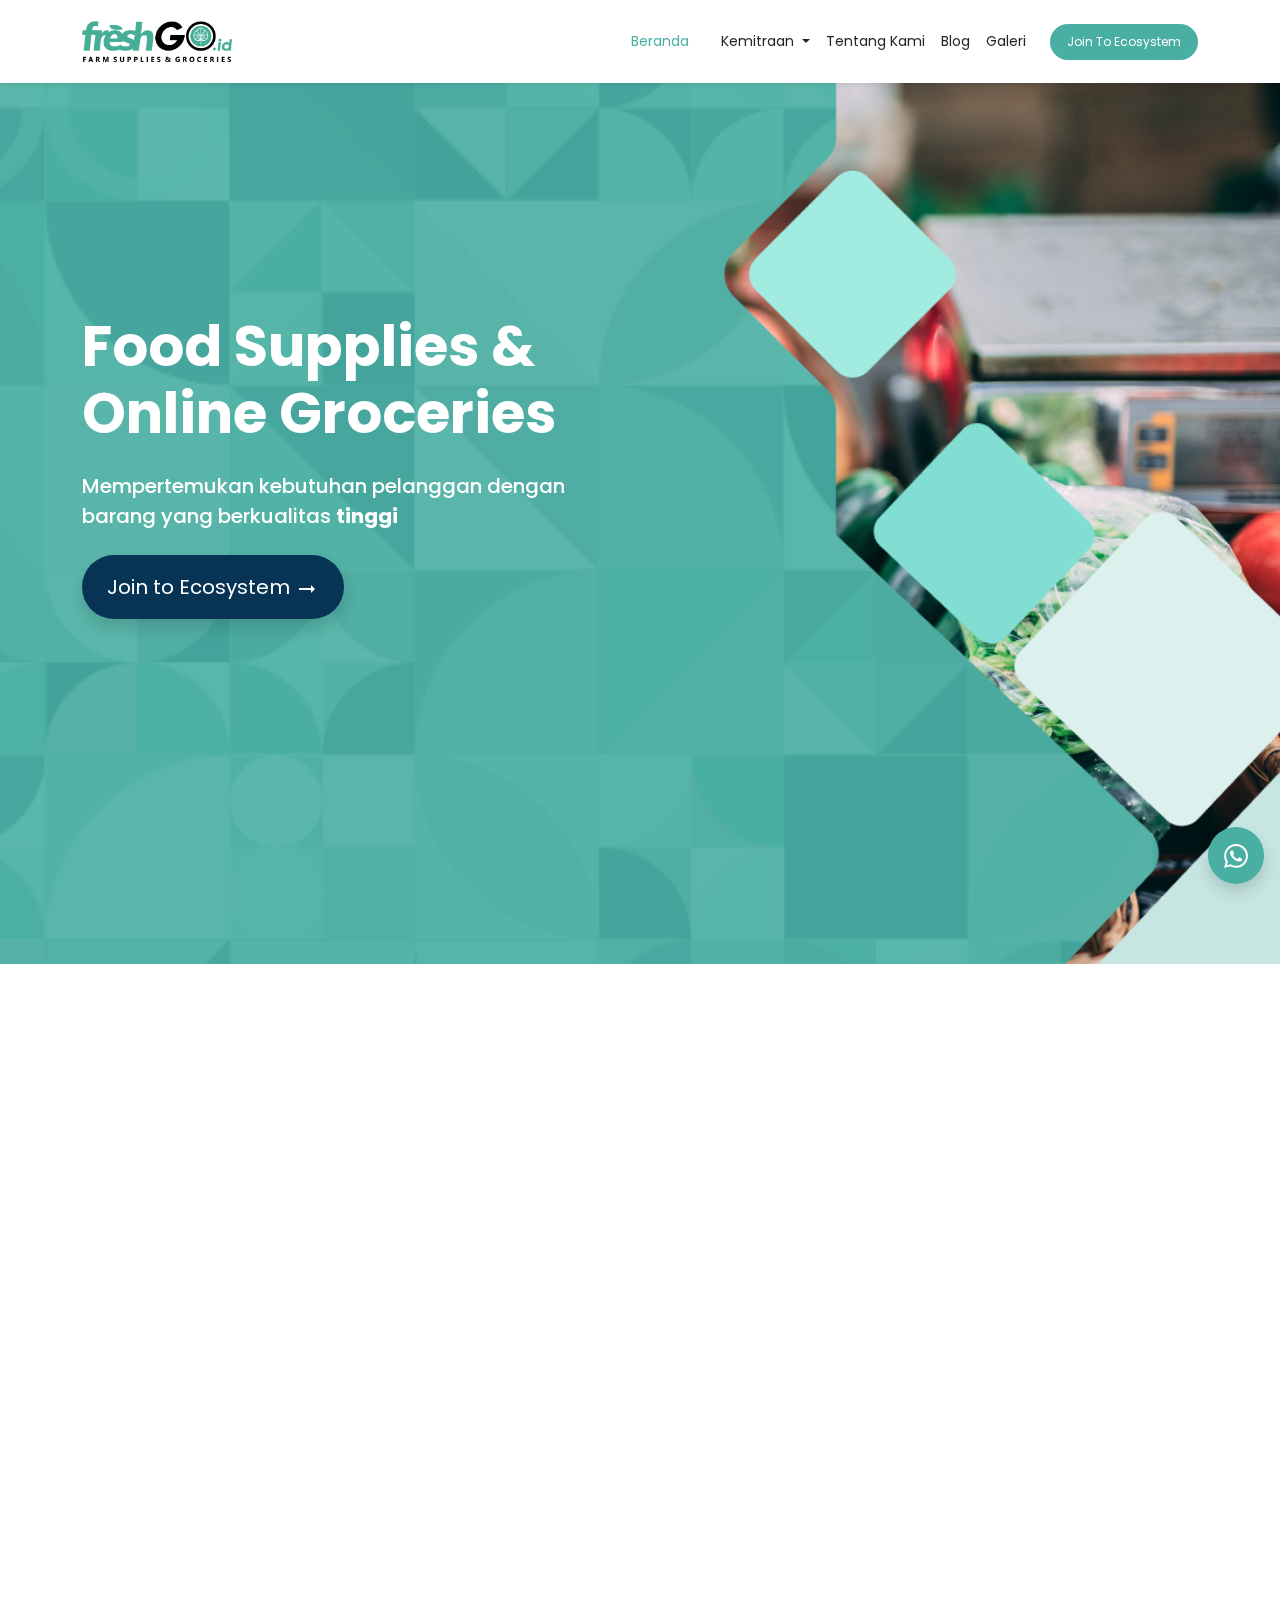
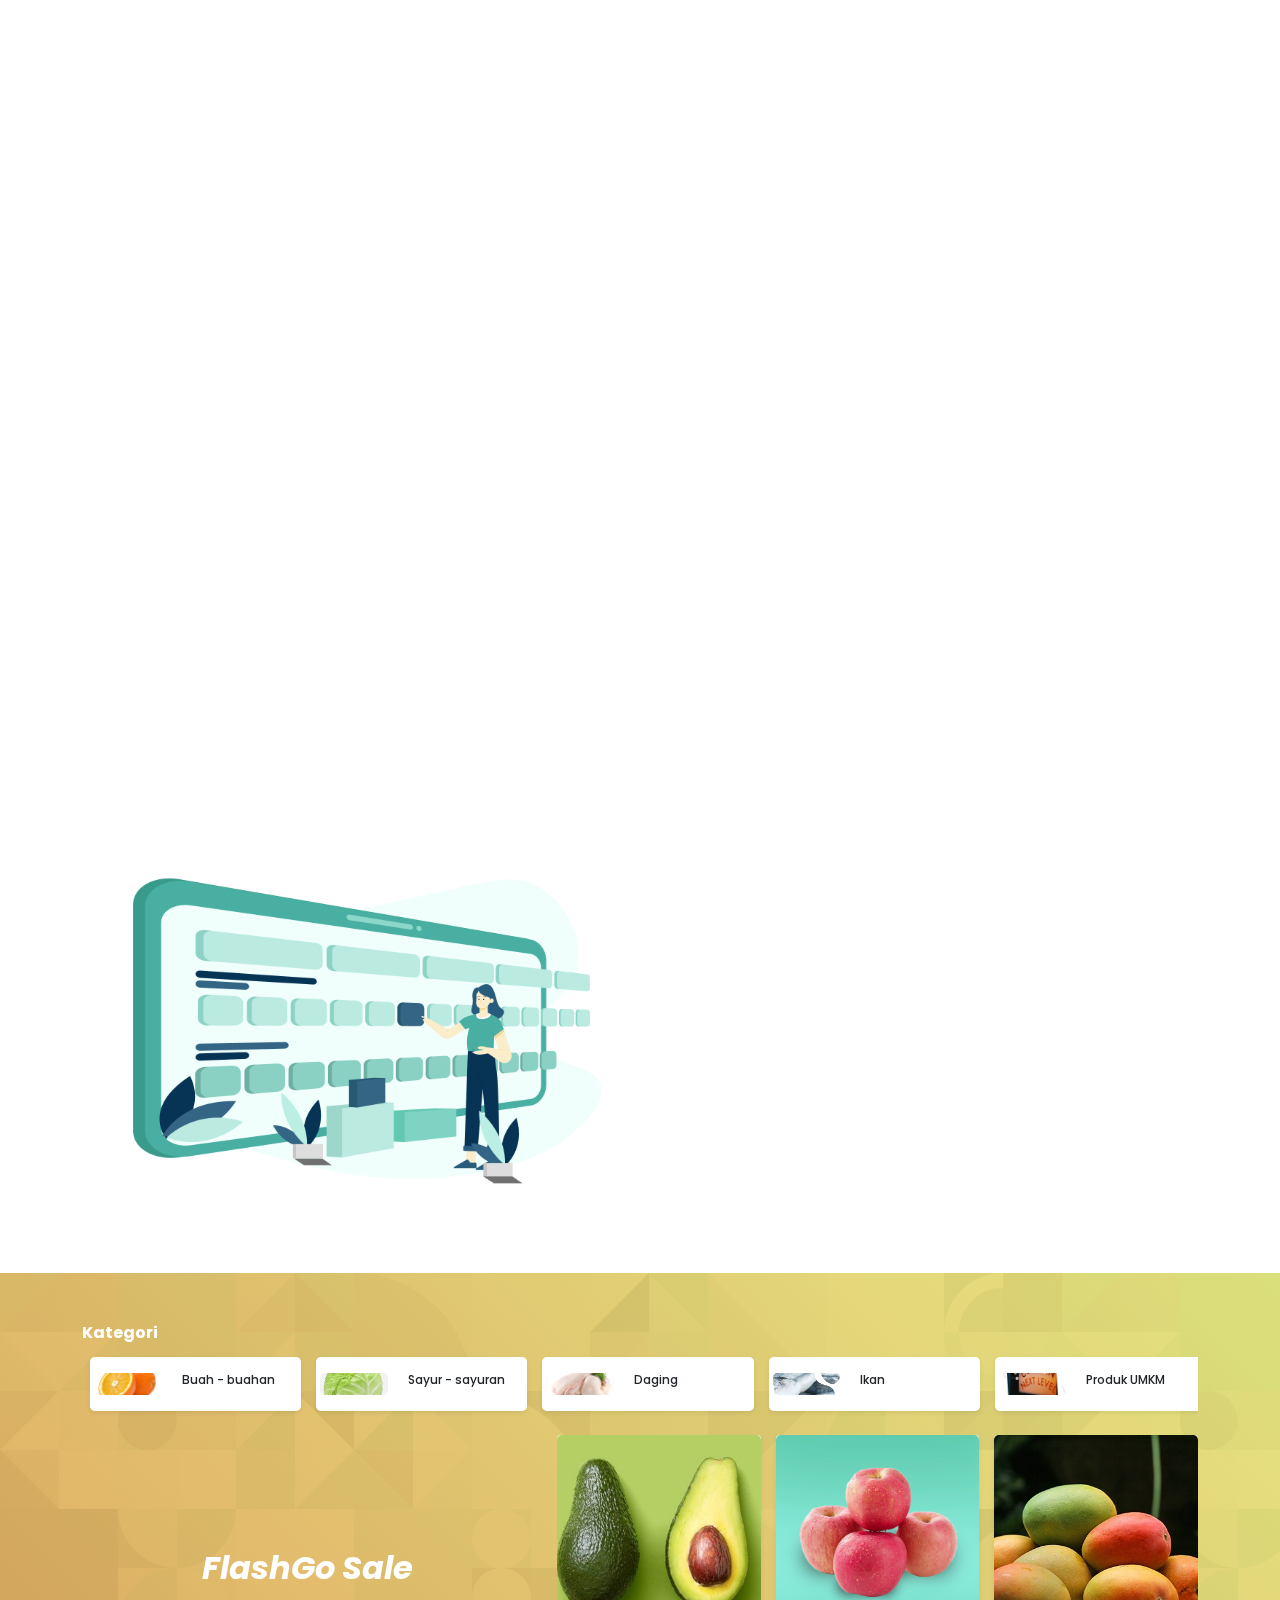
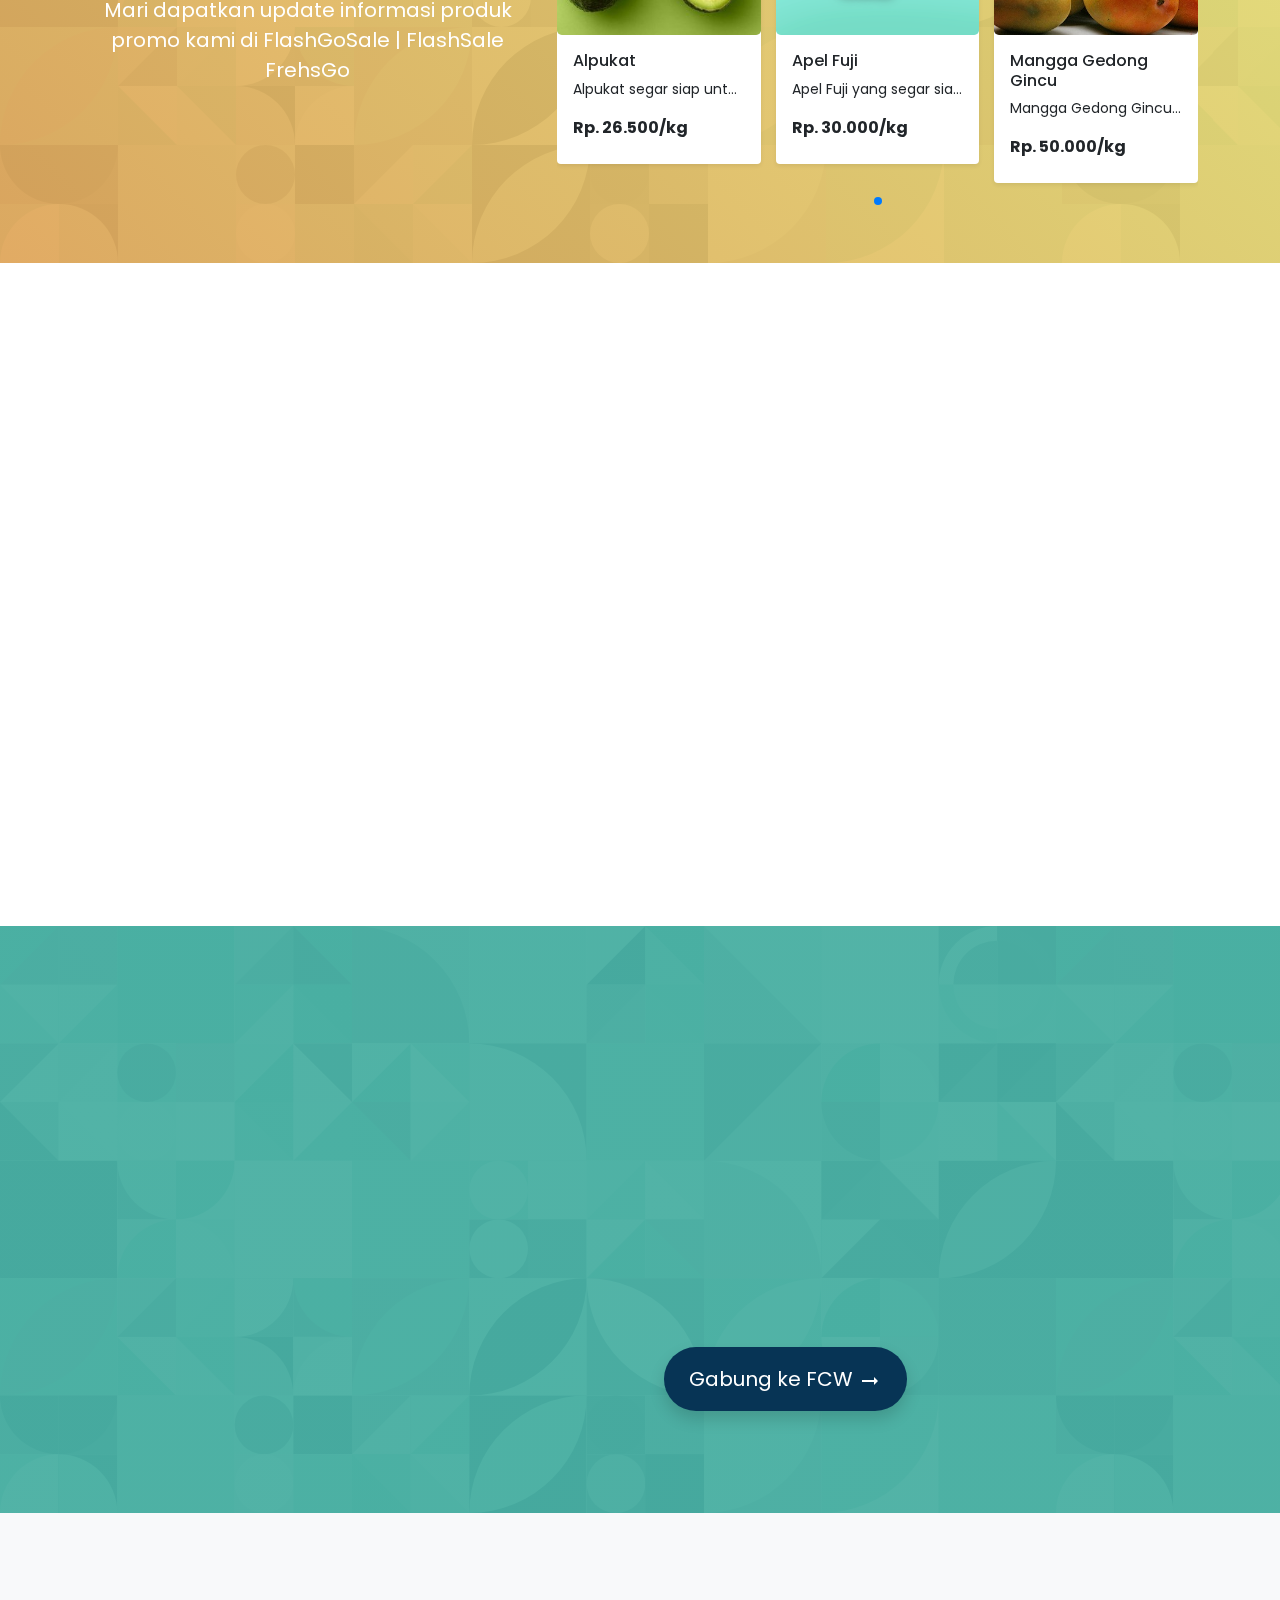
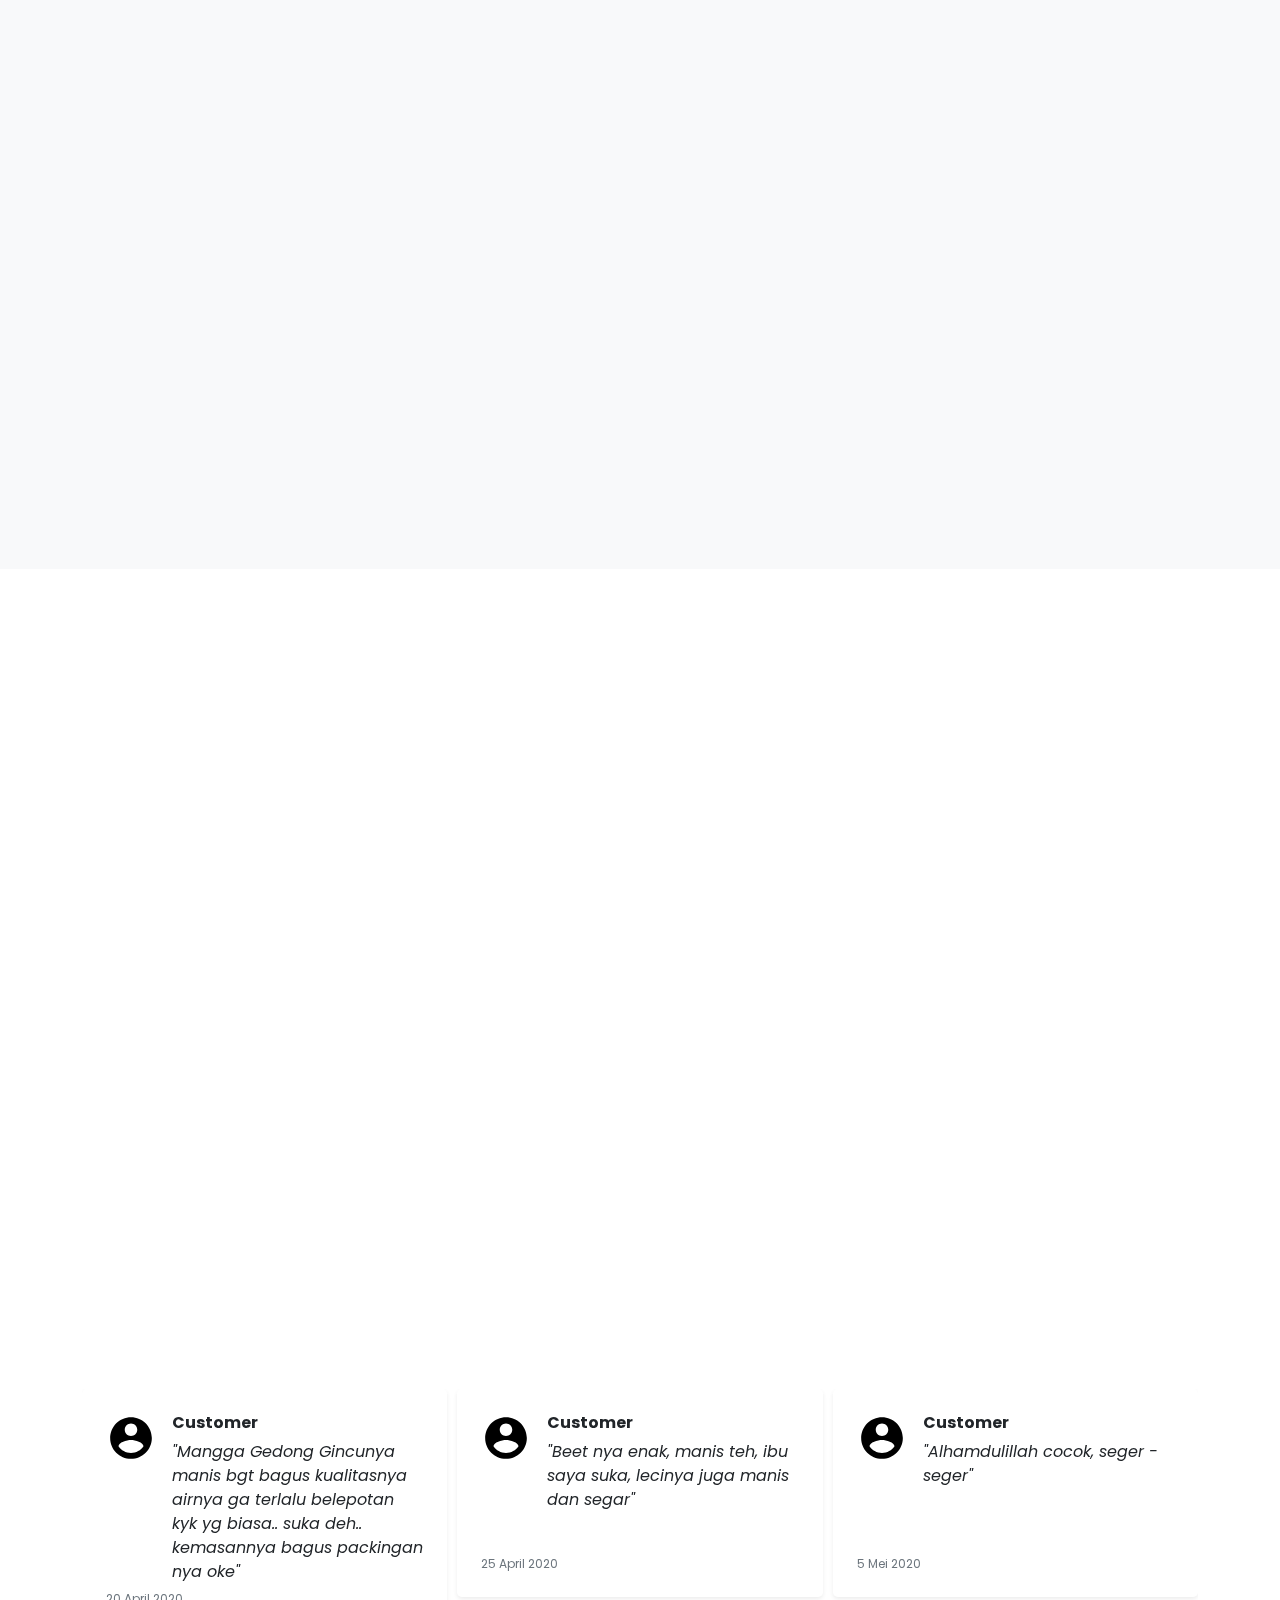
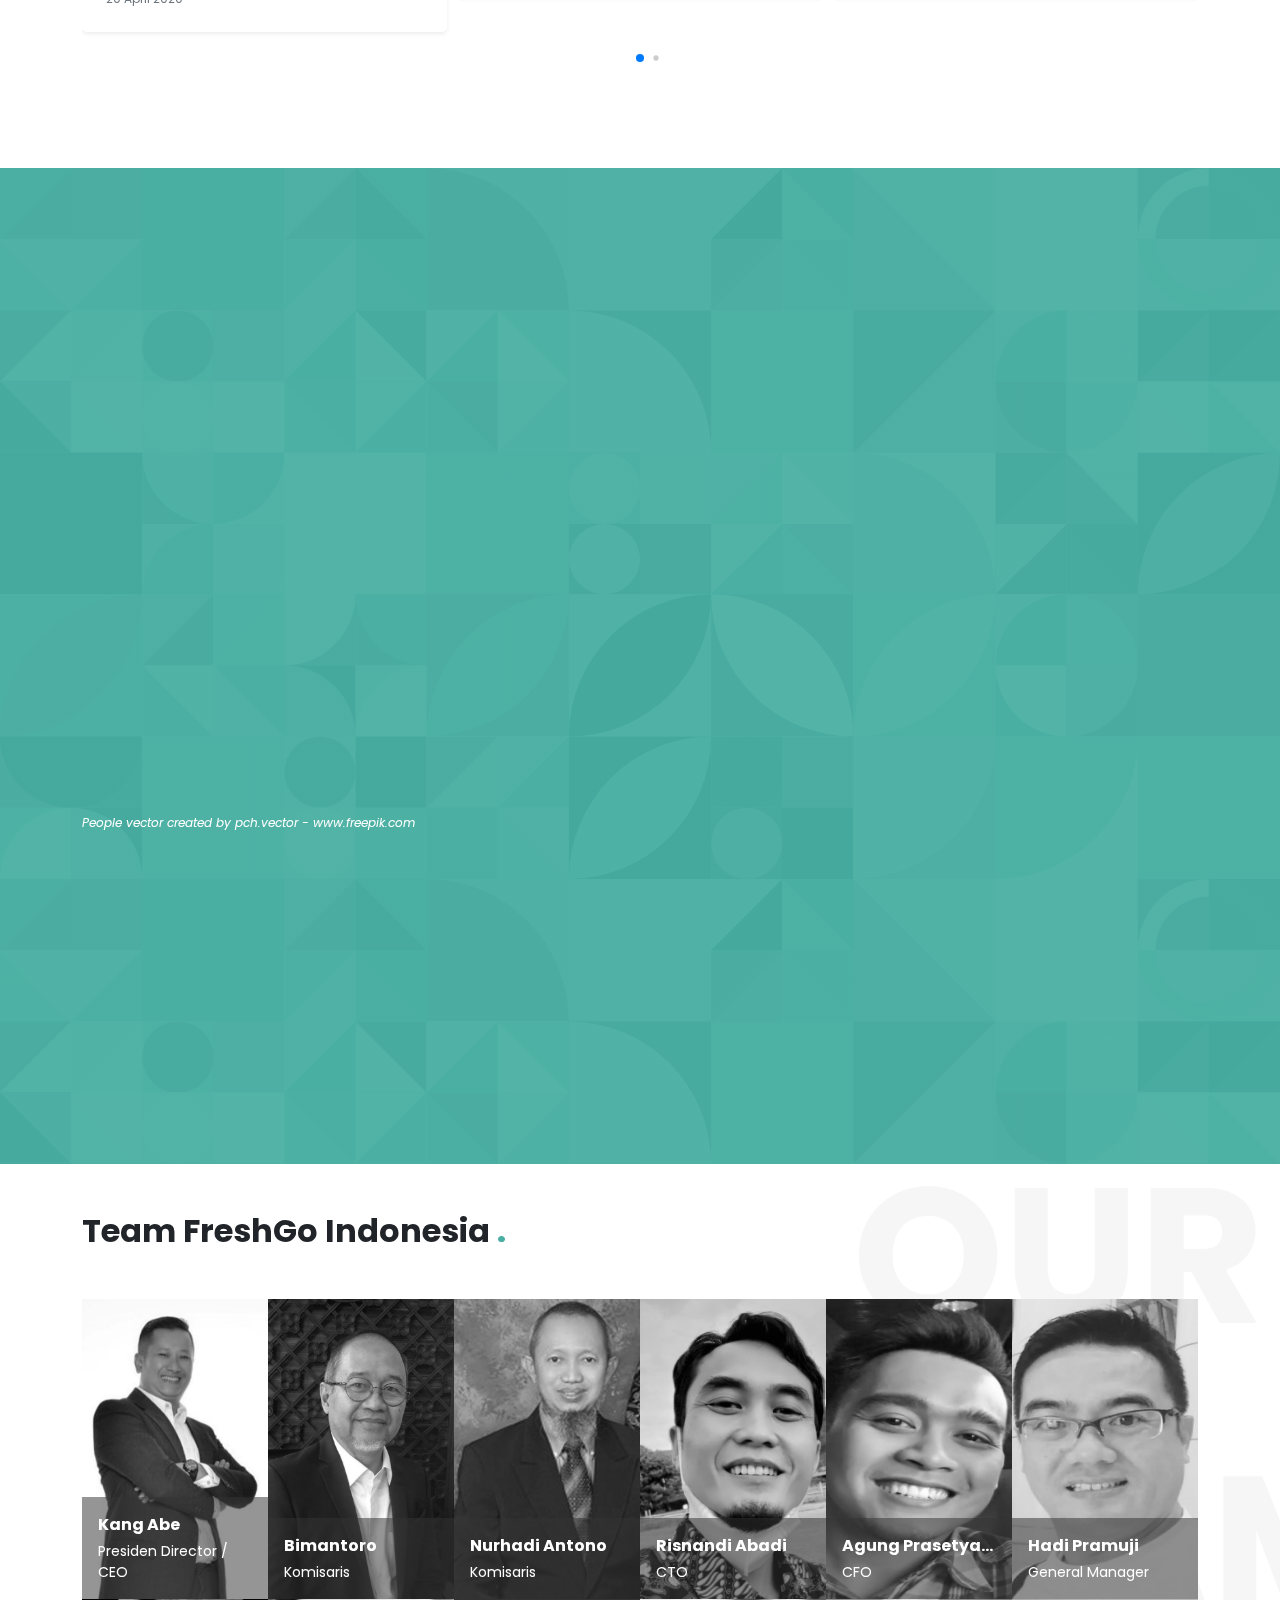
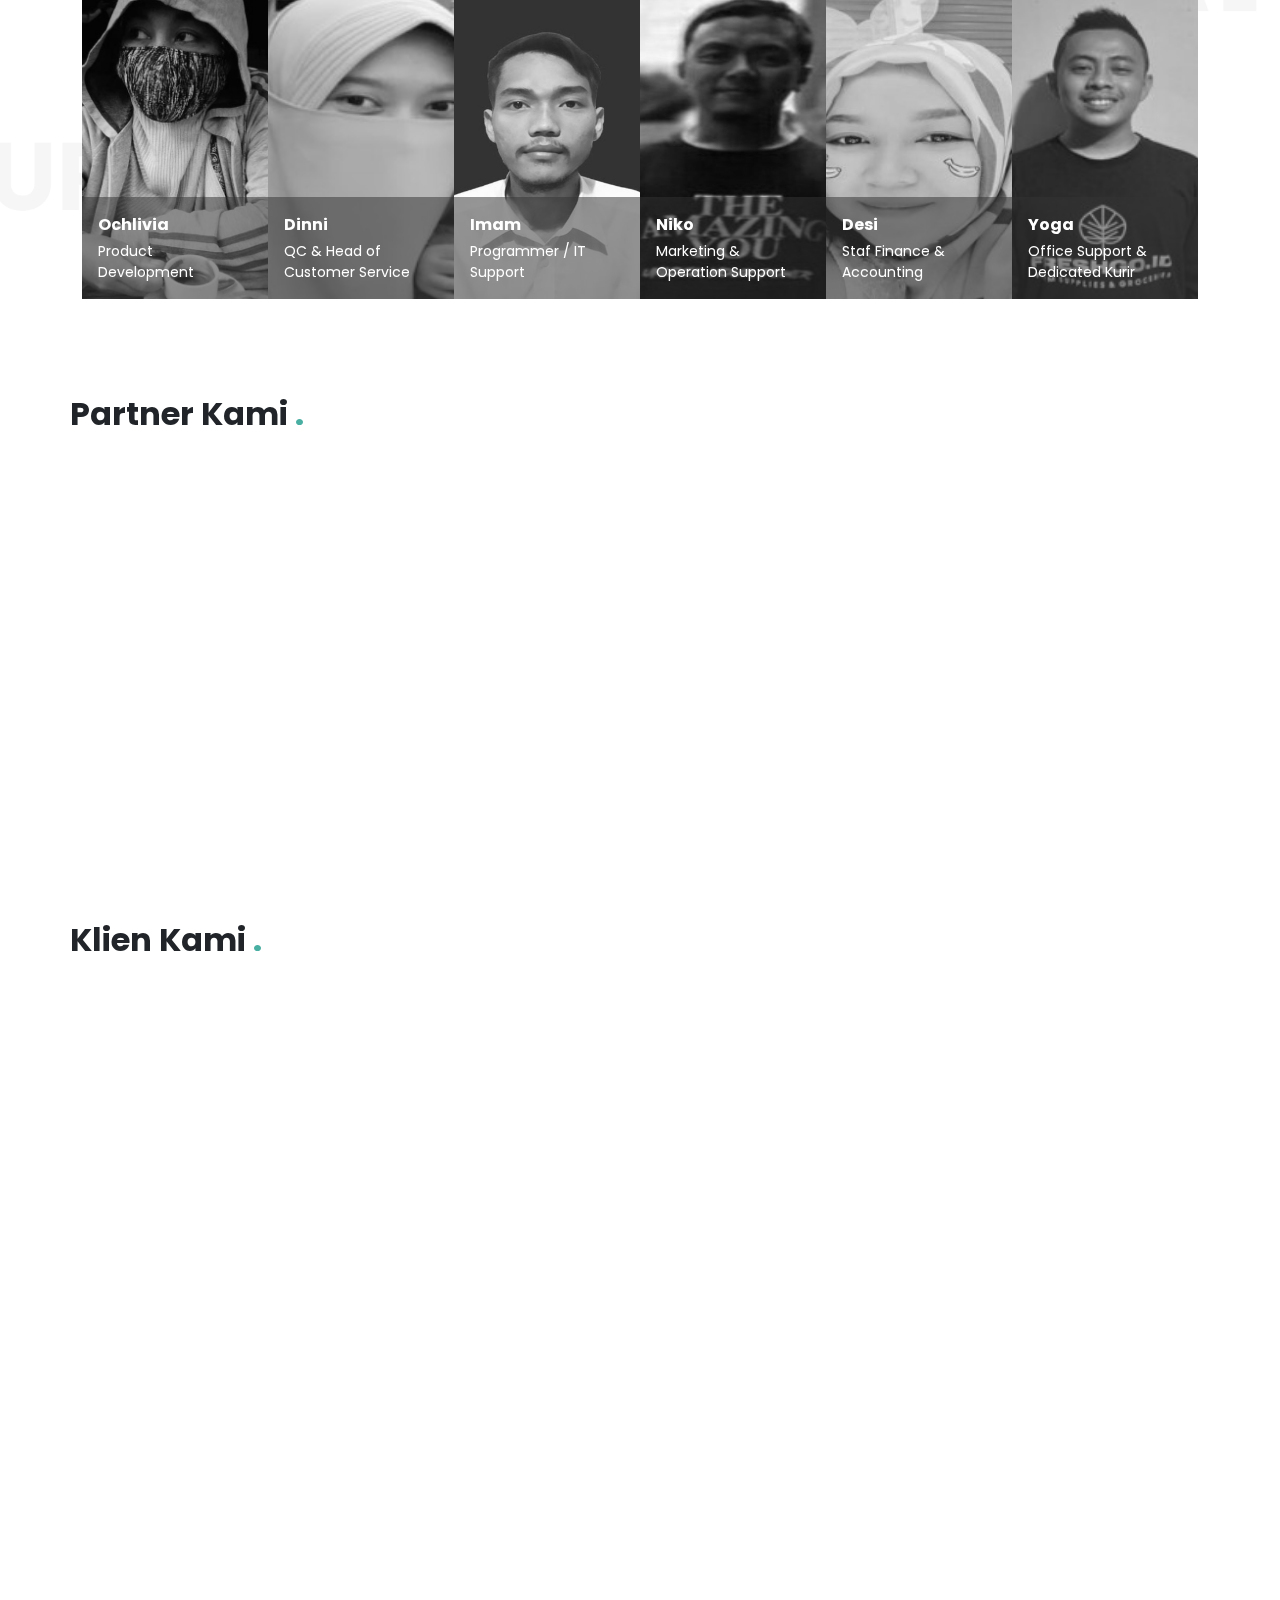
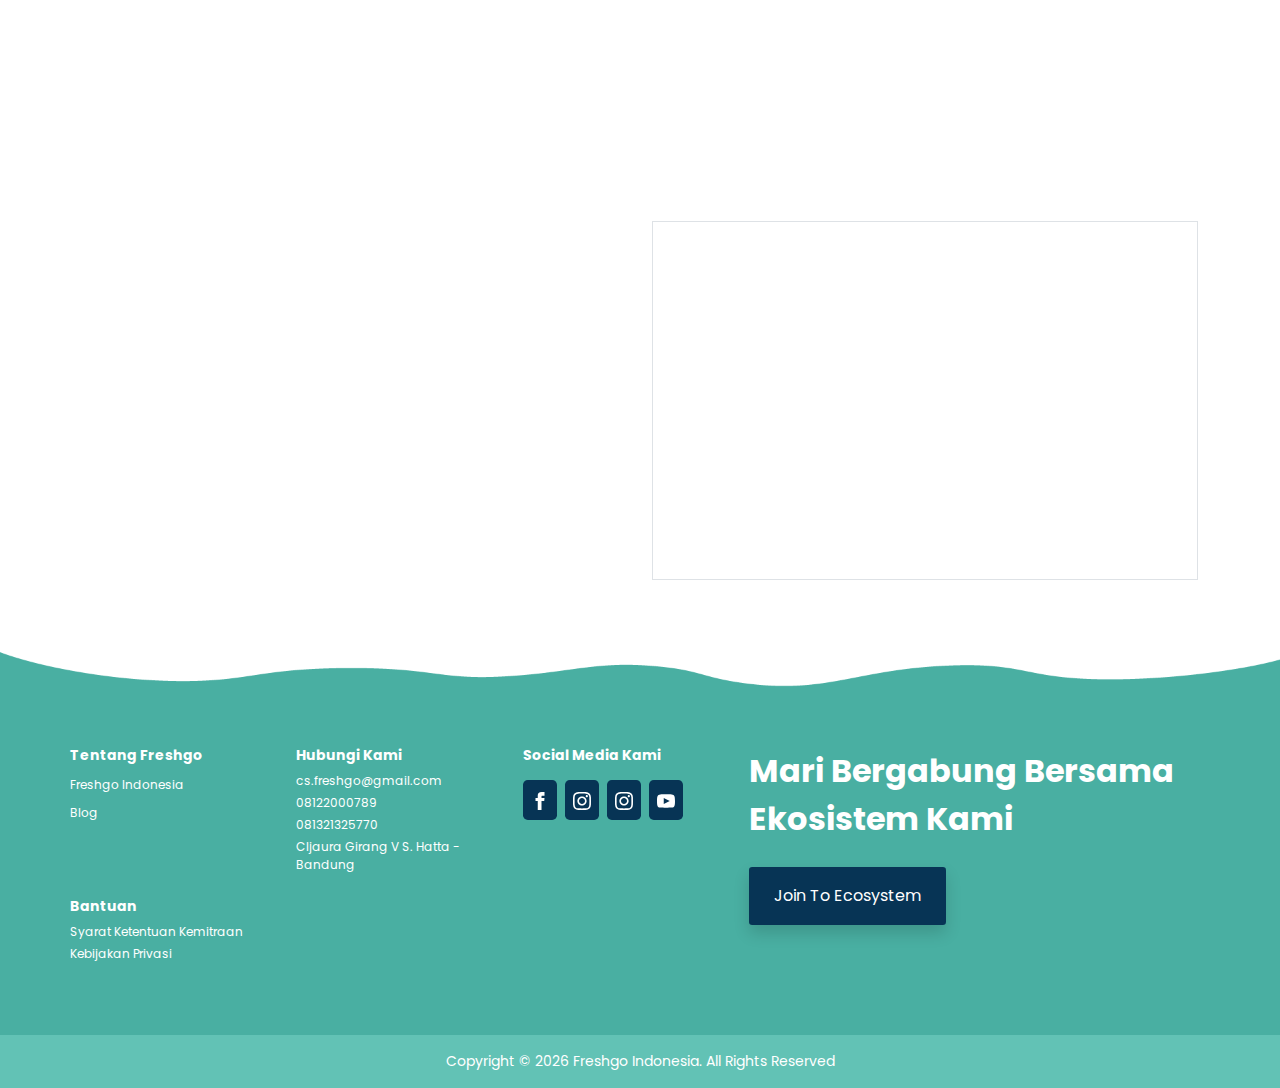
<file: index.html>
<!DOCTYPE html>
<html lang="en">

<head>
    <!-- Required meta tags -->
    <meta charset="utf-8" />
    <meta name="viewport" content="width=device-width, initial-scale=1" />
    <meta name="keywords"
        content="freshgogo, freshgo indonesia, freshgo bandung, freshgo contacts, freshgo review, freshgo app, delivery, freshgo devlivery, freshgo indonesia, web freshgo, web freshgo id, web freshgo indonesia, freshgo, buah freshgo, sayur freshgo, beli buah, beli sayur, farm supplies, supply chain management, mitra freshgo, freshgo cloud warehouse, warehouse, cloud,  freshgo id, freshgo sayur, freshgo buah, buah, sayur, jual buah, jual sayur, buah freshgo, sayur freshgo, mitra freshgo, umkm, supplier, buah segar, buah online, beli online, jual buah online, jual sayur online, fruit box, buah & sayuran pesan antar, grosir buah & sayuran, toko buah dan sayuran, salad buah & sayuran, buah & sayur organik, grosir buah impor, parcel buah murah, jual buah segar online, fresh market, distributor buah & sayuran, buah alpukat, buah jeruk & lemon, aplikasi supermarket, hampers buah, Parcel buah bandung, Parcel buah jakarta, Parcel buah online, grosir buah import bandung, grosir buah import jakarta">
    <meta name="description"
        content="Fresh Go Indonesia, Freshgo Farm Supplies & Online Groceries. Menyediakan berbagai sayuran dan buah-buahan yang dijual secara online">
    <meta name="author" content="Freshgo Indonesia">
    <meta name="title" content="Freshgo Indonesia | Farm Supplies & Online Groceries Indonesia">
    <!-- Bootstrap CSS -->

    <link rel="preconnect" href="https://fonts.gstatic.com">
    <link preload
        href="https://fonts.googleapis.com/css2?family=Poppins:wght@200;300;400;500;600;700;800;900&display=swap"
        rel="stylesheet">
    <link rel="stylesheet" href="./assets/css/swiper-bundle.min.css">
    <link rel="stylesheet" href="./assets/css/animate.min.css">
    <link rel="stylesheet" href="./assets/css/bootstrap.min.css">
    <link rel="stylesheet" href="./assets/css/index.css" />

    <title>Freshgo Indonesia | Farm Supplies & Online Groceries Indonesia</title>
</head>

<body>
    <header class="bg-white shadow-sm py-2 fixed-top text-dark-700">
        <!--NAVBAR SECTION-->
        <nav class="navbar navbar-expand-md justify-content-between align-items-center container">
            <div class="logo">
                <img src="./assets/img/logo-freshgo-new.png" class="d-md-block d-none navbar-brand" width="150px"
                    alt="Freshgo Indonesia">
                <img src="./assets/img/logo-freshgo-new.png" class="d-md-none ms-2" width="90px"
                    alt="Freshgo Indonesia">
            </div>
            <ul class="list-unstyled navbar-nav align-items-center mb-0 d-md-flex d-none">
                <li class="me-3">
                    <a class="nav-link text-body hover-teal fs-7 rounded-1 active" href="index.html">Beranda</a>
                </li>
                <li class="nav-item dropdown">
                    <a class="nav-link text-body hover-teal fs-7 rounded-1 dropdown-toggle" href="kemitraan.html">

                        Kemitraan
                    </a>
                    <ul class="dropdown-menu border-0 shadow-sm" aria-labelledby="navbarDropdown">
                        <div class="container">
                            <li class="dropdown-item animated d-flex align-items-center">
                                <div>
                                    <img width="30px" height="30px" src="./assets/img/freshgo-cloud-warehouse.svg"
                                        alt="Cloud Warehouse">
                                </div><a class="nav-link fs-7 text-body" href="syarat-ketentuan-fcw.html">Mitra
                                    Freshgo Cloud
                                    Warehouse</a>
                            </li>
                            <li class="dropdown-item animated d-flex align-items-center">
                                <div>
                                    <img width="30px" height="30px" src="./assets/img/freshgo-reseller.svg"
                                        alt="Reseller">

                                </div>
                                <a class="nav-link fs-7 text-body" href="registrasi-reseller.html">Mitra Freshgo
                                    Reseller</a>
                            </li>
                            <li class="dropdown-item animated d-flex align-items-center">
                                <div><img width="30px" height="30px" src="./assets/img/freshgo-umkm.svg" alt="umkm">
                                </div>
                                <a class="nav-link fs-7 text-body" href="umkm.html">Mitra Freshgo UMKM</a>
                            </li>
                        </div>
                    </ul>
                </li>
                <li class="nav-item">
                    <a class="nav-link text-body hover-teal fs-7 rounded-1" href="tentang-kami.html">Tentang Kami</a>
                </li>
                <li class="nav-item">
                    <a class="nav-link text-body hover-teal fs-7 rounded-1" href="blog.html">Blog</a>
                </li>
                <li class="nav-item">
                    <a class="nav-link text-body hover-teal fs-7 rounded-1" href="galeri.html">Galeri</a>
                </li>
                <li class="nav-item">
                    <a class="nav-link btn bg-teal hover-teal-darken text-white fs-8 px-3 rounded-pill ms-3"
                        href="login.html">Join
                        To
                        Ecosystem</a>
                </li>
            </ul>
            <button id="hamburger" class="btn text-dark-700 d-md-none d-block">
                <svg fill="currentColor" class="" xmlns="http://www.w3.org/2000/svg" height="24" viewBox="0 0 24 24"
                    width="24">
                    <path d="M0 0h24v24H0z" fill="none" />
                    <path d="M3 18h18v-2H3v2zm0-5h18v-2H3v2zm0-7v2h18V6H3z" />
                </svg>
            </button>
        </nav>
        <!--NAVBAR SECTION-->
    </header>

    <!--Mobile SideBar-->
    <aside class="d-md-none">
        <!--OVERLAY-->
        <div class="position-fixed overlay-sidebar start-0 top-0 w-100 h-100"></div>
        <!--OVERLAY-->
        <!--SIDEBAR-CONTENT-->
        <div class="sidebar w-75 h-100 fixed-top bg-white overflow-scroll">


            <div class="p-4 fw-bold text-teal">
                FreshGo Indonesia
            </div>
            <ul class="list-unstyled align-items-center mb-0 bottom-0">
                <li class="nav-item active">
                    <a class="nav-link hover-teal fs-7 rounded-1 py-3 text-dark active" href="index.html"><span><svg
                                xmlns="http://www.w3.org/2000/svg" height="24px" viewBox="0 0 24 24" width="24px"
                                fill="currentColor">
                                <path d="M0 0h24v24H0z" fill="none" />
                                <path d="M10 20v-6h4v6h5v-8h3L12 3 2 12h3v8z" />
                            </svg></span> Beranda</a>
                </li>
                <li class="nav-item dropdown-mobile">
                    <div
                        class="d-flex nav-link text-dark fs-7 hover-teal py-3 align-items-center justify-content-between">
                        <div class="text-link">
                            <span>
                                <svg xmlns="http://www.w3.org/2000/svg" height="24px" viewBox="0 0 24 24" width="24px"
                                    fill="currentColor">
                                    <path d="M0 0h24v24H0z" fill="none" />
                                    <path
                                        d="M16 11c1.66 0 2.99-1.34 2.99-3S17.66 5 16 5c-1.66 0-3 1.34-3 3s1.34 3 3 3zm-8 0c1.66 0 2.99-1.34 2.99-3S9.66 5 8 5C6.34 5 5 6.34 5 8s1.34 3 3 3zm0 2c-2.33 0-7 1.17-7 3.5V19h14v-2.5c0-2.33-4.67-3.5-7-3.5zm8 0c-.29 0-.62.02-.97.05 1.16.84 1.97 1.97 1.97 3.45V19h6v-2.5c0-2.33-4.67-3.5-7-3.5z" />
                                </svg>
                            </span>
                            Kemitraan
                        </div>
                        <div class="icon-arrow"></div>
                        <span>
                            <svg class="arrow" xmlns="http://www.w3.org/2000/svg" height="24" viewBox="0 0 24 24"
                                width="24">
                                <path d="M0 0h24v24H0V0z" fill="none" />
                                <path d="M7.41 8.59L12 13.17l4.59-4.58L18 10l-6 6-6-6 1.41-1.41z" />
                            </svg>
                        </span>
                    </div>
                    <ul class="border-0 dropdown-mobile-menu">
                        <div class="container">
                            <li class="animated d-flex align-items-center">
                                <a class="nav-link fs-7 text-body py-3 text-dark hover-teal"
                                    href="syarat-ketentuan-fcw.html">Mitra Freshgo
                                    Cloud
                                    Warehouse</a>
                            </li>
                            <li class="animated d-flex align-items-center">
                                <a class="nav-link fs-7 text-body py-3 text-dark hover-teal"
                                    href="registrasi-reseller.html">Mitra Freshgo
                                    Reseller</a>
                            </li>
                            <li class="animated d-flex align-items-center">
                                <a class="nav-link fs-7 text-body py-3 text-dark hover-teal" href="umkm.html">Mitra
                                    Freshgo
                                    UMKM</a>
                            </li>
                        </div>
                    </ul>
                </li>
                <li class="nav-item">
                    <a class="nav-link hover-teal fs-7 rounded-1 py-3 text-dark" href="tentang-kami.html"> <span><svg
                                xmlns="http://www.w3.org/2000/svg" height="24px" viewBox="0 0 24 24" width="24px"
                                fill="currentColor">
                                <path d="M0 0h24v24H0z" fill="none" />
                                <path
                                    d="M12 2C6.48 2 2 6.48 2 12s4.48 10 10 10 10-4.48 10-10S17.52 2 12 2zm0 3c1.66 0 3 1.34 3 3s-1.34 3-3 3-3-1.34-3-3 1.34-3 3-3zm0 14.2c-2.5 0-4.71-1.28-6-3.22.03-1.99 4-3.08 6-3.08 1.99 0 5.97 1.09 6 3.08-1.29 1.94-3.5 3.22-6 3.22z" />
                            </svg></span> Tentang Kami</a>
                </li>
                <li class="nav-item">
                    <a class="nav-link hover-teal fs-7 rounded-1 py-3 text-dark" href="blog.html"> <span><svg
                                xmlns="http://www.w3.org/2000/svg" height="24px" viewBox="0 0 24 24" width="24px"
                                fill="currentColor">
                                <path d="M0 0h24v24H0z" fill="none" />
                                <path
                                    d="M20 4H4c-1.1 0-1.99.9-1.99 2L2 18c0 1.1.9 2 2 2h16c1.1 0 2-.9 2-2V6c0-1.1-.9-2-2-2zm-5 14H4v-4h11v4zm0-5H4V9h11v4zm5 5h-4V9h4v9z" />
                            </svg></span> Blog</a>
                </li>
                <li class="nav-item">
                    <a class="nav-link hover-teal fs-7 rounded-1 py-3 text-dark" href="galeri.html"> <span><svg
                                xmlns="http://www.w3.org/2000/svg" height="24" fill="currentColor" viewBox="0 0 24 24"
                                width="24">
                                <path d="M0 0h24v24H0z" fill="none" />
                                <path d="M3 19h6v-7H3v7zm7 0h12v-7H10v7zM3 5v6h19V5H3z" />
                            </svg></span> Galeri</a>
                </li>
                <li class="nav-item position-fixed bottom-0 left-0 w-100 p-3">
                    <a class="nav-link bg-dark-teal-hover shadow fs-7 text-white py-3 bg-teal d-flex align-items-center justify-content-between rounded-3"
                        href="login.html">
                        <span>Join To Ecosystem</span>

                        <span class="ml-auto">
                            <svg xmlns="http://www.w3.org/2000/svg" height="24px" viewBox="0 0 24 24" width="24px"
                                fill="currentColor">
                                <path d="M0 0h24v24H0z" fill="none" />
                                <path d="M16.01 11H4v2h12.01v3L20 12l-3.99-4z" />
                            </svg>
                        </span>
                    </a>
                </li>
            </ul>
        </div>
        <!--SIDEBAR-CONTENT-->
    </aside>
    <!--Mobile SideBar-->

    <!-- Whatsapp Button -->
    <div class="position-fixed bottom-0 end-0 m-3 whatsapp-button">
        <a target="blank"
            href="https://web.whatsapp.com/send?phone=+62 813-2132-5770&text=%F0%9F%91%8B%20Permsisi, saya ingin memesan ini..  %0A%0A %0A Nama Barang :  %0A Jumlah : %0A Atas Nama : %0A Alamat :  %0A Catatan Tambahan : "
            class="bg-teal p-3 d-block rounded-circle text-white shadow hover-teal-darken">
            <svg xmlns="http://www.w3.org/2000/svg" width="24" height="24" fill="currentColor" viewBox="0 0 24 24">
                <path
                    d="M.057 24l1.687-6.163c-1.041-1.804-1.588-3.849-1.587-5.946.003-6.556 5.338-11.891 11.893-11.891 3.181.001 6.167 1.24 8.413 3.488 2.245 2.248 3.481 5.236 3.48 8.414-.003 6.557-5.338 11.892-11.893 11.892-1.99-.001-3.951-.5-5.688-1.448l-6.305 1.654zm6.597-3.807c1.676.995 3.276 1.591 5.392 1.592 5.448 0 9.886-4.434 9.889-9.885.002-5.462-4.415-9.89-9.881-9.892-5.452 0-9.887 4.434-9.889 9.884-.001 2.225.651 3.891 1.746 5.634l-.999 3.648 3.742-.981zm11.387-5.464c-.074-.124-.272-.198-.57-.347-.297-.149-1.758-.868-2.031-.967-.272-.099-.47-.149-.669.149-.198.297-.768.967-.941 1.165-.173.198-.347.223-.644.074-.297-.149-1.255-.462-2.39-1.475-.883-.788-1.48-1.761-1.653-2.059-.173-.297-.018-.458.13-.606.134-.133.297-.347.446-.521.151-.172.2-.296.3-.495.099-.198.05-.372-.025-.521-.075-.148-.669-1.611-.916-2.206-.242-.579-.487-.501-.669-.51l-.57-.01c-.198 0-.52.074-.792.372s-1.04 1.016-1.04 2.479 1.065 2.876 1.213 3.074c.149.198 2.095 3.2 5.076 4.487.709.306 1.263.489 1.694.626.712.226 1.36.194 1.872.118.571-.085 1.758-.719 2.006-1.413.248-.695.248-1.29.173-1.414z" />
            </svg>
        </a>
    </div>
    <!-- Whatsapp Button -->

    <main class="position-relative">
        <!--HERO SECTION-->
        <section class="px-md-0 pt-5 position-relative mt-3">
            <div style="z-index: -1;"
                class="swiper-container slide vh-100 position-relative sm-wow animate__animated animate__fadeIn ">
                <div class="swiper-wrapper">
                    <div class="swiper-slide">
                        <img width="100%" height="100%" style="background-position: right; object-fit: cover;"
                            src="./assets/img/bg-hero-1.jpg" alt="">
                    </div>
                    <div class="swiper-slide">
                        <img width="100%" height="100%" style="background-position: right; object-fit: cover;"
                            src="./assets/img/bg-hero-2.jpg" alt="">
                    </div>
                    <div class="swiper-slide">
                        <img width="100%" height="100%" style="background-position: right; object-fit: cover;"
                            src="./assets/img/bg-hero-3.jpg" alt="">
                    </div>
                    <div class="swiper-slide">
                        <img width="100%" height="100%" style="background-position: right; object-fit: cover;"
                            src="./assets/img/bg-hero-4.jpg" alt="">
                    </div>
                    <div class="swiper-slide">
                        <img width="100%" height="100%" style="background-position: right; object-fit: cover;"
                            src="./assets/img/bg-hero-5.jpg" alt="">
                    </div>
                </div>
            </div>
            <div class="bg-hero position-absolute top-0 start-0 w-100 h-100 px-md-0 px-3">
                <div class="container">
                    <div class="row min-vh-100">
                        <div class="col-xl-6 my-auto">
                            <div class="swiper-container fade-slide">
                                <div class="swiper-wrapper">
                                    <div class="swiper-slide wow animate__animated animate__fadeInUp animate__faster">

                                        <h1 class="display-4 fw-bold mb-4 text-white">
                                            Food Supplies & Online Groceries
                                        </h1>
                                        <h3 class="lh-base fs-md-5 fs-6 text-white">Mempertemukan kebutuhan pelanggan
                                            dengan barang
                                            yang
                                            berkualitas <span class="fw-bold">tinggi</span></h3>
                                    </div>
                                    <div class="swiper-slide wow animate__animated animate__fadeInUp animate__faster">

                                        <h1 class="display-4 fw-bold mb-4 text-white">
                                            Salam Hangat dari Kota Bandung
                                        </h1>
                                        <h3 class="lh-base text-white fs-md-5 fs-6 ">Kota yang Sejuk Dilingkung Gunung
                                        </h3>
                                    </div>
                                </div>
                            </div>
                            <button
                                class="btn bg-dark-teal shadow fs-md-5 fs-6 bg-dark-teal-hover px-4 py-3 text-white rounded-pill mt-3 wow animate__animated animate__fadeInUp animate__faster"
                                data-wow-delay="0.2s" href="#">Join to Ecosystem
                                <span>
                                    <svg xmlns="http://www.w3.org/2000/svg" height="24px" viewBox="0 0 24 24"
                                        width="24px" fill="currentColor">
                                        <path d="M0 0h24v24H0z" fill="none" />
                                        <path d="M16.01 11H4v2h12.01v3L20 12l-3.99-4z" />
                                    </svg>
                                </span>
                            </button>
                        </div>
                    </div>
                </div>
            </div>
        </section>
        <!--HERO SECTION-->

        <!-- KOLABORASI -->
        <section class="py-5 px-md-0 px-3 ">
            <div class="container ">
                <div class="row flex-md-row-reverse">
                    <div class="col-md-6 my-auto">
                        <h2 class="fw-bold  display-5 text-dark-700 wow animate__animated animate__fadeIn"
                            data-wow-offset="150">
                            Kolaborasi Antara <span class="text-teal">
                                <div class="swiper-container slide">
                                    <div class="swiper-wrapper">
                                        <div class="swiper-slide">
                                            <span>Petani</span>
                                        </div>
                                        <div class="swiper-slide">
                                            <span>Pedagang</span>
                                        </div>
                                        <div class="swiper-slide">
                                            <span>Supplier</span>
                                        </div>
                                        <div class="swiper-slide">
                                            <span>Nelayan</span>
                                        </div>
                                        <div class="swiper-slide">
                                            <span>UMKM</span>
                                        </div>
                                    </div>
                                </div>
                            </span> di Indonesia<span class="text-teal"> .</span>
                        </h2>
                    </div>
                    <div class="col-md-6">
                        <div class="swiper-container fade-slide wow animate__animated animate__fadeIn">
                            <div class="swiper-wrapper">
                                <div class="swiper-slide">
                                    <img class="img-fluid" src="./assets/img/petani_real.png" alt="Petani">
                                </div>
                                <div class="swiper-slide">
                                    <img class="img-fluid" src="./assets/img/pedagang.png" alt="Pedagang">
                                </div>
                                <div class="swiper-slide">
                                    <img class="img-fluid" src="./assets/img/supplier.png" alt="Supplier">
                                </div>
                                <div class="swiper-slide">
                                    <img class="img-fluid" src="./assets/img/nelayan.png" alt="Nelayab">
                                </div>
                                <div class="swiper-slide">
                                    <img class="img-fluid" src="./assets/img/umkm.png" alt="UMKM">
                                </div>
                            </div>
                        </div>
                    </div>
                </div>
            </div>
        </section>
        <!-- KOLABORASI -->

        <!--PESEBARAN FRESHGO-->
        <section class="px-md-0 px-3 py-4 mb-4 overflow-hidden">
            <div class="container">
                <div class="row">
                    <div class="col-md-5 my-auto">
                        <h2 class="fw-bold display-5 lh-base wow animate__animated animate__faster animate__fadeInLeft"
                            data-wow-offset="100">FreshGo
                            Hadir Untuk
                            Indonesia <span class="text-teal">.</span></h2>
                        <p class=" text-dark-700 fs-md-5 wow animate__animated animate__faster animate__fadeInLeft"
                            data-wow-delay="0.1s" data-wow-offset="100">
                            Ga Cuma di Bandung nih !!, tapi Freshgo juga bisa hadir untuk kota kamu di
                            Indonesia</p>
                        <section>

                            <div class=" mx-auto mb-5 mb-md-0">
                                <div class=" rounded-3  py-2">
                                    <div class="row">
                                        <div class="col-12 my-3 wow animate__animated animate__fadeInUp animate__faster"
                                            data-wow-delay="0.1s">
                                            <div class="d-flex align-items-center p-1 slide-on-hover">
                                                <div class="image">
                                                    <img src="./assets/img/shipped.svg" width="50px" height="50px"
                                                        alt="Gratis Ongkir">
                                                </div>
                                                <div class="content-benefits ms-3 text-white">
                                                    <h2 class=" fs-6 fw-bolder text-teal mb-0">Gratis Ongkir</h2>
                                                    <p class=" fs-8 mb-0 text-dark">Area Bandung Minimal Order Rp
                                                        200.000</p>
                                                </div>
                                            </div>
                                        </div>
                                        <div class="col-12 my-3 wow animate__animated animate__fadeInUp animate__faster"
                                            data-wow-delay="0.2s">
                                            <div class="d-flex align-items-center p-1 slide-on-hover">
                                                <div class="image">
                                                    <img src="./assets/img/guarante.svg" width="50px" height="50px"
                                                        alt="guarantee">
                                                </div>
                                                <div class="content-benefits ms-3 text-white">
                                                    <h2 class=" fs-6 fw-bolder text-teal mb-0">Garansi Produk</h2>
                                                    <p class=" fs-8 mb-0 text-dark">Pengembalian Gratis Dalam 1 X 24 Jam
                                                    </p>
                                                </div>
                                            </div>
                                        </div>
                                        <div class="col-12 my-3 wow animate__animated animate__fadeInUp animate__faster"
                                            data-wow-delay="0.3s">
                                            <div class="d-flex align-items-center p-1 slide-on-hover">
                                                <div class="image">
                                                    <img src="./assets/img/credit-card.svg" width="50px" height="50px"
                                                        alt="kartu kredit">
                                                </div>
                                                <div class="content-benefits ms-3 text-white">
                                                    <h2 class=" fs-6 fw-bolder text-teal mb-0">100% Pembayaran Aman</h2>
                                                    <p class=" fs-8 mb-0 text-dark">Pembayaran Aman Bersama Kami.</p>
                                                </div>
                                            </div>
                                        </div>
                                        <div class="col-12 my-3 wow animate__animated animate__fadeInUp animate__faster"
                                            data-wow-delay="0.4s">
                                            <div class="d-flex align-items-center p-1 slide-on-hover">
                                                <div class="image">
                                                    <img src="./assets/img/cs.svg" width="50px" height="50px"
                                                        alt="cutomer service">
                                                </div>
                                                <div class="content-benefits ms-3 text-white">
                                                    <h2 class=" fs-6 fw-bolder text-teal mb-0">Dukungan Kami</h2>
                                                    <p class=" fs-8 mb-0 text-dark">Hubungi Kami 24 Jam Sehari</p>
                                                </div>
                                            </div>
                                        </div>
                                    </div>
                                </div>
                            </div>
                        </section>
                    </div>
                    <div class="col-md-7 d-md-block d-none">
                        <img class="img-fluid wow animate__animated animate__backInRight" data-wow-delay="0.3s"
                            width="100%" height="100%" src="./assets/img/map-indo.png" alt="Peta Indonesia Freshgo">
                    </div>
                </div>
                <div class="row wow animate__animated animate__fadeInUp animate__faster" data-wow-offset="100">
                    <div class="col-12">
                        <h2 class="mt-3 lh-base text-center display-6">Menjangkau lebih dari <span
                                class="display-5 fw-bold text-teal">20</span> Kota
                            di
                            Indonesia <span class="text-teal">.</span>
                        </h2>
                        <div class="swiper-container cities">
                            <!-- Additional required wrapper -->
                            <div class="swiper-wrapper">
                                <!-- Slides -->
                                <div class="swiper-slide">
                                    <p class="text-end fw-bold text-teal text-center display-5">Bandung</p>
                                </div>
                                <div class="swiper-slide">
                                    <p class="text-end fw-bold text-teal text-center display-5">Jakarta</p>
                                </div>
                                <div class="swiper-slide">
                                    <p class="text-end fw-bold text-teal text-center display-5">Tasikmalaya</p>
                                </div>
                            </div>
                        </div>
                    </div>
                </div>
            </div>
        </section>
        <!--PESEBARAN FRESHGO-->

        <!--Product-->
        <section class="px-md-0 px-3 py-5">
            <div class="container">
                <div class="row flex-sm-row-reverse">
                    <div class="col-md-6 my-auto">
                        <h2
                            class="display-5 text-dark-700 fw-bold wow animate__animated animate__fadeInUp animate__faster">
                            Lebih dari 500 item
                        </h2>
                        <p class="fs-md-5 wow animate__animated animate__fadeInUp animate__faster"
                            data-wow-delay="0.1s">
                            Terdapat lebih dari 500 item siap untuk Anda</p>
                        <div class="swiper-container slide mt-4 wow animate__animated animate__fadeInUp animate__faster"
                            data-wow-delay="0.2s">
                            <div class="swiper-wrapper">
                                <div class="swiper-slide">
                                    <h2 class="text-teal display-6 fw-bold">Buah Import dan Nusantara</h2>
                                </div>
                                <div class="swiper-slide">
                                    <h2 class="text-teal display-6 fw-bold">Sayuran Segar</h2>
                                </div>
                                <div class="swiper-slide">
                                    <h2 class="text-teal display-6 fw-bold">Daging</h2>
                                </div>
                                <div class="swiper-slide">
                                    <h2 class="text-teal display-6 fw-bold">Ikan dan Hasil Laut</h2>
                                </div>
                                <div class="swiper-slide">
                                    <h2 class="text-teal display-6 fw-bold">Produk olahan UMKM dengan kualitas
                                        yang baik
                                    </h2>
                                </div>
                            </div>
                        </div>

                    </div>
                    <div class="col-md-6 mb-4">
                        <img class="img-fluid" src="./assets/img/products.png" alt="">
                    </div>
                </div>
            </div>
        </section>
        <!--Product-->

        <!--Promo Produk-->
        <section class="px-md-0 px-3 py-5 promo">
            <div class="container">
                <div class="d-md-none">

                    <h2 class="fw-bold fst-italic text-white">FlashGo Sale</h2>
                    <p class="fs-md-5 text-white">Mari dapatkan update informasi produk promo kami di FlashGoSale |
                        FlashSale
                        FrehsGo
                    </p>
                </div>
                <p class="text-white mb-1 fw-bold">Kategori</p>
                <div class="swiper-container swiper-freemode-center">
                    <div class="swiper-wrapper py-2 px-2">
                        <div class="swiper-slide">
                            <div class="shadow-sm bg-white rounded-3 p-3 position-relative">
                                <div class="row position-relative">
                                    <div class="col-4 position-relative">
                                        <img class="position-absolute start-0 top-0 w-100 h-100 object-cover-center rounded-3"
                                            src="./assets/img/jeruk.png" alt="Buah">
                                    </div>
                                    <div class="col-8 my-auto">
                                        <h6 class="ms-2 text-truncate fs-8">Buah - buahan</h6>
                                    </div>
                                </div>
                            </div>
                        </div>
                        <div class="swiper-slide">
                            <div class="shadow-sm bg-white rounded-3 p-3">
                                <div class="row">
                                    <div class="col-4 position-relative">
                                        <img class="position-absolute start-0 top-0 w-100 h-100 object-cover-center rounded-3"
                                            src="./assets/img/kol.png" alt="Sayuran">
                                    </div>
                                    <div class="col-8 my-auto">
                                        <h6 class="ms-2 text-truncate fs-8">Sayur - sayuran</h6>
                                    </div>
                                </div>
                            </div>
                        </div>
                        <div class="swiper-slide">
                            <div class="shadow-sm bg-white rounded-3 p-3">
                                <div class="row">
                                    <div class="col-4 position-relative">
                                        <img class="position-absolute start-0 top-0 w-100 h-100 object-cover-center rounded-3"
                                            src="./assets/img/chicken.png" alt="Daging">
                                    </div>
                                    <div class="col-8 my-auto">
                                        <h6 class="ms-2 text-truncate fs-8">Daging</h6>
                                    </div>
                                </div>
                            </div>
                        </div>
                        <div class="swiper-slide">
                            <div class="shadow-sm bg-white rounded-3 p-3">
                                <div class="row">
                                    <div class="col-4 position-relative">
                                        <img class="position-absolute start-0 top-0 w-100 h-100 object-cover-center rounded-3"
                                            src="./assets/img/fish.png" alt="Ikan">
                                    </div>
                                    <div class="col-8 my-auto">
                                        <h6 class="ms-2 text-truncate fs-8">Ikan</h6>
                                    </div>
                                </div>
                            </div>
                        </div>
                        <div class="swiper-slide">
                            <div class="shadow-sm bg-white rounded-3 p-3">
                                <div class="row">
                                    <div class="col-4 position-relative">
                                        <img class="position-absolute start-0 top-0 w-100 h-100 object-cover-center rounded-3"
                                            src="./assets/img/umkm.png" alt="UMKM">
                                    </div>
                                    <div class="col-8 my-auto">
                                        <h6 class="ms-2 text-truncate fs-8">Produk UMKM</h6>
                                    </div>
                                </div>
                            </div>
                        </div>
                    </div>
                </div>
                <div class="row mt-3">
                    <div class="col-md-5 d-md-block d-none my-auto text-center">
                        <h2 class="fw-bold fst-italic text-white">FlashGo Sale</h2>
                        <p class="fs-5 text-white">Mari dapatkan update informasi produk promo kami di FlashGoSale |
                            FlashSale
                            FrehsGo
                        </p>
                    </div>
                    <div class="col-md-7">
                        <div class="swiper-container swiper-freemode-center-product">
                            <div class="swiper-wrapper mb-3">
                                <div class="swiper-slide">
                                    <div class="card product border-0 shadow-sm scale-bg-card-hover mb-3">
                                        <div class="overflow-hidden bg-light rounded-3 position-relative">
                                            <img height="200px" src="./assets/img/alpukat.jpg"
                                                class="card-img-top object-cover-center bg-card-purpose" alt="Alpukat">
                                            <div
                                                class="popup position-absolute top-0 start-0 w-100 h-100 d-flex align-items-center justify-content-center">
                                                <div>

                                                    <a target="blank"
                                                        href="https://web.whatsapp.com/send?phone=+62 813-2132-5770&text=%F0%9F%91%8B%20Permisi, saya ingin memesan ini...  %0A%0A %0A Nama Barang : Alpukat %0A Jumlah : %0A Atas Nama : %0A Alamat :  %0A Catatan Tambahan : "
                                                        class="card-link text-decoration-none p-3 text-white rounded-3 fs-7">
                                                        <svg xmlns="http://www.w3.org/2000/svg" width="24" height="24"
                                                            fill="currentColor" viewBox="0 0 24 24">
                                                            <path
                                                                d="M.057 24l1.687-6.163c-1.041-1.804-1.588-3.849-1.587-5.946.003-6.556 5.338-11.891 11.893-11.891 3.181.001 6.167 1.24 8.413 3.488 2.245 2.248 3.481 5.236 3.48 8.414-.003 6.557-5.338 11.892-11.893 11.892-1.99-.001-3.951-.5-5.688-1.448l-6.305 1.654zm6.597-3.807c1.676.995 3.276 1.591 5.392 1.592 5.448 0 9.886-4.434 9.889-9.885.002-5.462-4.415-9.89-9.881-9.892-5.452 0-9.887 4.434-9.889 9.884-.001 2.225.651 3.891 1.746 5.634l-.999 3.648 3.742-.981zm11.387-5.464c-.074-.124-.272-.198-.57-.347-.297-.149-1.758-.868-2.031-.967-.272-.099-.47-.149-.669.149-.198.297-.768.967-.941 1.165-.173.198-.347.223-.644.074-.297-.149-1.255-.462-2.39-1.475-.883-.788-1.48-1.761-1.653-2.059-.173-.297-.018-.458.13-.606.134-.133.297-.347.446-.521.151-.172.2-.296.3-.495.099-.198.05-.372-.025-.521-.075-.148-.669-1.611-.916-2.206-.242-.579-.487-.501-.669-.51l-.57-.01c-.198 0-.52.074-.792.372s-1.04 1.016-1.04 2.479 1.065 2.876 1.213 3.074c.149.198 2.095 3.2 5.076 4.487.709.306 1.263.489 1.694.626.712.226 1.36.194 1.872.118.571-.085 1.758-.719 2.006-1.413.248-.695.248-1.29.173-1.414z" />
                                                        </svg>
                                                    </a>
                                                </div>
                                            </div>
                                        </div>
                                        <div class="card-body">
                                            <h5 class="card-title fs-6">Alpukat</h5>
                                            <p class="card-text text-truncate fs-7">Alpukat segar siap untuk diantarkan
                                                ke rumahmu</p>
                                            <p class="mb-2 fs-6 fw-bold">Rp. 26.500/kg</p>
                                        </div>
                                    </div>
                                </div>
                                <div class="swiper-slide">
                                    <div class="card product border-0 shadow-sm scale-bg-card-hover mb-3">
                                        <div class="overflow-hidden bg-light rounded-3 position-relative">
                                            <img height="200px" src="./assets/img/apel-fuji.png"
                                                class="card-img-top object-cover-center bg-card-purpose"
                                                alt="Apel Fuji">
                                            <div
                                                class="popup position-absolute top-0 start-0 w-100 h-100 d-flex align-items-center justify-content-center">
                                                <div>

                                                    <a target="blank"
                                                        href="https://web.whatsapp.com/send?phone=+62 813-2132-5770&text=%F0%9F%91%8B%20Permisi, saya ingin memesan ini...  %0A%0A %0A Nama Barang : Apel Fuji %0A Jumlah : %0A Atas Nama : %0A Alamat :  %0A Catatan Tambahan : "
                                                        class="card-link text-decoration-none p-3 text-white rounded-3 fs-7">
                                                        <svg xmlns="http://www.w3.org/2000/svg" width="24" height="24"
                                                            fill="currentColor" viewBox="0 0 24 24">
                                                            <path
                                                                d="M.057 24l1.687-6.163c-1.041-1.804-1.588-3.849-1.587-5.946.003-6.556 5.338-11.891 11.893-11.891 3.181.001 6.167 1.24 8.413 3.488 2.245 2.248 3.481 5.236 3.48 8.414-.003 6.557-5.338 11.892-11.893 11.892-1.99-.001-3.951-.5-5.688-1.448l-6.305 1.654zm6.597-3.807c1.676.995 3.276 1.591 5.392 1.592 5.448 0 9.886-4.434 9.889-9.885.002-5.462-4.415-9.89-9.881-9.892-5.452 0-9.887 4.434-9.889 9.884-.001 2.225.651 3.891 1.746 5.634l-.999 3.648 3.742-.981zm11.387-5.464c-.074-.124-.272-.198-.57-.347-.297-.149-1.758-.868-2.031-.967-.272-.099-.47-.149-.669.149-.198.297-.768.967-.941 1.165-.173.198-.347.223-.644.074-.297-.149-1.255-.462-2.39-1.475-.883-.788-1.48-1.761-1.653-2.059-.173-.297-.018-.458.13-.606.134-.133.297-.347.446-.521.151-.172.2-.296.3-.495.099-.198.05-.372-.025-.521-.075-.148-.669-1.611-.916-2.206-.242-.579-.487-.501-.669-.51l-.57-.01c-.198 0-.52.074-.792.372s-1.04 1.016-1.04 2.479 1.065 2.876 1.213 3.074c.149.198 2.095 3.2 5.076 4.487.709.306 1.263.489 1.694.626.712.226 1.36.194 1.872.118.571-.085 1.758-.719 2.006-1.413.248-.695.248-1.29.173-1.414z" />
                                                        </svg>
                                                    </a>
                                                </div>
                                            </div>
                                        </div>
                                        <div class="card-body">
                                            <h5 class="card-title fs-6">Apel Fuji</h5>
                                            <p class="card-text text-truncate fs-7">Apel Fuji yang segar siap diantar ke
                                                rumahmu</p>
                                            <p class="mb-2 fs-6 fw-bold">Rp. 30.000/kg</p>
                                        </div>
                                    </div>
                                </div>
                                <div class="swiper-slide">
                                    <div class="card product border-0 shadow-sm scale-bg-card-hover mb-3">
                                        <div class="overflow-hidden bg-light rounded-3 position-relative">
                                            <img height="200px" src="./assets/img/mangga-gedong-gincu.jpg"
                                                class="card-img-top object-cover-center bg-card-purpose"
                                                alt="Mangga Gedong Gincu">
                                            <div
                                                class="popup position-absolute top-0 start-0 w-100 h-100 d-flex align-items-center justify-content-center">
                                                <div>

                                                    <a target="blank"
                                                        href="https://web.whatsapp.com/send?phone=+62 813-2132-5770&text=%F0%9F%91%8B%20Permisi, saya ingin memesan ini...  %0A%0A %0A Nama Barang : Mangga Gedong Gincu %0A Jumlah : %0A Atas Nama : %0A Alamat :  %0A Catatan Tambahan : "
                                                        class="card-link text-decoration-none p-3 text-white rounded-3 fs-7">
                                                        <svg xmlns="http://www.w3.org/2000/svg" width="24" height="24"
                                                            fill="currentColor" viewBox="0 0 24 24">
                                                            <path
                                                                d="M.057 24l1.687-6.163c-1.041-1.804-1.588-3.849-1.587-5.946.003-6.556 5.338-11.891 11.893-11.891 3.181.001 6.167 1.24 8.413 3.488 2.245 2.248 3.481 5.236 3.48 8.414-.003 6.557-5.338 11.892-11.893 11.892-1.99-.001-3.951-.5-5.688-1.448l-6.305 1.654zm6.597-3.807c1.676.995 3.276 1.591 5.392 1.592 5.448 0 9.886-4.434 9.889-9.885.002-5.462-4.415-9.89-9.881-9.892-5.452 0-9.887 4.434-9.889 9.884-.001 2.225.651 3.891 1.746 5.634l-.999 3.648 3.742-.981zm11.387-5.464c-.074-.124-.272-.198-.57-.347-.297-.149-1.758-.868-2.031-.967-.272-.099-.47-.149-.669.149-.198.297-.768.967-.941 1.165-.173.198-.347.223-.644.074-.297-.149-1.255-.462-2.39-1.475-.883-.788-1.48-1.761-1.653-2.059-.173-.297-.018-.458.13-.606.134-.133.297-.347.446-.521.151-.172.2-.296.3-.495.099-.198.05-.372-.025-.521-.075-.148-.669-1.611-.916-2.206-.242-.579-.487-.501-.669-.51l-.57-.01c-.198 0-.52.074-.792.372s-1.04 1.016-1.04 2.479 1.065 2.876 1.213 3.074c.149.198 2.095 3.2 5.076 4.487.709.306 1.263.489 1.694.626.712.226 1.36.194 1.872.118.571-.085 1.758-.719 2.006-1.413.248-.695.248-1.29.173-1.414z" />
                                                        </svg>
                                                    </a>
                                                </div>
                                            </div>
                                        </div>
                                        <div class="card-body">
                                            <h5 class="card-title fs-6">Mangga Gedong Gincu</h5>
                                            <p class="card-text text-truncate fs-7">Mangga Gedong Gincu yang siap
                                                diantar ke rumahmu</p>
                                            <p class="mb-2 fs-6 fw-bold">Rp. 50.000/kg</p>
                                        </div>
                                    </div>
                                </div>
                            </div>
                            <div class="swiper-pagination"></div>
                        </div>


                    </div>
                </div>
            </div>




        </section>
        <!--Promo Produk-->

        <!--Product Spesial-->
        <section class="px-md-0 px-3 py-5">
            <div class="container">
                <div class="row ">
                    <div class="col-md-6 my-auto">
                        <h2
                            class="display-5 text-dark-700 fw-bold mb-3 wow animate__animated animate__fadeInUp animate__faster">
                            Hampers & Parcel Premium</h2>
                        <p class="fs-md-5 text-dark-700 lh-base wow animate__animated animate__fadeInUp animate__faster"
                            data-wow-delay="0.1s">
                            Wakili kehadiran Anda saat moment berharga itu terlewatkan. Atau hanya sekedar memberi rasa
                            bila raga tak bisa berjumpa, dan dalam kondisi bahagia atau duka dengan HAMPERS Fruit Box
                            dan Parcel Buah Premium
                        </p>
                    </div>
                    <div class="col-md-6 mb-4">
                        <img class="img-fluid sm-wow animate__animated animate__fadeIn" src="./assets/img/hampers.png"
                            alt="Hampers Parcel">
                    </div>
                </div>
            </div>
        </section>
        <!--Product Spesial-->

        <!-- Cloud Warehouse Concept -->
        <section class="px-md-0 px-3 py-5 join overflow-hidden">
            <div class="container">
                <div class="row flex-md-row-reverse gx-5">
                    <div class="col-md-6 my-auto">
                        <h2
                            class="fw-bold display-5 text-white wow animate__animated animate__fadeInRight animate__fast">
                            FreshGo
                            Cloud Warehouse (FCW) <span class="text-teal">.</span>
                        </h2>
                        <h4 class="wow fs-5 text-white animate__animated animate__fadeInRight animate__fast"
                            data-wow-delay="0.2s">
                            #TemukanPeluangmu
                        </h4>
                        <h4 class=" mb-5 fs-5 text-white wow animate__animated animate__fadeInRight animate__fast"
                            data-wow-delay="0.35s">
                            #BangkitkanSemangatmu
                        </h4>
                        <p class="fs-md-5 text-white wow animate__animated animate__fadeInRight animate__fast"
                            data-wow-delay="0.5s">
                            Dengan menerapkan konsep <span class="fw-bold">Cloud
                                Warehouse</span>, mari
                            bangun bisnismu
                            dimana saja dan kapan saja</p>
                        <button
                            class="btn bg-dark-teal shadow bg-dark-teal-hover fs-md-5 fs-6 px-4 py-3 text-white rounded-pill mt-3"
                            href="#">Gabung ke FCW
                            <span>
                                <svg xmlns="http://www.w3.org/2000/svg" height="24px" viewBox="0 0 24 24" width="24px"
                                    fill="currentColor">
                                    <path d="M0 0h24v24H0z" fill="none" />
                                    <path d="M16.01 11H4v2h12.01v3L20 12l-3.99-4z" />
                                </svg>
                            </span>
                        </button>
                    </div>
                    <div class="col-md-6">
                        <img src="./assets/img/cloud-warehouse-concept.png"
                            class="img-fluid wow animate__animated animate__fadeIn" alt="Cloud warehouse concept">
                    </div>
                </div>
            </div>
        </section>
        <!-- Cloud Warehouse Concept -->

        <!-- Keuntungan Bergabung -->
        <section class="px-md-0 px-3 py-5 bg-light">
            <div class="container">
                <div class="row mt-5">
                    <div class="col-md-6 my-auto">
                        <h2
                            class="fw-bold text-dark-700 display-5 mb-3 wow animate__animated animate__fadeInLeft animate__faster">
                            Keuntungan Bergabung dengan FreshGo</h2>
                        <p class="fs-md-5 text-dark-700 wow animate__animated animate__fadeInLeft animate__faster lh-base"
                            data-wow-delay="0.15s">Bersama FreshGo bangun bisnismu dengan mudah</p>
                    </div>
                    <div class="col-md-6 mt-md-0 mt-5">
                        <div
                            class="row row-cols-md-2 row-cols-1 mb-5 align-items-center sm-wow animate__animated animate__fadeInUp animate__faster">
                            <div class="col">
                                <p class="fw-bold text-dark-700 text-uppercase">No Branding</p>
                                <p class="fs-6">Dengan kamu bergabung menjadi mitra FreshGo, kamu ga perlu mikirin lagi
                                    branding
                                </p>
                            </div>
                            <div class="col">
                                <img width="120px" height="120px" src="./assets/img/brand.png" alt="Branding">
                            </div>
                        </div>
                        <div class="row row-cols-md-2 row-cols-1 mb-5 align-items-center flex-md-row-reverse sm-wow animate__animated animate__fadeInUp animate__faster"
                            data-wow-delay="0.15s">
                            <div class="col">
                                <p class="fw-bold text-dark-700 text-uppercase">Easy Customers</p>
                                <p>Pelanggan bakalan mudah kamu dapat, dan banyak berdatangan</p>
                            </div>
                            <div class="col">
                                <img width="120px" height="120px" src="./assets/img/customer.png" alt="Customer">
                            </div>
                        </div>
                        <div class="row row-cols-md-2 row-cols-1 mb-5 align-items-center sm-wow animate__animated animate__fadeInUp animate__faster"
                            data-wow-delay="0.3s">
                            <div class="col">
                                <p class="fw-bold text-dark-700 text-uppercase">Shopless</p>
                                <p>Untuk menjalankan bisnis, kamu engga perlu sewa toko
                                </p>
                            </div>
                            <div class="col">
                                <img width="120px" height="120px" src="./assets/img/shop.png" alt="Shop">
                            </div>
                        </div>
                    </div>
                </div>
            </div>
        </section>
        <!-- Keuntungan Bergabung -->

        <!--Untuk Berbagai Tujuan-->
        <section class="px-md-0 px-3 py-5">
            <div class="container">
                <div class="row flex-md-row-reverse gx-5">
                    <div class="col-md-6 my-auto">
                        <h2
                            class="fw-bold text-dark-700 display-5 mb-3 wow animate__animated animate__fadeInUp animate__fast">
                            Untuk Berbagai Tujuan Kebutuhan Anda</h2>
                        <p class="lh-base fs-md-5 text-dark-700 wow animate__animated animate__fadeInUp animate__fast mb-3"
                            data-wow-delay="0.2s">Kami juga membuka peluang usaha <span class="fw-bold">B2B</span> atau
                            Bisnis to Bisnis</p>
                    </div>
                    <div class="col-md-6">
                        <div
                            class="bg-light rounded-3 position-relative overflow-hidden scale-bg-card-hover mb-3 sm-wow animate__animated animate__fadeInUp animate__fast">
                            <img class="position-absolute w-100 h-100 object-cover-center bg-card-purpose"
                                src="./assets/img/bg-purpose-1.jpeg" alt="patternpad">
                            <div class="position-relative p-4 linear-white text-white purpose-item">
                                <h3 class="fs-5 fw-bold">Corporate</h3>
                                <p>Kebutuhan atas perusahaan atau bisnis</p>
                                <img class="position-absolute end-0 bottom-0 p-3 purpose-icon opacity-50 hover-opacity-1"
                                    width="100px" src="./assets/img/rantai.png" alt="Corporate">
                            </div>
                        </div>
                        <div class="bg-light rounded-3 position-relative overflow-hidden scale-bg-card-hover mb-3 sm-wow animate__animated animate__fadeInUp animate__fast"
                            data-wow-delay="0.2">
                            <img class="position-absolute w-100 h-100 object-cover-center bg-card-purpose"
                                src="./assets/img/bg-purpose-2.jpeg" alt="patternpad">
                            <div class="position-relative p-4 linear-white text-white purpose-item">
                                <h3 class="fs-5 fw-bold">Hotel</h3>
                                <p>Kebutuhan bisnis antara FreshGo dengan Hotel</p>
                                <img class="purpose-icon position-absolute end-0 bottom-0 p-3 opacity-50 hover-opacity-1"
                                    width="100px" src="./assets/img/hotel.png" alt="Hotel">
                            </div>
                        </div>
                        <div class="bg-light rounded-3 position-relative overflow-hidden scale-bg-card-hover mb-3 sm-wow animate__animated animate__fadeInUp animate__fast"
                            data-wow-delay="0.4">
                            <img class="position-absolute w-100 h-100 object-cover-center bg-card-purpose"
                                src="./assets/img/bg-purpose-3.jpeg" alt="patternpad">
                            <div class="position-relative p-4 linear-white text-white purpose-item">
                                <h3 class="fs-5 fw-bold">Restaurant</h3>
                                <p>Kebutuhan bisnis antara FreshGo dengan Restaurant</p>
                                <img class="position-absolute end-0  purpose-icon bottom-0 p-3 opacity-50 hover-opacity-1"
                                    width="100px" src="./assets/img/resta.png" alt="Restaurant">
                            </div>
                        </div>
                        <div class="bg-light rounded-3 position-relative overflow-hidden scale-bg-card-hover mb-3 sm-wow animate__animated animate__fadeInUp animate__fast"
                            data-wow-delay="0.6">
                            <img class="position-absolute w-100 h-100 object-cover-center bg-card-purpose"
                                src="./assets/img/bg-purpose-4.jpeg" alt="patternpad">
                            <div class="position-relative p-4 linear-white text-white purpose-item">
                                <h3 class="fs-5 fw-bold">Catering</h3>
                                <p>Kebutuhan bisnis antara FreshGo dengan Catering</p>
                                <img class="position-absolute end-0 bottom-0 p-3 purpose-icon opacity-50 hover-opacity-1"
                                    width="100px" src="./assets/img/catering.png" alt="Catering">
                            </div>
                        </div>
                    </div>
                </div>
            </div>
        </section>
        <!--Untuk Berbagai Tujuan-->

        <!--Tanggapan-->
        <section class="py-5 my-5 px-md-0 px-3">
            <div class="container">
                <h2 class="fw-bold mb-5 fs-4 lh-base wow animate__animated animate__slideInLeft text-dark-700">Tanggapan
                    Mereka
                    Tentang Kami <span class="text-teal">.</span></h2>
                <div class="swiper-container test">
                    <div class="swiper-wrapper mb-3">
                        <!-- Slides -->
                        <div class="swiper-slide">
                            <div class="c-card rounded-3 mitra-card  bg-white shadow-sm p-4 position-relative mb-4">
                                <div class="d-md-flex">
                                    <div class="image me-3">
                                        <svg xmlns="http://www.w3.org/2000/svg" height="50px" viewBox="0 0 24 24"
                                            width="50px" fill="#000000">
                                            <path d="M0 0h24v24H0z" fill="none" />
                                            <path
                                                d="M12 2C6.48 2 2 6.48 2 12s4.48 10 10 10 10-4.48 10-10S17.52 2 12 2zm0 3c1.66 0 3 1.34 3 3s-1.34 3-3 3-3-1.34-3-3 1.34-3 3-3zm0 14.2c-2.5 0-4.71-1.28-6-3.22.03-1.99 4-3.08 6-3.08 1.99 0 5.97 1.09 6 3.08-1.29 1.94-3.5 3.22-6 3.22z" />
                                        </svg>
                                    </div>

                                    <div class="content mb-3">

                                        <h6 class="fw-bold">Customer</h6>
                                        <p class="pb-2 my-auto blockquote fst-italic fs-6">
                                            "Mangga Gedong Gincunya manis bgt bagus kualitasnya airnya ga terlalu
                                            belepotan kyk yg biasa.. suka deh.. kemasannya bagus packingan nya oke"</p>
                                    </div>
                                    <div class="position-absolute bottom-0 end-0 p-4 w-100">
                                        <p class="text-muted fs-8 mb-0">20 April 2020</p>
                                    </div>

                                </div>
                            </div>
                        </div>
                        <div class="swiper-slide">
                            <div class="c-card rounded-3 mitra-card  bg-white shadow-sm p-4 position-relative mb-4">
                                <div class="d-md-flex">
                                    <div class="image me-3">
                                        <svg xmlns="http://www.w3.org/2000/svg" height="50px" viewBox="0 0 24 24"
                                            width="50px" fill="#000000">
                                            <path d="M0 0h24v24H0z" fill="none" />
                                            <path
                                                d="M12 2C6.48 2 2 6.48 2 12s4.48 10 10 10 10-4.48 10-10S17.52 2 12 2zm0 3c1.66 0 3 1.34 3 3s-1.34 3-3 3-3-1.34-3-3 1.34-3 3-3zm0 14.2c-2.5 0-4.71-1.28-6-3.22.03-1.99 4-3.08 6-3.08 1.99 0 5.97 1.09 6 3.08-1.29 1.94-3.5 3.22-6 3.22z" />
                                        </svg>
                                    </div>

                                    <div class="content mb-3">

                                        <h6 class="fw-bold">Customer</h6>
                                        <p class="pb-2 my-auto blockquote fst-italic fs-6">
                                            "Beet nya enak, manis teh, ibu saya suka, lecinya juga manis dan segar"</p>
                                    </div>
                                    <div class="position-absolute bottom-0 end-0 p-4 w-100">
                                        <p class="text-muted fs-8 mb-0">25 April 2020</p>
                                    </div>

                                </div>
                            </div>
                        </div>
                        <div class="swiper-slide">
                            <div class="c-card rounded-3 mitra-card  bg-white shadow-sm p-4 position-relative mb-4">
                                <div class="d-md-flex">
                                    <div class="image me-3">
                                        <svg xmlns="http://www.w3.org/2000/svg" height="50px" viewBox="0 0 24 24"
                                            width="50px" fill="#000000">
                                            <path d="M0 0h24v24H0z" fill="none" />
                                            <path
                                                d="M12 2C6.48 2 2 6.48 2 12s4.48 10 10 10 10-4.48 10-10S17.52 2 12 2zm0 3c1.66 0 3 1.34 3 3s-1.34 3-3 3-3-1.34-3-3 1.34-3 3-3zm0 14.2c-2.5 0-4.71-1.28-6-3.22.03-1.99 4-3.08 6-3.08 1.99 0 5.97 1.09 6 3.08-1.29 1.94-3.5 3.22-6 3.22z" />
                                        </svg>
                                    </div>

                                    <div class="content mb-3">

                                        <h6 class="fw-bold">Customer</h6>
                                        <p class="pb-2 my-auto blockquote fst-italic fs-6">
                                            "Alhamdulillah cocok, seger - seger"</p>
                                    </div>
                                    <div class="position-absolute bottom-0 end-0 p-4 w-100">
                                        <p class="text-muted fs-8 mb-0">5 Mei 2020</p>
                                    </div>

                                </div>
                            </div>
                        </div>
                        <div class="swiper-slide">
                            <div class="c-card rounded-3 mitra-card  bg-white shadow-sm p-4 position-relative mb-4">
                                <div class="d-md-flex">
                                    <div class="image me-3">
                                        <svg xmlns="http://www.w3.org/2000/svg" height="50px" viewBox="0 0 24 24"
                                            width="50px" fill="#000000">
                                            <path d="M0 0h24v24H0z" fill="none" />
                                            <path
                                                d="M12 2C6.48 2 2 6.48 2 12s4.48 10 10 10 10-4.48 10-10S17.52 2 12 2zm0 3c1.66 0 3 1.34 3 3s-1.34 3-3 3-3-1.34-3-3 1.34-3 3-3zm0 14.2c-2.5 0-4.71-1.28-6-3.22.03-1.99 4-3.08 6-3.08 1.99 0 5.97 1.09 6 3.08-1.29 1.94-3.5 3.22-6 3.22z" />
                                        </svg>
                                    </div>

                                    <div class="content mb-3">

                                        <h6 class="fw-bold">Customer</h6>
                                        <p class="pb-2 my-auto blockquote fst-italic fs-6">
                                            "Enak banget teh... ga berhenti makan, krenyes krenyes seger manisss"</p>
                                    </div>
                                    <div class="position-absolute bottom-0 end-0 p-4 w-100">
                                        <p class="text-muted fs-8 mb-0">10 Mei 2020</p>
                                    </div>

                                </div>
                            </div>
                        </div>
                    </div>
                    <div class="swiper-pagination"></div>
                </div>
        </section>
        <!--Testimoni-->

        <!--bergabung-->
        <section class="py-5 px-md-0 px-3 join overflow-hidden">
            <div class="container">
                <div class="row flex-md-row-reverse min-vh-100">
                    <div class="col-md-6 my-auto ">
                        <h2
                            class="fw-bold display-3 lh-base mb-4 text-white wow animate__animated animate__fadeInRight animate_faster">
                            Ayo ! Bergabung bersama Ekosistem Kami<span class="text-teal">.</span>

                        </h2>
                        <p class="fs-3 text-white wow animate__animated animate__fadeInRight animate__faster"
                            data-wow-delay="0.3s">Dan nikmati berbagai kemudahannya</p>
                        <button
                            class="btn bg-dark-teal shadow bg-dark-teal-hover px-4 py-3 text-white rounded-pill mt-3 wow animate__animated animate__fadeInUp animate__fast"
                            data-wow-delay="0.3s" href="#">Join
                            To
                            Ecosystem
                            <span>
                                <svg xmlns="http://www.w3.org/2000/svg" height="24px" viewBox="0 0 24 24" width="24px"
                                    fill="currentColor">
                                    <path d="M0 0h24v24H0z" fill="none" />
                                    <path d="M16.01 11H4v2h12.01v3L20 12l-3.99-4z" />
                                </svg>
                            </span>
                        </button>
                    </div>
                    <div class="col-md-6 my-auto">
                        <img class="img-fluid sm-wow animate__animated animate__fadeInLeft animate__backInLeft"
                            src="./assets/img/join.png" alt="join_freshgo" data-wow-offset="100">
                        <a href='https://www.freepik.com/vectors/people'
                            class="text-decoration-none fs-8 fst-italic text-white">People vector created by
                            pch.vector
                            - www.freepik.com</a>
                    </div>

                </div>
            </div>
        </section>
        <!--bergabung-->

        <!--organigram-->
        <section class="px-md-0 px-3 py-5 bg-our-team">
            <div class="container">
                <h2 class="mb-5 fw-bold">Team FreshGo Indonesia <span class="text-teal">.</span></h2>
                <div class="row g-0 justify-content-center">
                    <div class="col-lg-2 col-md-3 col-6">
                        <div class="d-block bg-light position-relative scale-bg-card-hover overflow-hidden">
                            <img class="object-cover-center hover-color black-white" width="100%" height="300px"
                                src="./assets/img/anthon.jpg" alt="Anthon Budyana">
                            <div class="position-absolute bottom-0 p-3 start-0 w-100 content-blog">
                                <div class="d-flex h-100 flex-column text-white justify-content-end">
                                    <p class="text-truncate mb-1 fw-bold">Kang Abe</p>
                                    <p class="mb-0 fs-7">Presiden Director / CEO</p>
                                </div>
                            </div>
                        </div>
                    </div>
                    <div class="col-lg-2 col-md-3 col-6">
                        <div class="d-block bg-light position-relative scale-bg-card-hover overflow-hidden">
                            <img class="object-cover-center hover-color black-white" width="100%" height="300px"
                                src="./assets/img/bimantoro.jpg" alt="Bimantoro">
                            <div class="position-absolute bottom-0 p-3 start-0 w-100 content-blog">
                                <div class="d-flex h-100 flex-column text-white justify-content-end">
                                    <p class="text-truncate mb-1 fw-bold">Bimantoro</p>
                                    <p class="mb-0 fs-7">Komisaris</p>
                                </div>
                            </div>
                        </div>
                    </div>
                    <div class="col-lg-2 col-md-3 col-6">
                        <div class="d-block bg-light position-relative scale-bg-card-hover overflow-hidden">
                            <img class="object-cover-center hover-color black-white" width="100%" height="300px"
                                src="./assets/img/nurhadi_antono.jpg" alt="Nurhadi Antono">
                            <div class="position-absolute bottom-0 p-3 start-0 w-100 content-blog">
                                <div class="d-flex h-100 flex-column text-white justify-content-end">
                                    <p class="text-truncate mb-1 fw-bold">Nurhadi Antono</p>
                                    <p class="mb-0 fs-7">Komisaris</p>
                                </div>
                            </div>
                        </div>
                    </div>
                    <div class="col-lg-2 col-md-3 col-6">
                        <div class="d-block bg-light position-relative scale-bg-card-hover overflow-hidden">
                            <img class="object-cover-center hover-color black-white" width="100%" height="300px"
                                src="./assets/img/risnandi.jpg" alt="Risnandi Abadi">
                            <div class="position-absolute bottom-0 p-3 start-0 w-100 content-blog">
                                <div class="d-flex h-100 flex-column text-white justify-content-end">
                                    <p class="text-truncate mb-1 fw-bold">Risnandi Abadi</p>
                                    <p class="mb-0 fs-7">CTO</p>
                                </div>
                            </div>
                        </div>
                    </div>
                    <div class="col-md-2 col-lg-2 col-md-3 col-6">
                        <div class="d-block bg-light position-relative scale-bg-card-hover overflow-hidden">
                            <img class="object-cover-center hover-color black-white" width="100%" height="300px"
                                src="./assets/img/agung_setyawan.jpg" alt="Agung Prasetyawan">
                            <div class="position-absolute bottom-0 p-3 start-0 w-100 content-blog">
                                <div class="d-flex h-100 flex-column text-white justify-content-end">
                                    <p class="text-truncate mb-1 fw-bold">Agung Prasetyawan</p>
                                    <p class="mb-0 fs-7">CFO</p>
                                </div>
                            </div>
                        </div>
                    </div>
                    <div class="col-lg-2 col-md-3 col-6">
                        <div class="d-block bg-light position-relative scale-bg-card-hover overflow-hidden">
                            <img class="object-cover-center hover-color black-white" width="100%" height="300px"
                                src="./assets/img/hadi.jpg" alt="Hadi Pramuji">
                            <div class="position-absolute bottom-0 p-3 start-0 w-100 content-blog">
                                <div class="d-flex h-100 flex-column text-white justify-content-end">
                                    <p class="text-truncate mb-1 fw-bold">Hadi Pramuji</p>
                                    <p class="mb-0 fs-7">General Manager</p>
                                </div>
                            </div>
                        </div>
                    </div>
                    <div class="col-lg-2 col-md-3 col-6">
                        <div class="d-block bg-light position-relative scale-bg-card-hover overflow-hidden">
                            <img class="object-cover-center hover-color black-white" width="100%" height="300px"
                                src="./assets/img/ochylivia.jpg" alt="Ochlivia">
                            <div class="position-absolute bottom-0 p-3 start-0 w-100 content-blog">
                                <div class="d-flex h-100 flex-column text-white justify-content-end">
                                    <p class="text-truncate mb-1 fw-bold">Ochlivia</p>
                                    <p class="mb-0 fs-7">Product Development</p>
                                </div>
                            </div>
                        </div>
                    </div>
                    <div class="col-lg-2 col-md-3 col-6">
                        <div class="d-block bg-light position-relative scale-bg-card-hover overflow-hidden">
                            <img class="object-cover-center hover-color black-white" width="100%" height="300px"
                                src="./assets/img/dini.jpg" alt="Dinni">
                            <div class="position-absolute bottom-0 p-3 start-0 w-100 content-blog">
                                <div class="d-flex h-100 flex-column text-white justify-content-end">
                                    <p class="text-truncate mb-1 fw-bold">Dinni</p>
                                    <p class="mb-0 fs-7">QC & Head of Customer Service</p>
                                </div>
                            </div>
                        </div>
                    </div>
                    <div class="col-lg-2 col-md-3 col-6">
                        <div class="d-block bg-light position-relative scale-bg-card-hover overflow-hidden">
                            <img class="object-cover-center hover-color black-white" width="100%" height="300px"
                                src="./assets/img/imam.jpg" alt="Imam">
                            <div class="position-absolute bottom-0 p-3 start-0 w-100 content-blog">
                                <div class="d-flex h-100 flex-column text-white justify-content-end">
                                    <p class="text-truncate mb-1 fw-bold">Imam</p>
                                    <p class="mb-0 fs-7">Programmer / IT Support</p>
                                </div>
                            </div>
                        </div>
                    </div>
                    <div class="col-lg-2 col-md-3 col-6">
                        <div class="d-block bg-light position-relative scale-bg-card-hover overflow-hidden">
                            <img class="object-cover-center hover-color black-white" width="100%" height="300px"
                                src="./assets/img/niko.jpg" alt="Niko">
                            <div class="position-absolute bottom-0 p-3 start-0 w-100 content-blog">
                                <div class="d-flex h-100 flex-column text-white justify-content-end">
                                    <p class="text-truncate mb-1 fw-bold">Niko</p>
                                    <p class="mb-0 fs-7">Marketing & Operation Support</p>
                                </div>
                            </div>
                        </div>
                    </div>
                    <div class="col-lg-2 col-md-3 col-6">
                        <div class="d-block bg-light position-relative scale-bg-card-hover overflow-hidden">
                            <img class="object-cover-center hover-color black-white" width="100%" height="300px"
                                src="./assets/img/desi.jpg" alt="Desi">
                            <div class="position-absolute bottom-0 p-3 start-0 w-100 content-blog">
                                <div class="d-flex h-100 flex-column text-white justify-content-end">
                                    <p class="text-truncate mb-1 fw-bold">Desi</p>
                                    <p class="mb-0 fs-7">Staf Finance & Accounting</p>
                                </div>
                            </div>
                        </div>
                    </div>
                    <div class="col-lg-2 col-md-3 col-6">
                        <div class="d-block bg-light position-relative scale-bg-card-hover overflow-hidden">
                            <img class="object-cover-center hover-color black-white" width="100%" height="300px"
                                src="./assets/img/yoga.jpg" alt="Yoga">
                            <div class="position-absolute bottom-0 p-3 start-0 w-100 content-blog">
                                <div class="d-flex h-100 flex-column text-white justify-content-end">
                                    <p class="text-truncate mb-1 fw-bold">Yoga</p>
                                    <p class="mb-0 fs-7">Office Support & Dedicated Kurir</p>
                                </div>
                            </div>
                        </div>
                    </div>
                </div>
            </div>
        </section>
        <!--organigram-->

        <!--freshgo partner-->
        <section class="pb-5 pt-5">
            <div class="container px-md-0 px-3">
                <h2 class="fw-bold">Partner Kami <span class="text-teal">.</span></h2>
                <div class="row py-5">
                    <div class="col-md-4 mx-auto sm-wow animate__animated animate__zoomIn animate__faster">
                        <img class="mb-4 rounded-3 ratio ratio-16x9" width="100" height="120"
                            src="./assets/img/partner-1.png" alt="frui">
                    </div>
                    <div class="col-md-4 mx-auto sm-wow animate__animated animate__zoomIn animate__faster"
                        data-wow-delay="0.1s">
                        <img class="mb-4 rounded-3 ratio ratio-16x9" width="100" height="120"
                            src="./assets/img/partner-2.png" alt="midnight beauty">
                    </div>
                    <div class="col-md-4 mx-auto sm-wow animate__animated animate__zoomIn animate__faster"
                        data-wow-delay="0.2s">
                        <img class="mb-4 rounded-3 ratio ratio-16x9" width="100" height="120"
                            src="./assets/img/partner-3.png" alt="fresh co">
                    </div>
                    <div class="col-md-4 mx-auto sm-wow animate__animated animate__zoomIn animate__faster"
                        data-wow-delay="0.3s">
                        <img class="mb-4 rounded-3 ratio ratio-16x9" width="100" height="120"
                            src="./assets/img/partner-4.png" alt="sagama">
                    </div>
                    <div class="col-md-4 mx-auto sm-wow animate__animated animate__zoomIn animate__faster"
                        data-wow-delay="0.4s">
                        <img class="mb-4 rounded-3 ratio ratio-16x9" width="100" height="120"
                            src="./assets/img/partner-5.png" alt="sunpride">
                    </div>
                </div>
            </div>
        </section>
        <!--freshgo partner-->

        <!--freshgo client-->
        <section class="pb-5 pt-5">
            <div class="container px-md-0 px-3">
                <h2 class="fw-bold">Klien Kami <span class="text-teal">.</span></h2>
                <div class="row py-5 mx-auto">
                    <div class="col-md-4 sm-wow animate__animated animate__zoomIn animate__faster">
                        <img class="mb-4 rounded-3 mx-auto d-block" width="150px" src="./assets/img/klien-bri.jpg"
                            alt="BRI">
                    </div>
                    <div class="col-md-4 sm-wow animate__animated animate__zoomIn animate__faster"
                        data-wow-delay="0.1s">
                        <img class="mb-4 rounded-3 d-block mx-auto" width="150px" src="./assets/img/klien-oodi.png"
                            alt="Foodiz">
                    </div>
                    <div class="col-md-4 sm-wow animate__animated animate__zoomIn animate__faster"
                        data-wow-delay="0.2s">
                        <img class="mb-4 rounded-3 d-block mx-auto" width="150px" src="./assets/img/klien-brawijaya.jpg"
                            alt="Brawijaya">
                    </div>
                    <div class="col-md-4 align-self-center align-content-center sm-wow animate__animated animate__zoomIn animate__faster"
                        data-wow-delay="0.3s">
                        <img class="mb-4 rounded-3 d-block mx-auto" width="150px" src="./assets/img/klien-axa.png"
                            alt="AXA">
                    </div>
                    <div class="col-md-4 sm-wow animate__animated animate__zoomIn animate__faster"
                        data-wow-delay="0.4s">
                        <img class="mb-4 rounded-3 d-block mx-auto" width="150px" src="./assets/img/klien-5.jpg"
                            alt="Grand Tjokro">
                    </div>
                    <div class="col-md-4 sm-wow animate__animated animate__zoomIn animate__faster"
                        data-wow-delay="0.4s">
                        <img class="mb-4 rounded-3 d-block mx-auto" width="150px" src="./assets/img/klien-6.jpg"
                            alt="J&T">
                    </div>
                    <div class="col-md-4 sm-wow animate__animated animate__zoomIn animate__faster"
                        data-wow-delay="0.4s">
                        <img class="mb-4 rounded-3 d-block mx-auto" width="150px" src="./assets/img/klien-7.jpg"
                            alt="ESQ">
                    </div>
                    <div class="col-md-4 sm-wow animate__animated animate__zoomIn animate__faster"
                        data-wow-delay="0.4s">
                        <img class="mb-4 rounded-3 d-block mx-auto" width="150px" src="./assets/img/klien-8.png"
                            alt="Panin Bank">
                    </div>
                    <div class="col-md-4 mx-auto sm-wow animate__animated animate__zoomIn animate__faster"
                        data-wow-delay="0.4s">
                        <img class="mb-4 rounded-3 d-block mx-auto" width="150px" src="./assets/img/klien-9.jpg"
                            alt="RSKGM Bandung">
                    </div>
                    <div class="col-md-4 mx-auto sm-wow animate__animated animate__zoomIn animate__faster"
                        data-wow-delay="0.4s">
                        <img class="mb-4 rounded-3 d-block mx-auto" width="150px" src="./assets/img/klien-10.jpeg"
                            alt="National Label">
                    </div>
                </div>
            </div>
        </section>
        <!--freshgo client-->

        <!--youtube-->
        <section class=" py-5">
            <div class="container py-3">
                <div class="row">
                    <div class="col-md-6">
                        <iframe style="width: 100%; height: 359px;" src="https://www.youtube.com/embed/Z9cke57H0N4"
                            title="YouTube video player" frameborder="0"
                            allow="accelerometer; autoplay; clipboard-write; encrypted-media; gyroscope; picture-in-picture"
                            allowfullscreen>
                        </iframe>
                    </div>
                    <div class="col-md-6">
                        <iframe class="border" width="100%" height="359" src="https://www.youtube.com/embed/20wzevogfyI"
                            title="YouTube video player" frameborder="0"
                            allow="accelerometer; autoplay; clipboard-write; encrypted-media; gyroscope; picture-in-picture"
                            allowfullscreen>
                        </iframe>
                    </div>

                </div>
            </div>
        </section>
        <!--youtube-->

    </main>

    <footer class="bg-teal text-white pt-5 footer sticky-md-top">
        <div class="container pt-5 px-md-0 px-4">
            <div class="row">
                <div class="col-md-7">
                    <div class="row">
                        <div class="col-md-4 mb-2">
                            <h2 class="fs-7 fw-bold">Tentang Freshgo</h2>
                            <ul class="list-unstyled">
                                <li class="nav-item mb-1"><a href="tentang-kami.html"
                                        class="text-white text-decoration-none fs-8">Freshgo
                                        Indonesia</a></li>
                                <li class="nav-item mb-1"><a href="blog.html"
                                        class="text-white text-decoration-none fs-8">Blog</a>
                                </li>
                            </ul>
                        </div>
                        <div class="col-md-4 mb-2">

                            <h2 class="fs-7 fw-bold">Hubungi Kami</h2>
                            <ul class="list-unstyled">
                                <li class="nav-item mb-1 fs-8"><a href="mailto:cs.freshgo@gmail.com"
                                        class="text-decoration-none text-white">cs.freshgo@gmail.com</a>
                                </li>
                                <li class="nav-item mb-1 fs-8">
                                    <a class="text-decoration-none text-white" href="tel:08122000789">08122000789</a>
                                </li>
                                </li>
                                <li class="nav-item fs-8 mb-1">
                                    <a class="text-decoration-none text-white" href="tel:081321325770">081321325770</a>
                                </li>
                                <li class="nav-item fs-8 mb-1 lh-base">
                                    CIjaura Girang V S. Hatta - Bandung
                                </li>
                            </ul>
                        </div>
                        <div class="col-md-4 mb-4">

                            <h2 class="fs-7 fw-bold mb-3">Social Media Kami</h2>
                            <div class="d-flex">
                                <div>
                                    <a target="blank" href="https://facebook.com/freshgo.indonesia/"
                                        class="bg-dark-teal d-inline-block bg-dark-teal-hover text-white p-2 rounded-3 me-2">
                                        <svg xmlns="http://www.w3.org/2000/svg" width="18" height="18"
                                            viewBox="0 0 24 24" fill="currentColor">
                                            <path
                                                d="M9 8h-3v4h3v12h5v-12h3.642l.358-4h-4v-1.667c0-.955.192-1.333 1.115-1.333h2.885v-5h-3.808c-3.596 0-5.192 1.583-5.192 4.615v3.385z" />
                                        </svg>
                                    </a>
                                </div>
                                <div>
                                    <a target="blank" href="https://www.instagram.com/freshgo.id/"
                                        class="bg-dark-teal d-inline-block bg-dark-teal-hover text-white p-2 rounded-3 me-2">
                                        <svg xmlns="http://www.w3.org/2000/svg" fill="currentColor" width="18"
                                            height="18" viewBox="0 0 24 24">
                                            <path
                                                d="M12 2.163c3.204 0 3.584.012 4.85.07 3.252.148 4.771 1.691 4.919 4.919.058 1.265.069 1.645.069 4.849 0 3.205-.012 3.584-.069 4.849-.149 3.225-1.664 4.771-4.919 4.919-1.266.058-1.644.07-4.85.07-3.204 0-3.584-.012-4.849-.07-3.26-.149-4.771-1.699-4.919-4.92-.058-1.265-.07-1.644-.07-4.849 0-3.204.013-3.583.07-4.849.149-3.227 1.664-4.771 4.919-4.919 1.266-.057 1.645-.069 4.849-.069zm0-2.163c-3.259 0-3.667.014-4.947.072-4.358.2-6.78 2.618-6.98 6.98-.059 1.281-.073 1.689-.073 4.948 0 3.259.014 3.668.072 4.948.2 4.358 2.618 6.78 6.98 6.98 1.281.058 1.689.072 4.948.072 3.259 0 3.668-.014 4.948-.072 4.354-.2 6.782-2.618 6.979-6.98.059-1.28.073-1.689.073-4.948 0-3.259-.014-3.667-.072-4.947-.196-4.354-2.617-6.78-6.979-6.98-1.281-.059-1.69-.073-4.949-.073zm0 5.838c-3.403 0-6.162 2.759-6.162 6.162s2.759 6.163 6.162 6.163 6.162-2.759 6.162-6.163c0-3.403-2.759-6.162-6.162-6.162zm0 10.162c-2.209 0-4-1.79-4-4 0-2.209 1.791-4 4-4s4 1.791 4 4c0 2.21-1.791 4-4 4zm6.406-11.845c-.796 0-1.441.645-1.441 1.44s.645 1.44 1.441 1.44c.795 0 1.439-.645 1.439-1.44s-.644-1.44-1.439-1.44z" />
                                        </svg>
                                    </a>
                                </div>
                                <div>

                                    <a target="blank" href="https://www.instagram.com/freshgo.indonesia/"
                                        class="bg-dark-teal d-inline-block bg-dark-teal-hover text-white p-2 rounded-3 me-2">
                                        <svg xmlns="http://www.w3.org/2000/svg" fill="currentColor" width="18"
                                            height="18" viewBox="0 0 24 24">
                                            <path
                                                d="M12 2.163c3.204 0 3.584.012 4.85.07 3.252.148 4.771 1.691 4.919 4.919.058 1.265.069 1.645.069 4.849 0 3.205-.012 3.584-.069 4.849-.149 3.225-1.664 4.771-4.919 4.919-1.266.058-1.644.07-4.85.07-3.204 0-3.584-.012-4.849-.07-3.26-.149-4.771-1.699-4.919-4.92-.058-1.265-.07-1.644-.07-4.849 0-3.204.013-3.583.07-4.849.149-3.227 1.664-4.771 4.919-4.919 1.266-.057 1.645-.069 4.849-.069zm0-2.163c-3.259 0-3.667.014-4.947.072-4.358.2-6.78 2.618-6.98 6.98-.059 1.281-.073 1.689-.073 4.948 0 3.259.014 3.668.072 4.948.2 4.358 2.618 6.78 6.98 6.98 1.281.058 1.689.072 4.948.072 3.259 0 3.668-.014 4.948-.072 4.354-.2 6.782-2.618 6.979-6.98.059-1.28.073-1.689.073-4.948 0-3.259-.014-3.667-.072-4.947-.196-4.354-2.617-6.78-6.979-6.98-1.281-.059-1.69-.073-4.949-.073zm0 5.838c-3.403 0-6.162 2.759-6.162 6.162s2.759 6.163 6.162 6.163 6.162-2.759 6.162-6.163c0-3.403-2.759-6.162-6.162-6.162zm0 10.162c-2.209 0-4-1.79-4-4 0-2.209 1.791-4 4-4s4 1.791 4 4c0 2.21-1.791 4-4 4zm6.406-11.845c-.796 0-1.441.645-1.441 1.44s.645 1.44 1.441 1.44c.795 0 1.439-.645 1.439-1.44s-.644-1.44-1.439-1.44z" />
                                        </svg>
                                    </a>
                                </div>
                                <div>

                                    <a target="blank" href="https://www.youtube.com/channel/UC-XXSoLnQi5gq2fGqEUyWIw"
                                        class="bg-dark-teal d-inline-block bg-dark-teal-hover text-white p-2 rounded-3 me-2">
                                        <svg xmlns="http://www.w3.org/2000/svg" width="18" fill="currentColor"
                                            height="18" viewBox="0 0 24 24">
                                            <path
                                                d="M19.615 3.184c-3.604-.246-11.631-.245-15.23 0-3.897.266-4.356 2.62-4.385 8.816.029 6.185.484 8.549 4.385 8.816 3.6.245 11.626.246 15.23 0 3.897-.266 4.356-2.62 4.385-8.816-.029-6.185-.484-8.549-4.385-8.816zm-10.615 12.816v-8l8 3.993-8 4.007z" />
                                        </svg>
                                    </a>
                                </div>
                            </div>
                        </div>
                        <div class="col-md-4 mb-2">
                            <h2 class="fs-7 fw-bold">Bantuan</h2>
                            <ul class="list-unstyled">

                                <li class="nav-item mb-1 fs-8">
                                    <a class="text-decoration-none text-white" href="#">Syarat Ketentuan Kemitraan</a>
                                </li>
                                <li class="nav-item fs-8 mb-1">
                                    <a class="text-decoration-none text-white" href="kebijakan-privasi.html">Kebijakan
                                        Privasi</a>
                                </li>
                            </ul>
                        </div>
                    </div>
                </div>
                <div class="col-md-5">
                    <h2 class="lh-base fw-bold">Mari Bergabung Bersama Ekosistem Kami</h2>
                    <button class="btn bg-dark-teal bg-dark-teal-hover px-4 py-3 text-white rounded-1 mt-3 shadow"
                        href="#">Join
                        To
                        Ecosystem</button>
                </div>
            </div>
        </div>
        <div class="bg-teal-lighten mt-5">
            <div class="container">
                <p class="text-center mb-0 py-3 fs-7 copyright"></p>
            </div>
        </div>
    </footer>

    <script src="./assets/js/bootstrap.bundle.min.js"></script>
    <script src="./assets/js/wow.min.js"></script>
    <script src="./assets/js/sidebar.js"></script>
    <script src="./assets/js/swiper-bundle.min.js"></script>
    <script>
        let wowOnMobile = new WOW({
            boxClass: 'wow',      // default
            animateClass: 'animated', // default
            offset: 150,          // default
            mobile: true,       // default
            live: true
        })
        let wow = new WOW({
            boxClass: 'sm-wow',      // default
            animateClass: 'animated', // default
            offset: 150,          // default
            mobile: false,       // default
            live: true        // default
        });

        wowOnMobile.init()
        wow.init()
    </script>
    <script>
        var cities = new Swiper('.cities', {
            // Optional parameters
            autoplay: {
                delay: 2000
            },
            speed: 1000,
            direction: 'horizontal',
            loop: true,
            allowTouchMove: false,

        });
        var testimoni = new Swiper('.test', {
            // Optional parameters
            autoplay: {
                delay: 3000
            },
            slidesPerView: 3,
            spaceBetween: 10,
            pagination: {
                el: '.swiper-pagination',
                dynamicBullets: true,
            },

            freeMode: true,

            breakpoints: {
                0: {
                    slidesPerView: 1,
                    spaceBetween: 10,
                },
                768: {
                    slidesPerView: 2,

                },
                1000: {
                    slidesPerView: 3,

                },
                2000: {
                    slidesPerView: 4,

                }
            }


        });
        var textHero = new Swiper('.slide', {
            // Optional parameters
            autoplay: {
                delay: 3000
            },
            speed: 500,
            allowTouchMove: false,

        });
        var fadeSlide = new Swiper('.fade-slide', {
            autoplay: {
                delay: 3000
            },
            speed: 500,
            effect: "fade",
            fadeEffect: {
                crossFade: true
            },
            allowTouchMove: false
        });
        var swiperFreeMode = new Swiper('.swiper-freemode-center', {
            autoplay: {
                delay: 3000
            },
            speed: 500,
            spaceBetween: 15,
            freeMode: true,
            breakpoints: {
                0: {
                    slidesPerView: 2.2,
                    spaceBetween: 10,
                },
                768: {
                    slidesPerView: 2.2,

                },
                1200: {
                    slidesPerView: 5,
                },
            }

        })
        var swiperFreeModeProduct = new Swiper('.swiper-freemode-center-product', {
            autoplay: {
                delay: 3000
            },
            speed: 500,
            spaceBetween: 15,
            freeMode: true,
            pagination: {
                el: '.swiper-pagination',
                dynamicBullets: true
            },
            breakpoints: {
                0: {
                    slidesPerView: 1.3,
                    spaceBetween: 10,
                },
                500: {
                    slidesPerView: 2.2,

                },
                1200: {
                    slidesPerView: 3,

                },
            }

        })
    </script>
    <script>
        let copyright = document.querySelector(".copyright");
        let years = new Date
        copyright.innerHTML += `Copyright © ${years.getFullYear()} Freshgo Indonesia. All Rights Reserved`
    </script>
</body>

</html>
</file>
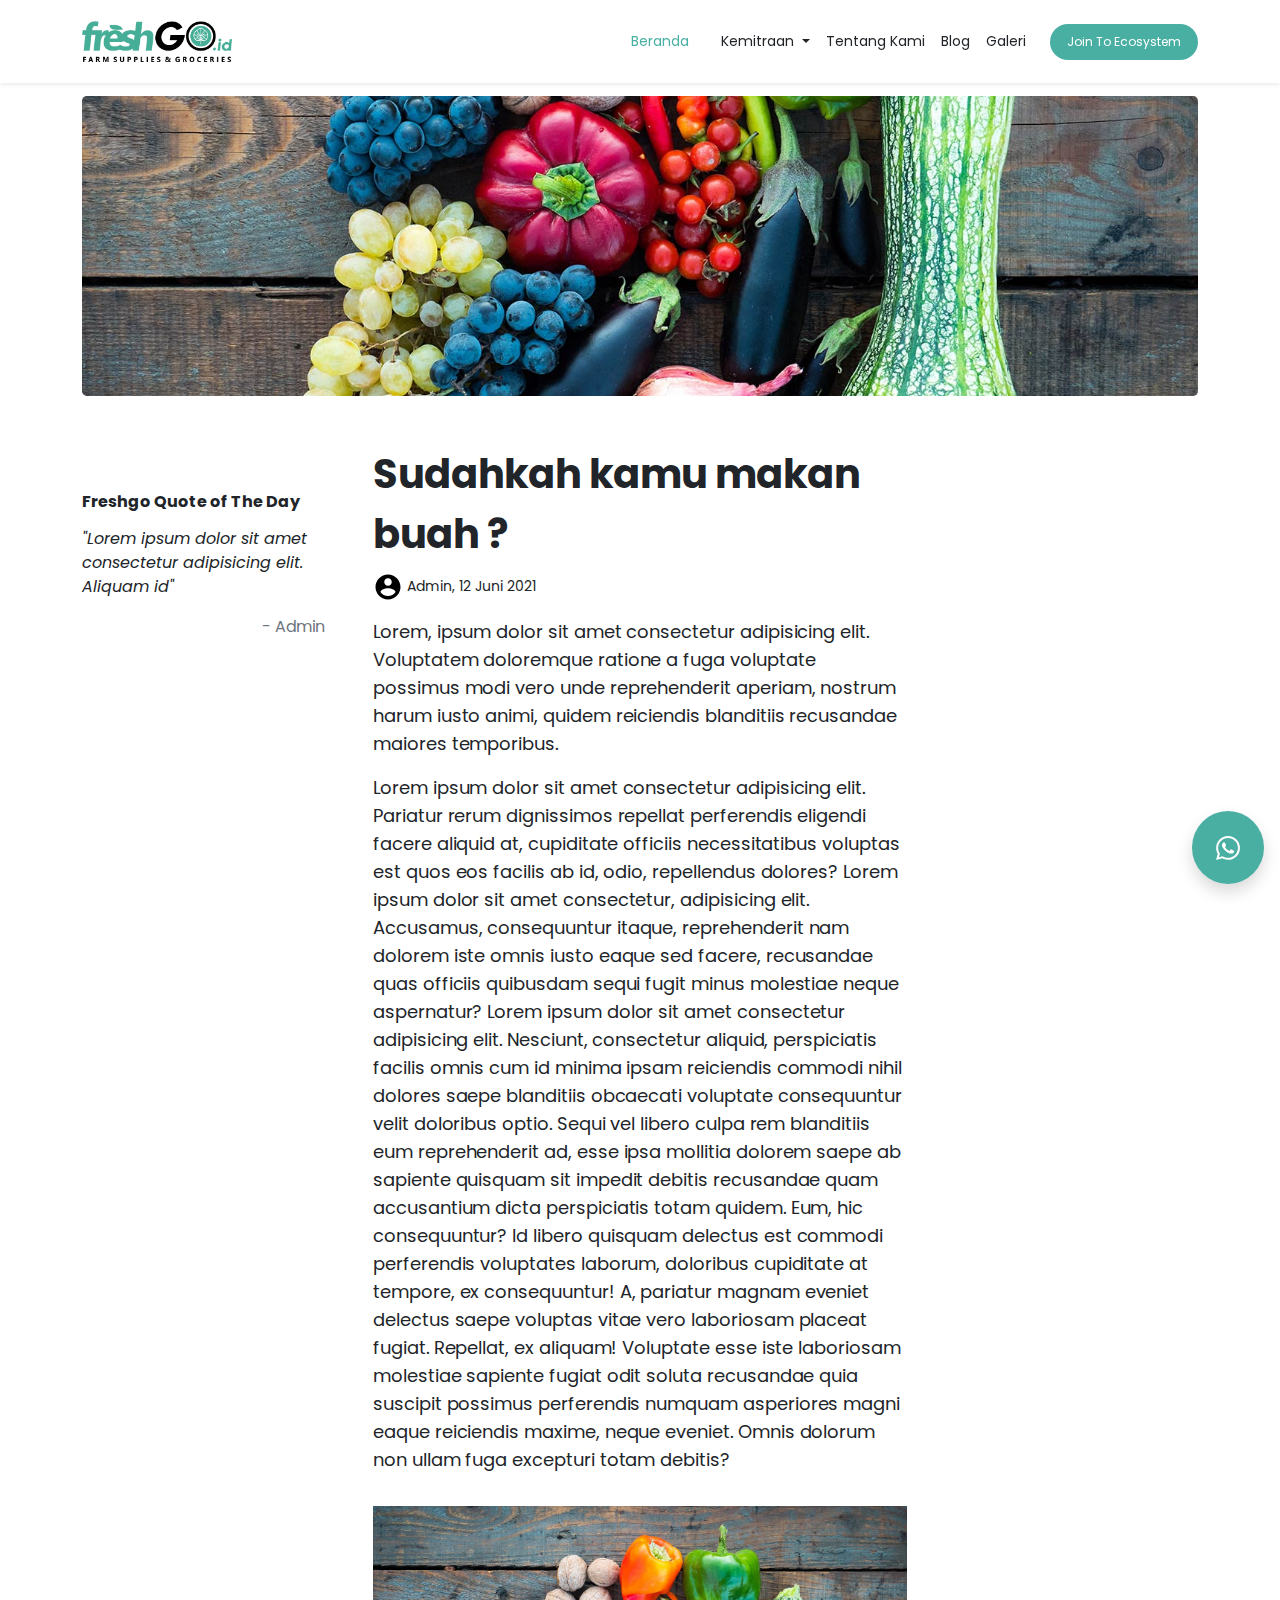
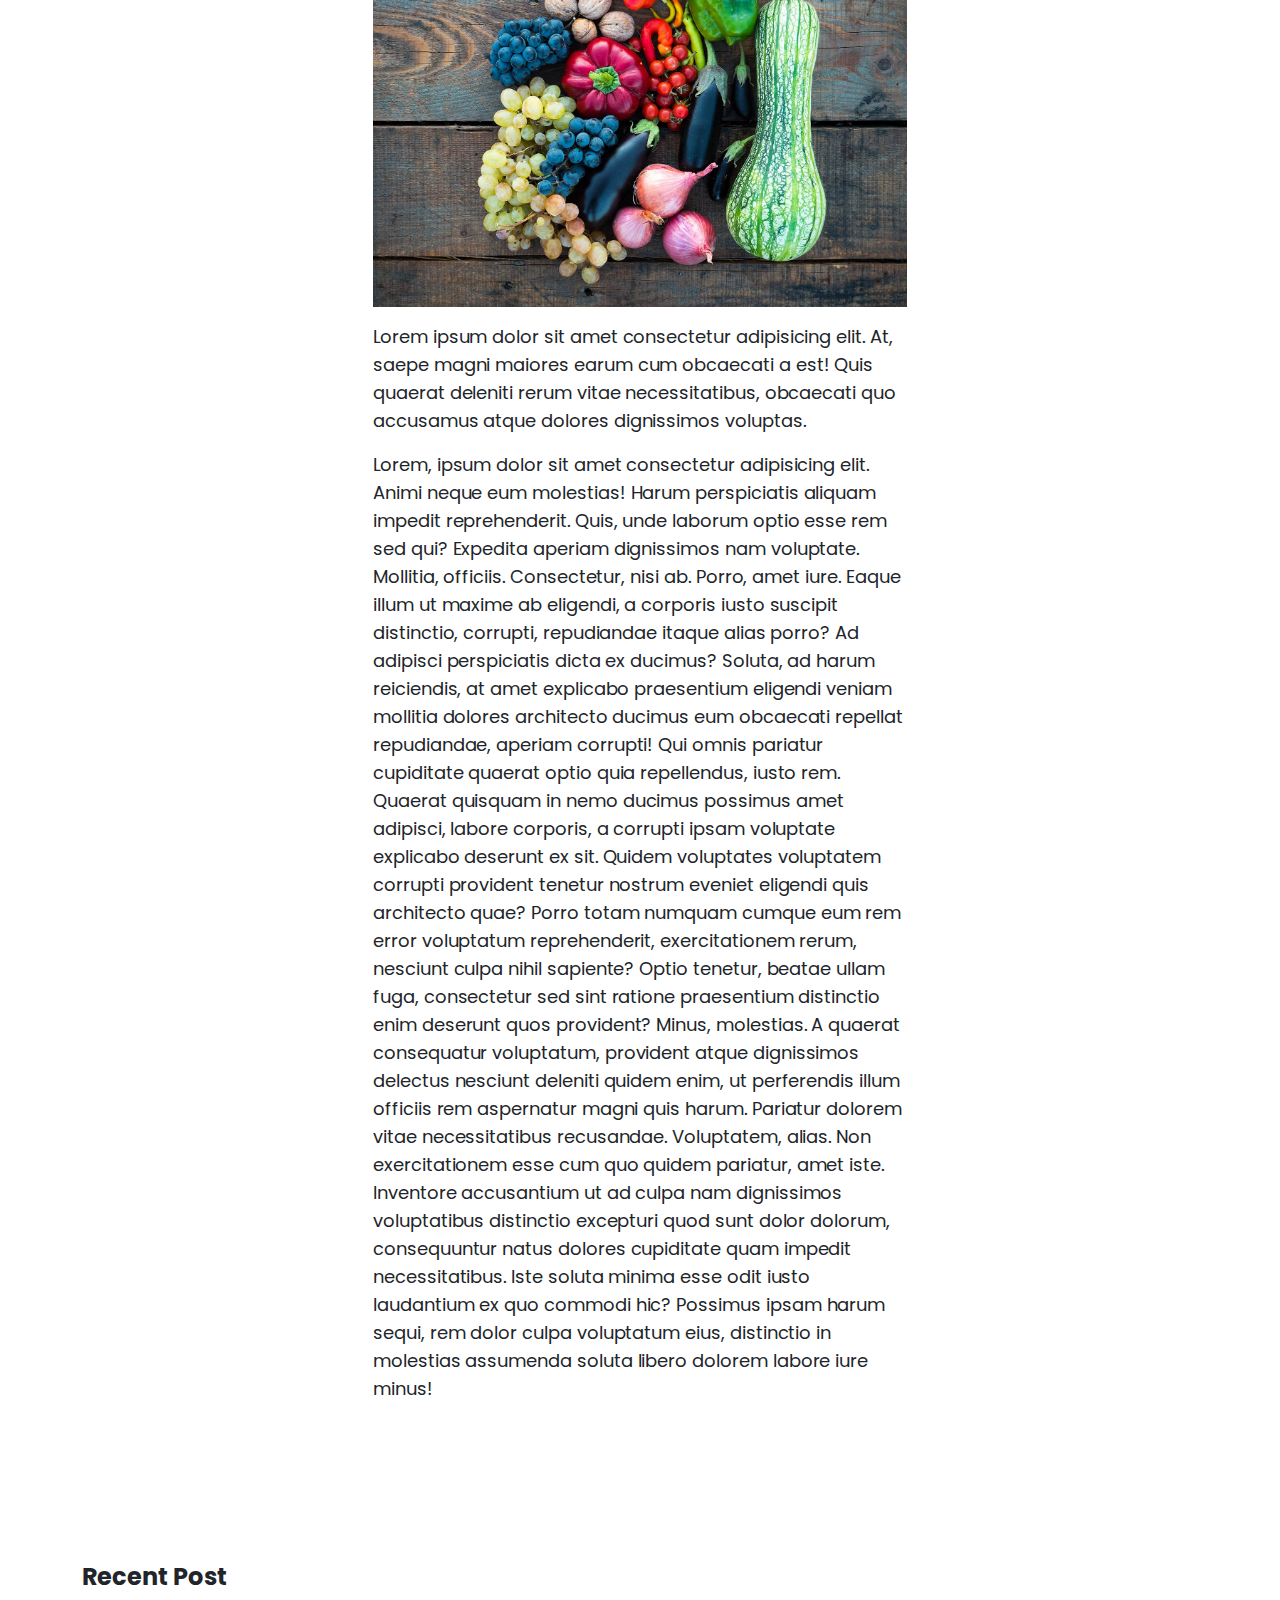
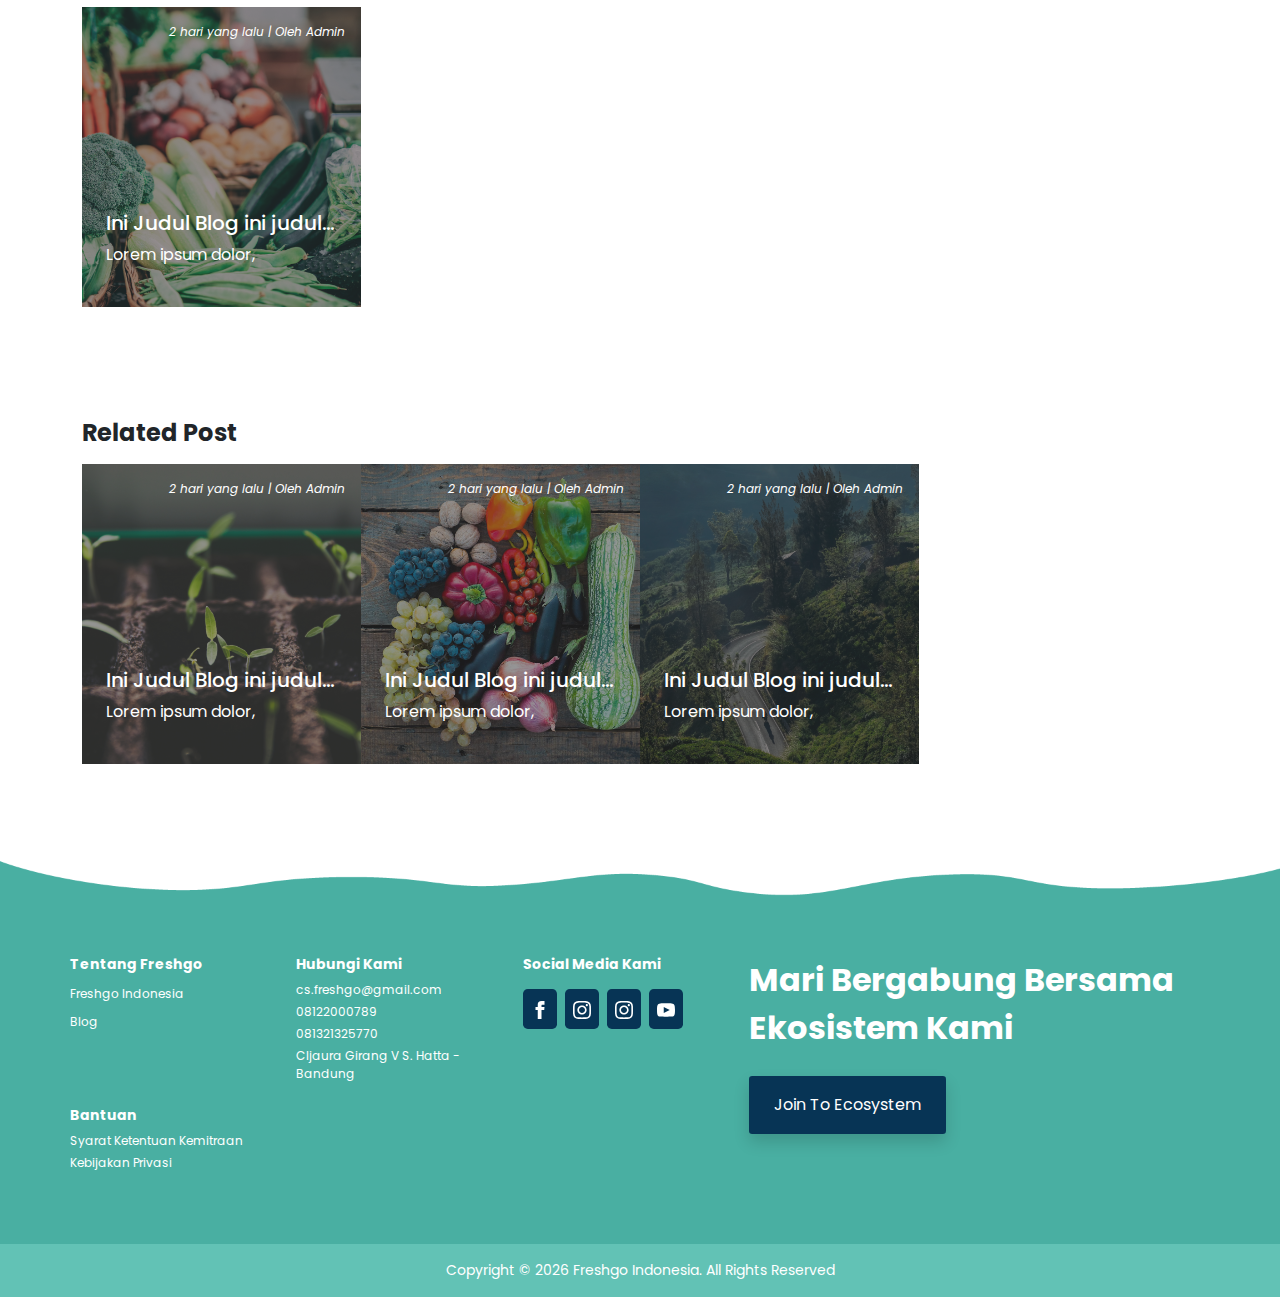
<file: blog-detail.html>
<!DOCTYPE html>
<html lang="en">

<head>
    <!-- Required meta tags -->
    <meta charset="utf-8" />
    <meta name="viewport" content="width=device-width, initial-scale=1" />
    <meta name="keywords"
        content="freshgogo, freshgo indonesia, freshgo bandung, freshgo contacts, freshgo review, freshgo app, delivery, freshgo devlivery, freshgo indonesia, web freshgo, web freshgo id, web freshgo indonesia, freshgo, buah freshgo, sayur freshgo, beli buah, beli sayur, farm supplies, supply chain management, mitra freshgo, freshgo cloud warehouse, warehouse, cloud,  freshgo id, freshgo sayur, freshgo buah, buah, sayur, jual buah, jual sayur, buah freshgo, sayur freshgo, mitra freshgo, umkm, supplier, buah segar, buah online, beli online, jual buah online, jual sayur online, fruit box, buah & sayuran pesan antar, grosir buah & sayuran, toko buah dan sayuran, salad buah & sayuran, buah & sayur organik, grosir buah impor, parcel buah murah, jual buah segar online, fresh market, distributor buah & sayuran, buah alpukat, buah jeruk & lemon, aplikasi supermarket, hampers buah, Parcel buah bandung, Parcel buah jakarta, Parcel buah online, grosir buah import bandung, grosir buah import jakarta">
    <meta name="description"
        content="Fresh Go Indonesia, Freshgo Farm Supplies & Online Groceries. Menyediakan berbagai sayuran dan buah-buahan yang dijual secara online">
    <meta name="author" content="Freshgo Indonesia">
    <meta name="title" content="Freshgo Indonesia | Farm Supplies & Online Groceries Indonesia">
    <!-- Bootstrap CSS -->

    <link rel="preconnect" href="https://fonts.gstatic.com">
    <link preload
        href="https://fonts.googleapis.com/css2?family=Poppins:wght@200;300;400;500;600;700;800;900&display=swap"
        rel="stylesheet">
    <link rel="stylesheet" href="./assets/css/animate.min.css">
    <link rel="stylesheet" href="./assets/css/bootstrap.min.css">
    <link rel="stylesheet" href="./assets/css/index.css" />

    <title>Freshgo Indonesia | Farm Supplies & Online Groceries Indonesia</title>
</head>


<body>
    <header class="bg-white shadow-sm py-2 fixed-top text-dark-700">
        <!--NAVBAR SECTION-->
        <nav class="navbar navbar-expand-md justify-content-between align-items-center container">
            <div class="logo">
                <img src="./assets/img/logo-freshgo-new.png" class="d-md-block d-none navbar-brand" width="150px"
                    alt="Freshgo Indonesia">
                <img src="./assets/img/logo-freshgo-new.png" class="d-md-none ms-2" width="90px"
                    alt="Freshgo Indonesia">
            </div>
            <ul class="list-unstyled navbar-nav align-items-center mb-0 d-md-flex d-none">
                <li class="me-3">
                    <a class="nav-link text-body hover-teal fs-7 rounded-1 active" href="index.html">Beranda</a>
                </li>
                <li class="nav-item dropdown">
                    <a class="nav-link text-body hover-teal fs-7 rounded-1 dropdown-toggle" href="kemitraan.html">

                        Kemitraan
                    </a>
                    <ul class="dropdown-menu border-0 shadow-sm" aria-labelledby="navbarDropdown">
                        <div class="container">
                            <li class="dropdown-item animated d-flex align-items-center">
                                <div>
                                    <img width="30px" height="30px" src="./assets/img/freshgo-cloud-warehouse.svg"
                                        alt="Cloud Warehouse">
                                </div><a class="nav-link fs-7 text-body" href="syarat-ketentuan-fcw.html">Mitra
                                    Freshgo Cloud
                                    Warehouse</a>
                            </li>
                            <li class="dropdown-item animated d-flex align-items-center">
                                <div>
                                    <img width="30px" height="30px" src="./assets/img/freshgo-reseller.svg"
                                        alt="Reseller">

                                </div>
                                <a class="nav-link fs-7 text-body" href="registrasi-reseller.html">Mitra Freshgo
                                    Reseller</a>
                            </li>
                            <li class="dropdown-item animated d-flex align-items-center">
                                <div><img width="30px" height="30px" src="./assets/img/freshgo-umkm.svg" alt="umkm">
                                </div>
                                <a class="nav-link fs-7 text-body" href="umkm.html">Mitra Freshgo UMKM</a>
                            </li>
                        </div>
                    </ul>
                </li>
                <li class="nav-item">
                    <a class="nav-link text-body hover-teal fs-7 rounded-1" href="tentang-kami.html">Tentang Kami</a>
                </li>
                <li class="nav-item">
                    <a class="nav-link text-body hover-teal fs-7 rounded-1" href="blog.html">Blog</a>
                </li>
                <li class="nav-item">
                    <a class="nav-link text-body hover-teal fs-7 rounded-1" href="galeri.html">Galeri</a>
                </li>
                <li class="nav-item">
                    <a class="nav-link btn bg-teal hover-teal-darken text-white fs-8 px-3 rounded-pill ms-3"
                        href="login.html">Join
                        To
                        Ecosystem</a>
                </li>
            </ul>
            <button id="hamburger" class="btn text-dark-700 d-md-none d-block">
                <svg fill="currentColor" class="" xmlns="http://www.w3.org/2000/svg" height="24" viewBox="0 0 24 24"
                    width="24">
                    <path d="M0 0h24v24H0z" fill="none" />
                    <path d="M3 18h18v-2H3v2zm0-5h18v-2H3v2zm0-7v2h18V6H3z" />
                </svg>
            </button>
        </nav>
        <!--NAVBAR SECTION-->
    </header>

    <!--Mobile SideBar-->
    <aside class="d-md-none">
        <!--OVERLAY-->
        <div class="position-fixed overlay-sidebar start-0 top-0 w-100 h-100"></div>
        <!--OVERLAY-->
        <!--SIDEBAR-CONTENT-->
        <div class="sidebar w-75 h-100 fixed-top bg-white overflow-scroll">


            <div class="p-4 fw-bold text-teal">
                FreshGo Indonesia
            </div>
            <ul class="list-unstyled align-items-center mb-0 bottom-0">
                <li class="nav-item active">
                    <a class="nav-link hover-teal fs-7 rounded-1 py-3 text-dark active" href="index.html"><span><svg
                                xmlns="http://www.w3.org/2000/svg" height="24px" viewBox="0 0 24 24" width="24px"
                                fill="currentColor">
                                <path d="M0 0h24v24H0z" fill="none" />
                                <path d="M10 20v-6h4v6h5v-8h3L12 3 2 12h3v8z" />
                            </svg></span> Beranda</a>
                </li>
                <li class="nav-item dropdown-mobile">
                    <div
                        class="d-flex nav-link text-dark fs-7 hover-teal py-3 align-items-center justify-content-between">
                        <div class="text-link">
                            <span>
                                <svg xmlns="http://www.w3.org/2000/svg" height="24px" viewBox="0 0 24 24" width="24px"
                                    fill="currentColor">
                                    <path d="M0 0h24v24H0z" fill="none" />
                                    <path
                                        d="M16 11c1.66 0 2.99-1.34 2.99-3S17.66 5 16 5c-1.66 0-3 1.34-3 3s1.34 3 3 3zm-8 0c1.66 0 2.99-1.34 2.99-3S9.66 5 8 5C6.34 5 5 6.34 5 8s1.34 3 3 3zm0 2c-2.33 0-7 1.17-7 3.5V19h14v-2.5c0-2.33-4.67-3.5-7-3.5zm8 0c-.29 0-.62.02-.97.05 1.16.84 1.97 1.97 1.97 3.45V19h6v-2.5c0-2.33-4.67-3.5-7-3.5z" />
                                </svg>
                            </span>
                            Kemitraan
                        </div>
                        <div class="icon-arrow"></div>
                        <span>
                            <svg class="arrow" xmlns="http://www.w3.org/2000/svg" height="24" viewBox="0 0 24 24"
                                width="24">
                                <path d="M0 0h24v24H0V0z" fill="none" />
                                <path d="M7.41 8.59L12 13.17l4.59-4.58L18 10l-6 6-6-6 1.41-1.41z" />
                            </svg>
                        </span>
                    </div>
                    <ul class="border-0 dropdown-mobile-menu">
                        <div class="container">
                            <li class="animated d-flex align-items-center">
                                <a class="nav-link fs-7 text-body py-3 text-dark hover-teal"
                                    href="syarat-ketentuan-fcw.html">Mitra Freshgo
                                    Cloud
                                    Warehouse</a>
                            </li>
                            <li class="animated d-flex align-items-center">
                                <a class="nav-link fs-7 text-body py-3 text-dark hover-teal"
                                    href="registrasi-reseller.html">Mitra Freshgo
                                    Reseller</a>
                            </li>
                            <li class="animated d-flex align-items-center">
                                <a class="nav-link fs-7 text-body py-3 text-dark hover-teal" href="umkm.html">Mitra
                                    Freshgo
                                    UMKM</a>
                            </li>
                        </div>
                    </ul>
                </li>
                <li class="nav-item">
                    <a class="nav-link hover-teal fs-7 rounded-1 py-3 text-dark" href="tentang-kami.html"> <span><svg
                                xmlns="http://www.w3.org/2000/svg" height="24px" viewBox="0 0 24 24" width="24px"
                                fill="currentColor">
                                <path d="M0 0h24v24H0z" fill="none" />
                                <path
                                    d="M12 2C6.48 2 2 6.48 2 12s4.48 10 10 10 10-4.48 10-10S17.52 2 12 2zm0 3c1.66 0 3 1.34 3 3s-1.34 3-3 3-3-1.34-3-3 1.34-3 3-3zm0 14.2c-2.5 0-4.71-1.28-6-3.22.03-1.99 4-3.08 6-3.08 1.99 0 5.97 1.09 6 3.08-1.29 1.94-3.5 3.22-6 3.22z" />
                            </svg></span> Tentang Kami</a>
                </li>
                <li class="nav-item">
                    <a class="nav-link hover-teal fs-7 rounded-1 py-3 text-dark" href="blog.html"> <span><svg
                                xmlns="http://www.w3.org/2000/svg" height="24px" viewBox="0 0 24 24" width="24px"
                                fill="currentColor">
                                <path d="M0 0h24v24H0z" fill="none" />
                                <path
                                    d="M20 4H4c-1.1 0-1.99.9-1.99 2L2 18c0 1.1.9 2 2 2h16c1.1 0 2-.9 2-2V6c0-1.1-.9-2-2-2zm-5 14H4v-4h11v4zm0-5H4V9h11v4zm5 5h-4V9h4v9z" />
                            </svg></span> Blog</a>
                </li>
                <li class="nav-item">
                    <a class="nav-link hover-teal fs-7 rounded-1 py-3 text-dark" href="galeri.html"> <span><svg
                                xmlns="http://www.w3.org/2000/svg" height="24" fill="currentColor" viewBox="0 0 24 24"
                                width="24">
                                <path d="M0 0h24v24H0z" fill="none" />
                                <path d="M3 19h6v-7H3v7zm7 0h12v-7H10v7zM3 5v6h19V5H3z" />
                            </svg></span> Galeri</a>
                </li>
                <li class="nav-item position-fixed bottom-0 left-0 w-100 p-3">
                    <a class="nav-link bg-dark-teal-hover shadow fs-7 text-white py-3 bg-teal d-flex align-items-center justify-content-between rounded-3"
                        href="login.html">
                        <span>Join To Ecosystem</span>

                        <span class="ml-auto">
                            <svg xmlns="http://www.w3.org/2000/svg" height="24px" viewBox="0 0 24 24" width="24px"
                                fill="currentColor">
                                <path d="M0 0h24v24H0z" fill="none" />
                                <path d="M16.01 11H4v2h12.01v3L20 12l-3.99-4z" />
                            </svg>
                        </span>
                    </a>
                </li>
            </ul>
        </div>
        <!--SIDEBAR-CONTENT-->
    </aside>
    <!--Mobile SideBar-->

    <!-- Whatsapp Button -->
    <div class="position-fixed d-none d-md-block bottom-0 end-0 m-3 whatsapp-button">
        <a target="blank"
            href="https://web.whatsapp.com/send?phone=+62 813-2132-5770&text=%F0%9F%91%8B%20Permsisi, saya ingin memesan ini..  %0A%0A %0A Nama Barang :  %0A Jumlah : %0A Atas Nama : %0A Alamat :  %0A Catatan Tambahan : "
            class="bg-teal p-4 d-block rounded-circle text-white shadow hover-teal-darken">
            <svg xmlns="http://www.w3.org/2000/svg" width="24" height="24" fill="currentColor" viewBox="0 0 24 24">
                <path
                    d="M.057 24l1.687-6.163c-1.041-1.804-1.588-3.849-1.587-5.946.003-6.556 5.338-11.891 11.893-11.891 3.181.001 6.167 1.24 8.413 3.488 2.245 2.248 3.481 5.236 3.48 8.414-.003 6.557-5.338 11.892-11.893 11.892-1.99-.001-3.951-.5-5.688-1.448l-6.305 1.654zm6.597-3.807c1.676.995 3.276 1.591 5.392 1.592 5.448 0 9.886-4.434 9.889-9.885.002-5.462-4.415-9.89-9.881-9.892-5.452 0-9.887 4.434-9.889 9.884-.001 2.225.651 3.891 1.746 5.634l-.999 3.648 3.742-.981zm11.387-5.464c-.074-.124-.272-.198-.57-.347-.297-.149-1.758-.868-2.031-.967-.272-.099-.47-.149-.669.149-.198.297-.768.967-.941 1.165-.173.198-.347.223-.644.074-.297-.149-1.255-.462-2.39-1.475-.883-.788-1.48-1.761-1.653-2.059-.173-.297-.018-.458.13-.606.134-.133.297-.347.446-.521.151-.172.2-.296.3-.495.099-.198.05-.372-.025-.521-.075-.148-.669-1.611-.916-2.206-.242-.579-.487-.501-.669-.51l-.57-.01c-.198 0-.52.074-.792.372s-1.04 1.016-1.04 2.479 1.065 2.876 1.213 3.074c.149.198 2.095 3.2 5.076 4.487.709.306 1.263.489 1.694.626.712.226 1.36.194 1.872.118.571-.085 1.758-.719 2.006-1.413.248-.695.248-1.29.173-1.414z" />
            </svg>
        </a>
    </div>
    <!-- Whatsapp Button -->
    <main class="position-relative overflow-hidden py-5">
        <section class="px-md-0 px-3 py-5">
            <div class="container">
                <div class="header-blog overflow-hidden rounded-3 bg-light">
                    <img width="100%" height="300px" class="object-cover-center" src="./assets/img/bg-hero.jpg" alt="">
                </div>
                <div class="main-blog row g-5">
                    <div class="col-md-3 pt-5 d-md-block d-none">
                        <div class="quote mt-5">
                            <h6 class="fw-bold">Freshgo Quote of The Day</h6>
                            <p>
                            <p class="fst-italic">"Lorem ipsum dolor sit amet consectetur adipisicing elit. Aliquam
                                id"
                            </p>
                            </p>
                            <p class="text-muted text-end">- Admin</p>
                        </div>
                    </div>
                    <div class="col-md-6">
                        <h1 class="fw-bold lh-base mt-5">Sudahkah kamu makan buah ?</h1>
                        <p>
                            <svg xmlns="http://www.w3.org/2000/svg" height="30px" viewBox="0 0 24 24" width="30px"
                                fill="#000000">
                                <path d="M0 0h24v24H0z" fill="none" />
                                <path
                                    d="M12 2C6.48 2 2 6.48 2 12s4.48 10 10 10 10-4.48 10-10S17.52 2 12 2zm0 3c1.66 0 3 1.34 3 3s-1.34 3-3 3-3-1.34-3-3 1.34-3 3-3zm0 14.2c-2.5 0-4.71-1.28-6-3.22.03-1.99 4-3.08 6-3.08 1.99 0 5.97 1.09 6 3.08-1.29 1.94-3.5 3.22-6 3.22z" />
                            </svg>
                            <span class="fs-7">
                                Admin, 12 Juni 2021
                            </span>
                        </p>
                        <div class="fs-blog">

                            <p>Lorem, ipsum dolor sit amet consectetur adipisicing elit. Voluptatem
                                doloremque
                                ratione a
                                fuga voluptate possimus modi vero unde reprehenderit aperiam, nostrum harum iusto animi,
                                quidem reiciendis blanditiis recusandae maiores temporibus.</p>
                            <p>Lorem ipsum dolor sit amet consectetur adipisicing elit. Pariatur rerum
                                dignissimos repellat
                                perferendis eligendi facere aliquid at, cupiditate officiis necessitatibus voluptas est
                                quos
                                eos facilis ab id, odio, repellendus dolores?
                                Lorem ipsum dolor sit amet consectetur, adipisicing elit. Accusamus, consequuntur
                                itaque,
                                reprehenderit nam dolorem iste omnis iusto eaque sed facere, recusandae quas officiis
                                quibusdam sequi fugit minus molestiae neque aspernatur? Lorem ipsum dolor sit amet
                                consectetur adipisicing elit. Nesciunt, consectetur aliquid, perspiciatis facilis omnis
                                cum
                                id minima ipsam reiciendis commodi nihil dolores saepe blanditiis obcaecati voluptate
                                consequuntur velit doloribus optio.
                                Sequi vel libero culpa rem blanditiis eum reprehenderit ad, esse ipsa mollitia dolorem
                                saepe
                                ab sapiente quisquam sit impedit debitis recusandae quam accusantium dicta perspiciatis
                                totam quidem. Eum, hic consequuntur?
                                Id libero quisquam delectus est commodi perferendis voluptates laborum, doloribus
                                cupiditate
                                at tempore, ex consequuntur! A, pariatur magnam eveniet delectus saepe voluptas vitae
                                vero
                                laboriosam placeat fugiat. Repellat, ex aliquam!
                                Voluptate esse iste laboriosam molestiae sapiente fugiat odit soluta recusandae quia
                                suscipit possimus perferendis numquam asperiores magni eaque reiciendis maxime, neque
                                eveniet. Omnis dolorum non ullam fuga excepturi totam debitis?</p>
                            <img class="img-fluid my-3" src="./assets/img/bg-hero.jpg" alt="">
                            <p>Lorem ipsum dolor sit amet consectetur adipisicing elit. At, saepe magni
                                maiores earum cum
                                obcaecati a est! Quis quaerat deleniti rerum vitae necessitatibus, obcaecati quo
                                accusamus
                                atque dolores dignissimos voluptas.</p>
                            <p>Lorem, ipsum dolor sit amet consectetur adipisicing elit. Animi neque eum
                                molestias! Harum
                                perspiciatis aliquam impedit reprehenderit. Quis, unde laborum optio esse rem sed qui?
                                Expedita aperiam dignissimos nam voluptate.
                                Mollitia, officiis. Consectetur, nisi ab. Porro, amet iure. Eaque illum ut maxime ab
                                eligendi, a corporis iusto suscipit distinctio, corrupti, repudiandae itaque alias
                                porro? Ad
                                adipisci perspiciatis dicta ex ducimus?
                                Soluta, ad harum reiciendis, at amet explicabo praesentium eligendi veniam mollitia
                                dolores
                                architecto ducimus eum obcaecati repellat repudiandae, aperiam corrupti! Qui omnis
                                pariatur
                                cupiditate quaerat optio quia repellendus, iusto rem.
                                Quaerat quisquam in nemo ducimus possimus amet adipisci, labore corporis, a corrupti
                                ipsam
                                voluptate explicabo deserunt ex sit. Quidem voluptates voluptatem corrupti provident
                                tenetur
                                nostrum eveniet eligendi quis architecto quae?
                                Porro totam numquam cumque eum rem error voluptatum reprehenderit, exercitationem rerum,
                                nesciunt culpa nihil sapiente? Optio tenetur, beatae ullam fuga, consectetur sed sint
                                ratione praesentium distinctio enim deserunt quos provident?
                                Minus, molestias. A quaerat consequatur voluptatum, provident atque dignissimos delectus
                                nesciunt deleniti quidem enim, ut perferendis illum officiis rem aspernatur magni quis
                                harum. Pariatur dolorem vitae necessitatibus recusandae. Voluptatem, alias.
                                Non exercitationem esse cum quo quidem pariatur, amet iste. Inventore accusantium ut ad
                                culpa nam dignissimos voluptatibus distinctio excepturi quod sunt dolor dolorum,
                                consequuntur natus dolores cupiditate quam impedit necessitatibus.
                                Iste soluta minima esse odit iusto laudantium ex quo commodi hic? Possimus ipsam harum
                                sequi, rem dolor culpa voluptatum eius, distinctio in molestias assumenda soluta libero
                                dolorem labore iure minus!</p>
                        </div>
                    </div>
                    <div class="col-md-3 d-md-block d-none"></div>
                </div>
            </div>
        </section>
        <section class="recent-post mt-5">
            <div class="container py-5">
                <h4 class="fw-bold mb-3">Recent Post</h4>

                <div class="row g-0">
                    <div class="col-md-3">
                        <a href="#" class="d-block position-relative scale-bg-card-hover overflow-hidden">
                            <img class="object-cover-center bg-card-purpose" width="100%" height="300px"
                                src="./assets/img/bg-hero-1.jpg" alt="">
                            <div class="position-absolute top-0 start-0 w-100 h-100 content-blog">
                                <p class="position-absolute end-0 top-0 p-3 fst-italic text-white fs-8">2 hari yang lalu
                                    |
                                    Oleh Admin</p>
                                <div class="d-flex h-100 flex-column p-4 text-white justify-content-end">
                                    <h5 class="text-truncate">Ini Judul Blog ini judulnya coba coba</h5>
                                    <p class="">Lorem ipsum dolor,</p>
                                </div>
                            </div>
                        </a>
                    </div>
                </div>
            </div>
        </section>
        <section class="new-post mt-3">
            <div class="container py-5">
                <h4 class="fw-bold mb-3">Related Post</h4>

                <div class="row g-0">
                    <div class="col-md-3">
                        <a href="#" class="d-block position-relative scale-bg-card-hover overflow-hidden">
                            <img class="object-cover-center bg-card-purpose" width="100%" height="300px"
                                src="./assets/img/bg-hero-2.jpg" alt="">
                            <div class="position-absolute top-0 start-0 w-100 h-100 content-blog">
                                <p class="position-absolute end-0 top-0 p-3 fst-italic text-white fs-8">2 hari yang lalu
                                    |
                                    Oleh Admin</p>
                                <div class="d-flex h-100 flex-column p-4 text-white justify-content-end">
                                    <h5 class="text-truncate">Ini Judul Blog ini judulnya coba coba</h5>
                                    <p class="">Lorem ipsum dolor,</p>
                                </div>
                            </div>
                        </a>
                    </div>
                    <div class="col-md-3">
                        <a href="#" class="d-block position-relative scale-bg-card-hover overflow-hidden">
                            <img class="object-cover-center bg-card-purpose" width="100%" height="300px"
                                src="./assets/img/bg-hero.jpg" alt="">
                            <div class="position-absolute top-0 start-0 w-100 h-100 content-blog">
                                <p class="position-absolute end-0 top-0 p-3 fst-italic text-white fs-8">2 hari yang lalu
                                    |
                                    Oleh Admin</p>
                                <div class="d-flex h-100 flex-column p-4 text-white justify-content-end">
                                    <h5 class="text-truncate">Ini Judul Blog ini judulnya coba coba</h5>
                                    <p class="">Lorem ipsum dolor,</p>
                                </div>
                            </div>
                        </a>
                    </div>
                    <div class="col-md-3">
                        <a href="#" class="d-block position-relative scale-bg-card-hover overflow-hidden">
                            <img class="object-cover-center bg-card-purpose" width="100%" height="300px"
                                src="./assets/img/bg-hero-3.jpg" alt="">
                            <div class="position-absolute top-0 start-0 w-100 h-100 content-blog">
                                <p class="position-absolute end-0 top-0 p-3 fst-italic text-white fs-8">2 hari yang lalu
                                    |
                                    Oleh Admin</p>
                                <div class="d-flex h-100 flex-column p-4 text-white justify-content-end">
                                    <h5 class="text-truncate">Ini Judul Blog ini judulnya coba coba</h5>
                                    <p class="">Lorem ipsum dolor,</p>
                                </div>
                            </div>
                        </a>
                    </div>

                </div>
            </div>
        </section>


    </main>
    <footer class="bg-teal text-white pt-5 footer sticky-md-top">
        <div class="container pt-5 px-md-0 px-4">
            <div class="row">
                <div class="col-md-7">
                    <div class="row">
                        <div class="col-md-4 mb-2">
                            <h2 class="fs-7 fw-bold">Tentang Freshgo</h2>
                            <ul class="list-unstyled">
                                <li class="nav-item mb-1"><a href="tentang-kami.html"
                                        class="text-white text-decoration-none fs-8">Freshgo
                                        Indonesia</a></li>
                                <li class="nav-item mb-1"><a href="blog.html"
                                        class="text-white text-decoration-none fs-8">Blog</a>
                                </li>
                            </ul>
                        </div>
                        <div class="col-md-4 mb-2">

                            <h2 class="fs-7 fw-bold">Hubungi Kami</h2>
                            <ul class="list-unstyled">
                                <li class="nav-item mb-1 fs-8"><a href="mailto:cs.freshgo@gmail.com"
                                        class="text-decoration-none text-white">cs.freshgo@gmail.com</a>
                                </li>
                                <li class="nav-item mb-1 fs-8">
                                    <a class="text-decoration-none text-white" href="tel:08122000789">08122000789</a>
                                </li>
                                </li>
                                <li class="nav-item fs-8 mb-1">
                                    <a class="text-decoration-none text-white" href="tel:081321325770">081321325770</a>
                                </li>
                                <li class="nav-item fs-8 mb-1 lh-base">
                                    CIjaura Girang V S. Hatta - Bandung
                                </li>
                            </ul>
                        </div>
                        <div class="col-md-4 mb-4">

                            <h2 class="fs-7 fw-bold mb-3">Social Media Kami</h2>
                            <div class="d-flex">
                                <div>
                                    <a target="blank" href="https://facebook.com/freshgo.indonesia/"
                                        class="bg-dark-teal d-inline-block bg-dark-teal-hover text-white p-2 rounded-3 me-2">
                                        <svg xmlns="http://www.w3.org/2000/svg" width="18" height="18"
                                            viewBox="0 0 24 24" fill="currentColor">
                                            <path
                                                d="M9 8h-3v4h3v12h5v-12h3.642l.358-4h-4v-1.667c0-.955.192-1.333 1.115-1.333h2.885v-5h-3.808c-3.596 0-5.192 1.583-5.192 4.615v3.385z" />
                                        </svg>
                                    </a>
                                </div>
                                <div>
                                    <a target="blank" href="https://www.instagram.com/freshgo.id/"
                                        class="bg-dark-teal d-inline-block bg-dark-teal-hover text-white p-2 rounded-3 me-2">
                                        <svg xmlns="http://www.w3.org/2000/svg" fill="currentColor" width="18"
                                            height="18" viewBox="0 0 24 24">
                                            <path
                                                d="M12 2.163c3.204 0 3.584.012 4.85.07 3.252.148 4.771 1.691 4.919 4.919.058 1.265.069 1.645.069 4.849 0 3.205-.012 3.584-.069 4.849-.149 3.225-1.664 4.771-4.919 4.919-1.266.058-1.644.07-4.85.07-3.204 0-3.584-.012-4.849-.07-3.26-.149-4.771-1.699-4.919-4.92-.058-1.265-.07-1.644-.07-4.849 0-3.204.013-3.583.07-4.849.149-3.227 1.664-4.771 4.919-4.919 1.266-.057 1.645-.069 4.849-.069zm0-2.163c-3.259 0-3.667.014-4.947.072-4.358.2-6.78 2.618-6.98 6.98-.059 1.281-.073 1.689-.073 4.948 0 3.259.014 3.668.072 4.948.2 4.358 2.618 6.78 6.98 6.98 1.281.058 1.689.072 4.948.072 3.259 0 3.668-.014 4.948-.072 4.354-.2 6.782-2.618 6.979-6.98.059-1.28.073-1.689.073-4.948 0-3.259-.014-3.667-.072-4.947-.196-4.354-2.617-6.78-6.979-6.98-1.281-.059-1.69-.073-4.949-.073zm0 5.838c-3.403 0-6.162 2.759-6.162 6.162s2.759 6.163 6.162 6.163 6.162-2.759 6.162-6.163c0-3.403-2.759-6.162-6.162-6.162zm0 10.162c-2.209 0-4-1.79-4-4 0-2.209 1.791-4 4-4s4 1.791 4 4c0 2.21-1.791 4-4 4zm6.406-11.845c-.796 0-1.441.645-1.441 1.44s.645 1.44 1.441 1.44c.795 0 1.439-.645 1.439-1.44s-.644-1.44-1.439-1.44z" />
                                        </svg>
                                    </a>
                                </div>
                                <div>

                                    <a target="blank" href="https://www.instagram.com/freshgo.indonesia/"
                                        class="bg-dark-teal d-inline-block bg-dark-teal-hover text-white p-2 rounded-3 me-2">
                                        <svg xmlns="http://www.w3.org/2000/svg" fill="currentColor" width="18"
                                            height="18" viewBox="0 0 24 24">
                                            <path
                                                d="M12 2.163c3.204 0 3.584.012 4.85.07 3.252.148 4.771 1.691 4.919 4.919.058 1.265.069 1.645.069 4.849 0 3.205-.012 3.584-.069 4.849-.149 3.225-1.664 4.771-4.919 4.919-1.266.058-1.644.07-4.85.07-3.204 0-3.584-.012-4.849-.07-3.26-.149-4.771-1.699-4.919-4.92-.058-1.265-.07-1.644-.07-4.849 0-3.204.013-3.583.07-4.849.149-3.227 1.664-4.771 4.919-4.919 1.266-.057 1.645-.069 4.849-.069zm0-2.163c-3.259 0-3.667.014-4.947.072-4.358.2-6.78 2.618-6.98 6.98-.059 1.281-.073 1.689-.073 4.948 0 3.259.014 3.668.072 4.948.2 4.358 2.618 6.78 6.98 6.98 1.281.058 1.689.072 4.948.072 3.259 0 3.668-.014 4.948-.072 4.354-.2 6.782-2.618 6.979-6.98.059-1.28.073-1.689.073-4.948 0-3.259-.014-3.667-.072-4.947-.196-4.354-2.617-6.78-6.979-6.98-1.281-.059-1.69-.073-4.949-.073zm0 5.838c-3.403 0-6.162 2.759-6.162 6.162s2.759 6.163 6.162 6.163 6.162-2.759 6.162-6.163c0-3.403-2.759-6.162-6.162-6.162zm0 10.162c-2.209 0-4-1.79-4-4 0-2.209 1.791-4 4-4s4 1.791 4 4c0 2.21-1.791 4-4 4zm6.406-11.845c-.796 0-1.441.645-1.441 1.44s.645 1.44 1.441 1.44c.795 0 1.439-.645 1.439-1.44s-.644-1.44-1.439-1.44z" />
                                        </svg>
                                    </a>
                                </div>
                                <div>

                                    <a target="blank" href="https://www.youtube.com/channel/UC-XXSoLnQi5gq2fGqEUyWIw"
                                        class="bg-dark-teal d-inline-block bg-dark-teal-hover text-white p-2 rounded-3 me-2">
                                        <svg xmlns="http://www.w3.org/2000/svg" width="18" fill="currentColor"
                                            height="18" viewBox="0 0 24 24">
                                            <path
                                                d="M19.615 3.184c-3.604-.246-11.631-.245-15.23 0-3.897.266-4.356 2.62-4.385 8.816.029 6.185.484 8.549 4.385 8.816 3.6.245 11.626.246 15.23 0 3.897-.266 4.356-2.62 4.385-8.816-.029-6.185-.484-8.549-4.385-8.816zm-10.615 12.816v-8l8 3.993-8 4.007z" />
                                        </svg>
                                    </a>
                                </div>
                            </div>
                        </div>
                        <div class="col-md-4 mb-2">
                            <h2 class="fs-7 fw-bold">Bantuan</h2>
                            <ul class="list-unstyled">

                                <li class="nav-item mb-1 fs-8">
                                    <a class="text-decoration-none text-white" href="#">Syarat Ketentuan Kemitraan</a>
                                </li>
                                <li class="nav-item fs-8 mb-1">
                                    <a class="text-decoration-none text-white" href="kebijakan-privasi.html">Kebijakan
                                        Privasi</a>
                                </li>
                            </ul>
                        </div>
                    </div>
                </div>
                <div class="col-md-5">
                    <h2 class="lh-base fw-bold">Mari Bergabung Bersama Ekosistem Kami</h2>
                    <button class="btn bg-dark-teal bg-dark-teal-hover px-4 py-3 text-white rounded-1 mt-3 shadow"
                        href="#">Join
                        To
                        Ecosystem</button>
                </div>
            </div>
        </div>
        <div class="bg-teal-lighten mt-5">
            <div class="container">
                <p class="text-center mb-0 py-3 fs-7 copyright"></p>
            </div>
        </div>
    </footer>
    <script src="./assets/js/sidebar.js"></script>
    <script>
        let copyright = document.querySelector(".copyright");
        let years = new Date
        copyright.innerHTML += `Copyright © ${years.getFullYear()} Freshgo Indonesia. All Rights Reserved`
    </script>
</body>

</html>
</file>
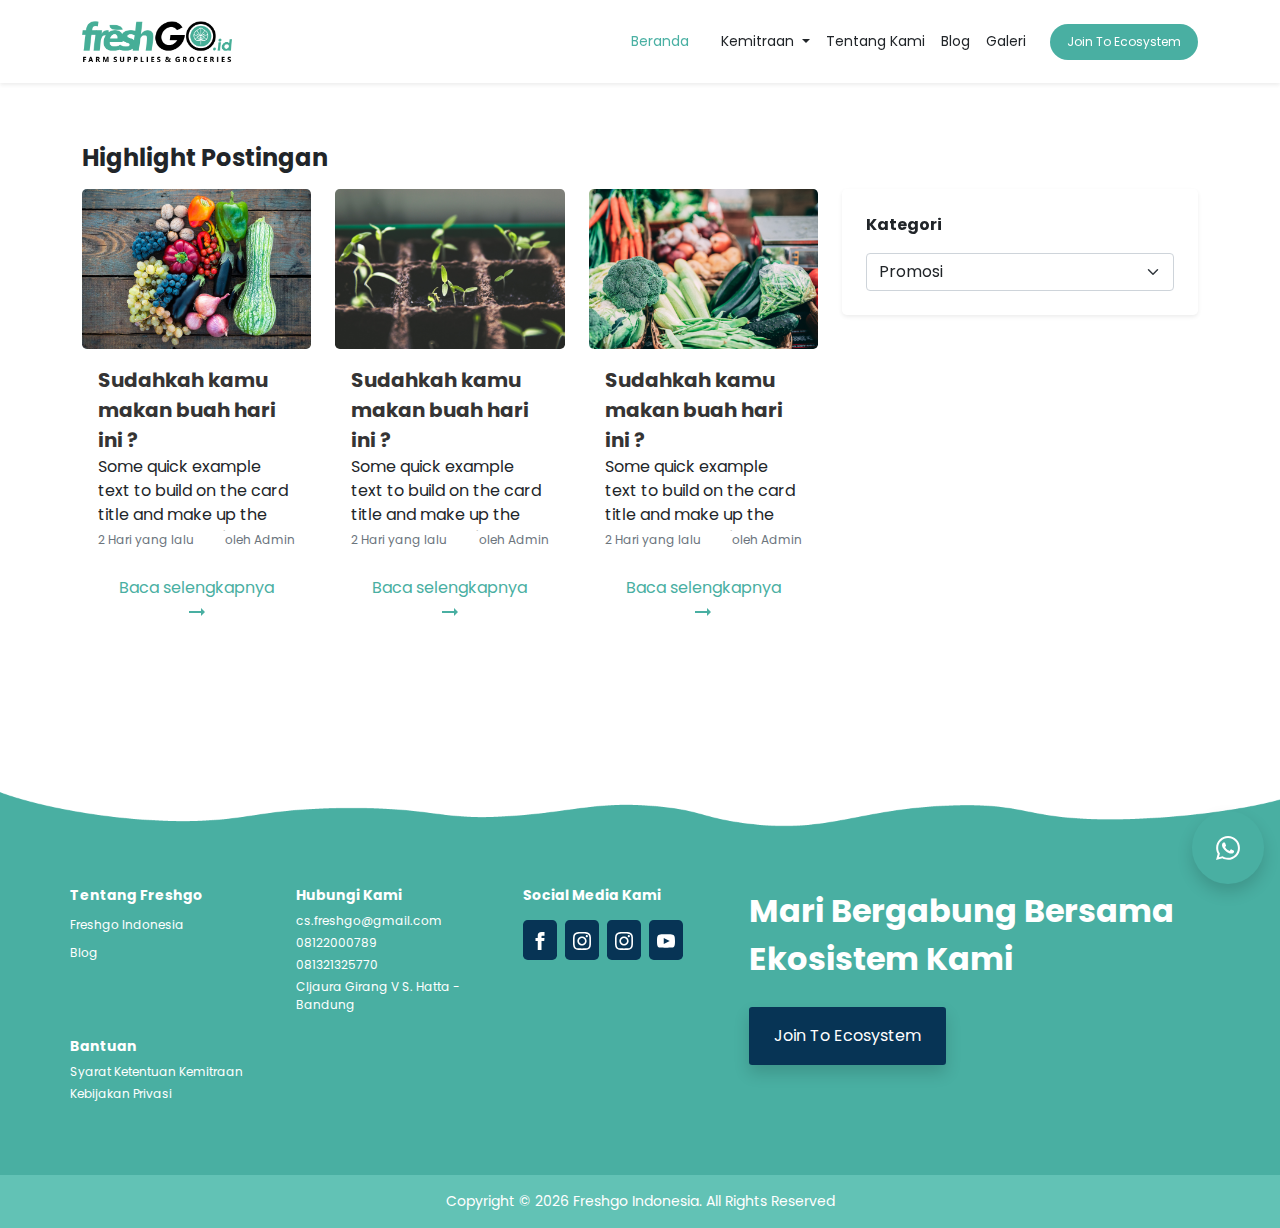
<file: blog.html>
<!DOCTYPE html>
<html lang="en">

<head>
    <!-- Required meta tags -->
    <meta charset="utf-8" />
    <meta name="viewport" content="width=device-width, initial-scale=1" />
    <meta name="keywords"
        content="freshgogo, freshgo indonesia, freshgo bandung, freshgo contacts, freshgo review, freshgo app, delivery, freshgo devlivery, freshgo indonesia, web freshgo, web freshgo id, web freshgo indonesia, freshgo, buah freshgo, sayur freshgo, beli buah, beli sayur, farm supplies, supply chain management, mitra freshgo, freshgo cloud warehouse, warehouse, cloud,  freshgo id, freshgo sayur, freshgo buah, buah, sayur, jual buah, jual sayur, buah freshgo, sayur freshgo, mitra freshgo, umkm, supplier, buah segar, buah online, beli online, jual buah online, jual sayur online, fruit box, buah & sayuran pesan antar, grosir buah & sayuran, toko buah dan sayuran, salad buah & sayuran, buah & sayur organik, grosir buah impor, parcel buah murah, jual buah segar online, fresh market, distributor buah & sayuran, buah alpukat, buah jeruk & lemon, aplikasi supermarket, hampers buah, Parcel buah bandung, Parcel buah jakarta, Parcel buah online, grosir buah import bandung, grosir buah import jakarta">
    <meta name="description"
        content="Fresh Go Indonesia, Freshgo Farm Supplies & Online Groceries. Menyediakan berbagai sayuran dan buah-buahan yang dijual secara online">
    <meta name="author" content="Freshgo Indonesia">
    <meta name="title" content="Freshgo Indonesia | Farm Supplies & Online Groceries Indonesia">
    <!-- Bootstrap CSS -->

    <link rel="preconnect" href="https://fonts.gstatic.com">
    <link preload
        href="https://fonts.googleapis.com/css2?family=Poppins:wght@200;300;400;500;600;700;800;900&display=swap"
        rel="stylesheet">
    <link rel="stylesheet" href="./assets/css/animate.min.css">
    <link rel="stylesheet" href="./assets/css/bootstrap.min.css">
    <link rel="stylesheet" href="./assets/css/index.css" />

    <title>Freshgo Indonesia | Farm Supplies & Online Groceries Indonesia</title>
</head>


<body>
    <header class="bg-white shadow-sm py-2 fixed-top text-dark-700">
        <!--NAVBAR SECTION-->
        <nav class="navbar navbar-expand-md justify-content-between align-items-center container">
            <div class="logo">
                <img src="./assets/img/logo-freshgo-new.png" class="d-md-block d-none navbar-brand" width="150px"
                    alt="Freshgo Indonesia">
                <img src="./assets/img/logo-freshgo-new.png" class="d-md-none ms-2" width="90px"
                    alt="Freshgo Indonesia">
            </div>
            <ul class="list-unstyled navbar-nav align-items-center mb-0 d-md-flex d-none">
                <li class="me-3">
                    <a class="nav-link text-body hover-teal fs-7 rounded-1 active" href="index.html">Beranda</a>
                </li>
                <li class="nav-item dropdown">
                    <a class="nav-link text-body hover-teal fs-7 rounded-1 dropdown-toggle" href="kemitraan.html">

                        Kemitraan
                    </a>
                    <ul class="dropdown-menu border-0 shadow-sm" aria-labelledby="navbarDropdown">
                        <div class="container">
                            <li class="dropdown-item animated d-flex align-items-center">
                                <div>
                                    <img width="30px" height="30px" src="./assets/img/freshgo-cloud-warehouse.svg"
                                        alt="Cloud Warehouse">
                                </div><a class="nav-link fs-7 text-body" href="syarat-ketentuan-fcw.html">Mitra
                                    Freshgo Cloud
                                    Warehouse</a>
                            </li>
                            <li class="dropdown-item animated d-flex align-items-center">
                                <div>
                                    <img width="30px" height="30px" src="./assets/img/freshgo-reseller.svg"
                                        alt="Reseller">

                                </div>
                                <a class="nav-link fs-7 text-body" href="registrasi-reseller.html">Mitra Freshgo
                                    Reseller</a>
                            </li>
                            <li class="dropdown-item animated d-flex align-items-center">
                                <div><img width="30px" height="30px" src="./assets/img/freshgo-umkm.svg" alt="umkm">
                                </div>
                                <a class="nav-link fs-7 text-body" href="umkm.html">Mitra Freshgo UMKM</a>
                            </li>
                        </div>
                    </ul>
                </li>
                <li class="nav-item">
                    <a class="nav-link text-body hover-teal fs-7 rounded-1" href="tentang-kami.html">Tentang Kami</a>
                </li>
                <li class="nav-item">
                    <a class="nav-link text-body hover-teal fs-7 rounded-1" href="blog.html">Blog</a>
                </li>
                <li class="nav-item">
                    <a class="nav-link text-body hover-teal fs-7 rounded-1" href="galeri.html">Galeri</a>
                </li>
                <li class="nav-item">
                    <a class="nav-link btn bg-teal hover-teal-darken text-white fs-8 px-3 rounded-pill ms-3"
                        href="login.html">Join
                        To
                        Ecosystem</a>
                </li>
            </ul>
            <button id="hamburger" class="btn text-dark-700 d-md-none d-block">
                <svg fill="currentColor" class="" xmlns="http://www.w3.org/2000/svg" height="24" viewBox="0 0 24 24"
                    width="24">
                    <path d="M0 0h24v24H0z" fill="none" />
                    <path d="M3 18h18v-2H3v2zm0-5h18v-2H3v2zm0-7v2h18V6H3z" />
                </svg>
            </button>
        </nav>
        <!--NAVBAR SECTION-->
    </header>

    <!--Mobile SideBar-->
    <aside class="d-md-none">
        <!--OVERLAY-->
        <div class="position-fixed overlay-sidebar start-0 top-0 w-100 h-100"></div>
        <!--OVERLAY-->
        <!--SIDEBAR-CONTENT-->
        <div class="sidebar w-75 h-100 fixed-top bg-white overflow-scroll">


            <div class="p-4 fw-bold text-teal">
                FreshGo Indonesia
            </div>
            <ul class="list-unstyled align-items-center mb-0 bottom-0">
                <li class="nav-item active">
                    <a class="nav-link hover-teal fs-7 rounded-1 py-3 text-dark active" href="index.html"><span><svg
                                xmlns="http://www.w3.org/2000/svg" height="24px" viewBox="0 0 24 24" width="24px"
                                fill="currentColor">
                                <path d="M0 0h24v24H0z" fill="none" />
                                <path d="M10 20v-6h4v6h5v-8h3L12 3 2 12h3v8z" />
                            </svg></span> Beranda</a>
                </li>
                <li class="nav-item dropdown-mobile">
                    <div
                        class="d-flex nav-link text-dark fs-7 hover-teal py-3 align-items-center justify-content-between">
                        <div class="text-link">
                            <span>
                                <svg xmlns="http://www.w3.org/2000/svg" height="24px" viewBox="0 0 24 24" width="24px"
                                    fill="currentColor">
                                    <path d="M0 0h24v24H0z" fill="none" />
                                    <path
                                        d="M16 11c1.66 0 2.99-1.34 2.99-3S17.66 5 16 5c-1.66 0-3 1.34-3 3s1.34 3 3 3zm-8 0c1.66 0 2.99-1.34 2.99-3S9.66 5 8 5C6.34 5 5 6.34 5 8s1.34 3 3 3zm0 2c-2.33 0-7 1.17-7 3.5V19h14v-2.5c0-2.33-4.67-3.5-7-3.5zm8 0c-.29 0-.62.02-.97.05 1.16.84 1.97 1.97 1.97 3.45V19h6v-2.5c0-2.33-4.67-3.5-7-3.5z" />
                                </svg>
                            </span>
                            Kemitraan
                        </div>
                        <div class="icon-arrow"></div>
                        <span>
                            <svg class="arrow" xmlns="http://www.w3.org/2000/svg" height="24" viewBox="0 0 24 24"
                                width="24">
                                <path d="M0 0h24v24H0V0z" fill="none" />
                                <path d="M7.41 8.59L12 13.17l4.59-4.58L18 10l-6 6-6-6 1.41-1.41z" />
                            </svg>
                        </span>
                    </div>
                    <ul class="border-0 dropdown-mobile-menu">
                        <div class="container">
                            <li class="animated d-flex align-items-center">
                                <a class="nav-link fs-7 text-body py-3 text-dark hover-teal"
                                    href="syarat-ketentuan-fcw.html">Mitra Freshgo
                                    Cloud
                                    Warehouse</a>
                            </li>
                            <li class="animated d-flex align-items-center">
                                <a class="nav-link fs-7 text-body py-3 text-dark hover-teal"
                                    href="registrasi-reseller.html">Mitra Freshgo
                                    Reseller</a>
                            </li>
                            <li class="animated d-flex align-items-center">
                                <a class="nav-link fs-7 text-body py-3 text-dark hover-teal" href="umkm.html">Mitra
                                    Freshgo
                                    UMKM</a>
                            </li>
                        </div>
                    </ul>
                </li>
                <li class="nav-item">
                    <a class="nav-link hover-teal fs-7 rounded-1 py-3 text-dark" href="tentang-kami.html"> <span><svg
                                xmlns="http://www.w3.org/2000/svg" height="24px" viewBox="0 0 24 24" width="24px"
                                fill="currentColor">
                                <path d="M0 0h24v24H0z" fill="none" />
                                <path
                                    d="M12 2C6.48 2 2 6.48 2 12s4.48 10 10 10 10-4.48 10-10S17.52 2 12 2zm0 3c1.66 0 3 1.34 3 3s-1.34 3-3 3-3-1.34-3-3 1.34-3 3-3zm0 14.2c-2.5 0-4.71-1.28-6-3.22.03-1.99 4-3.08 6-3.08 1.99 0 5.97 1.09 6 3.08-1.29 1.94-3.5 3.22-6 3.22z" />
                            </svg></span> Tentang Kami</a>
                </li>
                <li class="nav-item">
                    <a class="nav-link hover-teal fs-7 rounded-1 py-3 text-dark" href="blog.html"> <span><svg
                                xmlns="http://www.w3.org/2000/svg" height="24px" viewBox="0 0 24 24" width="24px"
                                fill="currentColor">
                                <path d="M0 0h24v24H0z" fill="none" />
                                <path
                                    d="M20 4H4c-1.1 0-1.99.9-1.99 2L2 18c0 1.1.9 2 2 2h16c1.1 0 2-.9 2-2V6c0-1.1-.9-2-2-2zm-5 14H4v-4h11v4zm0-5H4V9h11v4zm5 5h-4V9h4v9z" />
                            </svg></span> Blog</a>
                </li>
                <li class="nav-item">
                    <a class="nav-link hover-teal fs-7 rounded-1 py-3 text-dark" href="galeri.html"> <span><svg
                                xmlns="http://www.w3.org/2000/svg" height="24" fill="currentColor" viewBox="0 0 24 24"
                                width="24">
                                <path d="M0 0h24v24H0z" fill="none" />
                                <path d="M3 19h6v-7H3v7zm7 0h12v-7H10v7zM3 5v6h19V5H3z" />
                            </svg></span> Galeri</a>
                </li>
                <li class="nav-item position-fixed bottom-0 left-0 w-100 p-3">
                    <a class="nav-link bg-dark-teal-hover shadow fs-7 text-white py-3 bg-teal d-flex align-items-center justify-content-between rounded-3"
                        href="login.html">
                        <span>Join To Ecosystem</span>

                        <span class="ml-auto">
                            <svg xmlns="http://www.w3.org/2000/svg" height="24px" viewBox="0 0 24 24" width="24px"
                                fill="currentColor">
                                <path d="M0 0h24v24H0z" fill="none" />
                                <path d="M16.01 11H4v2h12.01v3L20 12l-3.99-4z" />
                            </svg>
                        </span>
                    </a>
                </li>
            </ul>
        </div>
        <!--SIDEBAR-CONTENT-->
    </aside>
    <!--Mobile SideBar-->

    <!-- Whatsapp Button -->
    <div class="position-fixed d-none d-md-block bottom-0 end-0 m-3 whatsapp-button">
        <a target="blank"
            href="https://web.whatsapp.com/send?phone=+62 813-2132-5770&text=%F0%9F%91%8B%20Permsisi, saya ingin memesan ini..  %0A%0A %0A Nama Barang :  %0A Jumlah : %0A Atas Nama : %0A Alamat :  %0A Catatan Tambahan : "
            class="bg-teal p-4 d-block rounded-circle text-white shadow hover-teal-darken">
            <svg xmlns="http://www.w3.org/2000/svg" width="24" height="24" fill="currentColor" viewBox="0 0 24 24">
                <path
                    d="M.057 24l1.687-6.163c-1.041-1.804-1.588-3.849-1.587-5.946.003-6.556 5.338-11.891 11.893-11.891 3.181.001 6.167 1.24 8.413 3.488 2.245 2.248 3.481 5.236 3.48 8.414-.003 6.557-5.338 11.892-11.893 11.892-1.99-.001-3.951-.5-5.688-1.448l-6.305 1.654zm6.597-3.807c1.676.995 3.276 1.591 5.392 1.592 5.448 0 9.886-4.434 9.889-9.885.002-5.462-4.415-9.89-9.881-9.892-5.452 0-9.887 4.434-9.889 9.884-.001 2.225.651 3.891 1.746 5.634l-.999 3.648 3.742-.981zm11.387-5.464c-.074-.124-.272-.198-.57-.347-.297-.149-1.758-.868-2.031-.967-.272-.099-.47-.149-.669.149-.198.297-.768.967-.941 1.165-.173.198-.347.223-.644.074-.297-.149-1.255-.462-2.39-1.475-.883-.788-1.48-1.761-1.653-2.059-.173-.297-.018-.458.13-.606.134-.133.297-.347.446-.521.151-.172.2-.296.3-.495.099-.198.05-.372-.025-.521-.075-.148-.669-1.611-.916-2.206-.242-.579-.487-.501-.669-.51l-.57-.01c-.198 0-.52.074-.792.372s-1.04 1.016-1.04 2.479 1.065 2.876 1.213 3.074c.149.198 2.095 3.2 5.076 4.487.709.306 1.263.489 1.694.626.712.226 1.36.194 1.872.118.571-.085 1.758-.719 2.006-1.413.248-.695.248-1.29.173-1.414z" />
            </svg>
        </a>
    </div>
    <!-- Whatsapp Button -->
    <main class="position-relative py-5">
        <section class="highlight-post py-5 px-md-0 px-3">
            <div class="container py-5">
                <h4 class="fw-bold mb-3">Highlight Postingan</h4>
                <div class="row">
                    <div class="col-md-8">
                        <div class="row g-4">
                            <div class="col-md-4">
                                <div class="card bg-white border-0">
                                    <img src="./assets/img/bg-hero.jpg" height="160px"
                                        class="card-img-top rounded-3 object-cover-center" alt="...">
                                    <div class="card-body">
                                        <a href="#"
                                            class="card-title hover-teal fs-5 text-dark-700 text-decoration-none fw-bold">Sudahkah
                                            kamu makan buah hari ini ?</a>
                                        <div class="text-truncate d-block" style="max-height: 76px;">

                                            <p class="card-text text-wrap">Some quick
                                                example text
                                                to
                                                build on the
                                                card title and make up
                                                the
                                                bulk of the card's content. Lorem ipsum dolor, sit amet consectetur
                                                adipisicing
                                                elit. Minima non blanditiis ut illo, maxime cum. Tenetur est qui
                                                nostrum,
                                                numquam ut ex ad perferendis iusto consequatur corrupti, rerum sit
                                                quaerat.
                                                Lorem ipsum dolor sit amet consectetur adipisicing elit. Nesciunt qui
                                                quis
                                                soluta cupiditate deleniti tenetur dolor quibusdam dolorem, delectus est
                                                ipsa
                                                dolorum maxime impedit neque mollitia nam quod repellendus doloremque!
                                            </p>
                                        </div>
                                        <div class="d-flex justify-content-between align-items-center mb-3">
                                            <p class="text-muted fs-8 d-block text-start mb-1">2 Hari yang lalu
                                            </p>
                                            <p class="text-muted fs-8 d-block text-start mb-1">oleh Admin
                                            </p>
                                        </div>
                                        <a href="#" class="btn text-teal text-center d-block">Baca selengkapnya
                                            <span>
                                                <svg xmlns="http://www.w3.org/2000/svg" height="24px"
                                                    viewBox="0 0 24 24" width="24px" fill="currentColor">
                                                    <path d="M0 0h24v24H0z" fill="none" />
                                                    <path d="M16.01 11H4v2h12.01v3L20 12l-3.99-4z" />
                                                </svg>
                                            </span>
                                        </a>

                                    </div>
                                </div>
                            </div>
                            <div class="col-md-4">
                                <div class="card bg-white border-0">
                                    <img src="./assets/img/bg-hero-2.jpg" height="160px"
                                        class="card-img-top rounded-3 object-cover-center" alt="...">
                                    <div class="card-body">
                                        <a href="#"
                                            class="card-title hover-teal fs-5 text-dark-700 text-decoration-none fw-bold">Sudahkah
                                            kamu makan buah hari ini ?</a>
                                        <div class="text-truncate d-block" style="max-height: 76px;">

                                            <p class="card-text text-wrap">Some quick
                                                example text
                                                to
                                                build on the
                                                card title and make up
                                                the
                                                bulk of the card's content. Lorem ipsum dolor, sit amet consectetur
                                                adipisicing
                                                elit. Minima non blanditiis ut illo, maxime cum. Tenetur est qui
                                                nostrum,
                                                numquam ut ex ad perferendis iusto consequatur corrupti, rerum sit
                                                quaerat.
                                                Lorem ipsum dolor sit amet consectetur adipisicing elit. Nesciunt qui
                                                quis
                                                soluta cupiditate deleniti tenetur dolor quibusdam dolorem, delectus est
                                                ipsa
                                                dolorum maxime impedit neque mollitia nam quod repellendus doloremque!
                                            </p>
                                        </div>
                                        <div class="d-flex justify-content-between align-items-center mb-3">
                                            <p class="text-muted fs-8 d-block text-start mb-1">2 Hari yang lalu
                                            </p>
                                            <p class="text-muted fs-8 d-block text-start mb-1">oleh Admin
                                            </p>
                                        </div>
                                        <a href="#" class="btn text-teal text-center d-block">Baca selengkapnya
                                            <span>
                                                <svg xmlns="http://www.w3.org/2000/svg" height="24px"
                                                    viewBox="0 0 24 24" width="24px" fill="currentColor">
                                                    <path d="M0 0h24v24H0z" fill="none" />
                                                    <path d="M16.01 11H4v2h12.01v3L20 12l-3.99-4z" />
                                                </svg>
                                            </span>
                                        </a>

                                    </div>
                                </div>
                            </div>
                            <div class="col-md-4">
                                <div class="card bg-white border-0">
                                    <img src="./assets/img/bg-hero-1.jpg" height="160px"
                                        class="card-img-top rounded-3 object-cover-center" alt="...">
                                    <div class="card-body">
                                        <a href="#"
                                            class="card-title hover-teal fs-5 text-dark-700 text-decoration-none fw-bold">Sudahkah
                                            kamu makan buah hari ini ?</a>
                                        <div class="text-truncate d-block" style="max-height: 76px;">

                                            <p class="card-text text-wrap">Some quick
                                                example text
                                                to
                                                build on the
                                                card title and make up
                                                the
                                                bulk of the card's content. Lorem ipsum dolor, sit amet consectetur
                                                adipisicing
                                                elit. Minima non blanditiis ut illo, maxime cum. Tenetur est qui
                                                nostrum,
                                                numquam ut ex ad perferendis iusto consequatur corrupti, rerum sit
                                                quaerat.
                                                Lorem ipsum dolor sit amet consectetur adipisicing elit. Nesciunt qui
                                                quis
                                                soluta cupiditate deleniti tenetur dolor quibusdam dolorem, delectus est
                                                ipsa
                                                dolorum maxime impedit neque mollitia nam quod repellendus doloremque!
                                            </p>
                                        </div>
                                        <div class="d-flex justify-content-between align-items-center mb-3">
                                            <p class="text-muted fs-8 d-block text-start mb-1">2 Hari yang lalu
                                            </p>
                                            <p class="text-muted fs-8 d-block text-start mb-1">oleh Admin
                                            </p>
                                        </div>
                                        <a href="#" class="btn text-teal text-center d-block">Baca selengkapnya
                                            <span>
                                                <svg xmlns="http://www.w3.org/2000/svg" height="24px"
                                                    viewBox="0 0 24 24" width="24px" fill="currentColor">
                                                    <path d="M0 0h24v24H0z" fill="none" />
                                                    <path d="M16.01 11H4v2h12.01v3L20 12l-3.99-4z" />
                                                </svg>
                                            </span>
                                        </a>

                                    </div>
                                </div>
                            </div>
                        </div>
                        <!--<div class="post">
                            <div class="card border-0 mb-3">
                                <div class="row g-0">
                                    <div class="col-md-4">
                                        <img src="./assets/img/bg-hero.jpg" class="w-100 h-100" alt="...">
                                    </div>
                                    <div class="col-md-8">
                                        <div class="card-body">
                                            <h5 class="card-title">Card title</h5>
                                            <p class="card-text">This is a wider card with supporting text below as a
                                                natural
                                                lead-in to additional content. This content is a little bit longer.</p>
                                            <p class="card-text"><small class="text-muted">Last updated 3 mins
                                                    ago</small>
                                            </p>
                                        </div>
                                    </div>
                                </div>
                            </div>
                            <div class="card border-0 mb-3">
                                <div class="row g-0">
                                    <div class="col-md-4">
                                        <img src="./assets/img/bg-hero.jpg" class="w-100 h-100" alt="...">
                                    </div>
                                    <div class="col-md-8">
                                        <div class="card-body">
                                            <h5 class="card-title">Card title</h5>
                                            <p class="card-text">This is a wider card with supporting text below as a
                                                natural
                                                lead-in to additional content. This content is a little bit longer.</p>
                                            <p class="card-text"><small class="text-muted">Last updated 3 mins
                                                    ago</small>
                                            </p>
                                        </div>
                                    </div>
                                </div>
                            </div>
                        </div>-->
                    </div>
                    <div class="col-md-4">
                        <div style="top: 100px;" class="p-4 position-sticky rounded-3 bg-white shadow-sm">
                            <p class="fw-bold">Kategori</p>
                            <select class="form-select" name="category" id="category">
                                <option value="Berita" selected>Berita</option>
                                <option value="Berita" selected>Promosi</option>
                            </select>
                        </div>
                    </div>
                </div>


            </div>
        </section>

        <section class="px-md-0 px-3">
            <div class="container">
                <div class=""></div>

            </div>
        </section>
    </main>
    <footer class="bg-teal text-white pt-5 footer sticky-md-top">
        <div class="container pt-5 px-md-0 px-4">
            <div class="row">
                <div class="col-md-7">
                    <div class="row">
                        <div class="col-md-4 mb-2">
                            <h2 class="fs-7 fw-bold">Tentang Freshgo</h2>
                            <ul class="list-unstyled">
                                <li class="nav-item mb-1"><a href="tentang-kami.html"
                                        class="text-white text-decoration-none fs-8">Freshgo
                                        Indonesia</a></li>
                                <li class="nav-item mb-1"><a href="blog.html"
                                        class="text-white text-decoration-none fs-8">Blog</a>
                                </li>
                            </ul>
                        </div>
                        <div class="col-md-4 mb-2">

                            <h2 class="fs-7 fw-bold">Hubungi Kami</h2>
                            <ul class="list-unstyled">
                                <li class="nav-item mb-1 fs-8"><a href="mailto:cs.freshgo@gmail.com"
                                        class="text-decoration-none text-white">cs.freshgo@gmail.com</a>
                                </li>
                                <li class="nav-item mb-1 fs-8">
                                    <a class="text-decoration-none text-white" href="tel:08122000789">08122000789</a>
                                </li>
                                </li>
                                <li class="nav-item fs-8 mb-1">
                                    <a class="text-decoration-none text-white" href="tel:081321325770">081321325770</a>
                                </li>
                                <li class="nav-item fs-8 mb-1 lh-base">
                                    CIjaura Girang V S. Hatta - Bandung
                                </li>
                            </ul>
                        </div>
                        <div class="col-md-4 mb-4">

                            <h2 class="fs-7 fw-bold mb-3">Social Media Kami</h2>
                            <div class="d-flex">
                                <div>
                                    <a target="blank" href="https://facebook.com/freshgo.indonesia/"
                                        class="bg-dark-teal d-inline-block bg-dark-teal-hover text-white p-2 rounded-3 me-2">
                                        <svg xmlns="http://www.w3.org/2000/svg" width="18" height="18"
                                            viewBox="0 0 24 24" fill="currentColor">
                                            <path
                                                d="M9 8h-3v4h3v12h5v-12h3.642l.358-4h-4v-1.667c0-.955.192-1.333 1.115-1.333h2.885v-5h-3.808c-3.596 0-5.192 1.583-5.192 4.615v3.385z" />
                                        </svg>
                                    </a>
                                </div>
                                <div>
                                    <a target="blank" href="https://www.instagram.com/freshgo.id/"
                                        class="bg-dark-teal d-inline-block bg-dark-teal-hover text-white p-2 rounded-3 me-2">
                                        <svg xmlns="http://www.w3.org/2000/svg" fill="currentColor" width="18"
                                            height="18" viewBox="0 0 24 24">
                                            <path
                                                d="M12 2.163c3.204 0 3.584.012 4.85.07 3.252.148 4.771 1.691 4.919 4.919.058 1.265.069 1.645.069 4.849 0 3.205-.012 3.584-.069 4.849-.149 3.225-1.664 4.771-4.919 4.919-1.266.058-1.644.07-4.85.07-3.204 0-3.584-.012-4.849-.07-3.26-.149-4.771-1.699-4.919-4.92-.058-1.265-.07-1.644-.07-4.849 0-3.204.013-3.583.07-4.849.149-3.227 1.664-4.771 4.919-4.919 1.266-.057 1.645-.069 4.849-.069zm0-2.163c-3.259 0-3.667.014-4.947.072-4.358.2-6.78 2.618-6.98 6.98-.059 1.281-.073 1.689-.073 4.948 0 3.259.014 3.668.072 4.948.2 4.358 2.618 6.78 6.98 6.98 1.281.058 1.689.072 4.948.072 3.259 0 3.668-.014 4.948-.072 4.354-.2 6.782-2.618 6.979-6.98.059-1.28.073-1.689.073-4.948 0-3.259-.014-3.667-.072-4.947-.196-4.354-2.617-6.78-6.979-6.98-1.281-.059-1.69-.073-4.949-.073zm0 5.838c-3.403 0-6.162 2.759-6.162 6.162s2.759 6.163 6.162 6.163 6.162-2.759 6.162-6.163c0-3.403-2.759-6.162-6.162-6.162zm0 10.162c-2.209 0-4-1.79-4-4 0-2.209 1.791-4 4-4s4 1.791 4 4c0 2.21-1.791 4-4 4zm6.406-11.845c-.796 0-1.441.645-1.441 1.44s.645 1.44 1.441 1.44c.795 0 1.439-.645 1.439-1.44s-.644-1.44-1.439-1.44z" />
                                        </svg>
                                    </a>
                                </div>
                                <div>

                                    <a target="blank" href="https://www.instagram.com/freshgo.indonesia/"
                                        class="bg-dark-teal d-inline-block bg-dark-teal-hover text-white p-2 rounded-3 me-2">
                                        <svg xmlns="http://www.w3.org/2000/svg" fill="currentColor" width="18"
                                            height="18" viewBox="0 0 24 24">
                                            <path
                                                d="M12 2.163c3.204 0 3.584.012 4.85.07 3.252.148 4.771 1.691 4.919 4.919.058 1.265.069 1.645.069 4.849 0 3.205-.012 3.584-.069 4.849-.149 3.225-1.664 4.771-4.919 4.919-1.266.058-1.644.07-4.85.07-3.204 0-3.584-.012-4.849-.07-3.26-.149-4.771-1.699-4.919-4.92-.058-1.265-.07-1.644-.07-4.849 0-3.204.013-3.583.07-4.849.149-3.227 1.664-4.771 4.919-4.919 1.266-.057 1.645-.069 4.849-.069zm0-2.163c-3.259 0-3.667.014-4.947.072-4.358.2-6.78 2.618-6.98 6.98-.059 1.281-.073 1.689-.073 4.948 0 3.259.014 3.668.072 4.948.2 4.358 2.618 6.78 6.98 6.98 1.281.058 1.689.072 4.948.072 3.259 0 3.668-.014 4.948-.072 4.354-.2 6.782-2.618 6.979-6.98.059-1.28.073-1.689.073-4.948 0-3.259-.014-3.667-.072-4.947-.196-4.354-2.617-6.78-6.979-6.98-1.281-.059-1.69-.073-4.949-.073zm0 5.838c-3.403 0-6.162 2.759-6.162 6.162s2.759 6.163 6.162 6.163 6.162-2.759 6.162-6.163c0-3.403-2.759-6.162-6.162-6.162zm0 10.162c-2.209 0-4-1.79-4-4 0-2.209 1.791-4 4-4s4 1.791 4 4c0 2.21-1.791 4-4 4zm6.406-11.845c-.796 0-1.441.645-1.441 1.44s.645 1.44 1.441 1.44c.795 0 1.439-.645 1.439-1.44s-.644-1.44-1.439-1.44z" />
                                        </svg>
                                    </a>
                                </div>
                                <div>

                                    <a target="blank" href="https://www.youtube.com/channel/UC-XXSoLnQi5gq2fGqEUyWIw"
                                        class="bg-dark-teal d-inline-block bg-dark-teal-hover text-white p-2 rounded-3 me-2">
                                        <svg xmlns="http://www.w3.org/2000/svg" width="18" fill="currentColor"
                                            height="18" viewBox="0 0 24 24">
                                            <path
                                                d="M19.615 3.184c-3.604-.246-11.631-.245-15.23 0-3.897.266-4.356 2.62-4.385 8.816.029 6.185.484 8.549 4.385 8.816 3.6.245 11.626.246 15.23 0 3.897-.266 4.356-2.62 4.385-8.816-.029-6.185-.484-8.549-4.385-8.816zm-10.615 12.816v-8l8 3.993-8 4.007z" />
                                        </svg>
                                    </a>
                                </div>
                            </div>
                        </div>
                        <div class="col-md-4 mb-2">
                            <h2 class="fs-7 fw-bold">Bantuan</h2>
                            <ul class="list-unstyled">

                                <li class="nav-item mb-1 fs-8">
                                    <a class="text-decoration-none text-white" href="#">Syarat Ketentuan Kemitraan</a>
                                </li>
                                <li class="nav-item fs-8 mb-1">
                                    <a class="text-decoration-none text-white" href="kebijakan-privasi.html">Kebijakan
                                        Privasi</a>
                                </li>
                            </ul>
                        </div>
                    </div>
                </div>
                <div class="col-md-5">
                    <h2 class="lh-base fw-bold">Mari Bergabung Bersama Ekosistem Kami</h2>
                    <button class="btn bg-dark-teal bg-dark-teal-hover px-4 py-3 text-white rounded-1 mt-3 shadow"
                        href="#">Join
                        To
                        Ecosystem</button>
                </div>
            </div>
        </div>
        <div class="bg-teal-lighten mt-5">
            <div class="container">
                <p class="text-center mb-0 py-3 fs-7 copyright"></p>
            </div>
        </div>
    </footer>
    <script src="./assets/js/sidebar.js"></script>
    <script>
        let copyright = document.querySelector(".copyright");
        let years = new Date
        copyright.innerHTML += `Copyright © ${years.getFullYear()} Freshgo Indonesia. All Rights Reserved`
    </script>
</body>

</html>
</file>
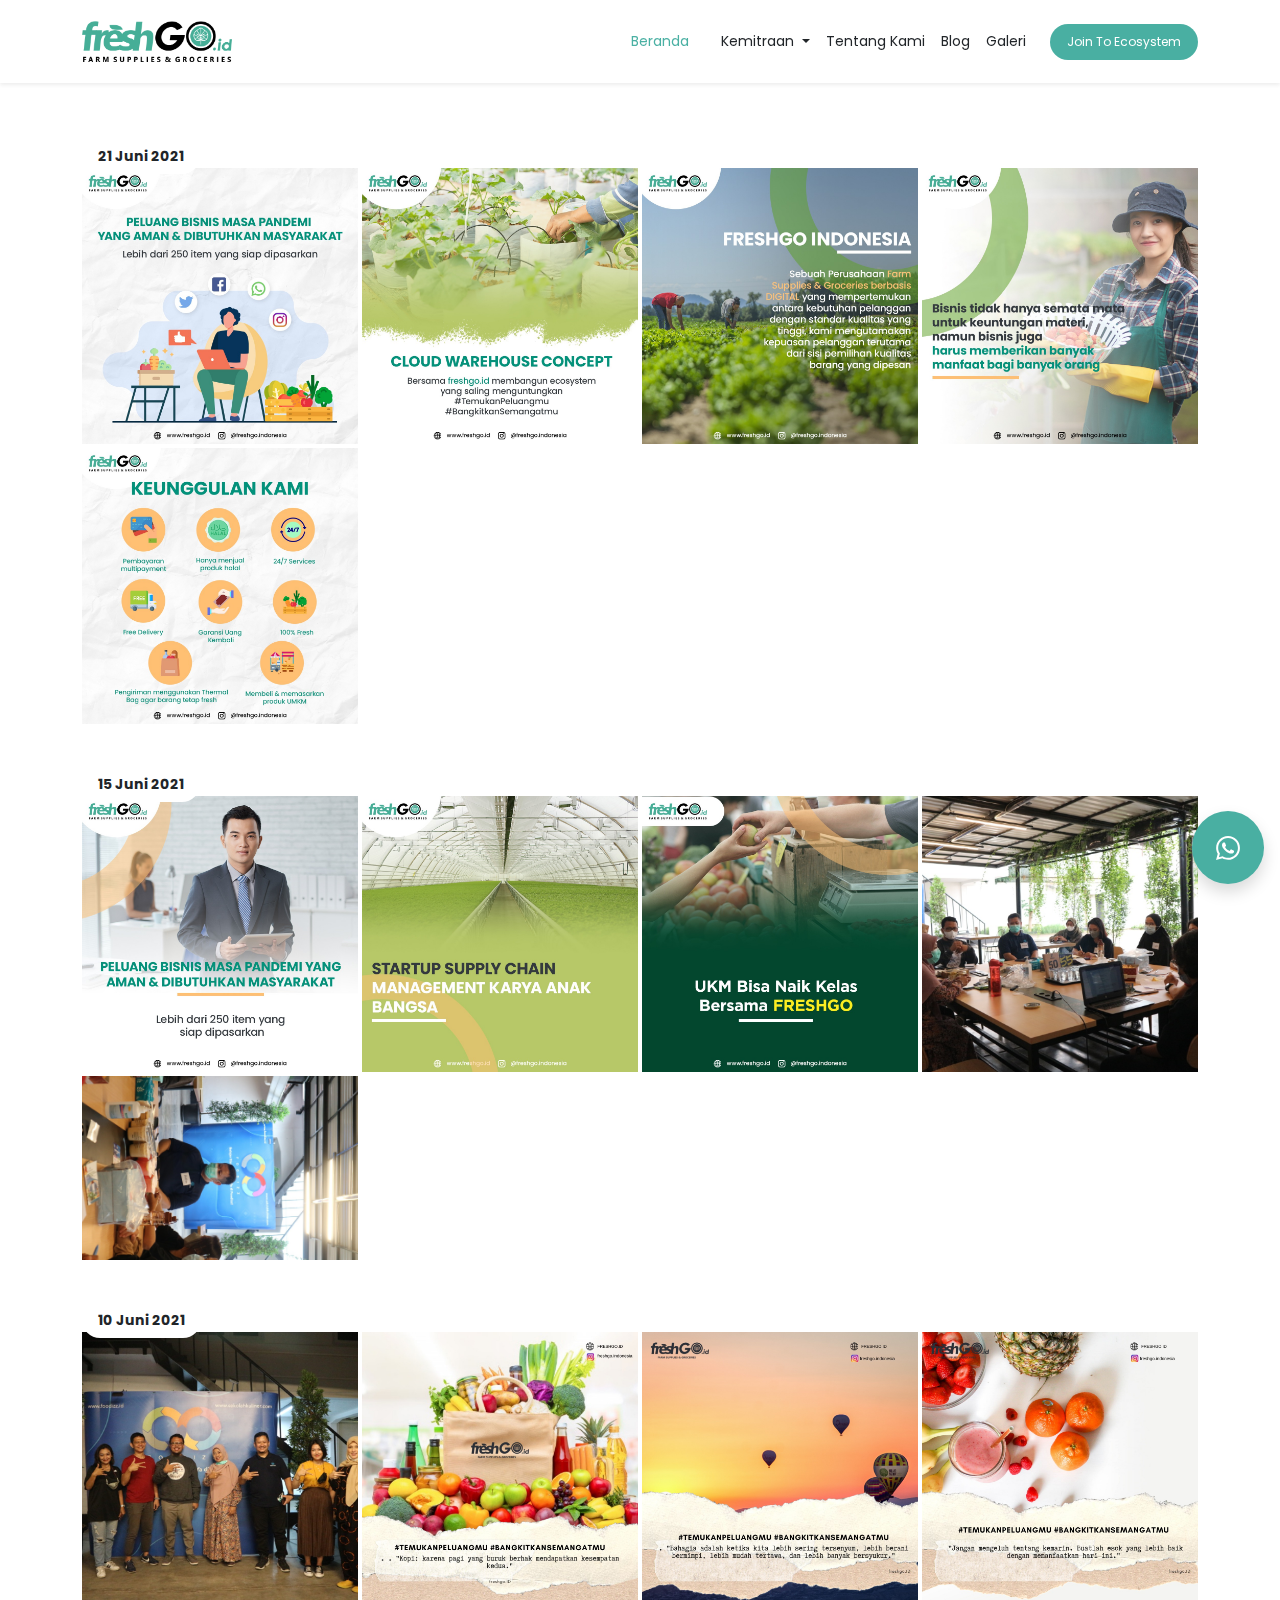
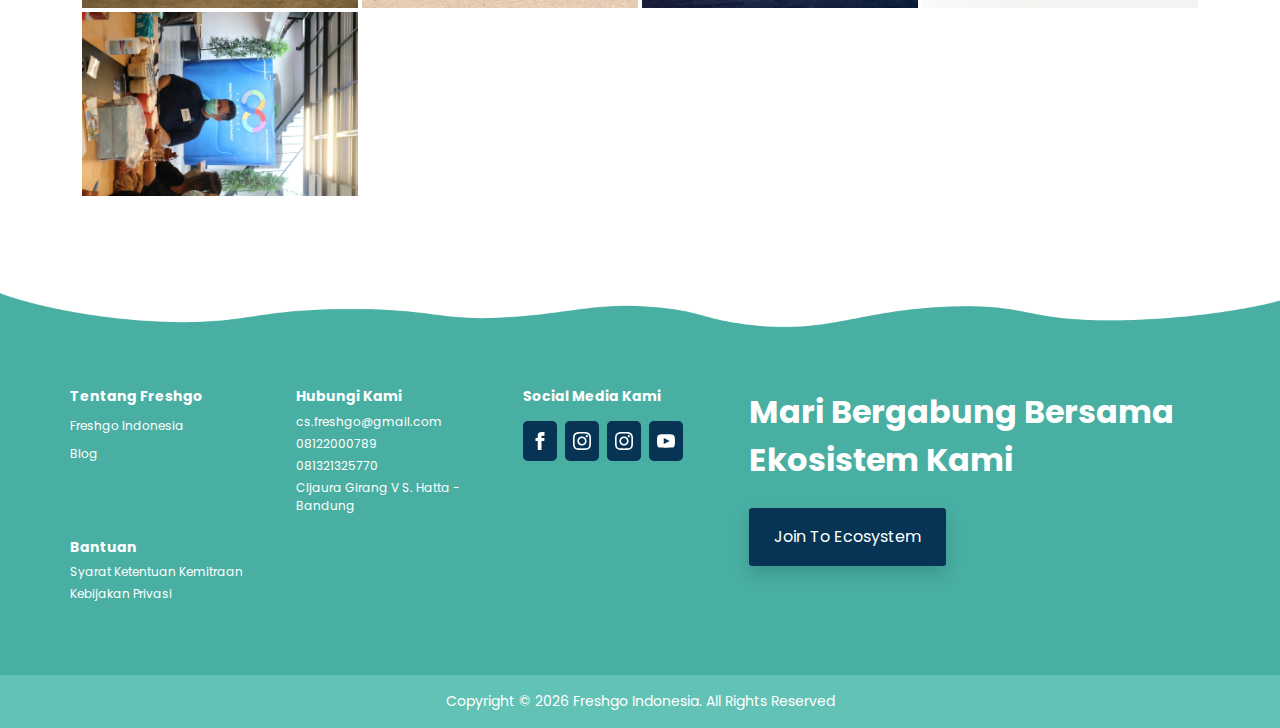
<file: galeri.html>
<!DOCTYPE html>
<html lang="en">

<head>
    <!-- Required meta tags -->
    <meta charset="utf-8" />
    <meta name="viewport" content="width=device-width, initial-scale=1" />
    <meta name="keywords"
        content="freshgogo, freshgo indonesia, freshgo bandung, freshgo contacts, freshgo review, freshgo app, delivery, freshgo devlivery, freshgo indonesia, web freshgo, web freshgo id, web freshgo indonesia, freshgo, buah freshgo, sayur freshgo, beli buah, beli sayur, farm supplies, supply chain management, mitra freshgo, freshgo cloud warehouse, warehouse, cloud,  freshgo id, freshgo sayur, freshgo buah, buah, sayur, jual buah, jual sayur, buah freshgo, sayur freshgo, mitra freshgo, umkm, supplier, buah segar, buah online, beli online, jual buah online, jual sayur online, fruit box, buah & sayuran pesan antar, grosir buah & sayuran, toko buah dan sayuran, salad buah & sayuran, buah & sayur organik, grosir buah impor, parcel buah murah, jual buah segar online, fresh market, distributor buah & sayuran, buah alpukat, buah jeruk & lemon, aplikasi supermarket, hampers buah, Parcel buah bandung, Parcel buah jakarta, Parcel buah online, grosir buah import bandung, grosir buah import jakarta">
    <meta name="description"
        content="Fresh Go Indonesia, Freshgo Farm Supplies & Online Groceries. Menyediakan berbagai sayuran dan buah-buahan yang dijual secara online">
    <meta name="author" content="Freshgo Indonesia">
    <meta name="title" content="Freshgo Indonesia | Farm Supplies & Online Groceries Indonesia">
    <!-- Bootstrap CSS -->

    <link rel="preconnect" href="https://fonts.gstatic.com">
    <link preload
        href="https://fonts.googleapis.com/css2?family=Poppins:wght@200;300;400;500;600;700;800;900&display=swap"
        rel="stylesheet">
    <link rel="stylesheet" href="./assets/css/animate.min.css">
    <link rel="stylesheet" href="./assets/css/bootstrap.min.css">
    <link rel="stylesheet" href="./assets/css/index.css" />

    <title>Freshgo Indonesia | Farm Supplies & Online Groceries Indonesia</title>
</head>


<body>
    <header class="bg-white shadow-sm py-2 fixed-top text-dark-700">
        <!--NAVBAR SECTION-->
        <nav class="navbar navbar-expand-md justify-content-between align-items-center container">
            <div class="logo">
                <img src="./assets/img/logo-freshgo-new.png" class="d-md-block d-none navbar-brand" width="150px"
                    alt="Freshgo Indonesia">
                <img src="./assets/img/logo-freshgo-new.png" class="d-md-none ms-2" width="90px"
                    alt="Freshgo Indonesia">
            </div>
            <ul class="list-unstyled navbar-nav align-items-center mb-0 d-md-flex d-none">
                <li class="me-3">
                    <a class="nav-link text-body hover-teal fs-7 rounded-1 active" href="index.html">Beranda</a>
                </li>
                <li class="nav-item dropdown">
                    <a class="nav-link text-body hover-teal fs-7 rounded-1 dropdown-toggle" href="kemitraan.html">

                        Kemitraan
                    </a>
                    <ul class="dropdown-menu border-0 shadow-sm" aria-labelledby="navbarDropdown">
                        <div class="container">
                            <li class="dropdown-item animated d-flex align-items-center">
                                <div>
                                    <img width="30px" height="30px" src="./assets/img/freshgo-cloud-warehouse.svg"
                                        alt="Cloud Warehouse">
                                </div><a class="nav-link fs-7 text-body" href="syarat-ketentuan-fcw.html">Mitra
                                    Freshgo Cloud
                                    Warehouse</a>
                            </li>
                            <li class="dropdown-item animated d-flex align-items-center">
                                <div>
                                    <img width="30px" height="30px" src="./assets/img/freshgo-reseller.svg"
                                        alt="Reseller">

                                </div>
                                <a class="nav-link fs-7 text-body" href="registrasi-reseller.html">Mitra Freshgo
                                    Reseller</a>
                            </li>
                            <li class="dropdown-item animated d-flex align-items-center">
                                <div><img width="30px" height="30px" src="./assets/img/freshgo-umkm.svg" alt="umkm">
                                </div>
                                <a class="nav-link fs-7 text-body" href="umkm.html">Mitra Freshgo UMKM</a>
                            </li>
                        </div>
                    </ul>
                </li>
                <li class="nav-item">
                    <a class="nav-link text-body hover-teal fs-7 rounded-1" href="tentang-kami.html">Tentang Kami</a>
                </li>
                <li class="nav-item">
                    <a class="nav-link text-body hover-teal fs-7 rounded-1" href="blog.html">Blog</a>
                </li>
                <li class="nav-item">
                    <a class="nav-link text-body hover-teal fs-7 rounded-1" href="galeri.html">Galeri</a>
                </li>
                <li class="nav-item">
                    <a class="nav-link btn bg-teal hover-teal-darken text-white fs-8 px-3 rounded-pill ms-3"
                        href="login.html">Join
                        To
                        Ecosystem</a>
                </li>
            </ul>
            <button id="hamburger" class="btn text-dark-700 d-md-none d-block">
                <svg fill="currentColor" class="" xmlns="http://www.w3.org/2000/svg" height="24" viewBox="0 0 24 24"
                    width="24">
                    <path d="M0 0h24v24H0z" fill="none" />
                    <path d="M3 18h18v-2H3v2zm0-5h18v-2H3v2zm0-7v2h18V6H3z" />
                </svg>
            </button>
        </nav>
        <!--NAVBAR SECTION-->
    </header>

    <!--Mobile SideBar-->
    <aside class="d-md-none">
        <!--OVERLAY-->
        <div class="position-fixed overlay-sidebar start-0 top-0 w-100 h-100"></div>
        <!--OVERLAY-->
        <!--SIDEBAR-CONTENT-->
        <div class="sidebar w-75 h-100 fixed-top bg-white overflow-scroll">


            <div class="p-4 fw-bold text-teal">
                FreshGo Indonesia
            </div>
            <ul class="list-unstyled align-items-center mb-0 bottom-0">
                <li class="nav-item active">
                    <a class="nav-link hover-teal fs-7 rounded-1 py-3 text-dark active" href="index.html"><span><svg
                                xmlns="http://www.w3.org/2000/svg" height="24px" viewBox="0 0 24 24" width="24px"
                                fill="currentColor">
                                <path d="M0 0h24v24H0z" fill="none" />
                                <path d="M10 20v-6h4v6h5v-8h3L12 3 2 12h3v8z" />
                            </svg></span> Beranda</a>
                </li>
                <li class="nav-item dropdown-mobile">
                    <div
                        class="d-flex nav-link text-dark fs-7 hover-teal py-3 align-items-center justify-content-between">
                        <div class="text-link">
                            <span>
                                <svg xmlns="http://www.w3.org/2000/svg" height="24px" viewBox="0 0 24 24" width="24px"
                                    fill="currentColor">
                                    <path d="M0 0h24v24H0z" fill="none" />
                                    <path
                                        d="M16 11c1.66 0 2.99-1.34 2.99-3S17.66 5 16 5c-1.66 0-3 1.34-3 3s1.34 3 3 3zm-8 0c1.66 0 2.99-1.34 2.99-3S9.66 5 8 5C6.34 5 5 6.34 5 8s1.34 3 3 3zm0 2c-2.33 0-7 1.17-7 3.5V19h14v-2.5c0-2.33-4.67-3.5-7-3.5zm8 0c-.29 0-.62.02-.97.05 1.16.84 1.97 1.97 1.97 3.45V19h6v-2.5c0-2.33-4.67-3.5-7-3.5z" />
                                </svg>
                            </span>
                            Kemitraan
                        </div>
                        <div class="icon-arrow"></div>
                        <span>
                            <svg class="arrow" xmlns="http://www.w3.org/2000/svg" height="24" viewBox="0 0 24 24"
                                width="24">
                                <path d="M0 0h24v24H0V0z" fill="none" />
                                <path d="M7.41 8.59L12 13.17l4.59-4.58L18 10l-6 6-6-6 1.41-1.41z" />
                            </svg>
                        </span>
                    </div>
                    <ul class="border-0 dropdown-mobile-menu">
                        <div class="container">
                            <li class="animated d-flex align-items-center">
                                <a class="nav-link fs-7 text-body py-3 text-dark hover-teal"
                                    href="syarat-ketentuan-fcw.html">Mitra Freshgo
                                    Cloud
                                    Warehouse</a>
                            </li>
                            <li class="animated d-flex align-items-center">
                                <a class="nav-link fs-7 text-body py-3 text-dark hover-teal"
                                    href="registrasi-reseller.html">Mitra Freshgo
                                    Reseller</a>
                            </li>
                            <li class="animated d-flex align-items-center">
                                <a class="nav-link fs-7 text-body py-3 text-dark hover-teal" href="umkm.html">Mitra
                                    Freshgo
                                    UMKM</a>
                            </li>
                        </div>
                    </ul>
                </li>
                <li class="nav-item">
                    <a class="nav-link hover-teal fs-7 rounded-1 py-3 text-dark" href="tentang-kami.html"> <span><svg
                                xmlns="http://www.w3.org/2000/svg" height="24px" viewBox="0 0 24 24" width="24px"
                                fill="currentColor">
                                <path d="M0 0h24v24H0z" fill="none" />
                                <path
                                    d="M12 2C6.48 2 2 6.48 2 12s4.48 10 10 10 10-4.48 10-10S17.52 2 12 2zm0 3c1.66 0 3 1.34 3 3s-1.34 3-3 3-3-1.34-3-3 1.34-3 3-3zm0 14.2c-2.5 0-4.71-1.28-6-3.22.03-1.99 4-3.08 6-3.08 1.99 0 5.97 1.09 6 3.08-1.29 1.94-3.5 3.22-6 3.22z" />
                            </svg></span> Tentang Kami</a>
                </li>
                <li class="nav-item">
                    <a class="nav-link hover-teal fs-7 rounded-1 py-3 text-dark" href="blog.html"> <span><svg
                                xmlns="http://www.w3.org/2000/svg" height="24px" viewBox="0 0 24 24" width="24px"
                                fill="currentColor">
                                <path d="M0 0h24v24H0z" fill="none" />
                                <path
                                    d="M20 4H4c-1.1 0-1.99.9-1.99 2L2 18c0 1.1.9 2 2 2h16c1.1 0 2-.9 2-2V6c0-1.1-.9-2-2-2zm-5 14H4v-4h11v4zm0-5H4V9h11v4zm5 5h-4V9h4v9z" />
                            </svg></span> Blog</a>
                </li>
                <li class="nav-item">
                    <a class="nav-link hover-teal fs-7 rounded-1 py-3 text-dark" href="galeri.html"> <span><svg
                                xmlns="http://www.w3.org/2000/svg" height="24" fill="currentColor" viewBox="0 0 24 24"
                                width="24">
                                <path d="M0 0h24v24H0z" fill="none" />
                                <path d="M3 19h6v-7H3v7zm7 0h12v-7H10v7zM3 5v6h19V5H3z" />
                            </svg></span> Galeri</a>
                </li>
                <li class="nav-item position-fixed bottom-0 left-0 w-100 p-3">
                    <a class="nav-link bg-dark-teal-hover shadow fs-7 text-white py-3 bg-teal d-flex align-items-center justify-content-between rounded-3"
                        href="login.html">
                        <span>Join To Ecosystem</span>

                        <span class="ml-auto">
                            <svg xmlns="http://www.w3.org/2000/svg" height="24px" viewBox="0 0 24 24" width="24px"
                                fill="currentColor">
                                <path d="M0 0h24v24H0z" fill="none" />
                                <path d="M16.01 11H4v2h12.01v3L20 12l-3.99-4z" />
                            </svg>
                        </span>
                    </a>
                </li>
            </ul>
        </div>
        <!--SIDEBAR-CONTENT-->
    </aside>
    <!--Mobile SideBar-->

    <!-- Whatsapp Button -->
    <div class="position-fixed d-none d-md-block bottom-0 end-0 m-3 whatsapp-button">
        <a target="blank"
            href="https://web.whatsapp.com/send?phone=+62 813-2132-5770&text=%F0%9F%91%8B%20Permsisi, saya ingin memesan ini..  %0A%0A %0A Nama Barang :  %0A Jumlah : %0A Atas Nama : %0A Alamat :  %0A Catatan Tambahan : "
            class="bg-teal p-4 d-block rounded-circle text-white shadow hover-teal-darken">
            <svg xmlns="http://www.w3.org/2000/svg" width="24" height="24" fill="currentColor" viewBox="0 0 24 24">
                <path
                    d="M.057 24l1.687-6.163c-1.041-1.804-1.588-3.849-1.587-5.946.003-6.556 5.338-11.891 11.893-11.891 3.181.001 6.167 1.24 8.413 3.488 2.245 2.248 3.481 5.236 3.48 8.414-.003 6.557-5.338 11.892-11.893 11.892-1.99-.001-3.951-.5-5.688-1.448l-6.305 1.654zm6.597-3.807c1.676.995 3.276 1.591 5.392 1.592 5.448 0 9.886-4.434 9.889-9.885.002-5.462-4.415-9.89-9.881-9.892-5.452 0-9.887 4.434-9.889 9.884-.001 2.225.651 3.891 1.746 5.634l-.999 3.648 3.742-.981zm11.387-5.464c-.074-.124-.272-.198-.57-.347-.297-.149-1.758-.868-2.031-.967-.272-.099-.47-.149-.669.149-.198.297-.768.967-.941 1.165-.173.198-.347.223-.644.074-.297-.149-1.255-.462-2.39-1.475-.883-.788-1.48-1.761-1.653-2.059-.173-.297-.018-.458.13-.606.134-.133.297-.347.446-.521.151-.172.2-.296.3-.495.099-.198.05-.372-.025-.521-.075-.148-.669-1.611-.916-2.206-.242-.579-.487-.501-.669-.51l-.57-.01c-.198 0-.52.074-.792.372s-1.04 1.016-1.04 2.479 1.065 2.876 1.213 3.074c.149.198 2.095 3.2 5.076 4.487.709.306 1.263.489 1.694.626.712.226 1.36.194 1.872.118.571-.085 1.758-.719 2.006-1.413.248-.695.248-1.29.173-1.414z" />
            </svg>
        </a>
    </div>
    <!-- Whatsapp Button -->
    <main class="position-relative py-5">
        <section class="px-md-0 px-3 mt-5 pt-5">
            <div class="sticky-top">

            </div>
            <div class="container">
                <div class="mb-5">
                    <h5 class="fw-bold fs-7 date-galeri bg-white px-3 py-2 rounded-pill d-inline">21 Juni 2021</h5>
                    <div class="row g-1 ">
                        <div class="col-xl-3 col-lg-4 col-6">
                            <img width="100%" class="object-cover-center" height="100%"
                                src="./assets/img/content-galeri-1.jpeg" alt="">
                        </div>
                        <div class="col-xl-3 col-lg-4 col-6">
                            <img width="100%" class="object-cover-center" height="100%"
                                src="./assets/img/content-galeri-2.jpeg" alt="">
                        </div>
                        <div class="col-xl-3 col-lg-4 col-6">
                            <img width="100%" class="object-cover-center" height="100%"
                                src="./assets/img/content-galeri-3.jpeg" alt="">
                        </div>
                        <div class="col-xl-3 col-lg-4 col-6">
                            <img width="100%" class="object-cover-center" height="100%"
                                src="./assets/img/content-galeri-4.jpeg" alt="">
                        </div>
                        <div class="col-xl-3 col-lg-4 col-6">
                            <img width="100%" class="object-cover-center" height="100%"
                                src="./assets/img/content-galeri-5.jpeg" alt="">
                        </div>
                    </div>
                </div>
                <div class="mb-5">
                    <h5 class="fw-bold fs-7 date-galeri bg-white px-3 py-2 rounded-pill d-inline">15 Juni 2021</h5>
                    <div class="row g-1 ">
                        <div class="col-xl-3 col-lg-4 col-6">
                            <img width="100%" class="object-cover-center" height="100%"
                                src="./assets/img/content-galeri-6.jpeg" alt="">
                        </div>
                        <div class="col-xl-3 col-lg-4 col-6">

                            <img width="100%" class="object-cover-center" height="100%"
                                src="./assets/img/content-galeri-7.jpeg" alt="">
                        </div>
                        <div class="col-xl-3 col-lg-4 col-6">

                            <img width="100%" class="object-cover-center" height="100%"
                                src="./assets/img/content-galeri-8.jpeg" alt="">
                        </div>
                        <div class="col-xl-3 col-lg-4 col-6">

                            <img width="100%" class="object-cover-center" height="100%"
                                src="./assets/img/content-galeri-9.jpeg" alt="">
                        </div>
                        <div class="col-xl-3 col-lg-4 col-6">

                            <img width="100%" class="object-cover-center" height="100%"
                                src="./assets/img/content-galeri-10.jpeg" alt="">
                        </div>
                    </div>
                </div>
                <div class="mb-5">
                    <h5 class="fw-bold fs-7 date-galeri bg-white px-3 py-2 rounded-pill d-inline">10 Juni 2021</h5>
                    <div class="row g-1 ">
                        <div class="col-xl-3 col-lg-4 col-6">
                            <img width="100%" class="object-cover-center" height="100%"
                                src="./assets/img/content-galeri-11.jpeg" alt="">
                        </div>
                        <div class="col-xl-3 col-lg-4 col-6">

                            <img width="100%" class="object-cover-center" height="100%"
                                src="./assets/img/content-galeri-12.jpeg" alt="">
                        </div>
                        <div class="col-xl-3 col-lg-4 col-6">

                            <img width="100%" class="object-cover-center" height="100%"
                                src="./assets/img/content-galeri-13.jpeg" alt="">
                        </div>
                        <div class="col-xl-3 col-lg-4 col-6">

                            <img width="100%" class="object-cover-center" height="100%"
                                src="./assets/img/content-galeri-14.jpeg" alt="">
                        </div>
                        <div class="col-xl-3 col-lg-4 col-6">

                            <img width="100%" class="object-cover-center" height="100%"
                                src="./assets/img/content-galeri-10.jpeg" alt="">
                        </div>
                    </div>
                </div>
            </div>
        </section>
    </main>
    <footer class="bg-teal text-white pt-5 footer sticky-md-top">
        <div class="container pt-5 px-md-0 px-4">
            <div class="row">
                <div class="col-md-7">
                    <div class="row">
                        <div class="col-md-4 mb-2">
                            <h2 class="fs-7 fw-bold">Tentang Freshgo</h2>
                            <ul class="list-unstyled">
                                <li class="nav-item mb-1"><a href="tentang-kami.html"
                                        class="text-white text-decoration-none fs-8">Freshgo
                                        Indonesia</a></li>
                                <li class="nav-item mb-1"><a href="blog.html"
                                        class="text-white text-decoration-none fs-8">Blog</a>
                                </li>
                            </ul>
                        </div>
                        <div class="col-md-4 mb-2">

                            <h2 class="fs-7 fw-bold">Hubungi Kami</h2>
                            <ul class="list-unstyled">
                                <li class="nav-item mb-1 fs-8"><a href="mailto:cs.freshgo@gmail.com"
                                        class="text-decoration-none text-white">cs.freshgo@gmail.com</a>
                                </li>
                                <li class="nav-item mb-1 fs-8">
                                    <a class="text-decoration-none text-white" href="tel:08122000789">08122000789</a>
                                </li>
                                </li>
                                <li class="nav-item fs-8 mb-1">
                                    <a class="text-decoration-none text-white" href="tel:081321325770">081321325770</a>
                                </li>
                                <li class="nav-item fs-8 mb-1 lh-base">
                                    CIjaura Girang V S. Hatta - Bandung
                                </li>
                            </ul>
                        </div>
                        <div class="col-md-4 mb-4">

                            <h2 class="fs-7 fw-bold mb-3">Social Media Kami</h2>
                            <div class="d-flex">
                                <div>
                                    <a target="blank" href="https://facebook.com/freshgo.indonesia/"
                                        class="bg-dark-teal d-inline-block bg-dark-teal-hover text-white p-2 rounded-3 me-2">
                                        <svg xmlns="http://www.w3.org/2000/svg" width="18" height="18"
                                            viewBox="0 0 24 24" fill="currentColor">
                                            <path
                                                d="M9 8h-3v4h3v12h5v-12h3.642l.358-4h-4v-1.667c0-.955.192-1.333 1.115-1.333h2.885v-5h-3.808c-3.596 0-5.192 1.583-5.192 4.615v3.385z" />
                                        </svg>
                                    </a>
                                </div>
                                <div>
                                    <a target="blank" href="https://www.instagram.com/freshgo.id/"
                                        class="bg-dark-teal d-inline-block bg-dark-teal-hover text-white p-2 rounded-3 me-2">
                                        <svg xmlns="http://www.w3.org/2000/svg" fill="currentColor" width="18"
                                            height="18" viewBox="0 0 24 24">
                                            <path
                                                d="M12 2.163c3.204 0 3.584.012 4.85.07 3.252.148 4.771 1.691 4.919 4.919.058 1.265.069 1.645.069 4.849 0 3.205-.012 3.584-.069 4.849-.149 3.225-1.664 4.771-4.919 4.919-1.266.058-1.644.07-4.85.07-3.204 0-3.584-.012-4.849-.07-3.26-.149-4.771-1.699-4.919-4.92-.058-1.265-.07-1.644-.07-4.849 0-3.204.013-3.583.07-4.849.149-3.227 1.664-4.771 4.919-4.919 1.266-.057 1.645-.069 4.849-.069zm0-2.163c-3.259 0-3.667.014-4.947.072-4.358.2-6.78 2.618-6.98 6.98-.059 1.281-.073 1.689-.073 4.948 0 3.259.014 3.668.072 4.948.2 4.358 2.618 6.78 6.98 6.98 1.281.058 1.689.072 4.948.072 3.259 0 3.668-.014 4.948-.072 4.354-.2 6.782-2.618 6.979-6.98.059-1.28.073-1.689.073-4.948 0-3.259-.014-3.667-.072-4.947-.196-4.354-2.617-6.78-6.979-6.98-1.281-.059-1.69-.073-4.949-.073zm0 5.838c-3.403 0-6.162 2.759-6.162 6.162s2.759 6.163 6.162 6.163 6.162-2.759 6.162-6.163c0-3.403-2.759-6.162-6.162-6.162zm0 10.162c-2.209 0-4-1.79-4-4 0-2.209 1.791-4 4-4s4 1.791 4 4c0 2.21-1.791 4-4 4zm6.406-11.845c-.796 0-1.441.645-1.441 1.44s.645 1.44 1.441 1.44c.795 0 1.439-.645 1.439-1.44s-.644-1.44-1.439-1.44z" />
                                        </svg>
                                    </a>
                                </div>
                                <div>

                                    <a target="blank" href="https://www.instagram.com/freshgo.indonesia/"
                                        class="bg-dark-teal d-inline-block bg-dark-teal-hover text-white p-2 rounded-3 me-2">
                                        <svg xmlns="http://www.w3.org/2000/svg" fill="currentColor" width="18"
                                            height="18" viewBox="0 0 24 24">
                                            <path
                                                d="M12 2.163c3.204 0 3.584.012 4.85.07 3.252.148 4.771 1.691 4.919 4.919.058 1.265.069 1.645.069 4.849 0 3.205-.012 3.584-.069 4.849-.149 3.225-1.664 4.771-4.919 4.919-1.266.058-1.644.07-4.85.07-3.204 0-3.584-.012-4.849-.07-3.26-.149-4.771-1.699-4.919-4.92-.058-1.265-.07-1.644-.07-4.849 0-3.204.013-3.583.07-4.849.149-3.227 1.664-4.771 4.919-4.919 1.266-.057 1.645-.069 4.849-.069zm0-2.163c-3.259 0-3.667.014-4.947.072-4.358.2-6.78 2.618-6.98 6.98-.059 1.281-.073 1.689-.073 4.948 0 3.259.014 3.668.072 4.948.2 4.358 2.618 6.78 6.98 6.98 1.281.058 1.689.072 4.948.072 3.259 0 3.668-.014 4.948-.072 4.354-.2 6.782-2.618 6.979-6.98.059-1.28.073-1.689.073-4.948 0-3.259-.014-3.667-.072-4.947-.196-4.354-2.617-6.78-6.979-6.98-1.281-.059-1.69-.073-4.949-.073zm0 5.838c-3.403 0-6.162 2.759-6.162 6.162s2.759 6.163 6.162 6.163 6.162-2.759 6.162-6.163c0-3.403-2.759-6.162-6.162-6.162zm0 10.162c-2.209 0-4-1.79-4-4 0-2.209 1.791-4 4-4s4 1.791 4 4c0 2.21-1.791 4-4 4zm6.406-11.845c-.796 0-1.441.645-1.441 1.44s.645 1.44 1.441 1.44c.795 0 1.439-.645 1.439-1.44s-.644-1.44-1.439-1.44z" />
                                        </svg>
                                    </a>
                                </div>
                                <div>

                                    <a target="blank" href="https://www.youtube.com/channel/UC-XXSoLnQi5gq2fGqEUyWIw"
                                        class="bg-dark-teal d-inline-block bg-dark-teal-hover text-white p-2 rounded-3 me-2">
                                        <svg xmlns="http://www.w3.org/2000/svg" width="18" fill="currentColor"
                                            height="18" viewBox="0 0 24 24">
                                            <path
                                                d="M19.615 3.184c-3.604-.246-11.631-.245-15.23 0-3.897.266-4.356 2.62-4.385 8.816.029 6.185.484 8.549 4.385 8.816 3.6.245 11.626.246 15.23 0 3.897-.266 4.356-2.62 4.385-8.816-.029-6.185-.484-8.549-4.385-8.816zm-10.615 12.816v-8l8 3.993-8 4.007z" />
                                        </svg>
                                    </a>
                                </div>
                            </div>
                        </div>
                        <div class="col-md-4 mb-2">
                            <h2 class="fs-7 fw-bold">Bantuan</h2>
                            <ul class="list-unstyled">

                                <li class="nav-item mb-1 fs-8">
                                    <a class="text-decoration-none text-white" href="#">Syarat Ketentuan Kemitraan</a>
                                </li>
                                <li class="nav-item fs-8 mb-1">
                                    <a class="text-decoration-none text-white" href="kebijakan-privasi.html">Kebijakan
                                        Privasi</a>
                                </li>
                            </ul>
                        </div>
                    </div>
                </div>
                <div class="col-md-5">
                    <h2 class="lh-base fw-bold">Mari Bergabung Bersama Ekosistem Kami</h2>
                    <button class="btn bg-dark-teal bg-dark-teal-hover px-4 py-3 text-white rounded-1 mt-3 shadow"
                        href="#">Join
                        To
                        Ecosystem</button>
                </div>
            </div>
        </div>
        <div class="bg-teal-lighten mt-5">
            <div class="container">
                <p class="text-center mb-0 py-3 fs-7 copyright"></p>
            </div>
        </div>
    </footer>
    <script src="./assets/js/sidebar.js"></script>
    <script>
        let copyright = document.querySelector(".copyright");
        let years = new Date
        copyright.innerHTML += `Copyright © ${years.getFullYear()} Freshgo Indonesia. All Rights Reserved`
    </script>
</body>

</html>
</file>
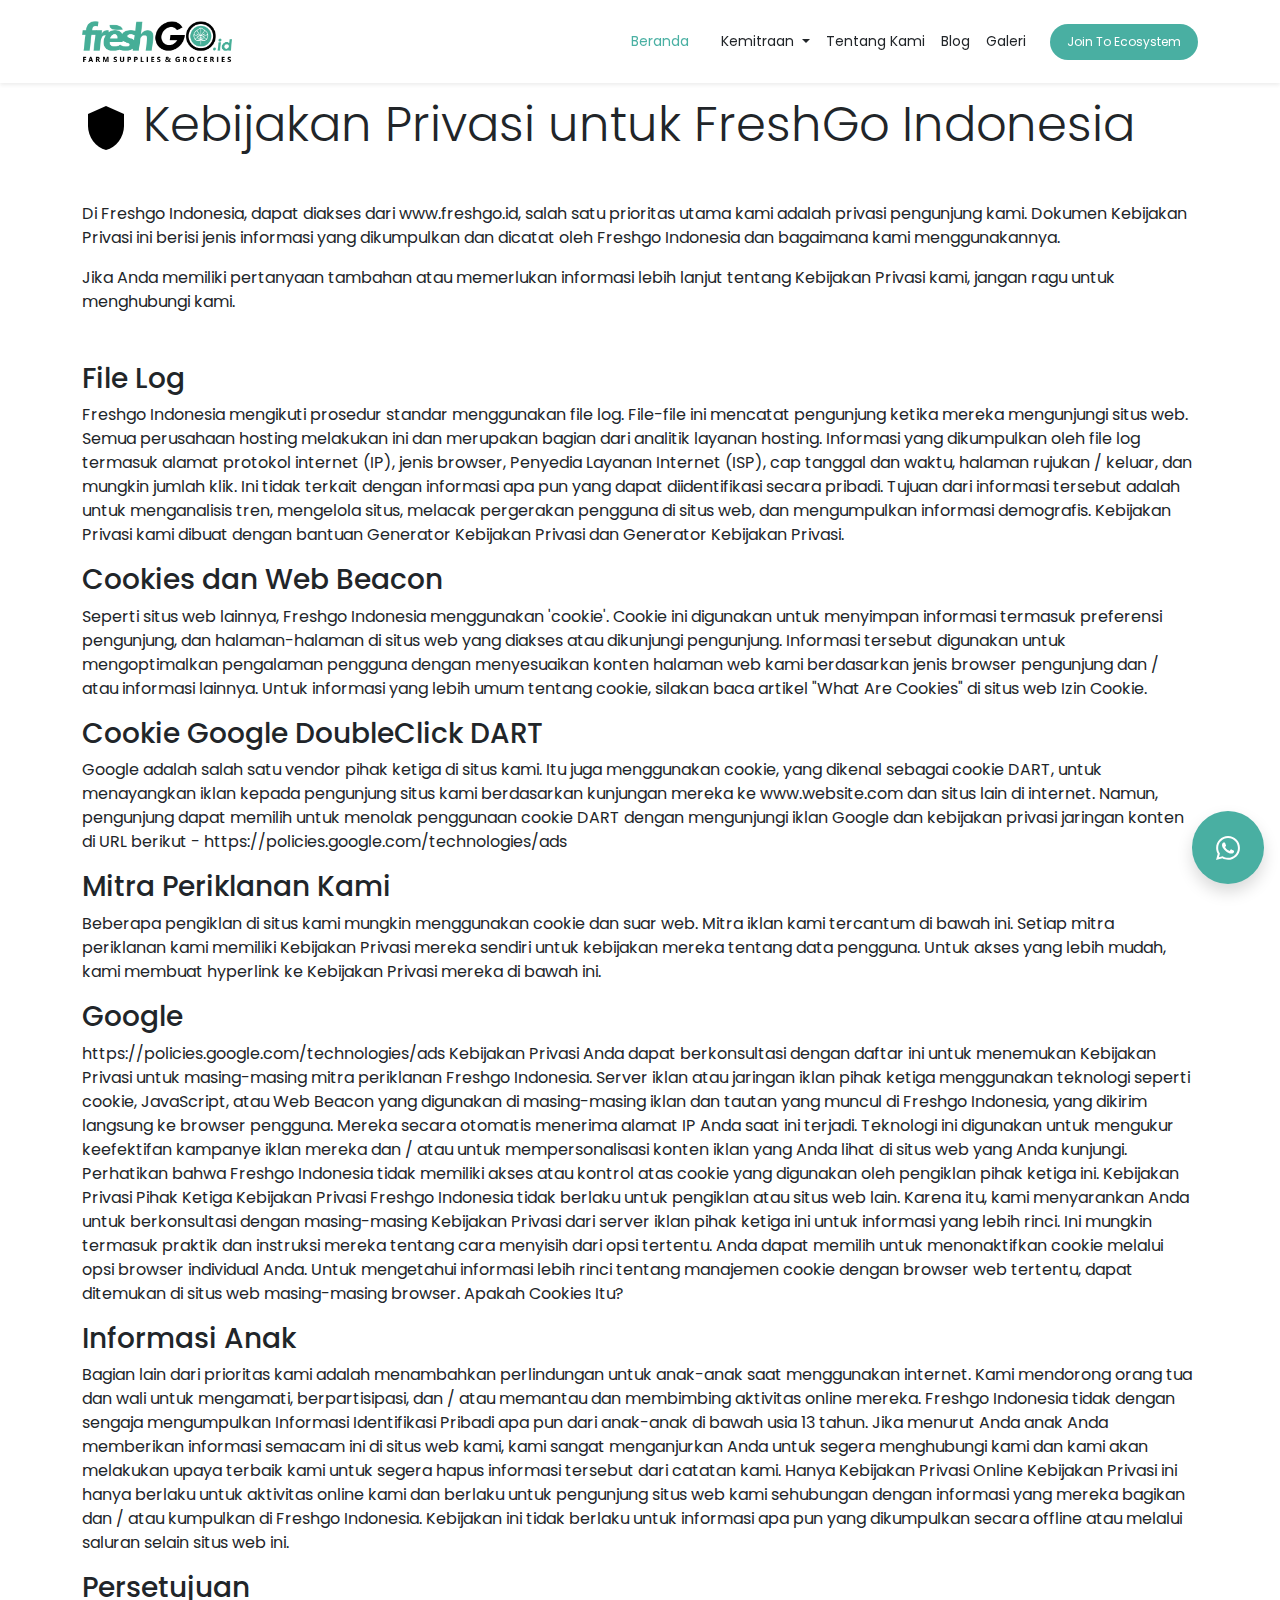
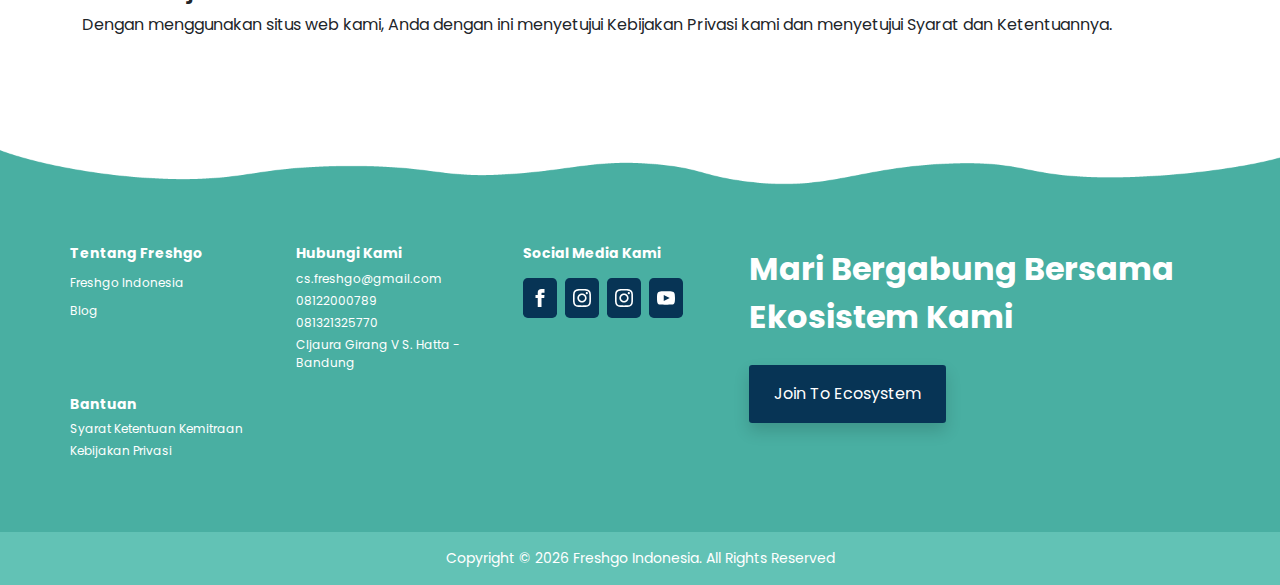
<file: kebijakan-privasi.html>
<!DOCTYPE html>
<html lang="en">

<head>
    <!-- Required meta tags -->
    <meta charset="utf-8" />
    <meta name="viewport" content="width=device-width, initial-scale=1" />
    <meta name="keywords"
        content="freshgogo, freshgo indonesia, freshgo bandung, freshgo contacts, freshgo review, freshgo app, delivery, freshgo devlivery, freshgo indonesia, web freshgo, web freshgo id, web freshgo indonesia, freshgo, buah freshgo, sayur freshgo, beli buah, beli sayur, farm supplies, supply chain management, mitra freshgo, freshgo cloud warehouse, warehouse, cloud,  freshgo id, freshgo sayur, freshgo buah, buah, sayur, jual buah, jual sayur, buah freshgo, sayur freshgo, mitra freshgo, umkm, supplier, buah segar, buah online, beli online, jual buah online, jual sayur online, fruit box, buah & sayuran pesan antar, grosir buah & sayuran, toko buah dan sayuran, salad buah & sayuran, buah & sayur organik, grosir buah impor, parcel buah murah, jual buah segar online, fresh market, distributor buah & sayuran, buah alpukat, buah jeruk & lemon, aplikasi supermarket, hampers buah, Parcel buah bandung, Parcel buah jakarta, Parcel buah online, grosir buah import bandung, grosir buah import jakarta">
    <meta name="description"
        content="Fresh Go Indonesia, Freshgo Farm Supplies & Online Groceries. Menyediakan berbagai sayuran dan buah-buahan yang dijual secara online">
    <meta name="author" content="Freshgo Indonesia">
    <meta name="title" content="Freshgo Indonesia | Farm Supplies & Online Groceries Indonesia">
    <!-- Bootstrap CSS -->

    <link rel="preconnect" href="https://fonts.gstatic.com">
    <link preload
        href="https://fonts.googleapis.com/css2?family=Poppins:wght@200;300;400;500;600;700;800;900&display=swap"
        rel="stylesheet">
    <link rel="stylesheet" href="./assets/css/bootstrap.min.css">
    <link rel="stylesheet" href="./assets/css/index.css" />

    <title>Freshgo Indonesia | Farm Supplies & Online Groceries Indonesia</title>
</head>


<body>
    <header class="bg-white shadow-sm py-2 fixed-top text-dark-700">
        <!--NAVBAR SECTION-->
        <nav class="navbar navbar-expand-md justify-content-between align-items-center container">
            <div class="logo">
                <img src="./assets/img/logo-freshgo-new.png" class="d-md-block d-none navbar-brand" width="150px"
                    alt="Freshgo Indonesia">
                <img src="./assets/img/logo-freshgo-new.png" class="d-md-none ms-2" width="90px"
                    alt="Freshgo Indonesia">
            </div>
            <ul class="list-unstyled navbar-nav align-items-center mb-0 d-md-flex d-none">
                <li class="me-3">
                    <a class="nav-link text-body hover-teal fs-7 rounded-1 active" href="index.html">Beranda</a>
                </li>
                <li class="nav-item dropdown">
                    <a class="nav-link text-body hover-teal fs-7 rounded-1 dropdown-toggle" href="kemitraan.html">

                        Kemitraan
                    </a>
                    <ul class="dropdown-menu border-0 shadow-sm" aria-labelledby="navbarDropdown">
                        <div class="container">
                            <li class="dropdown-item animated d-flex align-items-center">
                                <div>
                                    <img width="30px" height="30px" src="./assets/img/freshgo-cloud-warehouse.svg"
                                        alt="Cloud Warehouse">
                                </div><a class="nav-link fs-7 text-body" href="syarat-ketentuan-fcw.html">Mitra
                                    Freshgo Cloud
                                    Warehouse</a>
                            </li>
                            <li class="dropdown-item animated d-flex align-items-center">
                                <div>
                                    <img width="30px" height="30px" src="./assets/img/freshgo-reseller.svg"
                                        alt="Reseller">

                                </div>
                                <a class="nav-link fs-7 text-body" href="registrasi-reseller.html">Mitra Freshgo
                                    Reseller</a>
                            </li>
                            <li class="dropdown-item animated d-flex align-items-center">
                                <div><img width="30px" height="30px" src="./assets/img/freshgo-umkm.svg" alt="umkm">
                                </div>
                                <a class="nav-link fs-7 text-body" href="umkm.html">Mitra Freshgo UMKM</a>
                            </li>
                        </div>
                    </ul>
                </li>
                <li class="nav-item">
                    <a class="nav-link text-body hover-teal fs-7 rounded-1" href="tentang-kami.html">Tentang Kami</a>
                </li>
                <li class="nav-item">
                    <a class="nav-link text-body hover-teal fs-7 rounded-1" href="blog.html">Blog</a>
                </li>
                <li class="nav-item">
                    <a class="nav-link text-body hover-teal fs-7 rounded-1" href="galeri.html">Galeri</a>
                </li>
                <li class="nav-item">
                    <a class="nav-link btn bg-teal hover-teal-darken text-white fs-8 px-3 rounded-pill ms-3"
                        href="login.html">Join
                        To
                        Ecosystem</a>
                </li>
            </ul>
            <button id="hamburger" class="btn text-dark-700 d-md-none d-block">
                <svg fill="currentColor" class="" xmlns="http://www.w3.org/2000/svg" height="24" viewBox="0 0 24 24"
                    width="24">
                    <path d="M0 0h24v24H0z" fill="none" />
                    <path d="M3 18h18v-2H3v2zm0-5h18v-2H3v2zm0-7v2h18V6H3z" />
                </svg>
            </button>
        </nav>
        <!--NAVBAR SECTION-->
    </header>

    <!--Mobile SideBar-->
    <aside class="d-md-none">
        <!--OVERLAY-->
        <div class="position-fixed overlay-sidebar start-0 top-0 w-100 h-100"></div>
        <!--OVERLAY-->
        <!--SIDEBAR-CONTENT-->
        <div class="sidebar w-75 h-100 fixed-top bg-white overflow-scroll">


            <div class="p-4 fw-bold text-teal">
                FreshGo Indonesia
            </div>
            <ul class="list-unstyled align-items-center mb-0 bottom-0">
                <li class="nav-item active">
                    <a class="nav-link hover-teal fs-7 rounded-1 py-3 text-dark active" href="index.html"><span><svg
                                xmlns="http://www.w3.org/2000/svg" height="24px" viewBox="0 0 24 24" width="24px"
                                fill="currentColor">
                                <path d="M0 0h24v24H0z" fill="none" />
                                <path d="M10 20v-6h4v6h5v-8h3L12 3 2 12h3v8z" />
                            </svg></span> Beranda</a>
                </li>
                <li class="nav-item dropdown-mobile">
                    <div
                        class="d-flex nav-link text-dark fs-7 hover-teal py-3 align-items-center justify-content-between">
                        <div class="text-link">
                            <span>
                                <svg xmlns="http://www.w3.org/2000/svg" height="24px" viewBox="0 0 24 24" width="24px"
                                    fill="currentColor">
                                    <path d="M0 0h24v24H0z" fill="none" />
                                    <path
                                        d="M16 11c1.66 0 2.99-1.34 2.99-3S17.66 5 16 5c-1.66 0-3 1.34-3 3s1.34 3 3 3zm-8 0c1.66 0 2.99-1.34 2.99-3S9.66 5 8 5C6.34 5 5 6.34 5 8s1.34 3 3 3zm0 2c-2.33 0-7 1.17-7 3.5V19h14v-2.5c0-2.33-4.67-3.5-7-3.5zm8 0c-.29 0-.62.02-.97.05 1.16.84 1.97 1.97 1.97 3.45V19h6v-2.5c0-2.33-4.67-3.5-7-3.5z" />
                                </svg>
                            </span>
                            Kemitraan
                        </div>
                        <div class="icon-arrow"></div>
                        <span>
                            <svg class="arrow" xmlns="http://www.w3.org/2000/svg" height="24" viewBox="0 0 24 24"
                                width="24">
                                <path d="M0 0h24v24H0V0z" fill="none" />
                                <path d="M7.41 8.59L12 13.17l4.59-4.58L18 10l-6 6-6-6 1.41-1.41z" />
                            </svg>
                        </span>
                    </div>
                    <ul class="border-0 dropdown-mobile-menu">
                        <div class="container">
                            <li class="animated d-flex align-items-center">
                                <a class="nav-link fs-7 text-body py-3 text-dark hover-teal"
                                    href="syarat-ketentuan-fcw.html">Mitra Freshgo
                                    Cloud
                                    Warehouse</a>
                            </li>
                            <li class="animated d-flex align-items-center">
                                <a class="nav-link fs-7 text-body py-3 text-dark hover-teal"
                                    href="registrasi-reseller.html">Mitra Freshgo
                                    Reseller</a>
                            </li>
                            <li class="animated d-flex align-items-center">
                                <a class="nav-link fs-7 text-body py-3 text-dark hover-teal" href="umkm.html">Mitra
                                    Freshgo
                                    UMKM</a>
                            </li>
                        </div>
                    </ul>
                </li>
                <li class="nav-item">
                    <a class="nav-link hover-teal fs-7 rounded-1 py-3 text-dark" href="tentang-kami.html"> <span><svg
                                xmlns="http://www.w3.org/2000/svg" height="24px" viewBox="0 0 24 24" width="24px"
                                fill="currentColor">
                                <path d="M0 0h24v24H0z" fill="none" />
                                <path
                                    d="M12 2C6.48 2 2 6.48 2 12s4.48 10 10 10 10-4.48 10-10S17.52 2 12 2zm0 3c1.66 0 3 1.34 3 3s-1.34 3-3 3-3-1.34-3-3 1.34-3 3-3zm0 14.2c-2.5 0-4.71-1.28-6-3.22.03-1.99 4-3.08 6-3.08 1.99 0 5.97 1.09 6 3.08-1.29 1.94-3.5 3.22-6 3.22z" />
                            </svg></span> Tentang Kami</a>
                </li>
                <li class="nav-item">
                    <a class="nav-link hover-teal fs-7 rounded-1 py-3 text-dark" href="blog.html"> <span><svg
                                xmlns="http://www.w3.org/2000/svg" height="24px" viewBox="0 0 24 24" width="24px"
                                fill="currentColor">
                                <path d="M0 0h24v24H0z" fill="none" />
                                <path
                                    d="M20 4H4c-1.1 0-1.99.9-1.99 2L2 18c0 1.1.9 2 2 2h16c1.1 0 2-.9 2-2V6c0-1.1-.9-2-2-2zm-5 14H4v-4h11v4zm0-5H4V9h11v4zm5 5h-4V9h4v9z" />
                            </svg></span> Blog</a>
                </li>
                <li class="nav-item">
                    <a class="nav-link hover-teal fs-7 rounded-1 py-3 text-dark" href="galeri.html"> <span><svg
                                xmlns="http://www.w3.org/2000/svg" height="24" fill="currentColor" viewBox="0 0 24 24"
                                width="24">
                                <path d="M0 0h24v24H0z" fill="none" />
                                <path d="M3 19h6v-7H3v7zm7 0h12v-7H10v7zM3 5v6h19V5H3z" />
                            </svg></span> Galeri</a>
                </li>
                <li class="nav-item position-fixed bottom-0 left-0 w-100 p-3">
                    <a class="nav-link bg-dark-teal-hover shadow fs-7 text-white py-3 bg-teal d-flex align-items-center justify-content-between rounded-3"
                        href="login.html">
                        <span>Join To Ecosystem</span>

                        <span class="ml-auto">
                            <svg xmlns="http://www.w3.org/2000/svg" height="24px" viewBox="0 0 24 24" width="24px"
                                fill="currentColor">
                                <path d="M0 0h24v24H0z" fill="none" />
                                <path d="M16.01 11H4v2h12.01v3L20 12l-3.99-4z" />
                            </svg>
                        </span>
                    </a>
                </li>
            </ul>
        </div>
        <!--SIDEBAR-CONTENT-->
    </aside>
    <!--Mobile SideBar-->

    <!-- Whatsapp Button -->
    <div class="position-fixed d-none d-md-block bottom-0 end-0 m-3 whatsapp-button">
        <a target="blank"
            href="https://web.whatsapp.com/send?phone=+62 813-2132-5770&text=%F0%9F%91%8B%20Permsisi, saya ingin memesan ini..  %0A%0A %0A Nama Barang :  %0A Jumlah : %0A Atas Nama : %0A Alamat :  %0A Catatan Tambahan : "
            class="bg-teal p-4 d-block rounded-circle text-white shadow hover-teal-darken">
            <svg xmlns="http://www.w3.org/2000/svg" width="24" height="24" fill="currentColor" viewBox="0 0 24 24">
                <path
                    d="M.057 24l1.687-6.163c-1.041-1.804-1.588-3.849-1.587-5.946.003-6.556 5.338-11.891 11.893-11.891 3.181.001 6.167 1.24 8.413 3.488 2.245 2.248 3.481 5.236 3.48 8.414-.003 6.557-5.338 11.892-11.893 11.892-1.99-.001-3.951-.5-5.688-1.448l-6.305 1.654zm6.597-3.807c1.676.995 3.276 1.591 5.392 1.592 5.448 0 9.886-4.434 9.889-9.885.002-5.462-4.415-9.89-9.881-9.892-5.452 0-9.887 4.434-9.889 9.884-.001 2.225.651 3.891 1.746 5.634l-.999 3.648 3.742-.981zm11.387-5.464c-.074-.124-.272-.198-.57-.347-.297-.149-1.758-.868-2.031-.967-.272-.099-.47-.149-.669.149-.198.297-.768.967-.941 1.165-.173.198-.347.223-.644.074-.297-.149-1.255-.462-2.39-1.475-.883-.788-1.48-1.761-1.653-2.059-.173-.297-.018-.458.13-.606.134-.133.297-.347.446-.521.151-.172.2-.296.3-.495.099-.198.05-.372-.025-.521-.075-.148-.669-1.611-.916-2.206-.242-.579-.487-.501-.669-.51l-.57-.01c-.198 0-.52.074-.792.372s-1.04 1.016-1.04 2.479 1.065 2.876 1.213 3.074c.149.198 2.095 3.2 5.076 4.487.709.306 1.263.489 1.694.626.712.226 1.36.194 1.872.118.571-.085 1.758-.719 2.006-1.413.248-.695.248-1.29.173-1.414z" />
            </svg>
        </a>
    </div>
    <!-- Whatsapp Button -->
    <main class="position-relative overflow-hidden py-5">
        <section class="px-md-0 px-3 py-5">
            <div class="container">
                <h2 class="display-5 mb-5"> <span><svg xmlns="http://www.w3.org/2000/svg" height="48px"
                            viewBox="0 0 24 24" width="48px" fill="#000000">
                            <path d="M0 0h24v24H0z" fill="none" />
                            <path d="M12 1L3 5v6c0 5.55 3.84 10.74 9 12 5.16-1.26 9-6.45 9-12V5l-9-4z" />
                        </svg></span> Kebijakan Privasi untuk FreshGo Indonesia</h2>
                <p>Di Freshgo Indonesia, dapat diakses dari www.freshgo.id, salah satu prioritas utama kami adalah
                    privasi pengunjung kami. Dokumen Kebijakan Privasi ini berisi jenis informasi yang dikumpulkan dan
                    dicatat oleh Freshgo Indonesia dan bagaimana kami menggunakannya.</p>
                <p class="mb-5">Jika Anda memiliki pertanyaan tambahan atau memerlukan informasi lebih lanjut tentang
                    Kebijakan
                    Privasi kami, jangan ragu untuk menghubungi kami.</p>

                <h3>File Log</h3>
                <p>Freshgo Indonesia mengikuti prosedur standar menggunakan file log. File-file ini
                    mencatat pengunjung
                    ketika mereka mengunjungi situs web. Semua perusahaan hosting melakukan ini dan merupakan bagian
                    dari analitik layanan hosting. Informasi yang dikumpulkan oleh file log termasuk alamat protokol
                    internet (IP), jenis browser, Penyedia Layanan Internet (ISP), cap tanggal dan waktu, halaman
                    rujukan / keluar, dan mungkin jumlah klik. Ini tidak terkait dengan informasi apa pun yang dapat
                    diidentifikasi secara pribadi. Tujuan dari informasi tersebut adalah untuk menganalisis tren,
                    mengelola situs, melacak pergerakan pengguna di situs web, dan mengumpulkan informasi demografis.
                    Kebijakan Privasi kami dibuat dengan bantuan Generator Kebijakan Privasi dan Generator Kebijakan
                    Privasi.</p>

                <h3>Cookies dan Web Beacon</h3>
                <p>Seperti situs web lainnya, Freshgo Indonesia menggunakan 'cookie'. Cookie ini digunakan untuk
                    menyimpan informasi termasuk preferensi pengunjung, dan halaman-halaman di situs web yang diakses
                    atau dikunjungi pengunjung. Informasi tersebut digunakan untuk mengoptimalkan pengalaman pengguna
                    dengan menyesuaikan konten halaman web kami berdasarkan jenis browser pengunjung dan / atau
                    informasi lainnya.
                    Untuk informasi yang lebih umum tentang cookie, silakan baca artikel "What Are Cookies" di situs web
                    Izin Cookie.</p>

                <h3>Cookie Google DoubleClick DART</h3>
                <p>Google adalah salah satu vendor pihak ketiga di situs kami. Itu juga menggunakan cookie, yang dikenal
                    sebagai cookie DART, untuk menayangkan iklan kepada pengunjung situs kami berdasarkan kunjungan
                    mereka ke www.website.com dan situs lain di internet. Namun, pengunjung dapat memilih untuk menolak
                    penggunaan cookie DART dengan mengunjungi iklan Google dan kebijakan privasi jaringan konten di URL
                    berikut - https://policies.google.com/technologies/ads</p>

                <h3>Mitra Periklanan Kami</h3>
                <p>Beberapa pengiklan di situs kami mungkin menggunakan cookie dan suar web. Mitra iklan kami tercantum
                    di bawah ini. Setiap mitra periklanan kami memiliki Kebijakan Privasi mereka sendiri untuk kebijakan
                    mereka tentang data pengguna. Untuk akses yang lebih mudah, kami membuat hyperlink ke Kebijakan
                    Privasi mereka di bawah ini.</p>

                <h3>Google</h3>
                <p>https://policies.google.com/technologies/ads
                    Kebijakan Privasi Anda dapat berkonsultasi dengan daftar ini untuk menemukan Kebijakan Privasi untuk
                    masing-masing mitra periklanan Freshgo Indonesia. Server iklan atau jaringan iklan pihak ketiga
                    menggunakan teknologi seperti cookie, JavaScript, atau Web Beacon yang digunakan di masing-masing
                    iklan dan tautan yang muncul di Freshgo Indonesia, yang dikirim langsung ke browser pengguna. Mereka
                    secara otomatis menerima alamat IP Anda saat ini terjadi. Teknologi ini digunakan untuk mengukur
                    keefektifan kampanye iklan mereka dan / atau untuk mempersonalisasi konten iklan yang Anda lihat di
                    situs web yang Anda kunjungi. Perhatikan bahwa Freshgo Indonesia tidak memiliki akses atau kontrol
                    atas cookie yang digunakan oleh pengiklan pihak ketiga ini. Kebijakan Privasi Pihak Ketiga Kebijakan
                    Privasi Freshgo Indonesia tidak berlaku untuk pengiklan atau situs web lain. Karena itu, kami
                    menyarankan Anda untuk berkonsultasi dengan masing-masing Kebijakan Privasi dari server iklan pihak
                    ketiga ini untuk informasi yang lebih rinci. Ini mungkin termasuk praktik dan instruksi mereka
                    tentang cara menyisih dari opsi tertentu. Anda dapat memilih untuk menonaktifkan cookie melalui opsi
                    browser individual Anda. Untuk mengetahui informasi lebih rinci tentang manajemen cookie dengan
                    browser web tertentu, dapat ditemukan di situs web masing-masing browser. Apakah Cookies Itu?</p>

                <h3>Informasi Anak</h3>
                <p>Bagian lain dari prioritas kami adalah menambahkan perlindungan untuk anak-anak saat menggunakan
                    internet. Kami mendorong orang tua dan wali untuk mengamati, berpartisipasi, dan / atau memantau dan
                    membimbing aktivitas online mereka.
                    Freshgo Indonesia tidak dengan sengaja mengumpulkan Informasi Identifikasi Pribadi apa pun dari
                    anak-anak di bawah usia 13 tahun. Jika menurut Anda anak Anda memberikan informasi semacam ini di
                    situs web kami, kami sangat menganjurkan Anda untuk segera menghubungi kami dan kami akan melakukan
                    upaya terbaik kami untuk segera hapus informasi tersebut dari catatan kami.
                    Hanya Kebijakan Privasi Online Kebijakan Privasi ini hanya berlaku untuk aktivitas online kami dan
                    berlaku untuk pengunjung situs web kami sehubungan dengan informasi yang mereka bagikan dan / atau
                    kumpulkan di Freshgo Indonesia. Kebijakan ini tidak berlaku untuk informasi apa pun yang dikumpulkan
                    secara offline atau melalui saluran selain situs web ini.</p>

                <h3>Persetujuan</h3>
                <p>Dengan menggunakan situs web kami, Anda dengan ini menyetujui Kebijakan Privasi kami dan menyetujui
                    Syarat dan Ketentuannya.

                </p>
            </div>
        </section>
    </main>

    <footer class="bg-teal text-white pt-5 footer sticky-md-top">
        <div class="container pt-5 px-md-0 px-4">
            <div class="row">
                <div class="col-md-7">
                    <div class="row">
                        <div class="col-md-4 mb-2">
                            <h2 class="fs-7 fw-bold">Tentang Freshgo</h2>
                            <ul class="list-unstyled">
                                <li class="nav-item mb-1"><a href="tentang-kami.html"
                                        class="text-white text-decoration-none fs-8">Freshgo
                                        Indonesia</a></li>
                                <li class="nav-item mb-1"><a href="blog.html"
                                        class="text-white text-decoration-none fs-8">Blog</a>
                                </li>
                            </ul>
                        </div>
                        <div class="col-md-4 mb-2">

                            <h2 class="fs-7 fw-bold">Hubungi Kami</h2>
                            <ul class="list-unstyled">
                                <li class="nav-item mb-1 fs-8"><a href="mailto:cs.freshgo@gmail.com"
                                        class="text-decoration-none text-white">cs.freshgo@gmail.com</a>
                                </li>
                                <li class="nav-item mb-1 fs-8">
                                    <a class="text-decoration-none text-white" href="tel:08122000789">08122000789</a>
                                </li>
                                </li>
                                <li class="nav-item fs-8 mb-1">
                                    <a class="text-decoration-none text-white" href="tel:081321325770">081321325770</a>
                                </li>
                                <li class="nav-item fs-8 mb-1 lh-base">
                                    CIjaura Girang V S. Hatta - Bandung
                                </li>
                            </ul>
                        </div>
                        <div class="col-md-4 mb-4">

                            <h2 class="fs-7 fw-bold mb-3">Social Media Kami</h2>
                            <div class="d-flex">
                                <div>
                                    <a target="blank" href="https://facebook.com/freshgo.indonesia/"
                                        class="bg-dark-teal d-inline-block bg-dark-teal-hover text-white p-2 rounded-3 me-2">
                                        <svg xmlns="http://www.w3.org/2000/svg" width="18" height="18"
                                            viewBox="0 0 24 24" fill="currentColor">
                                            <path
                                                d="M9 8h-3v4h3v12h5v-12h3.642l.358-4h-4v-1.667c0-.955.192-1.333 1.115-1.333h2.885v-5h-3.808c-3.596 0-5.192 1.583-5.192 4.615v3.385z" />
                                        </svg>
                                    </a>
                                </div>
                                <div>
                                    <a target="blank" href="https://www.instagram.com/freshgo.id/"
                                        class="bg-dark-teal d-inline-block bg-dark-teal-hover text-white p-2 rounded-3 me-2">
                                        <svg xmlns="http://www.w3.org/2000/svg" fill="currentColor" width="18"
                                            height="18" viewBox="0 0 24 24">
                                            <path
                                                d="M12 2.163c3.204 0 3.584.012 4.85.07 3.252.148 4.771 1.691 4.919 4.919.058 1.265.069 1.645.069 4.849 0 3.205-.012 3.584-.069 4.849-.149 3.225-1.664 4.771-4.919 4.919-1.266.058-1.644.07-4.85.07-3.204 0-3.584-.012-4.849-.07-3.26-.149-4.771-1.699-4.919-4.92-.058-1.265-.07-1.644-.07-4.849 0-3.204.013-3.583.07-4.849.149-3.227 1.664-4.771 4.919-4.919 1.266-.057 1.645-.069 4.849-.069zm0-2.163c-3.259 0-3.667.014-4.947.072-4.358.2-6.78 2.618-6.98 6.98-.059 1.281-.073 1.689-.073 4.948 0 3.259.014 3.668.072 4.948.2 4.358 2.618 6.78 6.98 6.98 1.281.058 1.689.072 4.948.072 3.259 0 3.668-.014 4.948-.072 4.354-.2 6.782-2.618 6.979-6.98.059-1.28.073-1.689.073-4.948 0-3.259-.014-3.667-.072-4.947-.196-4.354-2.617-6.78-6.979-6.98-1.281-.059-1.69-.073-4.949-.073zm0 5.838c-3.403 0-6.162 2.759-6.162 6.162s2.759 6.163 6.162 6.163 6.162-2.759 6.162-6.163c0-3.403-2.759-6.162-6.162-6.162zm0 10.162c-2.209 0-4-1.79-4-4 0-2.209 1.791-4 4-4s4 1.791 4 4c0 2.21-1.791 4-4 4zm6.406-11.845c-.796 0-1.441.645-1.441 1.44s.645 1.44 1.441 1.44c.795 0 1.439-.645 1.439-1.44s-.644-1.44-1.439-1.44z" />
                                        </svg>
                                    </a>
                                </div>
                                <div>

                                    <a target="blank" href="https://www.instagram.com/freshgo.indonesia/"
                                        class="bg-dark-teal d-inline-block bg-dark-teal-hover text-white p-2 rounded-3 me-2">
                                        <svg xmlns="http://www.w3.org/2000/svg" fill="currentColor" width="18"
                                            height="18" viewBox="0 0 24 24">
                                            <path
                                                d="M12 2.163c3.204 0 3.584.012 4.85.07 3.252.148 4.771 1.691 4.919 4.919.058 1.265.069 1.645.069 4.849 0 3.205-.012 3.584-.069 4.849-.149 3.225-1.664 4.771-4.919 4.919-1.266.058-1.644.07-4.85.07-3.204 0-3.584-.012-4.849-.07-3.26-.149-4.771-1.699-4.919-4.92-.058-1.265-.07-1.644-.07-4.849 0-3.204.013-3.583.07-4.849.149-3.227 1.664-4.771 4.919-4.919 1.266-.057 1.645-.069 4.849-.069zm0-2.163c-3.259 0-3.667.014-4.947.072-4.358.2-6.78 2.618-6.98 6.98-.059 1.281-.073 1.689-.073 4.948 0 3.259.014 3.668.072 4.948.2 4.358 2.618 6.78 6.98 6.98 1.281.058 1.689.072 4.948.072 3.259 0 3.668-.014 4.948-.072 4.354-.2 6.782-2.618 6.979-6.98.059-1.28.073-1.689.073-4.948 0-3.259-.014-3.667-.072-4.947-.196-4.354-2.617-6.78-6.979-6.98-1.281-.059-1.69-.073-4.949-.073zm0 5.838c-3.403 0-6.162 2.759-6.162 6.162s2.759 6.163 6.162 6.163 6.162-2.759 6.162-6.163c0-3.403-2.759-6.162-6.162-6.162zm0 10.162c-2.209 0-4-1.79-4-4 0-2.209 1.791-4 4-4s4 1.791 4 4c0 2.21-1.791 4-4 4zm6.406-11.845c-.796 0-1.441.645-1.441 1.44s.645 1.44 1.441 1.44c.795 0 1.439-.645 1.439-1.44s-.644-1.44-1.439-1.44z" />
                                        </svg>
                                    </a>
                                </div>
                                <div>

                                    <a target="blank" href="https://www.youtube.com/channel/UC-XXSoLnQi5gq2fGqEUyWIw"
                                        class="bg-dark-teal d-inline-block bg-dark-teal-hover text-white p-2 rounded-3 me-2">
                                        <svg xmlns="http://www.w3.org/2000/svg" width="18" fill="currentColor"
                                            height="18" viewBox="0 0 24 24">
                                            <path
                                                d="M19.615 3.184c-3.604-.246-11.631-.245-15.23 0-3.897.266-4.356 2.62-4.385 8.816.029 6.185.484 8.549 4.385 8.816 3.6.245 11.626.246 15.23 0 3.897-.266 4.356-2.62 4.385-8.816-.029-6.185-.484-8.549-4.385-8.816zm-10.615 12.816v-8l8 3.993-8 4.007z" />
                                        </svg>
                                    </a>
                                </div>
                            </div>
                        </div>
                        <div class="col-md-4 mb-2">
                            <h2 class="fs-7 fw-bold">Bantuan</h2>
                            <ul class="list-unstyled">

                                <li class="nav-item mb-1 fs-8">
                                    <a class="text-decoration-none text-white" href="#">Syarat Ketentuan Kemitraan</a>
                                </li>
                                <li class="nav-item fs-8 mb-1">
                                    <a class="text-decoration-none text-white" href="kebijakan-privasi.html">Kebijakan
                                        Privasi</a>
                                </li>
                            </ul>
                        </div>
                    </div>
                </div>
                <div class="col-md-5">
                    <h2 class="lh-base fw-bold">Mari Bergabung Bersama Ekosistem Kami</h2>
                    <button class="btn bg-dark-teal bg-dark-teal-hover px-4 py-3 text-white rounded-1 mt-3 shadow"
                        href="#">Join
                        To
                        Ecosystem</button>
                </div>
            </div>
        </div>
        <div class="bg-teal-lighten mt-5">
            <div class="container">
                <p class="text-center mb-0 py-3 fs-7 copyright"></p>
            </div>
        </div>
    </footer>

    <script src="./assets/js/sidebar.js"></script>
    <script>
        let copyright = document.querySelector(".copyright");
        let years = new Date
        copyright.innerHTML += `Copyright © ${years.getFullYear()} Freshgo Indonesia. All Rights Reserved`
    </script>
</body>

</html>
</file>
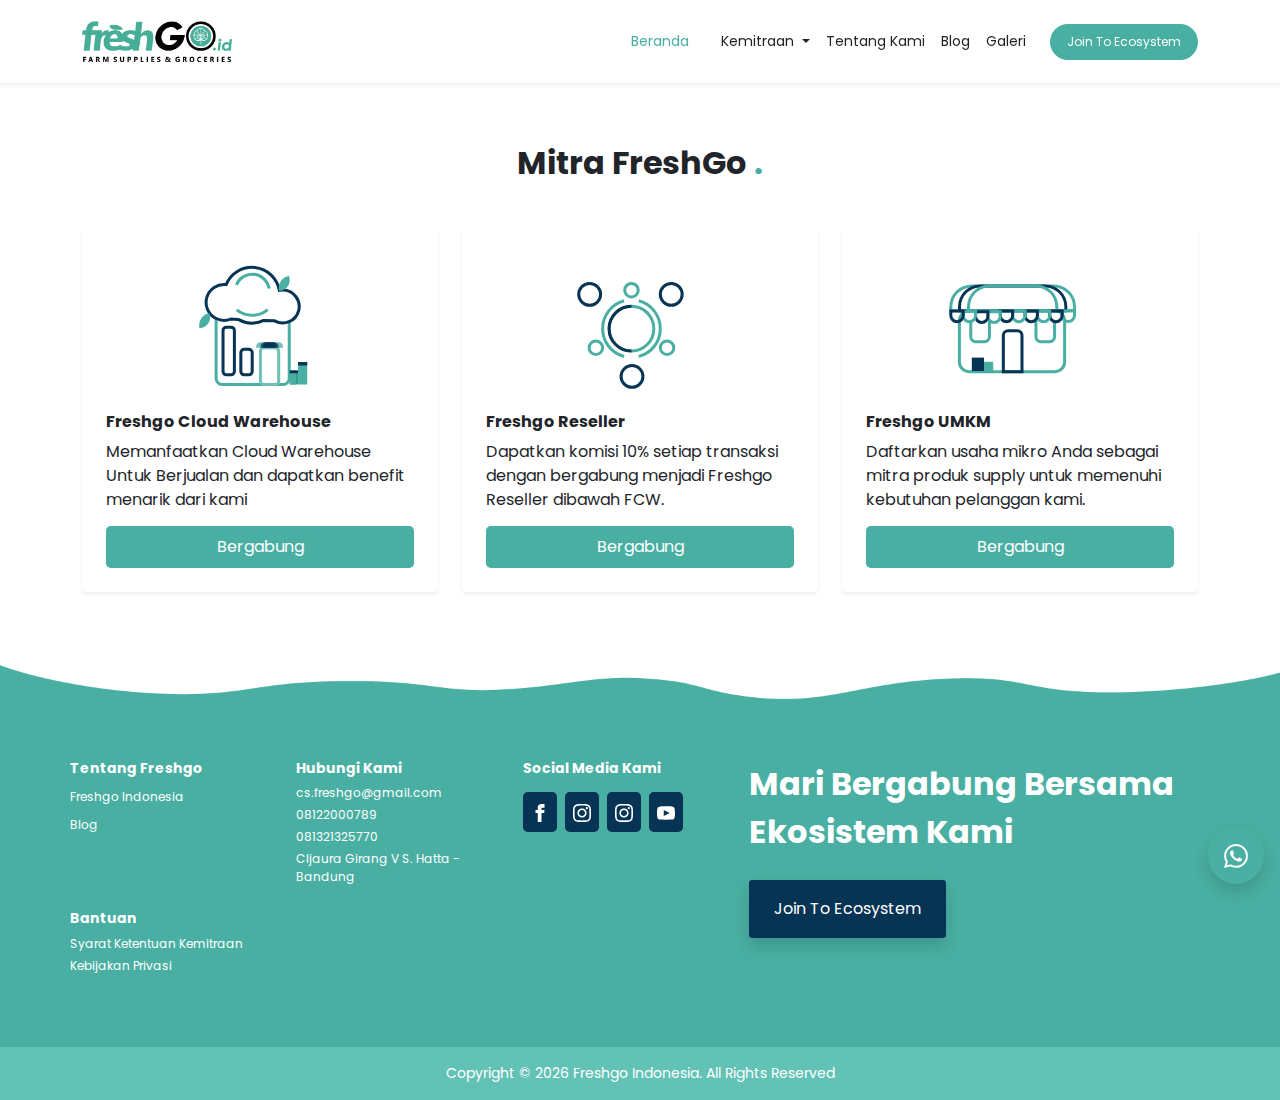
<file: kemitraan.html>
<!DOCTYPE html>
<html lang="en">

<head>
    <!-- Required meta tags -->
    <meta charset="utf-8" />
    <meta name="viewport" content="width=device-width, initial-scale=1" />
    <meta name="keywords"
        content="freshgogo, freshgo indonesia, freshgo bandung, freshgo contacts, freshgo review, freshgo app, delivery, freshgo devlivery, freshgo indonesia, web freshgo, web freshgo id, web freshgo indonesia, freshgo, buah freshgo, sayur freshgo, beli buah, beli sayur, farm supplies, supply chain management, mitra freshgo, freshgo cloud warehouse, warehouse, cloud,  freshgo id, freshgo sayur, freshgo buah, buah, sayur, jual buah, jual sayur, buah freshgo, sayur freshgo, mitra freshgo, umkm, supplier, buah segar, buah online, beli online, jual buah online, jual sayur online, fruit box, buah & sayuran pesan antar, grosir buah & sayuran, toko buah dan sayuran, salad buah & sayuran, buah & sayur organik, grosir buah impor, parcel buah murah, jual buah segar online, fresh market, distributor buah & sayuran, buah alpukat, buah jeruk & lemon, aplikasi supermarket, hampers buah, Parcel buah bandung, Parcel buah jakarta, Parcel buah online, grosir buah import bandung, grosir buah import jakarta">
    <meta name="description"
        content="Fresh Go Indonesia, Freshgo Farm Supplies & Online Groceries. Menyediakan berbagai sayuran dan buah-buahan yang dijual secara online">
    <meta name="author" content="Freshgo Indonesia">
    <meta name="title" content="Freshgo Indonesia | Farm Supplies & Online Groceries Indonesia">
    <!-- Bootstrap CSS -->

    <link rel="preconnect" href="https://fonts.gstatic.com">
    <link preload
        href="https://fonts.googleapis.com/css2?family=Poppins:wght@200;300;400;500;600;700;800;900&display=swap"
        rel="stylesheet">
    <link rel="stylesheet" href="./assets/css/animate.min.css">
    <link rel="stylesheet" href="./assets/css/bootstrap.min.css">
    <link rel="stylesheet" href="./assets/css/index.css" />

    <title>Freshgo Indonesia | Farm Supplies & Online Groceries Indonesia</title>
</head>

<body>
    <header class="bg-white shadow-sm py-2 fixed-top text-dark-700">
        <!--NAVBAR SECTION-->
        <nav class="navbar navbar-expand-md justify-content-between align-items-center container">
            <div class="logo">
                <img src="./assets/img/logo-freshgo-new.png" class="d-md-block d-none navbar-brand" width="150px"
                    alt="Freshgo Indonesia">
                <img src="./assets/img/logo-freshgo-new.png" class="d-md-none ms-2" width="90px"
                    alt="Freshgo Indonesia">
            </div>
            <ul class="list-unstyled navbar-nav align-items-center mb-0 d-md-flex d-none">
                <li class="me-3">
                    <a class="nav-link text-body hover-teal fs-7 rounded-1 active" href="index.html">Beranda</a>
                </li>
                <li class="nav-item dropdown">
                    <a class="nav-link text-body hover-teal fs-7 rounded-1 dropdown-toggle" href="kemitraan.html">

                        Kemitraan
                    </a>
                    <ul class="dropdown-menu border-0 shadow-sm" aria-labelledby="navbarDropdown">
                        <div class="container">
                            <li class="dropdown-item animated d-flex align-items-center">
                                <div>
                                    <img width="30px" height="30px" src="./assets/img/freshgo-cloud-warehouse.svg"
                                        alt="Cloud Warehouse">
                                </div><a class="nav-link fs-7 text-body" href="syarat-ketentuan-fcw.html">Mitra
                                    Freshgo Cloud
                                    Warehouse</a>
                            </li>
                            <li class="dropdown-item animated d-flex align-items-center">
                                <div>
                                    <img width="30px" height="30px" src="./assets/img/freshgo-reseller.svg"
                                        alt="Reseller">

                                </div>
                                <a class="nav-link fs-7 text-body" href="registrasi-reseller.html">Mitra Freshgo
                                    Reseller</a>
                            </li>
                            <li class="dropdown-item animated d-flex align-items-center">
                                <div><img width="30px" height="30px" src="./assets/img/freshgo-umkm.svg" alt="umkm">
                                </div>
                                <a class="nav-link fs-7 text-body" href="umkm.html">Mitra Freshgo UMKM</a>
                            </li>
                        </div>
                    </ul>
                </li>
                <li class="nav-item">
                    <a class="nav-link text-body hover-teal fs-7 rounded-1" href="tentang-kami.html">Tentang Kami</a>
                </li>
                <li class="nav-item">
                    <a class="nav-link text-body hover-teal fs-7 rounded-1" href="blog.html">Blog</a>
                </li>
                <li class="nav-item">
                    <a class="nav-link text-body hover-teal fs-7 rounded-1" href="galeri.html">Galeri</a>
                </li>
                <li class="nav-item">
                    <a class="nav-link btn bg-teal hover-teal-darken text-white fs-8 px-3 rounded-pill ms-3"
                        href="login.html">Join
                        To
                        Ecosystem</a>
                </li>
            </ul>
            <button id="hamburger" class="btn text-dark-700 d-md-none d-block">
                <svg fill="currentColor" class="" xmlns="http://www.w3.org/2000/svg" height="24" viewBox="0 0 24 24"
                    width="24">
                    <path d="M0 0h24v24H0z" fill="none" />
                    <path d="M3 18h18v-2H3v2zm0-5h18v-2H3v2zm0-7v2h18V6H3z" />
                </svg>
            </button>
        </nav>
        <!--NAVBAR SECTION-->
    </header>

    <!--Mobile SideBar-->
    <aside class="d-md-none">
        <!--OVERLAY-->
        <div class="position-fixed overlay-sidebar start-0 top-0 w-100 h-100"></div>
        <!--OVERLAY-->
        <!--SIDEBAR-CONTENT-->
        <div class="sidebar w-75 h-100 fixed-top bg-white overflow-scroll">


            <div class="p-4 fw-bold text-teal">
                FreshGo Indonesia
            </div>
            <ul class="list-unstyled align-items-center mb-0 bottom-0">
                <li class="nav-item active">
                    <a class="nav-link hover-teal fs-7 rounded-1 py-3 text-dark active" href="index.html"><span><svg
                                xmlns="http://www.w3.org/2000/svg" height="24px" viewBox="0 0 24 24" width="24px"
                                fill="currentColor">
                                <path d="M0 0h24v24H0z" fill="none" />
                                <path d="M10 20v-6h4v6h5v-8h3L12 3 2 12h3v8z" />
                            </svg></span> Beranda</a>
                </li>
                <li class="nav-item dropdown-mobile">
                    <div
                        class="d-flex nav-link text-dark fs-7 hover-teal py-3 align-items-center justify-content-between">
                        <div class="text-link">
                            <span>
                                <svg xmlns="http://www.w3.org/2000/svg" height="24px" viewBox="0 0 24 24" width="24px"
                                    fill="currentColor">
                                    <path d="M0 0h24v24H0z" fill="none" />
                                    <path
                                        d="M16 11c1.66 0 2.99-1.34 2.99-3S17.66 5 16 5c-1.66 0-3 1.34-3 3s1.34 3 3 3zm-8 0c1.66 0 2.99-1.34 2.99-3S9.66 5 8 5C6.34 5 5 6.34 5 8s1.34 3 3 3zm0 2c-2.33 0-7 1.17-7 3.5V19h14v-2.5c0-2.33-4.67-3.5-7-3.5zm8 0c-.29 0-.62.02-.97.05 1.16.84 1.97 1.97 1.97 3.45V19h6v-2.5c0-2.33-4.67-3.5-7-3.5z" />
                                </svg>
                            </span>
                            Kemitraan
                        </div>
                        <div class="icon-arrow"></div>
                        <span>
                            <svg class="arrow" xmlns="http://www.w3.org/2000/svg" height="24" viewBox="0 0 24 24"
                                width="24">
                                <path d="M0 0h24v24H0V0z" fill="none" />
                                <path d="M7.41 8.59L12 13.17l4.59-4.58L18 10l-6 6-6-6 1.41-1.41z" />
                            </svg>
                        </span>
                    </div>
                    <ul class="border-0 dropdown-mobile-menu">
                        <div class="container">
                            <li class="animated d-flex align-items-center">
                                <a class="nav-link fs-7 text-body py-3 text-dark hover-teal"
                                    href="syarat-ketentuan-fcw.html">Mitra Freshgo
                                    Cloud
                                    Warehouse</a>
                            </li>
                            <li class="animated d-flex align-items-center">
                                <a class="nav-link fs-7 text-body py-3 text-dark hover-teal"
                                    href="registrasi-reseller.html">Mitra Freshgo
                                    Reseller</a>
                            </li>
                            <li class="animated d-flex align-items-center">
                                <a class="nav-link fs-7 text-body py-3 text-dark hover-teal" href="umkm.html">Mitra
                                    Freshgo
                                    UMKM</a>
                            </li>
                        </div>
                    </ul>
                </li>
                <li class="nav-item">
                    <a class="nav-link hover-teal fs-7 rounded-1 py-3 text-dark" href="tentang-kami.html"> <span><svg
                                xmlns="http://www.w3.org/2000/svg" height="24px" viewBox="0 0 24 24" width="24px"
                                fill="currentColor">
                                <path d="M0 0h24v24H0z" fill="none" />
                                <path
                                    d="M12 2C6.48 2 2 6.48 2 12s4.48 10 10 10 10-4.48 10-10S17.52 2 12 2zm0 3c1.66 0 3 1.34 3 3s-1.34 3-3 3-3-1.34-3-3 1.34-3 3-3zm0 14.2c-2.5 0-4.71-1.28-6-3.22.03-1.99 4-3.08 6-3.08 1.99 0 5.97 1.09 6 3.08-1.29 1.94-3.5 3.22-6 3.22z" />
                            </svg></span> Tentang Kami</a>
                </li>
                <li class="nav-item">
                    <a class="nav-link hover-teal fs-7 rounded-1 py-3 text-dark" href="blog.html"> <span><svg
                                xmlns="http://www.w3.org/2000/svg" height="24px" viewBox="0 0 24 24" width="24px"
                                fill="currentColor">
                                <path d="M0 0h24v24H0z" fill="none" />
                                <path
                                    d="M20 4H4c-1.1 0-1.99.9-1.99 2L2 18c0 1.1.9 2 2 2h16c1.1 0 2-.9 2-2V6c0-1.1-.9-2-2-2zm-5 14H4v-4h11v4zm0-5H4V9h11v4zm5 5h-4V9h4v9z" />
                            </svg></span> Blog</a>
                </li>
                <li class="nav-item">
                    <a class="nav-link hover-teal fs-7 rounded-1 py-3 text-dark" href="galeri.html"> <span><svg
                                xmlns="http://www.w3.org/2000/svg" height="24" fill="currentColor" viewBox="0 0 24 24"
                                width="24">
                                <path d="M0 0h24v24H0z" fill="none" />
                                <path d="M3 19h6v-7H3v7zm7 0h12v-7H10v7zM3 5v6h19V5H3z" />
                            </svg></span> Galeri</a>
                </li>
                <li class="nav-item position-fixed bottom-0 left-0 w-100 p-3">
                    <a class="nav-link bg-dark-teal-hover shadow fs-7 text-white py-3 bg-teal d-flex align-items-center justify-content-between rounded-3"
                        href="login.html">
                        <span>Join To Ecosystem</span>

                        <span class="ml-auto">
                            <svg xmlns="http://www.w3.org/2000/svg" height="24px" viewBox="0 0 24 24" width="24px"
                                fill="currentColor">
                                <path d="M0 0h24v24H0z" fill="none" />
                                <path d="M16.01 11H4v2h12.01v3L20 12l-3.99-4z" />
                            </svg>
                        </span>
                    </a>
                </li>
            </ul>
        </div>
        <!--SIDEBAR-CONTENT-->
    </aside>
    <!--Mobile SideBar-->

    <!-- Whatsapp Button -->
    <div class="position-fixed bottom-0 end-0 m-3 whatsapp-button">
        <a target="blank"
            href="https://web.whatsapp.com/send?phone=+62 813-2132-5770&text=%F0%9F%91%8B%20Permsisi, saya ingin memesan ini..  %0A%0A %0A Nama Barang :  %0A Jumlah : %0A Atas Nama : %0A Alamat :  %0A Catatan Tambahan : "
            class="bg-teal p-3 d-block rounded-circle text-white shadow hover-teal-darken">
            <svg xmlns="http://www.w3.org/2000/svg" width="24" height="24" fill="currentColor" viewBox="0 0 24 24">
                <path
                    d="M.057 24l1.687-6.163c-1.041-1.804-1.588-3.849-1.587-5.946.003-6.556 5.338-11.891 11.893-11.891 3.181.001 6.167 1.24 8.413 3.488 2.245 2.248 3.481 5.236 3.48 8.414-.003 6.557-5.338 11.892-11.893 11.892-1.99-.001-3.951-.5-5.688-1.448l-6.305 1.654zm6.597-3.807c1.676.995 3.276 1.591 5.392 1.592 5.448 0 9.886-4.434 9.889-9.885.002-5.462-4.415-9.89-9.881-9.892-5.452 0-9.887 4.434-9.889 9.884-.001 2.225.651 3.891 1.746 5.634l-.999 3.648 3.742-.981zm11.387-5.464c-.074-.124-.272-.198-.57-.347-.297-.149-1.758-.868-2.031-.967-.272-.099-.47-.149-.669.149-.198.297-.768.967-.941 1.165-.173.198-.347.223-.644.074-.297-.149-1.255-.462-2.39-1.475-.883-.788-1.48-1.761-1.653-2.059-.173-.297-.018-.458.13-.606.134-.133.297-.347.446-.521.151-.172.2-.296.3-.495.099-.198.05-.372-.025-.521-.075-.148-.669-1.611-.916-2.206-.242-.579-.487-.501-.669-.51l-.57-.01c-.198 0-.52.074-.792.372s-1.04 1.016-1.04 2.479 1.065 2.876 1.213 3.074c.149.198 2.095 3.2 5.076 4.487.709.306 1.263.489 1.694.626.712.226 1.36.194 1.872.118.571-.085 1.758-.719 2.006-1.413.248-.695.248-1.29.173-1.414z" />
            </svg>
        </a>
    </div>
    <!-- Whatsapp Button -->

    <main class="position-relative overflow-hidden">



        <!--Mitra Freshgo-->
        <section class="px-md-0 px-3 my-5 pt-5">
            <div class="container">
                <h2 class="fw-bold text-center mb-5 mt-5 wow animate__animated  animate__fadeInUp"
                    data-wow-offset="150">
                    Mitra FreshGo <span class="text-teal">.</span></h2>
                <div class="row my-auto">

                    <div class="col-lg-4 col-md-6">
                        <div class="c-card wow animate__animated animate__fadeInUp animate__faster rounded-3 mitra-card bg-white  shadow-sm p-4 position-relative mb-4"
                            data-wow-delay="0.2s" data-wow-offset="150">
                            <div class="image me-3 d-flex align-items-center justify-content-center">
                                <img class="mb-2 img-fluid" width="150px" height="100%"
                                    src="./assets/img/freshgo-cloud-warehouse.svg" alt="frehsgo cloud warehouse">
                            </div>
                            <div>
                                <h6 class="fw-bold">Freshgo Cloud Warehouse</h6>
                                <p class="mb-5 pb-2">
                                    Memanfaatkan Cloud Warehouse
                                    Untuk Berjualan dan dapatkan benefit
                                    menarik dari kami
                                </p>
                                <div class="position-absolute bottom-0 start-0 p-4 w-100"><a target="blank"
                                        href="syarat-ketentuan-fcw.html"
                                        class="btn px-3 py-2 rounded-3 bg-teal hover-teal-darken text-white text-center d-block w-100">Bergabung</a>
                                </div>

                            </div>
                        </div>
                    </div>
                    <div class="col-lg-4 col-md-6">
                        <div class="c-card wow animate__animated animate__fadeInUp animate__faster rounded-3 mitra-card  bg-white shadow-sm p-4 position-relative mb-4"
                            data-wow-delay="0.4s" data-wow-offset="150">
                            <div class="image me-3 d-flex align-items-center justify-content-center">
                                <img class="mb-2 img-fluid" width="150px" height="100%"
                                    src="./assets/img/freshgo-reseller.svg" alt="freshgo reseller">
                            </div>
                            <div class="">
                                <h6 class="fw-bold">Freshgo Reseller</h6>
                                <p class="mb-5 pb-2">
                                    Dapatkan komisi 10% setiap transaksi dengan bergabung menjadi Freshgo Reseller
                                    dibawah FCW.</p>
                                <div class="position-absolute bottom-0 start-0 p-4 w-100"><a target="blank"
                                        href="registrasi-reseller.html"
                                        class="btn px-3 py-2 rounded-3 bg-teal hover-teal-darken text-white text-center d-block w-100">Bergabung</a>
                                </div>

                            </div>
                        </div>
                    </div>
                    <div class="col-lg-4 col-md-6">
                        <div class="c-card wow animate__animated animate__fadeInUp animate__faster rounded-3 mitra-card  bg-white shadow-sm p-4 position-relative mb-4"
                            data-wow-delay="0.6s" data-wow-offset="150">
                            <div class="image me-3 d-flex align-items-center justify-content-center">
                                <img width="150px" height="100%" class="mb-2 img-fluid"
                                    src="./assets/img/freshgo-umkm.svg" alt="freshgo umkm">
                            </div>
                            <div class="">
                                <h6 class="fw-bold">Freshgo UMKM</h6>
                                <p class="mb-5 pb-2">
                                    Daftarkan usaha mikro Anda sebagai mitra produk supply untuk memenuhi kebutuhan
                                    pelanggan kami.</p>
                                <div class="position-absolute bottom-0 start-0 p-4 w-100"><a target="blank"
                                        href="umkm.html"
                                        class="btn px-3 py-2 rounded-3 bg-teal hover-teal-darken text-white text-center d-block w-100">Bergabung</a>
                                </div>

                            </div>
                        </div>
                    </div>

                </div>
            </div>
        </section>
        <!--Mitra Freshgo-->

    </main>

    <footer class="bg-teal text-white pt-5 footer sticky-md-top">
        <div class="container pt-5 px-md-0 px-4">
            <div class="row">
                <div class="col-md-7">
                    <div class="row">
                        <div class="col-md-4 mb-2">
                            <h2 class="fs-7 fw-bold">Tentang Freshgo</h2>
                            <ul class="list-unstyled">
                                <li class="nav-item mb-1"><a href="tentang-kami.html"
                                        class="text-white text-decoration-none fs-8">Freshgo
                                        Indonesia</a></li>
                                <li class="nav-item mb-1"><a href="blog.html"
                                        class="text-white text-decoration-none fs-8">Blog</a>
                                </li>
                            </ul>
                        </div>
                        <div class="col-md-4 mb-2">

                            <h2 class="fs-7 fw-bold">Hubungi Kami</h2>
                            <ul class="list-unstyled">
                                <li class="nav-item mb-1 fs-8"><a href="mailto:cs.freshgo@gmail.com"
                                        class="text-decoration-none text-white">cs.freshgo@gmail.com</a>
                                </li>
                                <li class="nav-item mb-1 fs-8">
                                    <a class="text-decoration-none text-white" href="tel:08122000789">08122000789</a>
                                </li>
                                </li>
                                <li class="nav-item fs-8 mb-1">
                                    <a class="text-decoration-none text-white" href="tel:081321325770">081321325770</a>
                                </li>
                                <li class="nav-item fs-8 mb-1 lh-base">
                                    CIjaura Girang V S. Hatta - Bandung
                                </li>
                            </ul>
                        </div>
                        <div class="col-md-4 mb-4">

                            <h2 class="fs-7 fw-bold mb-3">Social Media Kami</h2>
                            <div class="d-flex">
                                <div>
                                    <a target="blank" href="https://facebook.com/freshgo.indonesia/"
                                        class="bg-dark-teal d-inline-block bg-dark-teal-hover text-white p-2 rounded-3 me-2">
                                        <svg xmlns="http://www.w3.org/2000/svg" width="18" height="18"
                                            viewBox="0 0 24 24" fill="currentColor">
                                            <path
                                                d="M9 8h-3v4h3v12h5v-12h3.642l.358-4h-4v-1.667c0-.955.192-1.333 1.115-1.333h2.885v-5h-3.808c-3.596 0-5.192 1.583-5.192 4.615v3.385z" />
                                        </svg>
                                    </a>
                                </div>
                                <div>
                                    <a target="blank" href="https://www.instagram.com/freshgo.id/"
                                        class="bg-dark-teal d-inline-block bg-dark-teal-hover text-white p-2 rounded-3 me-2">
                                        <svg xmlns="http://www.w3.org/2000/svg" fill="currentColor" width="18"
                                            height="18" viewBox="0 0 24 24">
                                            <path
                                                d="M12 2.163c3.204 0 3.584.012 4.85.07 3.252.148 4.771 1.691 4.919 4.919.058 1.265.069 1.645.069 4.849 0 3.205-.012 3.584-.069 4.849-.149 3.225-1.664 4.771-4.919 4.919-1.266.058-1.644.07-4.85.07-3.204 0-3.584-.012-4.849-.07-3.26-.149-4.771-1.699-4.919-4.92-.058-1.265-.07-1.644-.07-4.849 0-3.204.013-3.583.07-4.849.149-3.227 1.664-4.771 4.919-4.919 1.266-.057 1.645-.069 4.849-.069zm0-2.163c-3.259 0-3.667.014-4.947.072-4.358.2-6.78 2.618-6.98 6.98-.059 1.281-.073 1.689-.073 4.948 0 3.259.014 3.668.072 4.948.2 4.358 2.618 6.78 6.98 6.98 1.281.058 1.689.072 4.948.072 3.259 0 3.668-.014 4.948-.072 4.354-.2 6.782-2.618 6.979-6.98.059-1.28.073-1.689.073-4.948 0-3.259-.014-3.667-.072-4.947-.196-4.354-2.617-6.78-6.979-6.98-1.281-.059-1.69-.073-4.949-.073zm0 5.838c-3.403 0-6.162 2.759-6.162 6.162s2.759 6.163 6.162 6.163 6.162-2.759 6.162-6.163c0-3.403-2.759-6.162-6.162-6.162zm0 10.162c-2.209 0-4-1.79-4-4 0-2.209 1.791-4 4-4s4 1.791 4 4c0 2.21-1.791 4-4 4zm6.406-11.845c-.796 0-1.441.645-1.441 1.44s.645 1.44 1.441 1.44c.795 0 1.439-.645 1.439-1.44s-.644-1.44-1.439-1.44z" />
                                        </svg>
                                    </a>
                                </div>
                                <div>

                                    <a target="blank" href="https://www.instagram.com/freshgo.indonesia/"
                                        class="bg-dark-teal d-inline-block bg-dark-teal-hover text-white p-2 rounded-3 me-2">
                                        <svg xmlns="http://www.w3.org/2000/svg" fill="currentColor" width="18"
                                            height="18" viewBox="0 0 24 24">
                                            <path
                                                d="M12 2.163c3.204 0 3.584.012 4.85.07 3.252.148 4.771 1.691 4.919 4.919.058 1.265.069 1.645.069 4.849 0 3.205-.012 3.584-.069 4.849-.149 3.225-1.664 4.771-4.919 4.919-1.266.058-1.644.07-4.85.07-3.204 0-3.584-.012-4.849-.07-3.26-.149-4.771-1.699-4.919-4.92-.058-1.265-.07-1.644-.07-4.849 0-3.204.013-3.583.07-4.849.149-3.227 1.664-4.771 4.919-4.919 1.266-.057 1.645-.069 4.849-.069zm0-2.163c-3.259 0-3.667.014-4.947.072-4.358.2-6.78 2.618-6.98 6.98-.059 1.281-.073 1.689-.073 4.948 0 3.259.014 3.668.072 4.948.2 4.358 2.618 6.78 6.98 6.98 1.281.058 1.689.072 4.948.072 3.259 0 3.668-.014 4.948-.072 4.354-.2 6.782-2.618 6.979-6.98.059-1.28.073-1.689.073-4.948 0-3.259-.014-3.667-.072-4.947-.196-4.354-2.617-6.78-6.979-6.98-1.281-.059-1.69-.073-4.949-.073zm0 5.838c-3.403 0-6.162 2.759-6.162 6.162s2.759 6.163 6.162 6.163 6.162-2.759 6.162-6.163c0-3.403-2.759-6.162-6.162-6.162zm0 10.162c-2.209 0-4-1.79-4-4 0-2.209 1.791-4 4-4s4 1.791 4 4c0 2.21-1.791 4-4 4zm6.406-11.845c-.796 0-1.441.645-1.441 1.44s.645 1.44 1.441 1.44c.795 0 1.439-.645 1.439-1.44s-.644-1.44-1.439-1.44z" />
                                        </svg>
                                    </a>
                                </div>
                                <div>

                                    <a target="blank" href="https://www.youtube.com/channel/UC-XXSoLnQi5gq2fGqEUyWIw"
                                        class="bg-dark-teal d-inline-block bg-dark-teal-hover text-white p-2 rounded-3 me-2">
                                        <svg xmlns="http://www.w3.org/2000/svg" width="18" fill="currentColor"
                                            height="18" viewBox="0 0 24 24">
                                            <path
                                                d="M19.615 3.184c-3.604-.246-11.631-.245-15.23 0-3.897.266-4.356 2.62-4.385 8.816.029 6.185.484 8.549 4.385 8.816 3.6.245 11.626.246 15.23 0 3.897-.266 4.356-2.62 4.385-8.816-.029-6.185-.484-8.549-4.385-8.816zm-10.615 12.816v-8l8 3.993-8 4.007z" />
                                        </svg>
                                    </a>
                                </div>
                            </div>
                        </div>
                        <div class="col-md-4 mb-2">
                            <h2 class="fs-7 fw-bold">Bantuan</h2>
                            <ul class="list-unstyled">

                                <li class="nav-item mb-1 fs-8">
                                    <a class="text-decoration-none text-white" href="#">Syarat Ketentuan Kemitraan</a>
                                </li>
                                <li class="nav-item fs-8 mb-1">
                                    <a class="text-decoration-none text-white" href="kebijakan-privasi.html">Kebijakan
                                        Privasi</a>
                                </li>
                            </ul>
                        </div>
                    </div>
                </div>
                <div class="col-md-5">
                    <h2 class="lh-base fw-bold">Mari Bergabung Bersama Ekosistem Kami</h2>
                    <button class="btn bg-dark-teal bg-dark-teal-hover px-4 py-3 text-white rounded-1 mt-3 shadow"
                        href="#">Join
                        To
                        Ecosystem</button>
                </div>
            </div>
        </div>
        <div class="bg-teal-lighten mt-5">
            <div class="container">
                <p class="text-center mb-0 py-3 fs-7 copyright"></p>
            </div>
        </div>
    </footer>

    <script src="./assets/js/bootstrap.bundle.min.js"></script>
    <script src="./assets/js/wow.min.js"></script>
    <script src="./assets/js/sidebar.js"></script>
    <script>
        new WOW({
            boxClass: 'wow',      // default
            animateClass: 'animated', // default
            offset: 0,          // default
            mobile: false,       // default
            live: true        // default
        }).init()
    </script>
    <script>
        let copyright = document.querySelector(".copyright");
        let years = new Date
        copyright.innerHTML += `Copyright © ${years.getFullYear()} Freshgo Indonesia. All Rights Reserved`
    </script>
</body>

</html>
</file>
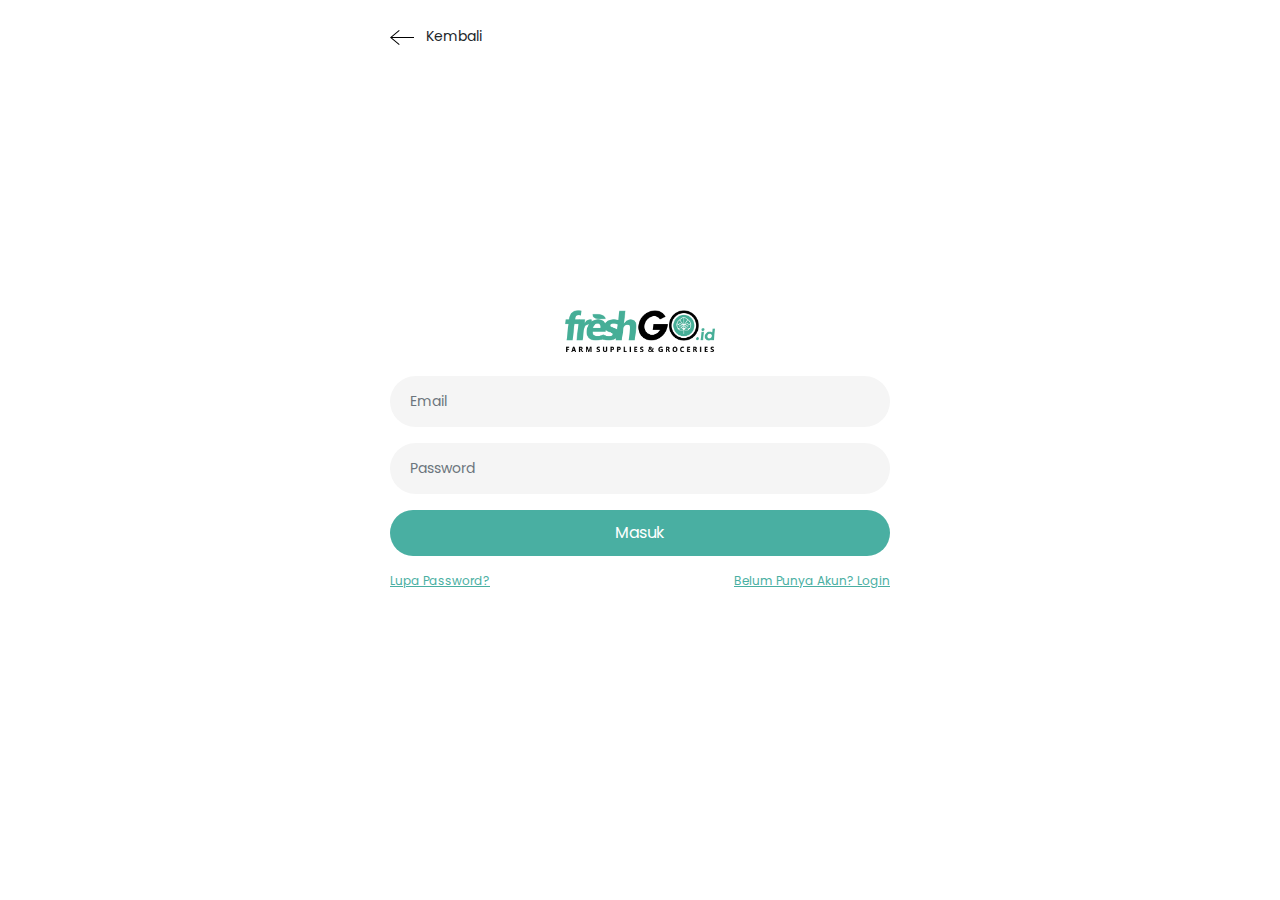
<file: login.html>
<!DOCTYPE html>
<html lang="en">

<head>
    <!-- Required meta tags -->
    <meta charset="utf-8" />
    <meta name="viewport" content="width=device-width, initial-scale=1" />
    <meta name="keywords"
        content="freshgogo, freshgo indonesia, freshgo bandung, freshgo contacts, freshgo review, freshgo app, delivery, freshgo devlivery, freshgo indonesia, web freshgo, web freshgo id, web freshgo indonesia, freshgo, buah freshgo, sayur freshgo, beli buah, beli sayur, farm supplies, supply chain management, mitra freshgo, freshgo cloud warehouse, warehouse, cloud,  freshgo id, freshgo sayur, freshgo buah, buah, sayur, jual buah, jual sayur, buah freshgo, sayur freshgo, mitra freshgo, umkm, supplier, buah segar, buah online, beli online, jual buah online, jual sayur online, fruit box, buah & sayuran pesan antar, grosir buah & sayuran, toko buah dan sayuran, salad buah & sayuran, buah & sayur organik, grosir buah impor, parcel buah murah, jual buah segar online, fresh market, distributor buah & sayuran, buah alpukat, buah jeruk & lemon, aplikasi supermarket, hampers buah, Parcel buah bandung, Parcel buah jakarta, Parcel buah online, grosir buah import bandung, grosir buah import jakarta">
    <meta name="description"
        content="Fresh Go Indonesia, Freshgo Farm Supplies & Online Groceries. Menyediakan berbagai sayuran dan buah-buahan yang dijual secara online">
    <meta name="author" content="Freshgo Indonesia">
    <meta name="title" content="Freshgo Indonesia | Farm Supplies & Online Groceries Indonesia">
    <!-- Bootstrap CSS -->

    <link rel="preconnect" href="https://fonts.gstatic.com">
    <link preload
        href="https://fonts.googleapis.com/css2?family=Poppins:wght@200;300;400;500;600;700;800;900&display=swap"
        rel="stylesheet">
    <link rel="stylesheet" href="./assets/css/bootstrap.min.css">
    <link rel="stylesheet" href="./assets/css/index.css" />

    <title>Freshgo Indonesia | Login</title>
</head>

<body>
    <div class="fixed-top login-form mx-auto py-4 bg-white">
        <div class="container px-md-0 px-3">

            <a href="#" class="text-dark text-decoration-none fs-7">

                <svg width="24" height="24" style="transform: rotate(180deg);" xmlns="http://www.w3.org/2000/svg"
                    fill-rule="evenodd" clip-rule="evenodd">
                    <path d="M21.883 12l-7.527 6.235.644.765 9-7.521-9-7.479-.645.764 7.529 6.236h-21.884v1h21.883z" />
                </svg>
                <span class="ms-2">Kembali</span>

            </a>
        </div>
    </div>
    <div class="d-flex align-items-center justify-content-center min-vh-100">
        <div class="container login-form px-md-0 px-3">

            <div class="d-flex align-items-start justify-content-between">
                <img width="150px" class="mb-4 mx-auto" height="auto" src="./assets/img/logo-freshgo-new.png" alt="">
            </div>

            <form method="post" action="#">
                <div class="mb-3">
                    <label style="display: none;" for="email" class="form-label fs-7 fw-bold"></label>
                    <input type="email" class="form-control custom rounded-pill fs-7 form-padding" id="email"
                        placeholder="Email">
                </div>


                <div class="mb-3">
                    <label style="display: none;" for="password" class="form-label fs-7 fw-bold"></label>
                    <input type="password" class="form-control custom rounded-pill fs-7 form-padding" id="password"
                        placeholder="Password">
                </div>
            </form>


            <div class="">
                <button type="submit"
                    class="btn form-padding bg-teal hover-teal-darken w-100 text-white rounded-pill">Masuk</button>
            </div>
            </form>
            <div class="d-flex justify-content-between mt-3">
                <a href="#" class="fs-8 text-teal">Lupa Password?</a>
                <a href="register.html" class="fs-8 text-teal">Belum Punya Akun? Login</a>
            </div>
        </div>
    </div>
</body>

</html>
</file>
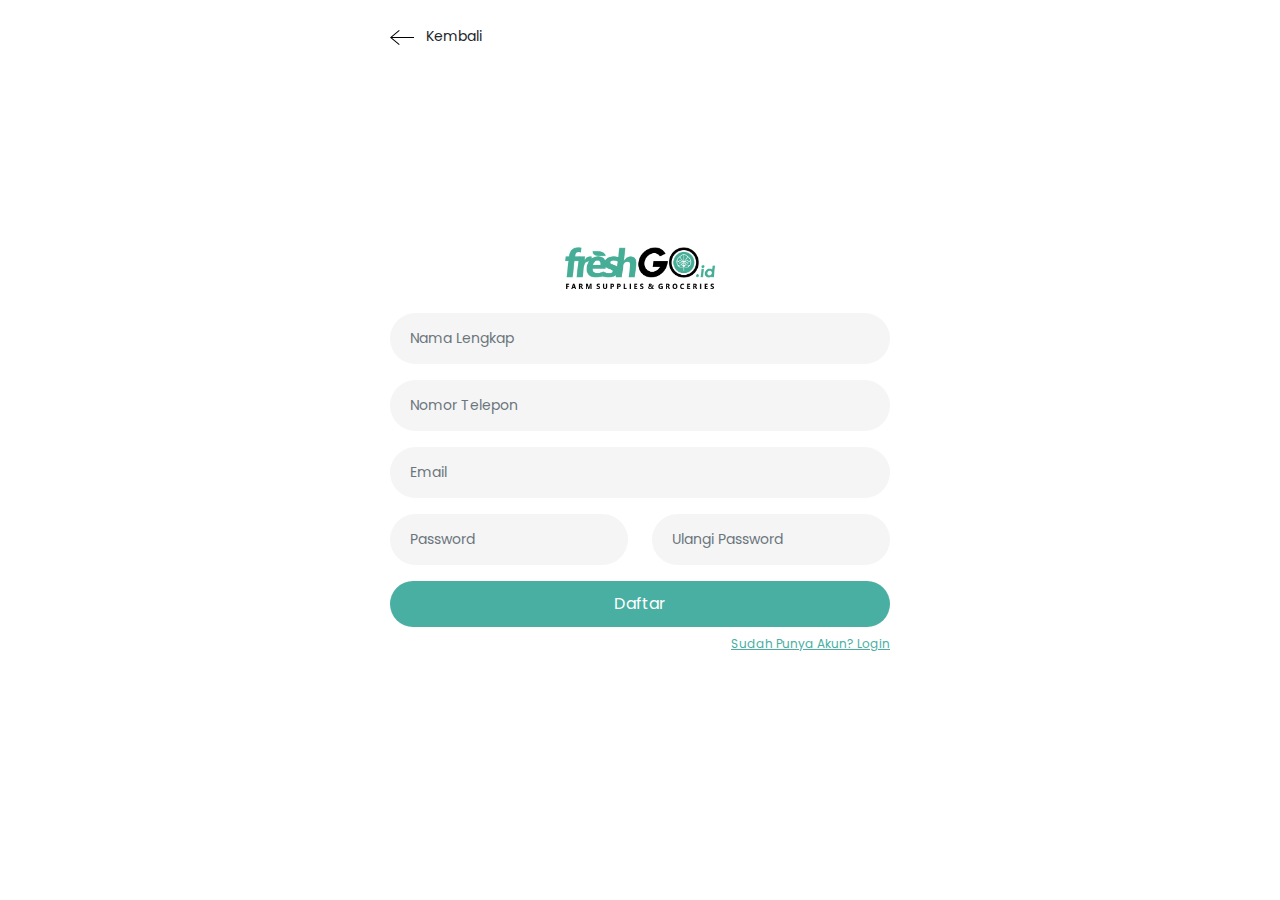
<file: register.html>
<!DOCTYPE html>
<html lang="en">

<head>
    <!-- Required meta tags -->
    <meta charset="utf-8" />
    <meta name="viewport" content="width=device-width, initial-scale=1" />
    <meta name="keywords"
        content="freshgogo, freshgo indonesia, freshgo bandung, freshgo contacts, freshgo review, freshgo app, delivery, freshgo devlivery, freshgo indonesia, web freshgo, web freshgo id, web freshgo indonesia, freshgo, buah freshgo, sayur freshgo, beli buah, beli sayur, farm supplies, supply chain management, mitra freshgo, freshgo cloud warehouse, warehouse, cloud,  freshgo id, freshgo sayur, freshgo buah, buah, sayur, jual buah, jual sayur, buah freshgo, sayur freshgo, mitra freshgo, umkm, supplier, buah segar, buah online, beli online, jual buah online, jual sayur online, fruit box, buah & sayuran pesan antar, grosir buah & sayuran, toko buah dan sayuran, salad buah & sayuran, buah & sayur organik, grosir buah impor, parcel buah murah, jual buah segar online, fresh market, distributor buah & sayuran, buah alpukat, buah jeruk & lemon, aplikasi supermarket, hampers buah, Parcel buah bandung, Parcel buah jakarta, Parcel buah online, grosir buah import bandung, grosir buah import jakarta">
    <meta name="description"
        content="Fresh Go Indonesia, Freshgo Farm Supplies & Online Groceries. Menyediakan berbagai sayuran dan buah-buahan yang dijual secara online">
    <meta name="author" content="Freshgo Indonesia">
    <meta name="title" content="Freshgo Indonesia | Farm Supplies & Online Groceries Indonesia">
    <!-- Bootstrap CSS -->

    <link rel="preconnect" href="https://fonts.gstatic.com">
    <link preload
        href="https://fonts.googleapis.com/css2?family=Poppins:wght@200;300;400;500;600;700;800;900&display=swap"
        rel="stylesheet">
    <link rel="stylesheet" href="./assets/css/bootstrap.min.css">
    <link rel="stylesheet" href="./assets/css/index.css" />
    <link rel="stylesheet" href="./assets/css/swiper-bundle.min.css">

    <title>Freshgo Indonesia | Login</title>
</head>

<body>
    <div class="fixed-top login-form mx-auto py-4 bg-white">
        <div class="container px-md-0 px-3">

            <a href="#" class="text-dark text-decoration-none fs-7">

                <svg width="24" height="24" style="transform: rotate(180deg);" xmlns="http://www.w3.org/2000/svg"
                    fill-rule="evenodd" clip-rule="evenodd">
                    <path d="M21.883 12l-7.527 6.235.644.765 9-7.521-9-7.479-.645.764 7.529 6.236h-21.884v1h21.883z" />
                </svg>
                <span class="ms-2">Kembali</span>

            </a>
        </div>
    </div>
    <div class="d-flex align-items-center justify-content-center min-vh-100 mt-md-0 mt-5">
        <div class="container login-form px-md-0 px-3">
            <div class="d-flex align-items-start justify-content-between">

                <img width="150px" class="mb-4 mx-auto" height="auto" src="./assets/img/logo-freshgo-new.png" alt="">
            </div>
            <div class="d-flex align-items-start justify-content-between">
                <div class="mr-3">
                </div>
            </div>

            <form method="post" action="#">
                <div class="mb-3">
                    <label style="display: none;" for="nama_lengkap" class="form-label fs-7 fw-bold"></label>
                    <input type="text" class="form-control custom rounded-pill fs-7 form-padding" id="nama_lengkap"
                        placeholder="Nama Lengkap">
                </div>
                <div class="mb-3">
                    <label style="display: none;" for="no_telp" class="form-label fs-7 fw-bold"></label>
                    <input type="number" class="form-control custom rounded-pill fs-7 form-padding" id="no_telp"
                        placeholder="Nomor Telepon">
                </div>
                <div class="mb-3">
                    <label style="display: none;" for="email" class="form-label fs-7 fw-bold"></label>
                    <input type="email" class="form-control custom rounded-pill fs-7 form-padding" id="email"
                        placeholder="Email">
                </div>
                <div class="row row-cols-md-2">
                    <div class="col-md-6">
                        <div class="mb-3">
                            <label style="display: none;" for="password" class="form-label fs-7 fw-bold"></label>
                            <input type="password" class="form-control custom rounded-pill fs-7 form-padding"
                                id="password" placeholder="Password">
                        </div>
                    </div>
                    <div class="col-md-6">
                        <div class="mb-3">
                            <label style="display: none;" for="password" class="form-label fs-7 fw-bold"></label>
                            <input type="password" class="form-control custom rounded-pill fs-7 form-padding"
                                id="password" placeholder="Ulangi Password">
                        </div>
                    </div>
                </div>
                <div class="">
                    <button type="submit"
                        class="btn form-padding bg-teal hover-teal-darken w-100 text-white rounded-pill">Daftar</button>
                </div>
            </form>

            <a href="login.html" class="fs-8 text-teal text-end d-block mt-2">Sudah Punya Akun? Login</a>

        </div>
    </div>
</body>

</html>
</file>
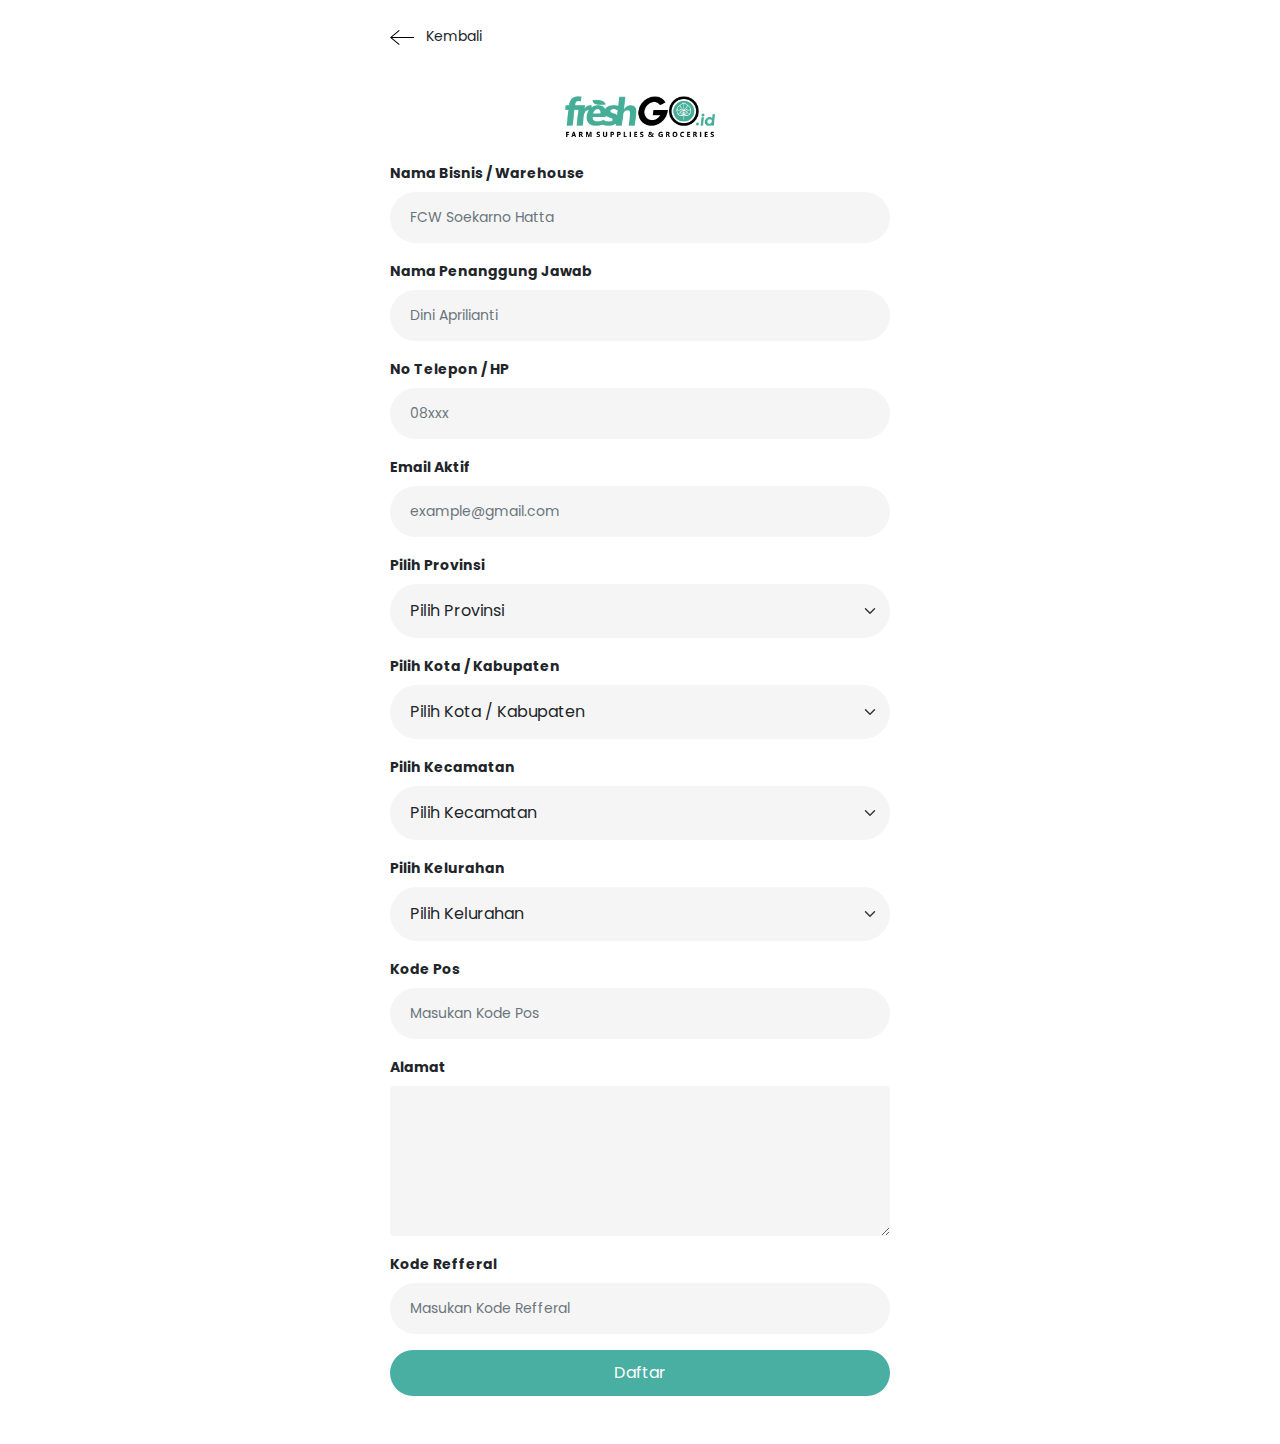
<file: registrasi-fcw.html>
<!DOCTYPE html>
<html lang="en">

<head>
    <!-- Required meta tags -->
    <meta charset="utf-8" />
    <meta name="viewport" content="width=device-width, initial-scale=1" />
    <meta name="keywords"
        content="freshgogo, freshgo indonesia, freshgo bandung, freshgo contacts, freshgo review, freshgo app, delivery, freshgo devlivery, freshgo indonesia, web freshgo, web freshgo id, web freshgo indonesia, freshgo, buah freshgo, sayur freshgo, beli buah, beli sayur, farm supplies, supply chain management, mitra freshgo, freshgo cloud warehouse, warehouse, cloud,  freshgo id, freshgo sayur, freshgo buah, buah, sayur, jual buah, jual sayur, buah freshgo, sayur freshgo, mitra freshgo, umkm, supplier, buah segar, buah online, beli online, jual buah online, jual sayur online, fruit box, buah & sayuran pesan antar, grosir buah & sayuran, toko buah dan sayuran, salad buah & sayuran, buah & sayur organik, grosir buah impor, parcel buah murah, jual buah segar online, fresh market, distributor buah & sayuran, buah alpukat, buah jeruk & lemon, aplikasi supermarket, hampers buah, Parcel buah bandung, Parcel buah jakarta, Parcel buah online, grosir buah import bandung, grosir buah import jakarta">
    <meta name="description"
        content="Fresh Go Indonesia, Freshgo Farm Supplies & Online Groceries. Menyediakan berbagai sayuran dan buah-buahan yang dijual secara online">
    <meta name="author" content="Freshgo Indonesia">
    <meta name="title" content="Freshgo Indonesia | Farm Supplies & Online Groceries Indonesia">
    <!-- Bootstrap CSS -->

    <link rel="preconnect" href="https://fonts.gstatic.com">
    <link preload
        href="https://fonts.googleapis.com/css2?family=Poppins:wght@200;300;400;500;600;700;800;900&display=swap"
        rel="stylesheet">
    <link rel="stylesheet" href="./assets/css/bootstrap.min.css">
    <link rel="stylesheet" href="./assets/css/index.css" />

    <title>Freshgo Indonesia | Login</title>
</head>

<body>
    <div class="fixed-top login-form mx-auto py-4 bg-white">
        <div class="container px-md-0 px-3">

            <a href="#" class="text-dark text-decoration-none fs-7">

                <svg width="24" height="24" style="transform: rotate(180deg);" xmlns="http://www.w3.org/2000/svg"
                    fill-rule="evenodd" clip-rule="evenodd">
                    <path d="M21.883 12l-7.527 6.235.644.765 9-7.521-9-7.479-.645.764 7.529 6.236h-21.884v1h21.883z" />
                </svg>
                <span class="ms-2">Kembali</span>

            </a>
        </div>
    </div>
    <div class="d-flex align-items-center justify-content-center py-5 min-vh-100 mt-5">
        <div class="container login-form px-md-0 px-3">
            <div class="d-flex align-items-start justify-content-between">

                <img width="150px" class="mb-4 mx-auto" height="auto" src="./assets/img/logo-freshgo-new.png" alt="">
            </div>
            <div class="d-flex align-items-start justify-content-between">
                <div class="mr-3">
                </div>
            </div>

            <form method="post" action="#">
                <div class="mb-3">
                    <label for="nama_bisnis" class="form-label fs-7 fw-bold">Nama Bisnis / Warehouse</label>
                    <input type="text" class="form-control custom rounded-pill fs-7 form-padding" id="nama_bisnis"
                        placeholder="FCW Soekarno Hatta">
                </div>
                <div class="mb-3">
                    <label for="pj" class="form-label fs-7 fw-bold">Nama Penanggung Jawab</label>
                    <input type="text" class="form-control custom rounded-pill fs-7 form-padding" id="pj"
                        placeholder="Dini Aprilianti">
                </div>
                <div class="mb-3">
                    <label for="no_telp" class="form-label fs-7 fw-bold">No Telepon / HP</label>
                    <input type="number" class="form-control custom rounded-pill fs-7 form-padding" id="no_telp"
                        placeholder="08xxx">
                </div>
                <div class="mb-3">
                    <label for="email" class="form-label fs-7 fw-bold">Email Aktif</label>
                    <input type="number" class="form-control custom rounded-pill fs-7 form-padding" id="email"
                        placeholder="example@gmail.com">
                </div>
                <div class="mb-3">
                    <label for="provinsi" class="form-label fs-7 fw-bold">Pilih Provinsi</label>
                    <select class="form-select custom rounded-pill" name="provinsi" id="provinsi">
                        <option value="null" selected>Pilih Provinsi</option>
                        <option value="Jawa Barat">Jawab Barat</option>
                    </select>
                </div>
                <div class="mb-3">
                    <label for="kota" class="form-label fs-7 fw-bold">Pilih Kota / Kabupaten</label>
                    <select class="form-select custom rounded-pill" name="kota" id="kota">
                        <option value="null" selected>Pilih Kota / Kabupaten</option>
                        <option value="Jawa Barat">Bandung</option>
                    </select>
                </div>
                <div class="mb-3">
                    <label for="kecamatan" class="form-label fs-7 fw-bold">Pilih Kecamatan</label>
                    <select class="form-select custom rounded-pill" name="kecamatan" id="kecamatan">
                        <option value="null" selected>Pilih Kecamatan</option>
                        <option value="Cibeunying Kidul">Cibeunying Kidul</option>
                    </select>
                </div>
                <div class="mb-3">
                    <label for="kelurahan" class="form-label fs-7 fw-bold">Pilih Kelurahan</label>
                    <select class="form-select custom rounded-pill" name="kelurahan" id="kelurahan">
                        <option value="null" selected>Pilih Kelurahan</option>
                        <option value="Padasuka">Padasuka</option>
                    </select>
                </div>
                <div class="mb-3">
                    <label for="kode_pos" class="form-label fs-7 fw-bold">Kode Pos</label>
                    <input type="text" class="form-control custom rounded-pill fs-7 form-padding" id="kode_pos"
                        placeholder="Masukan Kode Pos">
                </div>
                <div class="mb-3">
                    <label for="alamat" class="form-label fs-7 fw-bold">Alamat</label>
                    <textarea class="form-control custom" name="alamat" id="alamat" cols="15" rows="5"></textarea>
                </div>
                <div class="mb-3">
                    <label for="refferal" class="form-label fs-7 fw-bold">Kode Refferal</label>
                    <input type="text" class="form-control custom rounded-pill fs-7 form-padding" id="refferal"
                        placeholder="Masukan Kode Refferal">
                </div>
                <div class="">
                    <button type="submit"
                        class="btn form-padding bg-teal hover-teal-darken w-100 text-white rounded-pill">Daftar</button>
                </div>
            </form>

        </div>
    </div>
</body>

</html>
</file>
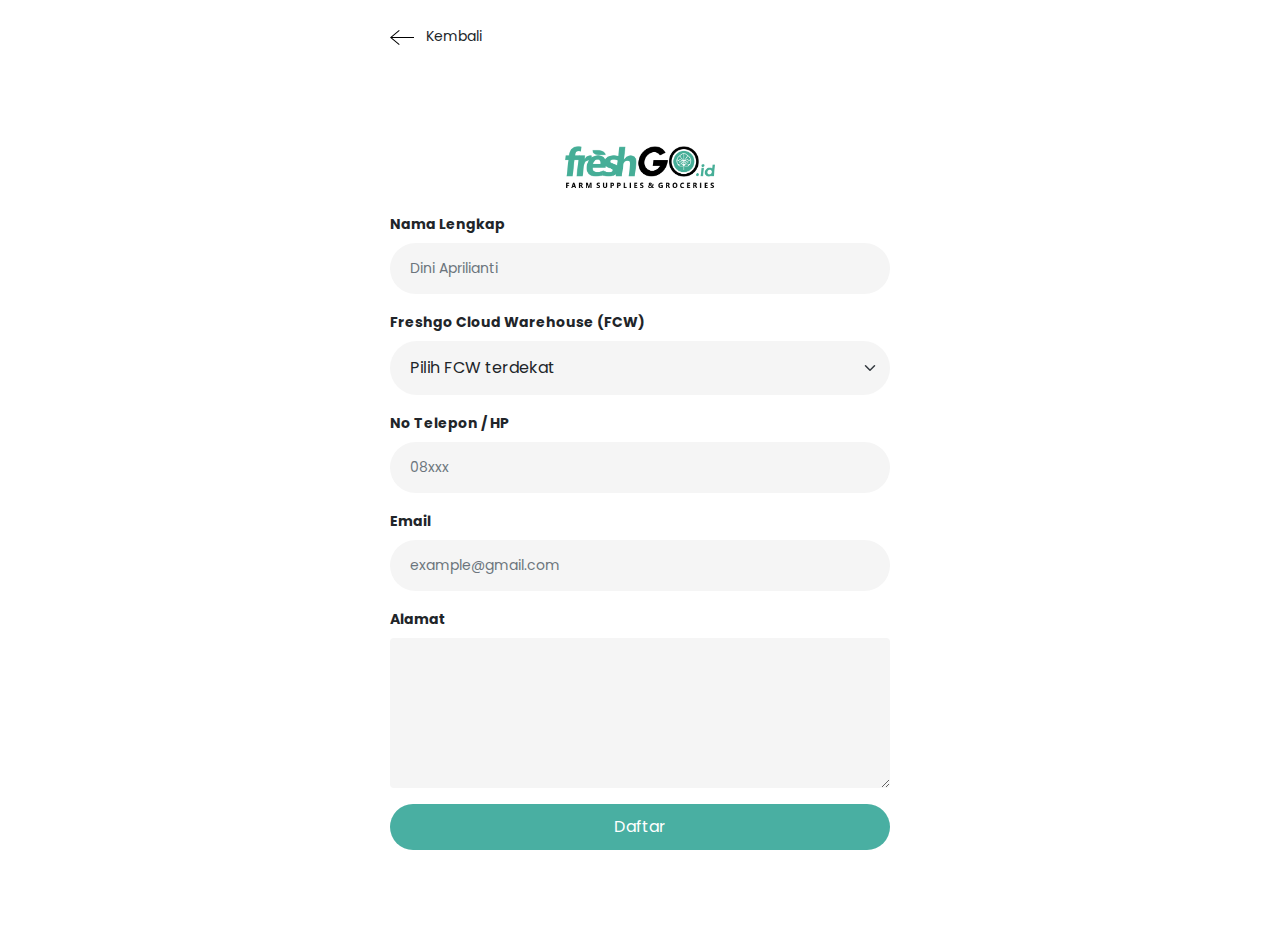
<file: registrasi-reseller.html>
<!DOCTYPE html>
<html lang="en">

<head>
    <!-- Required meta tags -->
    <meta charset="utf-8" />
    <meta name="viewport" content="width=device-width, initial-scale=1" />
    <meta name="keywords"
        content="freshgogo, freshgo indonesia, freshgo bandung, freshgo contacts, freshgo review, freshgo app, delivery, freshgo devlivery, freshgo indonesia, web freshgo, web freshgo id, web freshgo indonesia, freshgo, buah freshgo, sayur freshgo, beli buah, beli sayur, farm supplies, supply chain management, mitra freshgo, freshgo cloud warehouse, warehouse, cloud,  freshgo id, freshgo sayur, freshgo buah, buah, sayur, jual buah, jual sayur, buah freshgo, sayur freshgo, mitra freshgo, umkm, supplier, buah segar, buah online, beli online, jual buah online, jual sayur online, fruit box, buah & sayuran pesan antar, grosir buah & sayuran, toko buah dan sayuran, salad buah & sayuran, buah & sayur organik, grosir buah impor, parcel buah murah, jual buah segar online, fresh market, distributor buah & sayuran, buah alpukat, buah jeruk & lemon, aplikasi supermarket, hampers buah, Parcel buah bandung, Parcel buah jakarta, Parcel buah online, grosir buah import bandung, grosir buah import jakarta">
    <meta name="description"
        content="Fresh Go Indonesia, Freshgo Farm Supplies & Online Groceries. Menyediakan berbagai sayuran dan buah-buahan yang dijual secara online">
    <meta name="author" content="Freshgo Indonesia">
    <meta name="title" content="Freshgo Indonesia | Farm Supplies & Online Groceries Indonesia">
    <!-- Bootstrap CSS -->

    <link rel="preconnect" href="https://fonts.gstatic.com">
    <link preload
        href="https://fonts.googleapis.com/css2?family=Poppins:wght@200;300;400;500;600;700;800;900&display=swap"
        rel="stylesheet">
    <link rel="stylesheet" href="./assets/css/bootstrap.min.css">
    <link rel="stylesheet" href="./assets/css/index.css" />

    <title>Freshgo Indonesia | Login</title>
</head>

<body>
    <div class="fixed-top login-form mx-auto py-4 bg-white">
        <div class="container px-md-0 px-3">

            <a href="#" class="text-dark text-decoration-none fs-7">

                <svg width="24" height="24" style="transform: rotate(180deg);" xmlns="http://www.w3.org/2000/svg"
                    fill-rule="evenodd" clip-rule="evenodd">
                    <path d="M21.883 12l-7.527 6.235.644.765 9-7.521-9-7.479-.645.764 7.529 6.236h-21.884v1h21.883z" />
                </svg>
                <span class="ms-2">Kembali</span>

            </a>
        </div>
    </div>
    <div class="d-flex align-items-center justify-content-center py-5 min-vh-100 mt-5">
        <div class="container login-form px-md-0 px-3">
            <div class="d-flex align-items-start justify-content-between">

                <img width="150px" class="mb-4 mx-auto" height="auto" src="./assets/img/logo-freshgo-new.png" alt="">
            </div>
            <div class="d-flex align-items-start justify-content-between">
                <div class="mr-3">
                </div>
            </div>

            <form method="post" action="#">
                <div class="mb-3">
                    <label for="nama_lengkap" class="form-label fs-7 fw-bold">Nama Lengkap</label>
                    <input type="text" class="form-control custom rounded-pill fs-7 form-padding" id="nama_lengkap"
                        placeholder="Dini Aprilianti">
                </div>
                <div class="mb-3">
                    <label for="fcw" class="form-label fs-7 fw-bold">Freshgo Cloud Warehouse (FCW)</label>
                    <select class="form-select custom rounded-pill" name="fcw" id="fcw">
                        <option value="null" selected>Pilih FCW terdekat</option>
                        <option value="FCW Soetta">FCW Soetta</option>
                    </select>
                </div>
                <div class="mb-3">
                    <label for="no_telp" class="form-label fs-7 fw-bold">No Telepon / HP</label>
                    <input type="number" class="form-control custom rounded-pill fs-7 form-padding" id="no_telp"
                        placeholder="08xxx">
                </div>
                <div class="mb-3">
                    <label for="email" class="form-label fs-7 fw-bold">Email</label>
                    <input type="number" class="form-control custom rounded-pill fs-7 form-padding" id="email"
                        placeholder="example@gmail.com">
                </div>
                <div class="mb-3">
                    <label for="alamat" class="form-label fs-7 fw-bold">Alamat</label>
                    <textarea class="form-control custom" name="alamat" id="alamat" cols="15" rows="5"></textarea>
                </div>
                <div class="">
                    <button type="submit"
                        class="btn form-padding bg-teal hover-teal-darken w-100 text-white rounded-pill">Daftar</button>
                </div>
            </form>
        </div>
    </div>
</body>

</html>
</file>
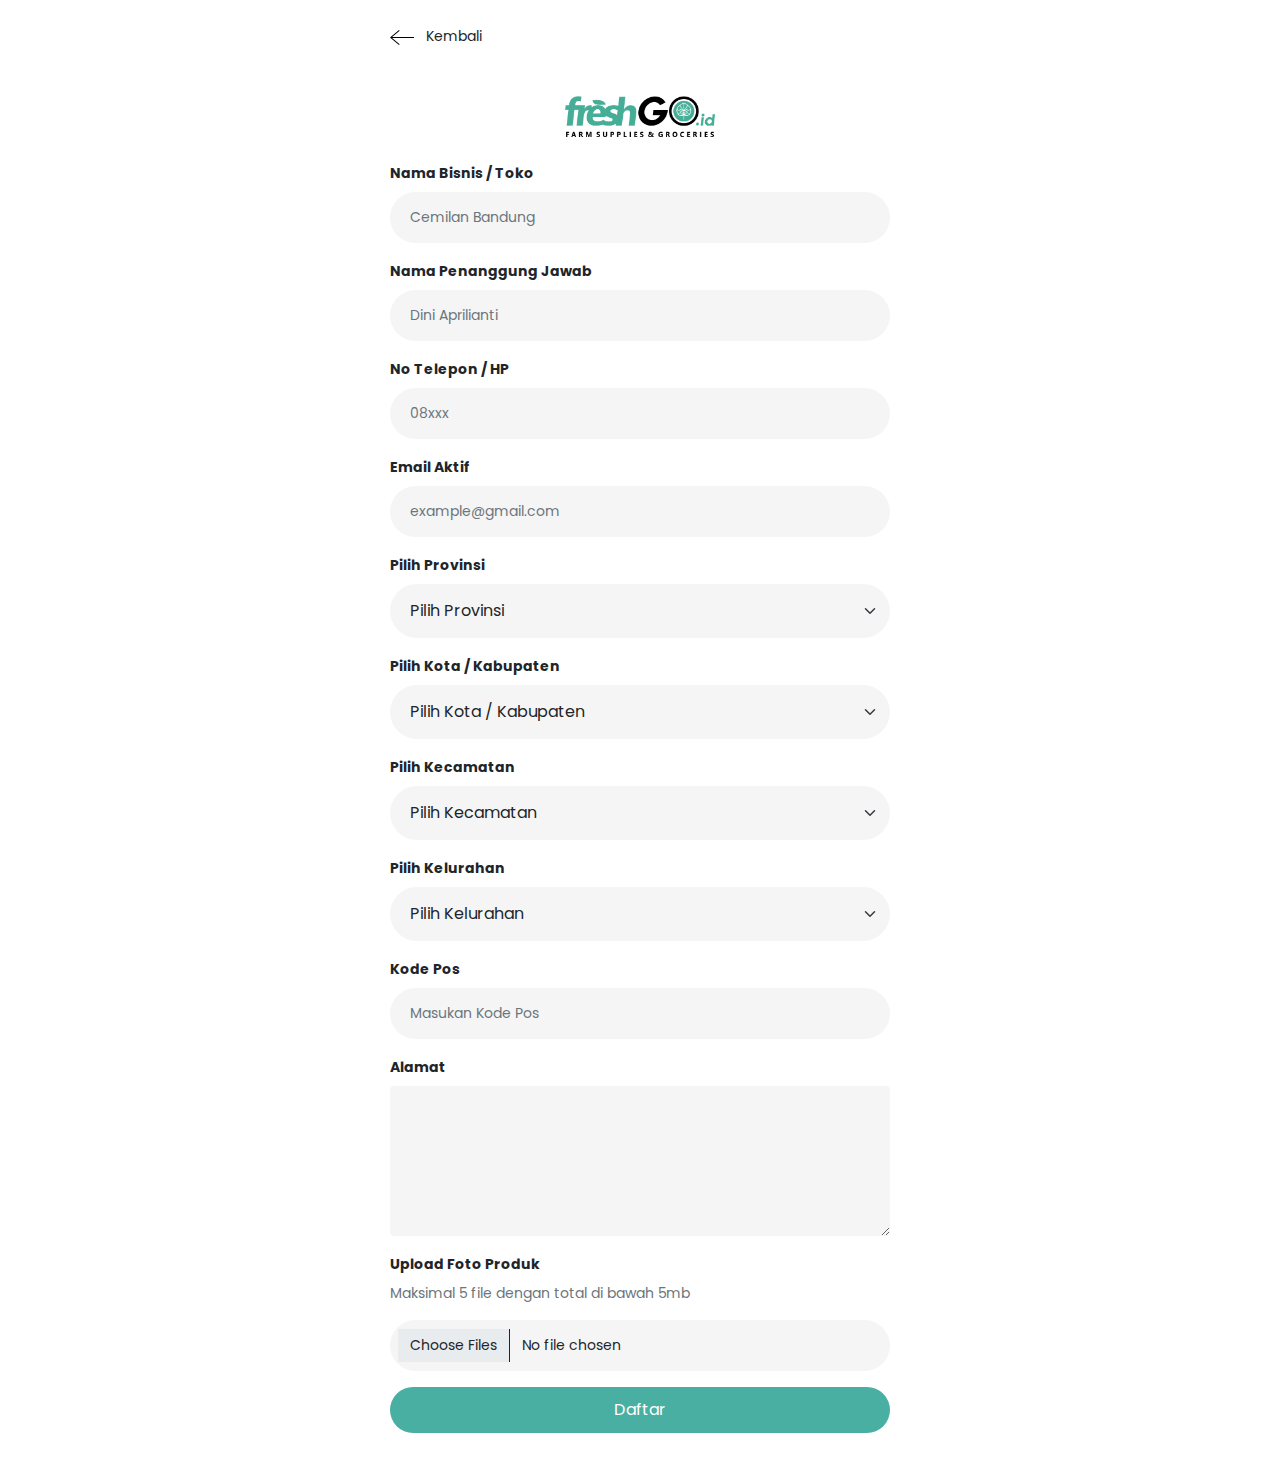
<file: registrasi-umkm.html>
<!DOCTYPE html>
<html lang="en">

<head>
    <!-- Required meta tags -->
    <meta charset="utf-8" />
    <meta name="viewport" content="width=device-width, initial-scale=1" />
    <meta name="keywords"
        content="freshgogo, freshgo indonesia, freshgo bandung, freshgo contacts, freshgo review, freshgo app, delivery, freshgo devlivery, freshgo indonesia, web freshgo, web freshgo id, web freshgo indonesia, freshgo, buah freshgo, sayur freshgo, beli buah, beli sayur, farm supplies, supply chain management, mitra freshgo, freshgo cloud warehouse, warehouse, cloud,  freshgo id, freshgo sayur, freshgo buah, buah, sayur, jual buah, jual sayur, buah freshgo, sayur freshgo, mitra freshgo, umkm, supplier, buah segar, buah online, beli online, jual buah online, jual sayur online, fruit box, buah & sayuran pesan antar, grosir buah & sayuran, toko buah dan sayuran, salad buah & sayuran, buah & sayur organik, grosir buah impor, parcel buah murah, jual buah segar online, fresh market, distributor buah & sayuran, buah alpukat, buah jeruk & lemon, aplikasi supermarket, hampers buah, Parcel buah bandung, Parcel buah jakarta, Parcel buah online, grosir buah import bandung, grosir buah import jakarta">
    <meta name="description"
        content="Fresh Go Indonesia, Freshgo Farm Supplies & Online Groceries. Menyediakan berbagai sayuran dan buah-buahan yang dijual secara online">
    <meta name="author" content="Freshgo Indonesia">
    <meta name="title" content="Freshgo Indonesia | Farm Supplies & Online Groceries Indonesia">
    <!-- Bootstrap CSS -->

    <link rel="preconnect" href="https://fonts.gstatic.com">
    <link preload
        href="https://fonts.googleapis.com/css2?family=Poppins:wght@200;300;400;500;600;700;800;900&display=swap"
        rel="stylesheet">
    <link rel="stylesheet" href="./assets/css/bootstrap.min.css">
    <link rel="stylesheet" href="./assets/css/index.css" />

    <title>Freshgo Indonesia | Login</title>
</head>

<body>
    <div class="fixed-top login-form mx-auto py-4 bg-white">
        <div class="container px-md-0 px-3">

            <a href="#" class="text-dark text-decoration-none fs-7">

                <svg width="24" height="24" style="transform: rotate(180deg);" xmlns="http://www.w3.org/2000/svg"
                    fill-rule="evenodd" clip-rule="evenodd">
                    <path d="M21.883 12l-7.527 6.235.644.765 9-7.521-9-7.479-.645.764 7.529 6.236h-21.884v1h21.883z" />
                </svg>
                <span class="ms-2">Kembali</span>

            </a>
        </div>
    </div>
    <div class="d-flex align-items-center justify-content-center py-5 min-vh-100 mt-5">
        <div class="container login-form px-md-0 px-3">
            <div class="d-flex align-items-start justify-content-between">

                <img width="150px" class="mb-4 mx-auto" height="auto" src="./assets/img/logo-freshgo-new.png" alt="">
            </div>
            <div class="d-flex align-items-start justify-content-between">
                <div class="mr-3">
                </div>
            </div>

            <form method="post" action="#">
                <div class="mb-3">
                    <label for="nama_bisnis" class="form-label fs-7 fw-bold">Nama Bisnis / Toko</label>
                    <input type="text" class="form-control custom rounded-pill fs-7 form-padding" id="nama_bisnis"
                        placeholder="Cemilan Bandung">
                </div>
                <div class="mb-3">
                    <label for="pj" class="form-label fs-7 fw-bold">Nama Penanggung Jawab</label>
                    <input type="text" class="form-control custom rounded-pill fs-7 form-padding" id="pj"
                        placeholder="Dini Aprilianti">
                </div>
                <div class="mb-3">
                    <label for="no_telp" class="form-label fs-7 fw-bold">No Telepon / HP</label>
                    <input type="number" class="form-control custom rounded-pill fs-7 form-padding" id="no_telp"
                        placeholder="08xxx">
                </div>
                <div class="mb-3">
                    <label for="email" class="form-label fs-7 fw-bold">Email Aktif</label>
                    <input type="number" class="form-control custom rounded-pill fs-7 form-padding" id="email"
                        placeholder="example@gmail.com">
                </div>
                <div class="mb-3">
                    <label for="provinsi" class="form-label fs-7 fw-bold">Pilih Provinsi</label>
                    <select class="form-select custom rounded-pill" name="provinsi" id="provinsi">
                        <option value="null" selected>Pilih Provinsi</option>
                        <option value="Jawa Barat">Jawab Barat</option>
                    </select>
                </div>
                <div class="mb-3">
                    <label for="kota" class="form-label fs-7 fw-bold">Pilih Kota / Kabupaten</label>
                    <select class="form-select custom rounded-pill" name="kota" id="kota">
                        <option value="null" selected>Pilih Kota / Kabupaten</option>
                        <option value="Jawa Barat">Bandung</option>
                    </select>
                </div>
                <div class="mb-3">
                    <label for="kecamatan" class="form-label fs-7 fw-bold">Pilih Kecamatan</label>
                    <select class="form-select custom rounded-pill" name="kecamatan" id="kecamatan">
                        <option value="null" selected>Pilih Kecamatan</option>
                        <option value="Cibeunying Kidul">Cibeunying Kidul</option>
                    </select>
                </div>
                <div class="mb-3">
                    <label for="kelurahan" class="form-label fs-7 fw-bold">Pilih Kelurahan</label>
                    <select class="form-select custom rounded-pill" name="kelurahan" id="kelurahan">
                        <option value="null" selected>Pilih Kelurahan</option>
                        <option value="Padasuka">Padasuka</option>
                    </select>
                </div>
                <div class="mb-3">
                    <label for="kode_pos" class="form-label fs-7 fw-bold">Kode Pos</label>
                    <input type="text" class="form-control custom rounded-pill fs-7 form-padding" id="kode_pos"
                        placeholder="Masukan Kode Pos">
                </div>
                <div class="mb-3">
                    <label for="alamat" class="form-label fs-7 fw-bold">Alamat</label>
                    <textarea class="form-control custom" name="alamat" id="alamat" cols="15" rows="5"></textarea>
                </div>
                <div class="mb-3">
                    <label for="refferal" class="form-label fs-7 fw-bold">Upload Foto Produk</label>
                    <p class="text-muted fs-7">Maksimal 5 file dengan total di bawah 5mb</p>
                    <input type="file" multiple class="form-control custom rounded-pill fs-7 form-padding" id="refferal"
                        placeholder="Pilih beberapa file produk pilihan Anda">
                </div>
                <div class="">
                    <button type="submit"
                        class="btn form-padding bg-teal hover-teal-darken w-100 text-white rounded-pill">Daftar</button>
                </div>
            </form>
        </div>
    </div>
</body>

</html>
</file>
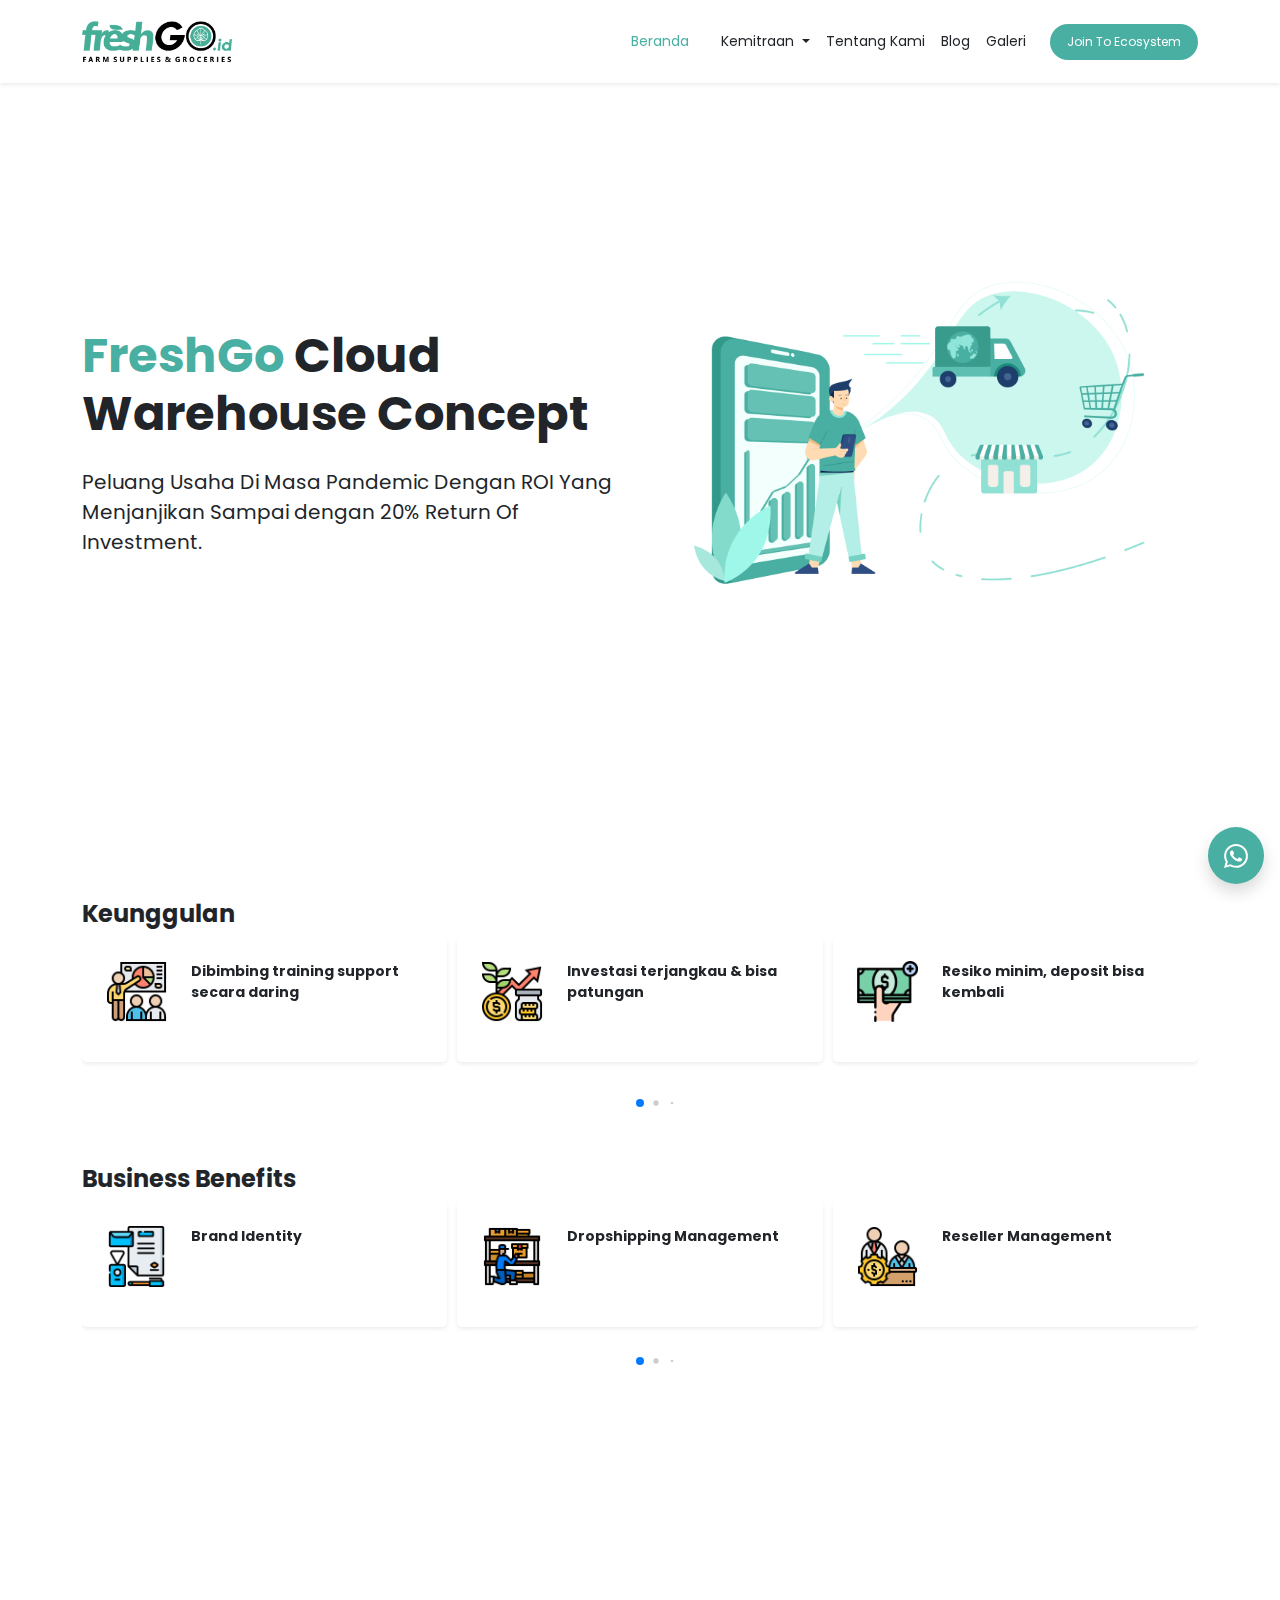
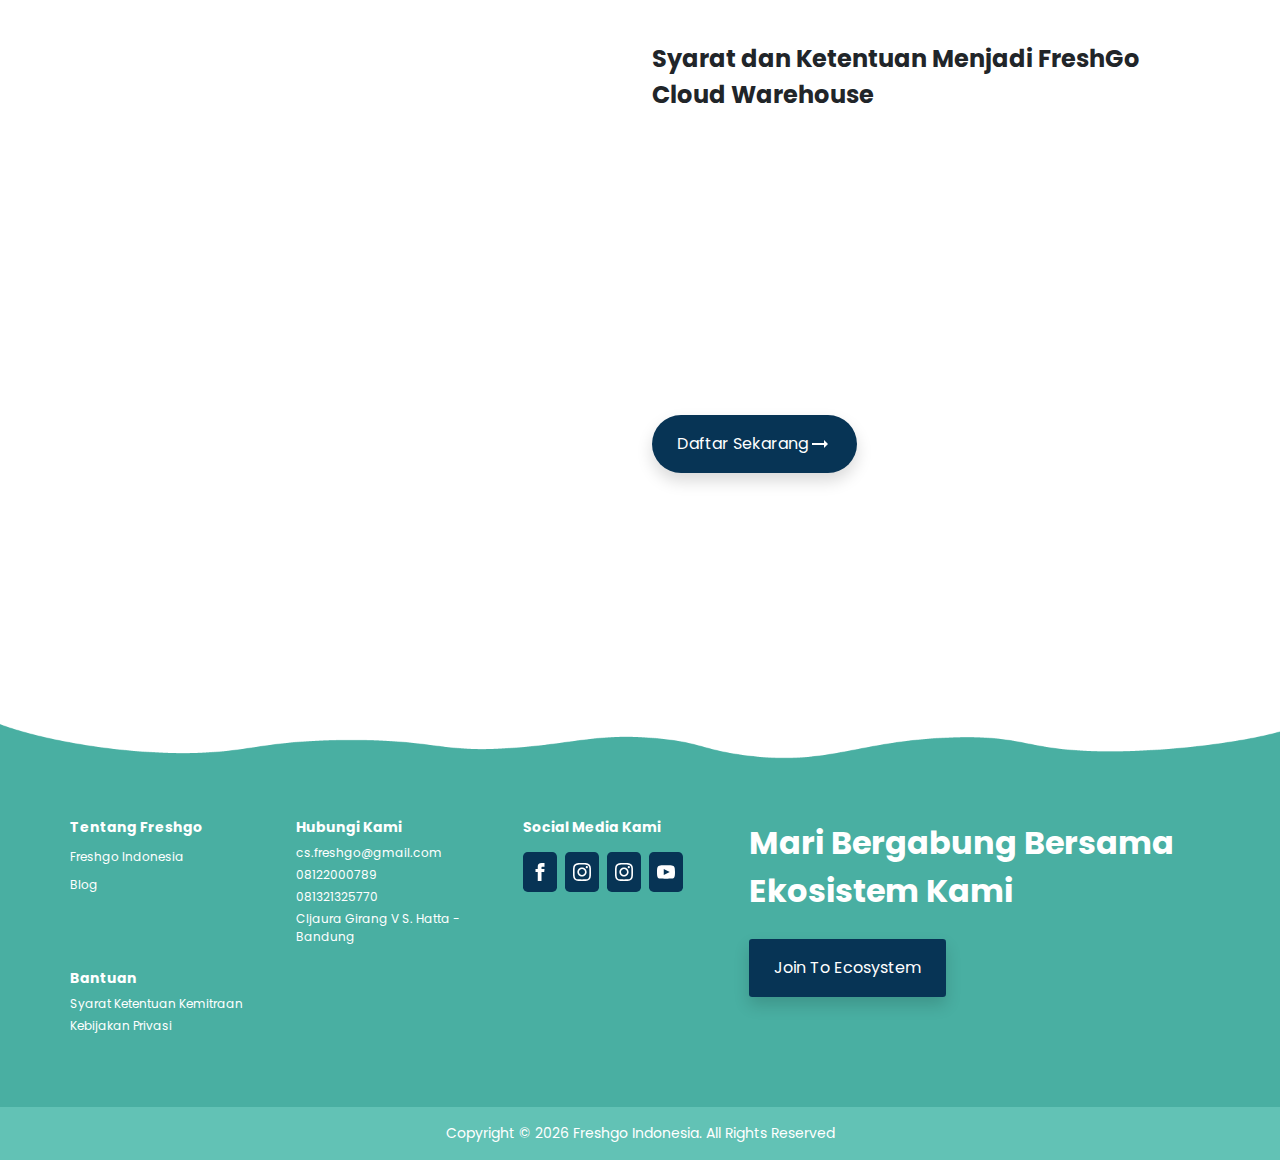
<file: syarat-ketentuan-fcw.html>
<!DOCTYPE html>
<html lang="en">

<head>
    <!-- Required meta tags -->
    <meta charset="utf-8" />
    <meta name="viewport" content="width=device-width, initial-scale=1" />
    <meta name="keywords"
        content="freshgogo, freshgo indonesia, freshgo bandung, freshgo contacts, freshgo review, freshgo app, delivery, freshgo devlivery, freshgo indonesia, web freshgo, web freshgo id, web freshgo indonesia, freshgo, buah freshgo, sayur freshgo, beli buah, beli sayur, farm supplies, supply chain management, mitra freshgo, freshgo cloud warehouse, warehouse, cloud,  freshgo id, freshgo sayur, freshgo buah, buah, sayur, jual buah, jual sayur, buah freshgo, sayur freshgo, mitra freshgo, umkm, supplier, buah segar, buah online, beli online, jual buah online, jual sayur online, fruit box, buah & sayuran pesan antar, grosir buah & sayuran, toko buah dan sayuran, salad buah & sayuran, buah & sayur organik, grosir buah impor, parcel buah murah, jual buah segar online, fresh market, distributor buah & sayuran, buah alpukat, buah jeruk & lemon, aplikasi supermarket, hampers buah, Parcel buah bandung, Parcel buah jakarta, Parcel buah online, grosir buah import bandung, grosir buah import jakarta">
    <meta name="description"
        content="Fresh Go Indonesia, Freshgo Farm Supplies & Online Groceries. Menyediakan berbagai sayuran dan buah-buahan yang dijual secara online">
    <meta name="author" content="Freshgo Indonesia">
    <meta name="title" content="Freshgo Indonesia | Farm Supplies & Online Groceries Indonesia">
    <!-- Bootstrap CSS -->

    <link rel="preconnect" href="https://fonts.gstatic.com">
    <link preload
        href="https://fonts.googleapis.com/css2?family=Poppins:wght@200;300;400;500;600;700;800;900&display=swap"
        rel="stylesheet">
    <link rel="stylesheet" href="./assets/css/swiper-bundle.min.css">
    <link rel="stylesheet" href="./assets/css/animate.min.css">
    <link rel="stylesheet" href="./assets/css/bootstrap.min.css">
    <link rel="stylesheet" href="./assets/css/index.css" />

    <title>Freshgo Indonesia | Farm Supplies & Online Groceries Indonesia</title>
</head>

<body>
    <header class="bg-white shadow-sm py-2 fixed-top text-dark-700">
        <!--NAVBAR SECTION-->
        <nav class="navbar navbar-expand-md justify-content-between align-items-center container">
            <div class="logo">
                <img src="./assets/img/logo-freshgo-new.png" class="d-md-block d-none navbar-brand" width="150px"
                    alt="Freshgo Indonesia">
                <img src="./assets/img/logo-freshgo-new.png" class="d-md-none ms-2" width="90px"
                    alt="Freshgo Indonesia">
            </div>
            <ul class="list-unstyled navbar-nav align-items-center mb-0 d-md-flex d-none">
                <li class="me-3">
                    <a class="nav-link text-body hover-teal fs-7 rounded-1 active" href="index.html">Beranda</a>
                </li>
                <li class="nav-item dropdown">
                    <a class="nav-link text-body hover-teal fs-7 rounded-1 dropdown-toggle" href="kemitraan.html">

                        Kemitraan
                    </a>
                    <ul class="dropdown-menu border-0 shadow-sm" aria-labelledby="navbarDropdown">
                        <div class="container">
                            <li class="dropdown-item animated d-flex align-items-center">
                                <div>
                                    <img width="30px" height="30px" src="./assets/img/freshgo-cloud-warehouse.svg"
                                        alt="Cloud Warehouse">
                                </div><a class="nav-link fs-7 text-body" href="syarat-ketentuan-fcw.html">Mitra
                                    Freshgo Cloud
                                    Warehouse</a>
                            </li>
                            <li class="dropdown-item animated d-flex align-items-center">
                                <div>
                                    <img width="30px" height="30px" src="./assets/img/freshgo-reseller.svg"
                                        alt="Reseller">

                                </div>
                                <a class="nav-link fs-7 text-body" href="registrasi-reseller.html">Mitra Freshgo
                                    Reseller</a>
                            </li>
                            <li class="dropdown-item animated d-flex align-items-center">
                                <div><img width="30px" height="30px" src="./assets/img/freshgo-umkm.svg" alt="umkm">
                                </div>
                                <a class="nav-link fs-7 text-body" href="umkm.html">Mitra Freshgo UMKM</a>
                            </li>
                        </div>
                    </ul>
                </li>
                <li class="nav-item">
                    <a class="nav-link text-body hover-teal fs-7 rounded-1" href="tentang-kami.html">Tentang Kami</a>
                </li>
                <li class="nav-item">
                    <a class="nav-link text-body hover-teal fs-7 rounded-1" href="blog.html">Blog</a>
                </li>
                <li class="nav-item">
                    <a class="nav-link text-body hover-teal fs-7 rounded-1" href="galeri.html">Galeri</a>
                </li>
                <li class="nav-item">
                    <a class="nav-link btn bg-teal hover-teal-darken text-white fs-8 px-3 rounded-pill ms-3"
                        href="login.html">Join
                        To
                        Ecosystem</a>
                </li>
            </ul>
            <button id="hamburger" class="btn text-dark-700 d-md-none d-block">
                <svg fill="currentColor" class="" xmlns="http://www.w3.org/2000/svg" height="24" viewBox="0 0 24 24"
                    width="24">
                    <path d="M0 0h24v24H0z" fill="none" />
                    <path d="M3 18h18v-2H3v2zm0-5h18v-2H3v2zm0-7v2h18V6H3z" />
                </svg>
            </button>
        </nav>
        <!--NAVBAR SECTION-->
    </header>

    <!--Mobile SideBar-->
    <aside class="d-md-none">
        <!--OVERLAY-->
        <div class="position-fixed overlay-sidebar start-0 top-0 w-100 h-100"></div>
        <!--OVERLAY-->
        <!--SIDEBAR-CONTENT-->
        <div class="sidebar w-75 h-100 fixed-top bg-white overflow-scroll">


            <div class="p-4 fw-bold text-teal">
                FreshGo Indonesia
            </div>
            <ul class="list-unstyled align-items-center mb-0 bottom-0">
                <li class="nav-item active">
                    <a class="nav-link hover-teal fs-7 rounded-1 py-3 text-dark active" href="index.html"><span><svg
                                xmlns="http://www.w3.org/2000/svg" height="24px" viewBox="0 0 24 24" width="24px"
                                fill="currentColor">
                                <path d="M0 0h24v24H0z" fill="none" />
                                <path d="M10 20v-6h4v6h5v-8h3L12 3 2 12h3v8z" />
                            </svg></span> Beranda</a>
                </li>
                <li class="nav-item dropdown-mobile">
                    <div
                        class="d-flex nav-link text-dark fs-7 hover-teal py-3 align-items-center justify-content-between">
                        <div class="text-link">
                            <span>
                                <svg xmlns="http://www.w3.org/2000/svg" height="24px" viewBox="0 0 24 24" width="24px"
                                    fill="currentColor">
                                    <path d="M0 0h24v24H0z" fill="none" />
                                    <path
                                        d="M16 11c1.66 0 2.99-1.34 2.99-3S17.66 5 16 5c-1.66 0-3 1.34-3 3s1.34 3 3 3zm-8 0c1.66 0 2.99-1.34 2.99-3S9.66 5 8 5C6.34 5 5 6.34 5 8s1.34 3 3 3zm0 2c-2.33 0-7 1.17-7 3.5V19h14v-2.5c0-2.33-4.67-3.5-7-3.5zm8 0c-.29 0-.62.02-.97.05 1.16.84 1.97 1.97 1.97 3.45V19h6v-2.5c0-2.33-4.67-3.5-7-3.5z" />
                                </svg>
                            </span>
                            Kemitraan
                        </div>
                        <div class="icon-arrow"></div>
                        <span>
                            <svg class="arrow" xmlns="http://www.w3.org/2000/svg" height="24" viewBox="0 0 24 24"
                                width="24">
                                <path d="M0 0h24v24H0V0z" fill="none" />
                                <path d="M7.41 8.59L12 13.17l4.59-4.58L18 10l-6 6-6-6 1.41-1.41z" />
                            </svg>
                        </span>
                    </div>
                    <ul class="border-0 dropdown-mobile-menu">
                        <div class="container">
                            <li class="animated d-flex align-items-center">
                                <a class="nav-link fs-7 text-body py-3 text-dark hover-teal"
                                    href="syarat-ketentuan-fcw.html">Mitra Freshgo
                                    Cloud
                                    Warehouse</a>
                            </li>
                            <li class="animated d-flex align-items-center">
                                <a class="nav-link fs-7 text-body py-3 text-dark hover-teal"
                                    href="registrasi-reseller.html">Mitra Freshgo
                                    Reseller</a>
                            </li>
                            <li class="animated d-flex align-items-center">
                                <a class="nav-link fs-7 text-body py-3 text-dark hover-teal" href="umkm.html">Mitra
                                    Freshgo
                                    UMKM</a>
                            </li>
                        </div>
                    </ul>
                </li>
                <li class="nav-item">
                    <a class="nav-link hover-teal fs-7 rounded-1 py-3 text-dark" href="tentang-kami.html"> <span><svg
                                xmlns="http://www.w3.org/2000/svg" height="24px" viewBox="0 0 24 24" width="24px"
                                fill="currentColor">
                                <path d="M0 0h24v24H0z" fill="none" />
                                <path
                                    d="M12 2C6.48 2 2 6.48 2 12s4.48 10 10 10 10-4.48 10-10S17.52 2 12 2zm0 3c1.66 0 3 1.34 3 3s-1.34 3-3 3-3-1.34-3-3 1.34-3 3-3zm0 14.2c-2.5 0-4.71-1.28-6-3.22.03-1.99 4-3.08 6-3.08 1.99 0 5.97 1.09 6 3.08-1.29 1.94-3.5 3.22-6 3.22z" />
                            </svg></span> Tentang Kami</a>
                </li>
                <li class="nav-item">
                    <a class="nav-link hover-teal fs-7 rounded-1 py-3 text-dark" href="blog.html"> <span><svg
                                xmlns="http://www.w3.org/2000/svg" height="24px" viewBox="0 0 24 24" width="24px"
                                fill="currentColor">
                                <path d="M0 0h24v24H0z" fill="none" />
                                <path
                                    d="M20 4H4c-1.1 0-1.99.9-1.99 2L2 18c0 1.1.9 2 2 2h16c1.1 0 2-.9 2-2V6c0-1.1-.9-2-2-2zm-5 14H4v-4h11v4zm0-5H4V9h11v4zm5 5h-4V9h4v9z" />
                            </svg></span> Blog</a>
                </li>
                <li class="nav-item">
                    <a class="nav-link hover-teal fs-7 rounded-1 py-3 text-dark" href="galeri.html"> <span><svg
                                xmlns="http://www.w3.org/2000/svg" height="24" fill="currentColor" viewBox="0 0 24 24"
                                width="24">
                                <path d="M0 0h24v24H0z" fill="none" />
                                <path d="M3 19h6v-7H3v7zm7 0h12v-7H10v7zM3 5v6h19V5H3z" />
                            </svg></span> Galeri</a>
                </li>
                <li class="nav-item position-fixed bottom-0 left-0 w-100 p-3">
                    <a class="nav-link bg-dark-teal-hover shadow fs-7 text-white py-3 bg-teal d-flex align-items-center justify-content-between rounded-3"
                        href="login.html">
                        <span>Join To Ecosystem</span>

                        <span class="ml-auto">
                            <svg xmlns="http://www.w3.org/2000/svg" height="24px" viewBox="0 0 24 24" width="24px"
                                fill="currentColor">
                                <path d="M0 0h24v24H0z" fill="none" />
                                <path d="M16.01 11H4v2h12.01v3L20 12l-3.99-4z" />
                            </svg>
                        </span>
                    </a>
                </li>
            </ul>
        </div>
        <!--SIDEBAR-CONTENT-->
    </aside>
    <!--Mobile SideBar-->

    <!-- Whatsapp Button -->
    <div class="position-fixed bottom-0 end-0 m-3 whatsapp-button">
        <a target="blank"
            href="https://web.whatsapp.com/send?phone=+62 813-2132-5770&text=%F0%9F%91%8B%20Permsisi, saya ingin memesan ini..  %0A%0A %0A Nama Barang :  %0A Jumlah : %0A Atas Nama : %0A Alamat :  %0A Catatan Tambahan : "
            class="bg-teal p-3 d-block rounded-circle text-white shadow hover-teal-darken">
            <svg xmlns="http://www.w3.org/2000/svg" width="24" height="24" fill="currentColor" viewBox="0 0 24 24">
                <path
                    d="M.057 24l1.687-6.163c-1.041-1.804-1.588-3.849-1.587-5.946.003-6.556 5.338-11.891 11.893-11.891 3.181.001 6.167 1.24 8.413 3.488 2.245 2.248 3.481 5.236 3.48 8.414-.003 6.557-5.338 11.892-11.893 11.892-1.99-.001-3.951-.5-5.688-1.448l-6.305 1.654zm6.597-3.807c1.676.995 3.276 1.591 5.392 1.592 5.448 0 9.886-4.434 9.889-9.885.002-5.462-4.415-9.89-9.881-9.892-5.452 0-9.887 4.434-9.889 9.884-.001 2.225.651 3.891 1.746 5.634l-.999 3.648 3.742-.981zm11.387-5.464c-.074-.124-.272-.198-.57-.347-.297-.149-1.758-.868-2.031-.967-.272-.099-.47-.149-.669.149-.198.297-.768.967-.941 1.165-.173.198-.347.223-.644.074-.297-.149-1.255-.462-2.39-1.475-.883-.788-1.48-1.761-1.653-2.059-.173-.297-.018-.458.13-.606.134-.133.297-.347.446-.521.151-.172.2-.296.3-.495.099-.198.05-.372-.025-.521-.075-.148-.669-1.611-.916-2.206-.242-.579-.487-.501-.669-.51l-.57-.01c-.198 0-.52.074-.792.372s-1.04 1.016-1.04 2.479 1.065 2.876 1.213 3.074c.149.198 2.095 3.2 5.076 4.487.709.306 1.263.489 1.694.626.712.226 1.36.194 1.872.118.571-.085 1.758-.719 2.006-1.413.248-.695.248-1.29.173-1.414z" />
            </svg>
        </a>
    </div>
    <!-- Whatsapp Button -->

    <main class="position-relative">
        <section class="px-md-0 px-3 mt-md-0 mt-5 pt-md-0 pt-4">
            <div class="container">
                <div class="row min-vh-100">
                    <div class="col-md-6 my-auto">
                        <h1 class="display-5 fw-bold mb-4 wow animate__animated animate__fadeInLeft animate__fast"><span
                                class="text-teal">FreshGo</span> Cloud Warehouse
                            Concept</h1>
                        <p class="fs-md-5 lh-base wow animate__animated animate__fadeInLeft animate__fast"
                            data-wow-delay="0.1s">Peluang Usaha Di Masa Pandemic Dengan ROI Yang Menjanjikan
                            Sampai dengan 20% Return Of Investment.</p>
                    </div>
                    <div class="col-md-6 my-auto">
                        <img class="img-fluid" src="./assets/img/cloudwarehouse.png" alt="Cloud Warehouse">
                    </div>
                </div>
            </div>
        </section>

        <section class="px-md-0 px-3 mb-5">
            <div class="container">
                <h4 class="fw-bold">Keunggulan</h4>
                <div class="swiper-container slider">
                    <div class="swiper-wrapper mb-5">
                        <div class="swiper-slide">
                            <div class="p-4 shadow-sm rounded-3">
                                <div class="row">
                                    <div class="col-md-3 mb-3">
                                        <img class="img-fluid" src="./assets/img/training.png" width="80px"
                                            height="80px" alt="Training">
                                    </div>
                                    <div class="content col-md-9">
                                        <p class="fw-bold fs-7 mb-0">Dibimbing training support secara daring</p>
                                    </div>
                                </div>
                            </div>
                        </div>
                        <div class="swiper-slide">
                            <div class="p-4 shadow-sm rounded-3">
                                <div class="row">
                                    <div class=" col-md-3 mb-3">
                                        <img class="img-fluid" src="./assets/img/investasi.png" width="80px"
                                            height="80px" alt="Investasi">
                                    </div>
                                    <div class="content col-md-9">
                                        <p class="fw-bold fs-7 mb-0">
                                            Investasi terjangkau & bisa patungan</p>
                                    </div>
                                </div>
                            </div>
                        </div>
                        <div class="swiper-slide">
                            <div class="p-4 shadow-sm rounded-3">
                                <div class="row">
                                    <div class=" col-md-3 mb-3">
                                        <img class="img-fluid" src="./assets/img/deposit.png" width="80px" height="80px"
                                            alt="Deposit">
                                    </div>
                                    <div class="content col-md-9">
                                        <p class="fw-bold fs-7 mb-0">
                                            Resiko minim, deposit bisa kembali</p>
                                    </div>
                                </div>
                            </div>
                        </div>
                        <div class="swiper-slide">
                            <div class="p-4 shadow-sm rounded-3">
                                <div class="row">
                                    <div class=" col-md-3 mb-3">
                                        <img class="img-fluid" src="./assets/img/teritorial.png" width="80px"
                                            height="80px" alt="Teritorial">
                                    </div>
                                    <div class="content col-md-9">
                                        <p class="fw-bold fs-7 mb-0">
                                            Tidak dibatasi dengan wilayah teritorial</p>
                                    </div>
                                </div>
                            </div>
                        </div>
                        <div class="swiper-slide">
                            <div class="p-4 shadow-sm rounded-3">
                                <div class="row">
                                    <div class=" col-md-3 mb-3">
                                        <img class="img-fluid" src="./assets/img/bisnis.png" width="80px" height="80px"
                                            alt="Bisnis">
                                    </div>
                                    <div class="content col-md-9">
                                        <p class="fw-bold fs-7 mb-0">
                                            Bisnis jangka panjang atau selalu dibutuhkan</p>
                                    </div>
                                </div>
                            </div>
                        </div>
                        <div class="swiper-slide">
                            <div class="p-4 shadow-sm rounded-3">
                                <div class="row">
                                    <div class=" col-md-3 mb-3">
                                        <img class="img-fluid" src="./assets/img/market.png" width="80px" height="80px"
                                            alt="Market">
                                    </div>
                                    <div class="content col-md-9">
                                        <p class="fw-bold fs-7 mb-0">

                                            Tidak perlu melakukan market research & pencarian supplier yang membutuhkan
                                            waktu lama</p>
                                    </div>
                                </div>
                            </div>
                        </div>
                        <div class="swiper-slide">
                            <div class="p-4 shadow-sm rounded-3">
                                <div class="row">
                                    <div class=" col-md-3 mb-3">
                                        <img class="img-fluid" src="./assets/img/support.png" width="80px" height="80px"
                                            alt="Support">
                                    </div>
                                    <div class="content col-md-9">
                                        <p class="fw-bold fs-7 mb-0">

                                            Support system yang mendukung untuk keberlangsungan operasional</p>
                                    </div>
                                </div>
                            </div>
                        </div>

                    </div>
                    <div class="swiper-pagination"></div>
                </div>
            </div>
        </section>

        <section class="px-md-0 px-3 mb-3">
            <div class="container">
                <h4 class="fw-bold">Business Benefits</h4>
                <div class="swiper-container slider">
                    <div class="swiper-wrapper mb-5">
                        <div class="swiper-slide">
                            <div class="p-4 shadow-sm rounded-3">
                                <div class="row">
                                    <div class="col-md-3 mb-3">
                                        <img class="img-fluid" src="./assets/img/brand-identity.png" width="80px"
                                            height="80px" alt="Brand Identity">
                                    </div>
                                    <div class="content col-md-9">
                                        <p class="fw-bold fs-7 mb-0">
                                            Brand Identity</p>
                                    </div>
                                </div>
                            </div>
                        </div>
                        <div class="swiper-slide">
                            <div class="p-4 shadow-sm rounded-3">
                                <div class="row">
                                    <div class="col-md-3 mb-3">
                                        <img class="img-fluid" src="./assets/img/dropship.png" width="80px"
                                            height="80px" alt="Dropshipping Management">
                                    </div>
                                    <div class="content col-md-9">
                                        <p class="fw-bold fs-7 mb-0">Dropshipping Management</p>
                                    </div>
                                </div>
                            </div>
                        </div>
                        <div class="swiper-slide">
                            <div class="p-4 shadow-sm rounded-3">
                                <div class="row">
                                    <div class="col-md-3 mb-3">
                                        <img class="img-fluid" src="./assets/img/reseller.png" width="80px"
                                            height="80px" alt="
                                            Reseller Management">
                                    </div>
                                    <div class="content col-md-9">
                                        <p class="fw-bold fs-7 mb-0">
                                            Reseller Management</p>
                                    </div>
                                </div>
                            </div>
                        </div>
                        <div class="swiper-slide">
                            <div class="p-4 shadow-sm rounded-3">
                                <div class="row">
                                    <div class="col-md-3 mb-3">
                                        <img class="img-fluid" src="./assets/img/customer-management.png" width="80px"
                                            height="80px" alt="
                                            Customer Management">
                                    </div>
                                    <div class="content col-md-9">
                                        <p class="fw-bold fs-7 mb-0">
                                            Customer Management</p>
                                    </div>
                                </div>
                            </div>
                        </div>
                        <div class="swiper-slide">
                            <div class="p-4 shadow-sm rounded-3">
                                <div class="row">
                                    <div class="col-md-3 mb-3">
                                        <img class="img-fluid" src="./assets/img/cashflow.png" width="80px"
                                            height="80px" alt="Cashflow Management">
                                    </div>
                                    <div class="content col-md-9">
                                        <p class="fw-bold fs-7 mb-0">
                                            Cashflow Management</p>
                                    </div>
                                </div>
                            </div>
                        </div>
                        <div class="swiper-slide">
                            <div class="p-4 shadow-sm rounded-3">
                                <div class="row">
                                    <div class="col-md-3 mb-3">
                                        <img class="img-fluid" src="./assets/img/pos.png" width="80px" height="80px"
                                            alt="
                                            Point Of Sales">
                                    </div>
                                    <div class="content col-md-9">
                                        <p class="fw-bold fs-7 mb-0">
                                            Point Of Sales</p>
                                    </div>
                                </div>
                            </div>
                        </div>
                        <div class="swiper-slide">
                            <div class="p-4 shadow-sm rounded-3">
                                <div class="row">
                                    <div class="col-md-3 mb-3">
                                        <img class="img-fluid" src="./assets/img/catalogue.png" width="80px"
                                            height="80px" alt="
                                            Product List/Product Catalogue">
                                    </div>
                                    <div class="content col-md-9">
                                        <p class="fw-bold fs-7 mb-0">
                                            Product List/Product Catalogue</p>
                                    </div>
                                </div>
                            </div>
                        </div>
                    </div>
                    <div class="swiper-pagination"></div>
                </div>
            </div>
        </section>

        <section class="px-md-0 px-3 py-3">
            <div class="container">
                <div class="row min-vh-100">
                    <div class="col-md-6 my-auto">
                        <img class="img-fluid wow animate__animated animate__fadeInLeft animate__backInLeft"
                            src="./assets/img/join.png" alt="join_freshgo" data-wow-offset="100">
                    </div>
                    <div class="col-md-6 my-auto">
                        <h4 class="fw-bold lh-base">Syarat dan Ketentuan Menjadi FreshGo Cloud Warehouse</h4>
                        <div class="row mt-4 wow animate__animated animate__fadeInUp animate__fast">
                            <div class="col-1 position-relative">
                                <div class="bullets rounded-circle bg-teal"></div>
                                <div class="timeline"></div>
                            </div>
                            <div class="col-11">
                                <p class="fs-6">Mengisi form registrasi diri dengan melampirkan identitas diri</p>

                            </div>
                        </div>
                        <div class="row wow animate__animated animate__fadeInUp animate__fast" data-wow-delay="0.1s">
                            <div class="col-1 position-relative">
                                <div class="bullets rounded-circle bg-teal"></div>
                                <div class="timeline"></div>
                            </div>
                            <div class="col-11">
                                <p class="fs-6">Membayar Royalti Tahunan <span class="fw-bold">Rp 1.000.000,00</span>
                                </p>

                            </div>
                        </div>
                        <div class="row wow animate__animated animate__fadeInUp animate__fast" data-wow-delay="0.2s">
                            <div class="col-1 position-relative">
                                <div class="bullets rounded-circle bg-teal"></div>
                                <div class="timeline"></div>
                            </div>
                            <div class="col-11">
                                <p class="fs-6">Membayar Biaya Keanggotaan Tahunan <span class="fw-bold">Rp
                                        1.000.000,00</span> </p>

                            </div>
                        </div>
                        <div class="row wow animate__animated animate__fadeInUp animate__fast" data-wow-delay="0.3s">
                            <div class="col-1 position-relative">
                                <div class="bullets rounded-circle bg-teal"></div>
                                <div class="timeline"></div>
                            </div>
                            <div class="col-11">
                                <p class="fs-6">Support System Tahunan <span class="fw-bold"> Rp 2.000.000,00</span></p>

                            </div>
                        </div>
                        <div class="row wow animate__animated animate__fadeInUp animate__fast" data-wow-delay="0.4s">
                            <div class="col-1 position-relative">
                                <div class="bullets rounded-circle bg-teal"></div>
                                <div class="timeline"></div>
                            </div>
                            <div class="col-11">
                                <p class="fs-6">Deposit Pembelanjaan <span class="fw-bold">Rp 5.000.000,00</span> </p>
                            </div>
                        </div>
                        <p class="fs-5 fw-bold my-3 wow animate__animated animate__fadeInUp animate__fast"
                            data-wow-delay="0.5s">Total : Rp. 9.000.000, 00</p>
                        <a class="btn bg-dark-teal shadow bg-dark-teal-hover px-4 py-3 text-white rounded-pill mt-3"
                            href="registrasi-fcw.html">Daftar Sekarang<span><svg xmlns="http://www.w3.org/2000/svg"
                                    height="24px" viewBox="0 0 24 24" width="24px" fill="currentColor">
                                    <path d="M0 0h24v24H0z" fill="none" />
                                    <path d="M16.01 11H4v2h12.01v3L20 12l-3.99-4z" />
                                </svg></span></a>
                    </div>
                </div>
            </div>
        </section>
    </main>
    <footer class="bg-teal text-white pt-5 footer sticky-md-top">
        <div class="container pt-5 px-md-0 px-4">
            <div class="row">
                <div class="col-md-7">
                    <div class="row">
                        <div class="col-md-4 mb-2">
                            <h2 class="fs-7 fw-bold">Tentang Freshgo</h2>
                            <ul class="list-unstyled">
                                <li class="nav-item mb-1"><a href="tentang-kami.html"
                                        class="text-white text-decoration-none fs-8">Freshgo
                                        Indonesia</a></li>
                                <li class="nav-item mb-1"><a href="blog.html"
                                        class="text-white text-decoration-none fs-8">Blog</a>
                                </li>
                            </ul>
                        </div>
                        <div class="col-md-4 mb-2">

                            <h2 class="fs-7 fw-bold">Hubungi Kami</h2>
                            <ul class="list-unstyled">
                                <li class="nav-item mb-1 fs-8"><a href="mailto:cs.freshgo@gmail.com"
                                        class="text-decoration-none text-white">cs.freshgo@gmail.com</a>
                                </li>
                                <li class="nav-item mb-1 fs-8">
                                    <a class="text-decoration-none text-white" href="tel:08122000789">08122000789</a>
                                </li>
                                </li>
                                <li class="nav-item fs-8 mb-1">
                                    <a class="text-decoration-none text-white" href="tel:081321325770">081321325770</a>
                                </li>
                                <li class="nav-item fs-8 mb-1 lh-base">
                                    CIjaura Girang V S. Hatta - Bandung
                                </li>
                            </ul>
                        </div>
                        <div class="col-md-4 mb-4">

                            <h2 class="fs-7 fw-bold mb-3">Social Media Kami</h2>
                            <div class="d-flex">
                                <div>
                                    <a target="blank" href="https://facebook.com/freshgo.indonesia/"
                                        class="bg-dark-teal d-inline-block bg-dark-teal-hover text-white p-2 rounded-3 me-2">
                                        <svg xmlns="http://www.w3.org/2000/svg" width="18" height="18"
                                            viewBox="0 0 24 24" fill="currentColor">
                                            <path
                                                d="M9 8h-3v4h3v12h5v-12h3.642l.358-4h-4v-1.667c0-.955.192-1.333 1.115-1.333h2.885v-5h-3.808c-3.596 0-5.192 1.583-5.192 4.615v3.385z" />
                                        </svg>
                                    </a>
                                </div>
                                <div>
                                    <a target="blank" href="https://www.instagram.com/freshgo.id/"
                                        class="bg-dark-teal d-inline-block bg-dark-teal-hover text-white p-2 rounded-3 me-2">
                                        <svg xmlns="http://www.w3.org/2000/svg" fill="currentColor" width="18"
                                            height="18" viewBox="0 0 24 24">
                                            <path
                                                d="M12 2.163c3.204 0 3.584.012 4.85.07 3.252.148 4.771 1.691 4.919 4.919.058 1.265.069 1.645.069 4.849 0 3.205-.012 3.584-.069 4.849-.149 3.225-1.664 4.771-4.919 4.919-1.266.058-1.644.07-4.85.07-3.204 0-3.584-.012-4.849-.07-3.26-.149-4.771-1.699-4.919-4.92-.058-1.265-.07-1.644-.07-4.849 0-3.204.013-3.583.07-4.849.149-3.227 1.664-4.771 4.919-4.919 1.266-.057 1.645-.069 4.849-.069zm0-2.163c-3.259 0-3.667.014-4.947.072-4.358.2-6.78 2.618-6.98 6.98-.059 1.281-.073 1.689-.073 4.948 0 3.259.014 3.668.072 4.948.2 4.358 2.618 6.78 6.98 6.98 1.281.058 1.689.072 4.948.072 3.259 0 3.668-.014 4.948-.072 4.354-.2 6.782-2.618 6.979-6.98.059-1.28.073-1.689.073-4.948 0-3.259-.014-3.667-.072-4.947-.196-4.354-2.617-6.78-6.979-6.98-1.281-.059-1.69-.073-4.949-.073zm0 5.838c-3.403 0-6.162 2.759-6.162 6.162s2.759 6.163 6.162 6.163 6.162-2.759 6.162-6.163c0-3.403-2.759-6.162-6.162-6.162zm0 10.162c-2.209 0-4-1.79-4-4 0-2.209 1.791-4 4-4s4 1.791 4 4c0 2.21-1.791 4-4 4zm6.406-11.845c-.796 0-1.441.645-1.441 1.44s.645 1.44 1.441 1.44c.795 0 1.439-.645 1.439-1.44s-.644-1.44-1.439-1.44z" />
                                        </svg>
                                    </a>
                                </div>
                                <div>

                                    <a target="blank" href="https://www.instagram.com/freshgo.indonesia/"
                                        class="bg-dark-teal d-inline-block bg-dark-teal-hover text-white p-2 rounded-3 me-2">
                                        <svg xmlns="http://www.w3.org/2000/svg" fill="currentColor" width="18"
                                            height="18" viewBox="0 0 24 24">
                                            <path
                                                d="M12 2.163c3.204 0 3.584.012 4.85.07 3.252.148 4.771 1.691 4.919 4.919.058 1.265.069 1.645.069 4.849 0 3.205-.012 3.584-.069 4.849-.149 3.225-1.664 4.771-4.919 4.919-1.266.058-1.644.07-4.85.07-3.204 0-3.584-.012-4.849-.07-3.26-.149-4.771-1.699-4.919-4.92-.058-1.265-.07-1.644-.07-4.849 0-3.204.013-3.583.07-4.849.149-3.227 1.664-4.771 4.919-4.919 1.266-.057 1.645-.069 4.849-.069zm0-2.163c-3.259 0-3.667.014-4.947.072-4.358.2-6.78 2.618-6.98 6.98-.059 1.281-.073 1.689-.073 4.948 0 3.259.014 3.668.072 4.948.2 4.358 2.618 6.78 6.98 6.98 1.281.058 1.689.072 4.948.072 3.259 0 3.668-.014 4.948-.072 4.354-.2 6.782-2.618 6.979-6.98.059-1.28.073-1.689.073-4.948 0-3.259-.014-3.667-.072-4.947-.196-4.354-2.617-6.78-6.979-6.98-1.281-.059-1.69-.073-4.949-.073zm0 5.838c-3.403 0-6.162 2.759-6.162 6.162s2.759 6.163 6.162 6.163 6.162-2.759 6.162-6.163c0-3.403-2.759-6.162-6.162-6.162zm0 10.162c-2.209 0-4-1.79-4-4 0-2.209 1.791-4 4-4s4 1.791 4 4c0 2.21-1.791 4-4 4zm6.406-11.845c-.796 0-1.441.645-1.441 1.44s.645 1.44 1.441 1.44c.795 0 1.439-.645 1.439-1.44s-.644-1.44-1.439-1.44z" />
                                        </svg>
                                    </a>
                                </div>
                                <div>

                                    <a target="blank" href="https://www.youtube.com/channel/UC-XXSoLnQi5gq2fGqEUyWIw"
                                        class="bg-dark-teal d-inline-block bg-dark-teal-hover text-white p-2 rounded-3 me-2">
                                        <svg xmlns="http://www.w3.org/2000/svg" width="18" fill="currentColor"
                                            height="18" viewBox="0 0 24 24">
                                            <path
                                                d="M19.615 3.184c-3.604-.246-11.631-.245-15.23 0-3.897.266-4.356 2.62-4.385 8.816.029 6.185.484 8.549 4.385 8.816 3.6.245 11.626.246 15.23 0 3.897-.266 4.356-2.62 4.385-8.816-.029-6.185-.484-8.549-4.385-8.816zm-10.615 12.816v-8l8 3.993-8 4.007z" />
                                        </svg>
                                    </a>
                                </div>
                            </div>
                        </div>
                        <div class="col-md-4 mb-2">
                            <h2 class="fs-7 fw-bold">Bantuan</h2>
                            <ul class="list-unstyled">

                                <li class="nav-item mb-1 fs-8">
                                    <a class="text-decoration-none text-white" href="#">Syarat Ketentuan Kemitraan</a>
                                </li>
                                <li class="nav-item fs-8 mb-1">
                                    <a class="text-decoration-none text-white" href="kebijakan-privasi.html">Kebijakan
                                        Privasi</a>
                                </li>
                            </ul>
                        </div>
                    </div>
                </div>
                <div class="col-md-5">
                    <h2 class="lh-base fw-bold">Mari Bergabung Bersama Ekosistem Kami</h2>
                    <button class="btn bg-dark-teal bg-dark-teal-hover px-4 py-3 text-white rounded-1 mt-3 shadow"
                        href="#">Join
                        To
                        Ecosystem</button>
                </div>
            </div>
        </div>
        <div class="bg-teal-lighten mt-5">
            <div class="container">
                <p class="text-center mb-0 py-3 fs-7 copyright"></p>
            </div>
        </div>
    </footer>

    <script src="./assets/js/bootstrap.bundle.min.js"></script>
    <script src="./assets/js/sidebar.js"></script>
    <script src="./assets/js/swiper-bundle.min.js"></script>
    <script src="./assets/js/wow.min.js"></script>
    <script>
        new WOW({
            boxClass: 'wow',      // default
            animateClass: 'animated', // default
            offset: 150,          // default
            mobile: true,       // default
            live: true        // default
        }).init()
    </script>
    <script>
        var slider = new Swiper('.slider', {
            // Optional parameters
            autoplay: {
                delay: 1000
            },
            speed: 1000,
            slidesPerView: 3,
            spaceBetween: 10,
            pagination: {
                el: '.swiper-pagination',
                dynamicBullets: true,
            },

            freeMode: true,

            breakpoints: {
                0: {
                    slidesPerView: 1.2,
                    spaceBetween: 10,
                },
                768: {
                    slidesPerView: 2,

                },
                1000: {
                    slidesPerView: 3,

                },
                2000: {
                    slidesPerView: 4,

                }
            }


        });
    </script>
    <script>
        let copyright = document.querySelector(".copyright");
        let years = new Date
        copyright.innerHTML += `Copyright © ${years.getFullYear()} Freshgo Indonesia. All Rights Reserved`
    </script>
</body>

</html>
</file>
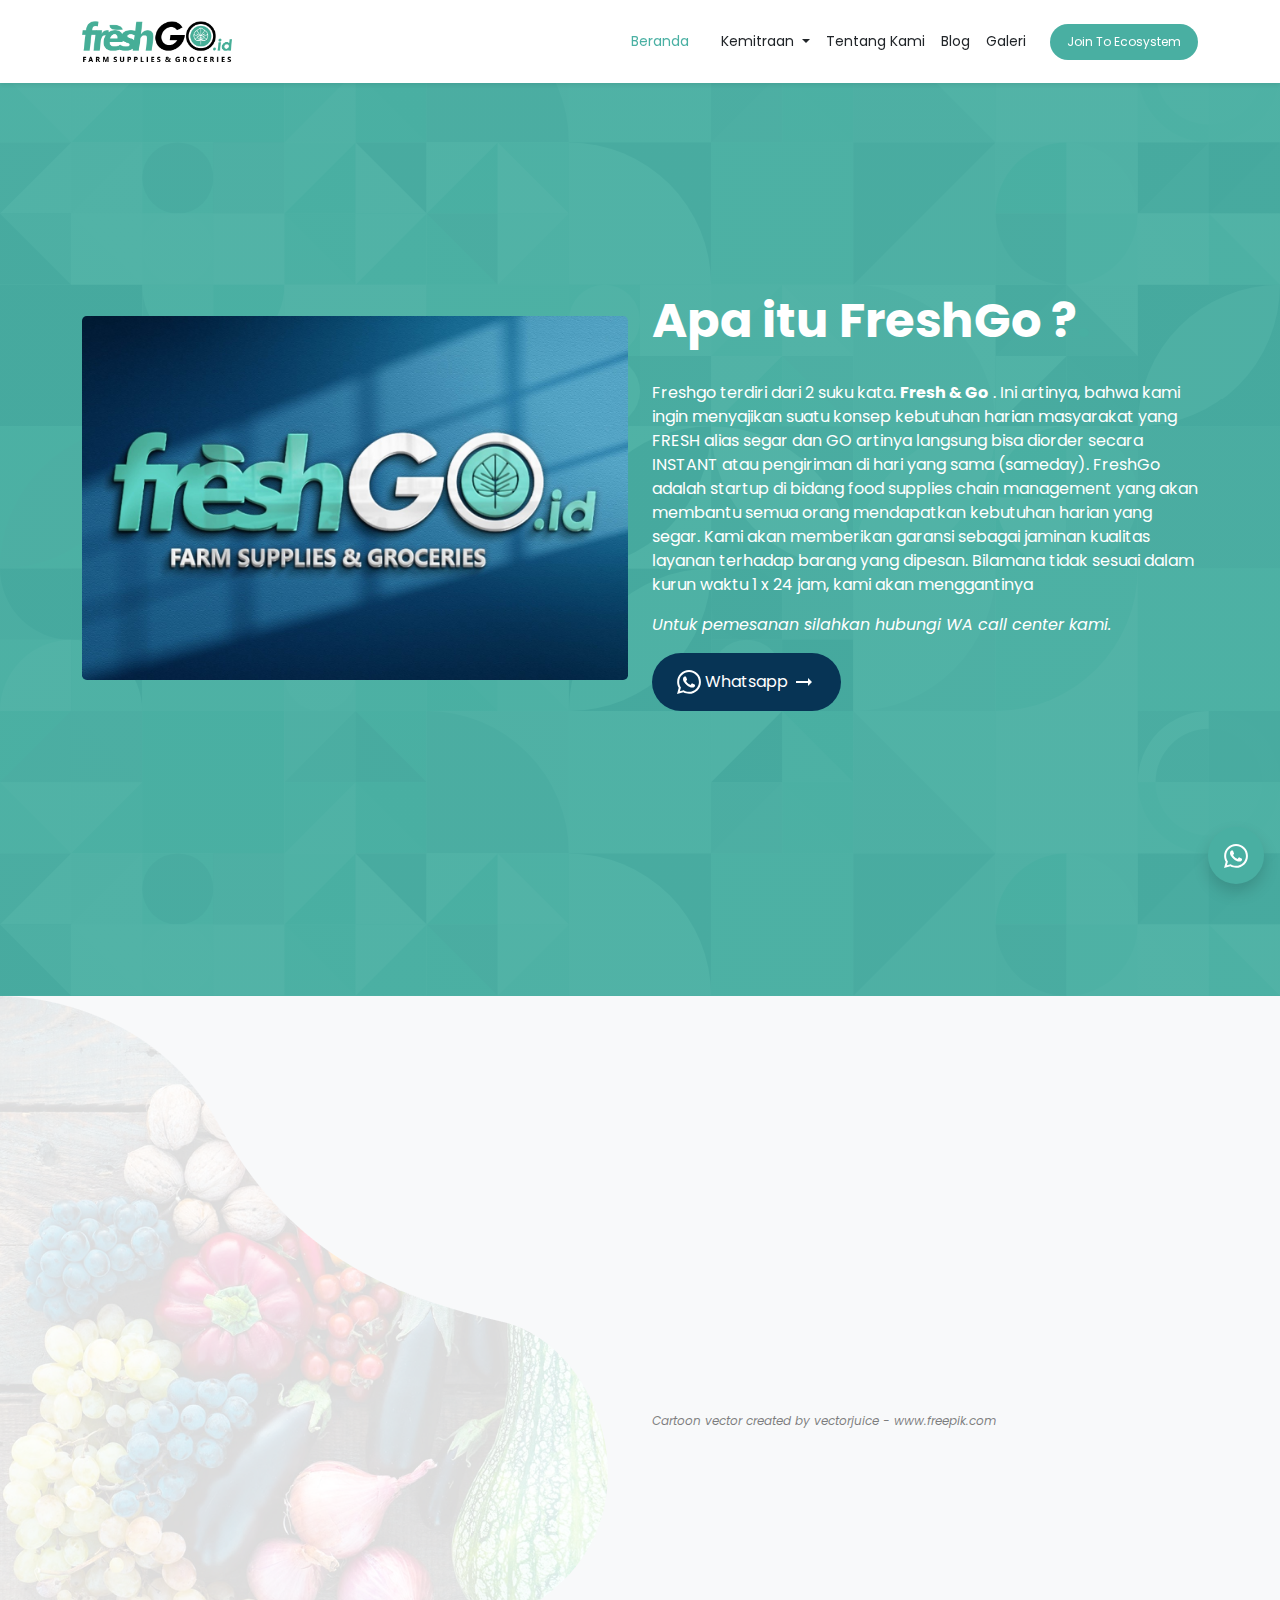
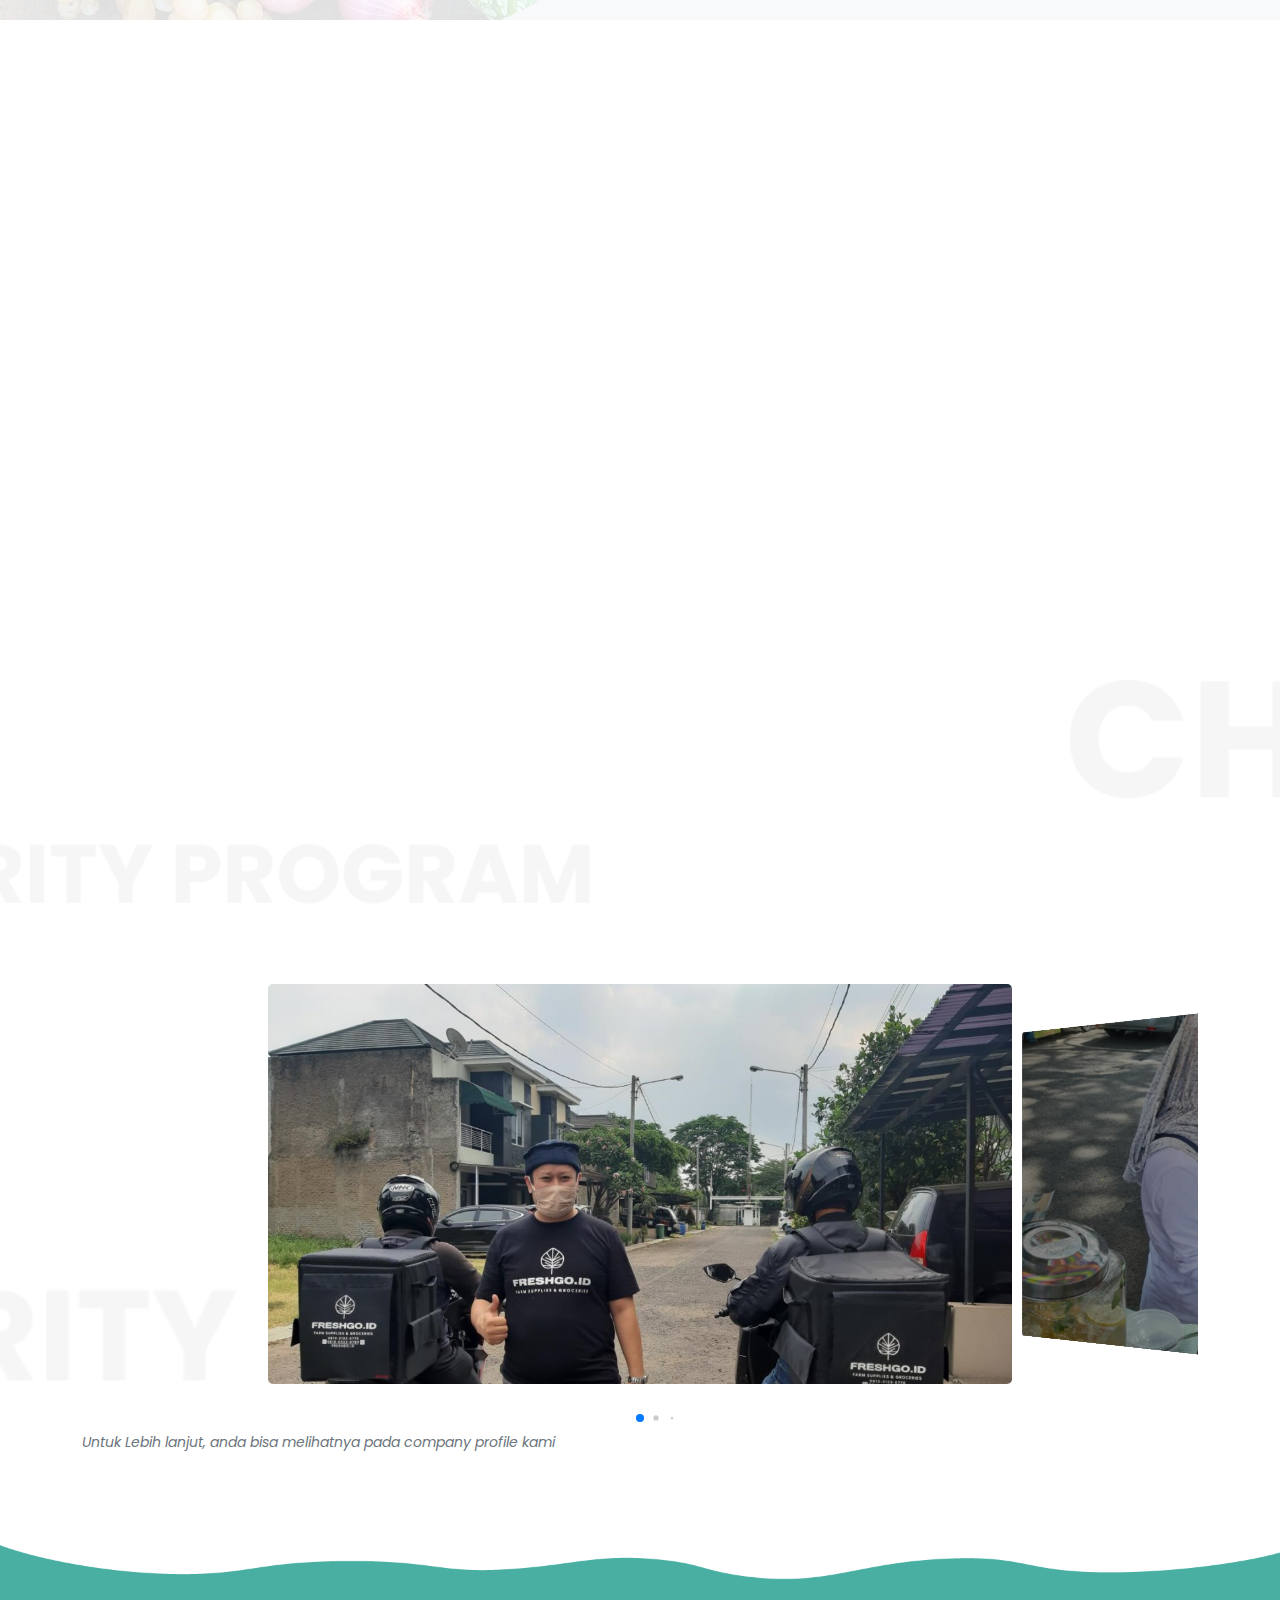
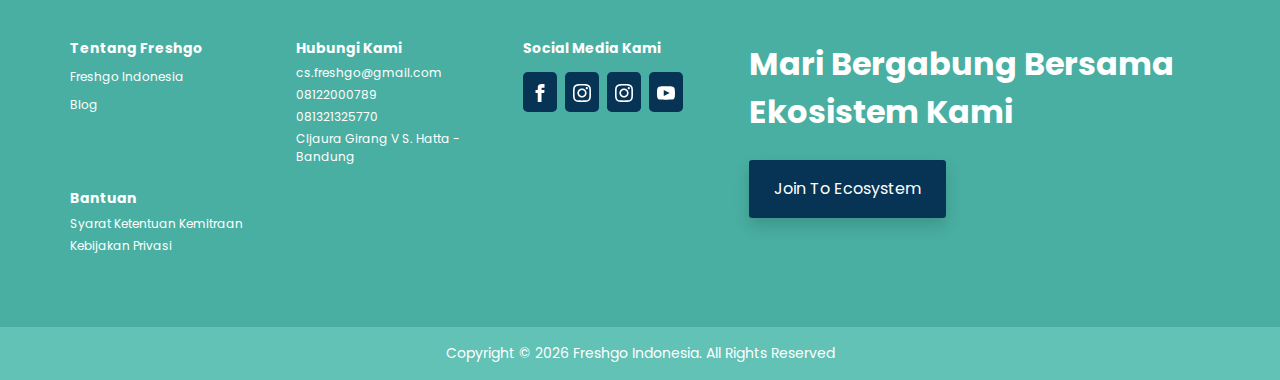
<file: tentang-kami.html>
<!DOCTYPE html>
<html lang="en">

<head>
    <!-- Required meta tags -->
    <meta charset="utf-8" />
    <meta name="viewport" content="width=device-width, initial-scale=1" />
    <meta name="keywords"
        content="freshgogo, freshgo indonesia, freshgo bandung, freshgo contacts, freshgo review, freshgo app, delivery, freshgo devlivery, freshgo indonesia, web freshgo, web freshgo id, web freshgo indonesia, freshgo, buah freshgo, sayur freshgo, beli buah, beli sayur, farm supplies, supply chain management, mitra freshgo, freshgo cloud warehouse, warehouse, cloud,  freshgo id, freshgo sayur, freshgo buah, buah, sayur, jual buah, jual sayur, buah freshgo, sayur freshgo, mitra freshgo, umkm, supplier, buah segar, buah online, beli online, jual buah online, jual sayur online, fruit box, buah & sayuran pesan antar, grosir buah & sayuran, toko buah dan sayuran, salad buah & sayuran, buah & sayur organik, grosir buah impor, parcel buah murah, jual buah segar online, fresh market, distributor buah & sayuran, buah alpukat, buah jeruk & lemon, aplikasi supermarket, hampers buah, Parcel buah bandung, Parcel buah jakarta, Parcel buah online, grosir buah import bandung, grosir buah import jakarta">
    <meta name="description"
        content="Fresh Go Indonesia, Freshgo Farm Supplies & Online Groceries. Menyediakan berbagai sayuran dan buah-buahan yang dijual secara online">
    <meta name="author" content="Freshgo Indonesia">
    <meta name="title" content="Freshgo Indonesia | Farm Supplies & Online Groceries Indonesia">
    <!-- Bootstrap CSS -->

    <link rel="preconnect" href="https://fonts.gstatic.com">
    <link preload
        href="https://fonts.googleapis.com/css2?family=Poppins:wght@200;300;400;500;600;700;800;900&display=swap"
        rel="stylesheet">
    <link rel="stylesheet" href="./assets/css/animate.min.css">
    <link rel="stylesheet" href="./assets/css/bootstrap.min.css">
    <link rel="stylesheet" href="./assets/css/swiper-bundle.min.css">
    <link rel="stylesheet" href="./assets/css/index.css" />

    <title>Freshgo Indonesia | Farm Supplies & Online Groceries Indonesia</title>
</head>

<body>
    <header class="bg-white shadow-sm py-2 fixed-top text-dark-700">
        <!--NAVBAR SECTION-->
        <nav class="navbar navbar-expand-md justify-content-between align-items-center container">
            <div class="logo">
                <img src="./assets/img/logo-freshgo-new.png" class="d-md-block d-none navbar-brand" width="150px"
                    alt="Freshgo Indonesia">
                <img src="./assets/img/logo-freshgo-new.png" class="d-md-none ms-2" width="90px"
                    alt="Freshgo Indonesia">
            </div>
            <ul class="list-unstyled navbar-nav align-items-center mb-0 d-md-flex d-none">
                <li class="me-3">
                    <a class="nav-link text-body hover-teal fs-7 rounded-1 active" href="index.html">Beranda</a>
                </li>
                <li class="nav-item dropdown">
                    <a class="nav-link text-body hover-teal fs-7 rounded-1 dropdown-toggle" href="kemitraan.html">

                        Kemitraan
                    </a>
                    <ul class="dropdown-menu border-0 shadow-sm" aria-labelledby="navbarDropdown">
                        <div class="container">
                            <li class="dropdown-item animated d-flex align-items-center">
                                <div>
                                    <img width="30px" height="30px" src="./assets/img/freshgo-cloud-warehouse.svg"
                                        alt="Cloud Warehouse">
                                </div><a class="nav-link fs-7 text-body" href="syarat-ketentuan-fcw.html">Mitra
                                    Freshgo Cloud
                                    Warehouse</a>
                            </li>
                            <li class="dropdown-item animated d-flex align-items-center">
                                <div>
                                    <img width="30px" height="30px" src="./assets/img/freshgo-reseller.svg"
                                        alt="Reseller">

                                </div>
                                <a class="nav-link fs-7 text-body" href="registrasi-reseller.html">Mitra Freshgo
                                    Reseller</a>
                            </li>
                            <li class="dropdown-item animated d-flex align-items-center">
                                <div><img width="30px" height="30px" src="./assets/img/freshgo-umkm.svg" alt="umkm">
                                </div>
                                <a class="nav-link fs-7 text-body" href="umkm.html">Mitra Freshgo UMKM</a>
                            </li>
                        </div>
                    </ul>
                </li>
                <li class="nav-item">
                    <a class="nav-link text-body hover-teal fs-7 rounded-1" href="tentang-kami.html">Tentang Kami</a>
                </li>
                <li class="nav-item">
                    <a class="nav-link text-body hover-teal fs-7 rounded-1" href="blog.html">Blog</a>
                </li>
                <li class="nav-item">
                    <a class="nav-link text-body hover-teal fs-7 rounded-1" href="galeri.html">Galeri</a>
                </li>
                <li class="nav-item">
                    <a class="nav-link btn bg-teal hover-teal-darken text-white fs-8 px-3 rounded-pill ms-3"
                        href="login.html">Join
                        To
                        Ecosystem</a>
                </li>
            </ul>
            <button id="hamburger" class="btn text-dark-700 d-md-none d-block">
                <svg fill="currentColor" class="" xmlns="http://www.w3.org/2000/svg" height="24" viewBox="0 0 24 24"
                    width="24">
                    <path d="M0 0h24v24H0z" fill="none" />
                    <path d="M3 18h18v-2H3v2zm0-5h18v-2H3v2zm0-7v2h18V6H3z" />
                </svg>
            </button>
        </nav>
        <!--NAVBAR SECTION-->
    </header>

    <!--Mobile SideBar-->
    <aside class="d-md-none">
        <!--OVERLAY-->
        <div class="position-fixed overlay-sidebar start-0 top-0 w-100 h-100"></div>
        <!--OVERLAY-->
        <!--SIDEBAR-CONTENT-->
        <div class="sidebar w-75 h-100 fixed-top bg-white overflow-scroll">


            <div class="p-4 fw-bold text-teal">
                FreshGo Indonesia
            </div>
            <ul class="list-unstyled align-items-center mb-0 bottom-0">
                <li class="nav-item active">
                    <a class="nav-link hover-teal fs-7 rounded-1 py-3 text-dark active" href="index.html"><span><svg
                                xmlns="http://www.w3.org/2000/svg" height="24px" viewBox="0 0 24 24" width="24px"
                                fill="currentColor">
                                <path d="M0 0h24v24H0z" fill="none" />
                                <path d="M10 20v-6h4v6h5v-8h3L12 3 2 12h3v8z" />
                            </svg></span> Beranda</a>
                </li>
                <li class="nav-item dropdown-mobile">
                    <div
                        class="d-flex nav-link text-dark fs-7 hover-teal py-3 align-items-center justify-content-between">
                        <div class="text-link">
                            <span>
                                <svg xmlns="http://www.w3.org/2000/svg" height="24px" viewBox="0 0 24 24" width="24px"
                                    fill="currentColor">
                                    <path d="M0 0h24v24H0z" fill="none" />
                                    <path
                                        d="M16 11c1.66 0 2.99-1.34 2.99-3S17.66 5 16 5c-1.66 0-3 1.34-3 3s1.34 3 3 3zm-8 0c1.66 0 2.99-1.34 2.99-3S9.66 5 8 5C6.34 5 5 6.34 5 8s1.34 3 3 3zm0 2c-2.33 0-7 1.17-7 3.5V19h14v-2.5c0-2.33-4.67-3.5-7-3.5zm8 0c-.29 0-.62.02-.97.05 1.16.84 1.97 1.97 1.97 3.45V19h6v-2.5c0-2.33-4.67-3.5-7-3.5z" />
                                </svg>
                            </span>
                            Kemitraan
                        </div>
                        <div class="icon-arrow"></div>
                        <span>
                            <svg class="arrow" xmlns="http://www.w3.org/2000/svg" height="24" viewBox="0 0 24 24"
                                width="24">
                                <path d="M0 0h24v24H0V0z" fill="none" />
                                <path d="M7.41 8.59L12 13.17l4.59-4.58L18 10l-6 6-6-6 1.41-1.41z" />
                            </svg>
                        </span>
                    </div>
                    <ul class="border-0 dropdown-mobile-menu">
                        <div class="container">
                            <li class="animated d-flex align-items-center">
                                <a class="nav-link fs-7 text-body py-3 text-dark hover-teal"
                                    href="syarat-ketentuan-fcw.html">Mitra Freshgo
                                    Cloud
                                    Warehouse</a>
                            </li>
                            <li class="animated d-flex align-items-center">
                                <a class="nav-link fs-7 text-body py-3 text-dark hover-teal"
                                    href="registrasi-reseller.html">Mitra Freshgo
                                    Reseller</a>
                            </li>
                            <li class="animated d-flex align-items-center">
                                <a class="nav-link fs-7 text-body py-3 text-dark hover-teal" href="umkm.html">Mitra
                                    Freshgo
                                    UMKM</a>
                            </li>
                        </div>
                    </ul>
                </li>
                <li class="nav-item">
                    <a class="nav-link hover-teal fs-7 rounded-1 py-3 text-dark" href="tentang-kami.html"> <span><svg
                                xmlns="http://www.w3.org/2000/svg" height="24px" viewBox="0 0 24 24" width="24px"
                                fill="currentColor">
                                <path d="M0 0h24v24H0z" fill="none" />
                                <path
                                    d="M12 2C6.48 2 2 6.48 2 12s4.48 10 10 10 10-4.48 10-10S17.52 2 12 2zm0 3c1.66 0 3 1.34 3 3s-1.34 3-3 3-3-1.34-3-3 1.34-3 3-3zm0 14.2c-2.5 0-4.71-1.28-6-3.22.03-1.99 4-3.08 6-3.08 1.99 0 5.97 1.09 6 3.08-1.29 1.94-3.5 3.22-6 3.22z" />
                            </svg></span> Tentang Kami</a>
                </li>
                <li class="nav-item">
                    <a class="nav-link hover-teal fs-7 rounded-1 py-3 text-dark" href="blog.html"> <span><svg
                                xmlns="http://www.w3.org/2000/svg" height="24px" viewBox="0 0 24 24" width="24px"
                                fill="currentColor">
                                <path d="M0 0h24v24H0z" fill="none" />
                                <path
                                    d="M20 4H4c-1.1 0-1.99.9-1.99 2L2 18c0 1.1.9 2 2 2h16c1.1 0 2-.9 2-2V6c0-1.1-.9-2-2-2zm-5 14H4v-4h11v4zm0-5H4V9h11v4zm5 5h-4V9h4v9z" />
                            </svg></span> Blog</a>
                </li>
                <li class="nav-item">
                    <a class="nav-link hover-teal fs-7 rounded-1 py-3 text-dark" href="galeri.html"> <span><svg
                                xmlns="http://www.w3.org/2000/svg" height="24" fill="currentColor" viewBox="0 0 24 24"
                                width="24">
                                <path d="M0 0h24v24H0z" fill="none" />
                                <path d="M3 19h6v-7H3v7zm7 0h12v-7H10v7zM3 5v6h19V5H3z" />
                            </svg></span> Galeri</a>
                </li>
                <li class="nav-item position-fixed bottom-0 left-0 w-100 p-3">
                    <a class="nav-link bg-dark-teal-hover shadow fs-7 text-white py-3 bg-teal d-flex align-items-center justify-content-between rounded-3"
                        href="login.html">
                        <span>Join To Ecosystem</span>

                        <span class="ml-auto">
                            <svg xmlns="http://www.w3.org/2000/svg" height="24px" viewBox="0 0 24 24" width="24px"
                                fill="currentColor">
                                <path d="M0 0h24v24H0z" fill="none" />
                                <path d="M16.01 11H4v2h12.01v3L20 12l-3.99-4z" />
                            </svg>
                        </span>
                    </a>
                </li>
            </ul>
        </div>
        <!--SIDEBAR-CONTENT-->
    </aside>
    <!--Mobile SideBar-->

    <!-- Whatsapp Button -->
    <div class="position-fixed bottom-0 end-0 m-3 whatsapp-button">
        <a target="blank"
            href="https://web.whatsapp.com/send?phone=+62 813-2132-5770&text=%F0%9F%91%8B%20Permsisi, saya ingin memesan ini..  %0A%0A %0A Nama Barang :  %0A Jumlah : %0A Atas Nama : %0A Alamat :  %0A Catatan Tambahan : "
            class="bg-teal p-3 d-block rounded-circle text-white shadow hover-teal-darken">
            <svg xmlns="http://www.w3.org/2000/svg" width="24" height="24" fill="currentColor" viewBox="0 0 24 24">
                <path
                    d="M.057 24l1.687-6.163c-1.041-1.804-1.588-3.849-1.587-5.946.003-6.556 5.338-11.891 11.893-11.891 3.181.001 6.167 1.24 8.413 3.488 2.245 2.248 3.481 5.236 3.48 8.414-.003 6.557-5.338 11.892-11.893 11.892-1.99-.001-3.951-.5-5.688-1.448l-6.305 1.654zm6.597-3.807c1.676.995 3.276 1.591 5.392 1.592 5.448 0 9.886-4.434 9.889-9.885.002-5.462-4.415-9.89-9.881-9.892-5.452 0-9.887 4.434-9.889 9.884-.001 2.225.651 3.891 1.746 5.634l-.999 3.648 3.742-.981zm11.387-5.464c-.074-.124-.272-.198-.57-.347-.297-.149-1.758-.868-2.031-.967-.272-.099-.47-.149-.669.149-.198.297-.768.967-.941 1.165-.173.198-.347.223-.644.074-.297-.149-1.255-.462-2.39-1.475-.883-.788-1.48-1.761-1.653-2.059-.173-.297-.018-.458.13-.606.134-.133.297-.347.446-.521.151-.172.2-.296.3-.495.099-.198.05-.372-.025-.521-.075-.148-.669-1.611-.916-2.206-.242-.579-.487-.501-.669-.51l-.57-.01c-.198 0-.52.074-.792.372s-1.04 1.016-1.04 2.479 1.065 2.876 1.213 3.074c.149.198 2.095 3.2 5.076 4.487.709.306 1.263.489 1.694.626.712.226 1.36.194 1.872.118.571-.085 1.758-.719 2.006-1.413.248-.695.248-1.29.173-1.414z" />
            </svg>
        </a>
    </div>
    <!-- Whatsapp Button -->

    <main class="position-relative">
        <!--freshgo-->
        <section class="py-5 px-md-0 px-3 join mt-sm-0 mt-5">
            <div class="container">
                <div class="row min-vh-100">
                    <div class="col-md-6 my-auto d-md-block d-none">
                        <img class="img-fluid my-4 rounded-3" src="./assets/img/freshgo-3d.jpg" alt="join_freshgo"
                            data-wow-offset="100">

                    </div>
                    <div class="col-md-6 my-auto ">
                        <h2
                            class="fw-bold display-5 lh-base mb-4 text-white wow animate__animated animate__fadeInUp animate__faster">
                            Apa itu FreshGo ?<span class="text-teal">.</span></h2>
                        <p class="fs-6 text-white wow animate__animated animate__fadeInUp animate__faster"
                            data-wow-delay="0.3s">Freshgo terdiri dari 2 suku kata. <span class="fw-bold">Fresh &
                                Go</span>
                            . Ini artinya, bahwa kami
                            ingin menyajikan suatu konsep kebutuhan harian masyarakat yang FRESH alias segar dan GO
                            artinya langsung bisa diorder secara INSTANT atau pengiriman di hari yang sama (sameday).
                            FreshGo adalah startup di bidang food supplies chain management yang akan membantu semua
                            orang mendapatkan kebutuhan harian yang segar. Kami akan memberikan garansi sebagai jaminan
                            kualitas layanan terhadap barang yang dipesan. Bilamana tidak sesuai dalam kurun waktu 1 x
                            24 jam, kami akan menggantinya
                        </p>
                        <p class="mb-0 text-white fst-italic wow animate__animated animate__fadeInUp animate_faster"
                            data-wow-offset="0.6">Untuk pemesanan silahkan hubungi WA call center kami.</p>
                        <button
                            class="btn bg-dark-teal bg-dark-teal-hover px-4 py-3 text-white rounded-pill mt-3 wow animate__animated animate__fadeInUp animate_faster"
                            data-wow-offset="0.8" href="#">
                            <span class="mr-3">
                                <svg xmlns="http://www.w3.org/2000/svg" width="24" height="24" fill="currentColor"
                                    viewBox="0 0 24 24">
                                    <path
                                        d="M.057 24l1.687-6.163c-1.041-1.804-1.588-3.849-1.587-5.946.003-6.556 5.338-11.891 11.893-11.891 3.181.001 6.167 1.24 8.413 3.488 2.245 2.248 3.481 5.236 3.48 8.414-.003 6.557-5.338 11.892-11.893 11.892-1.99-.001-3.951-.5-5.688-1.448l-6.305 1.654zm6.597-3.807c1.676.995 3.276 1.591 5.392 1.592 5.448 0 9.886-4.434 9.889-9.885.002-5.462-4.415-9.89-9.881-9.892-5.452 0-9.887 4.434-9.889 9.884-.001 2.225.651 3.891 1.746 5.634l-.999 3.648 3.742-.981zm11.387-5.464c-.074-.124-.272-.198-.57-.347-.297-.149-1.758-.868-2.031-.967-.272-.099-.47-.149-.669.149-.198.297-.768.967-.941 1.165-.173.198-.347.223-.644.074-.297-.149-1.255-.462-2.39-1.475-.883-.788-1.48-1.761-1.653-2.059-.173-.297-.018-.458.13-.606.134-.133.297-.347.446-.521.151-.172.2-.296.3-.495.099-.198.05-.372-.025-.521-.075-.148-.669-1.611-.916-2.206-.242-.579-.487-.501-.669-.51l-.57-.01c-.198 0-.52.074-.792.372s-1.04 1.016-1.04 2.479 1.065 2.876 1.213 3.074c.149.198 2.095 3.2 5.076 4.487.709.306 1.263.489 1.694.626.712.226 1.36.194 1.872.118.571-.085 1.758-.719 2.006-1.413.248-.695.248-1.29.173-1.414z" />
                                </svg>
                            </span>
                            Whatsapp
                            <span>
                                <svg xmlns="http://www.w3.org/2000/svg" height="24px" viewBox="0 0 24 24" width="24px"
                                    fill="currentColor">
                                    <path d="M0 0h24v24H0z" fill="none" />
                                    <path d="M16.01 11H4v2h12.01v3L20 12l-3.99-4z" />
                                </svg>
                            </span>
                        </button>
                    </div>
                </div>
            </div>
        </section>
        <!--freshgo-->

        <!--SUPPLY CHAIN MANAGEMENT-->
        <section style="background-image: url(./assets/img/bg-supply.png); background-repeat: no-repeat;"
            class="bg-light py-5 px-md-0 px-3 overflow-hidden">
            <div class="container">
                <div class="row">
                    <div class="col-md-6 " data-wow-offset="100">
                        <h2
                            class="display-5 fw-bold lh-base mb-4 wow animate__animated animate__fadeInUp animate__faster ">
                            FreshGo Supply Chain Management Concept <span class="text-teal">.</span></h2>
                        <div class="wow animate__animated animate__fadeInUp animate__faster" data-wow-delay="0.3s">
                            <p class="fs-6">Membangun kemitraan dengan pemasok, dan menyeleksi pemasok yang
                                unggul sesuai
                                dengan
                                segmentasi market yang di harapkan.</p>

                            <p class="fs-6"> Meningkatkan respon pelanggan agar tetap kompetitif, kemudian fokus
                                pada rantai pasokan
                                agar
                                meningkatkan layanan pelanggan. Untuk bisa meningkatkan layanan pelanggan salah satunya
                                adalah dengan meningkatkan frekuensi pengiriman produk yang lebih cepat melalui FRESHGO
                                EXPRESS dan MITRA KURIR dimana pelanggan akan puas dengan ketepatan waktu tersebut.</p>


                            <p class="fs-6">
                                Mengoptimalkan kanal digital untuk customer engagement, Daily ORDER, Management
                                kemitraan
                                dan Sistem pemasaran.</p>
                        </div>
                    </div>
                    <div class="col-md-6 ">
                        <img class="img-fluid sm-wow animate__animated animate__backInRight"
                            src="./assets/img/scm-vector.png" alt="supply chain management freshgo"
                            data-wow-offset="150">
                        <a href='https://www.freepik.com/vectors/cartoon'
                            class="text-black-50 fs-8 text-decoration-none text-end fst-italic">Cartoon vector created
                            by
                            vectorjuice
                            -
                            www.freepik.com
                        </a>
                    </div>
                </div>
            </div>
        </section>
        <!--SUPPLY CHAIN MANAGEMENT-->

        <!--Our Mission-->
        <section class="px-md-0 px-3 py-5">
            <div class="container">
                <div class="row flex-md-row-reverse gx-5">
                    <div class="col-md-6 my-auto">
                        <h2 class="display-5 fw-bold wow animate__animated animate__fadeInUp animate__faster">Our
                            Mission <span class="text-teal">.</span></h2>
                        <p class="fs-6 lh-base wow animate__animated animate__fadeInUp animate__faster"
                            data-wow-delay="0.1s">Memutus mata rantai yang terlalu panjang sehingga buah dan sayur mahal
                            dan tidak
                            segar,
                            membeli produk UMKM dan hasil panen petani setempat, konsep berbelanja sambil berbagi,
                            memberikan kemudahan menyiapkan kebutuhan harian yang sehat dan segar secara instant
                            delivery</p>
                    </div>
                    <div class="col-md-6 position-relative">
                        <div class="row row-cols-2 g-0">
                            <div class="col">
                                <img src="./assets/img/bg-hero-1.jpg"
                                    class=" object-cover-center sm-wow animate__animated animate__zoomIn animate__faster"
                                    width="100%" height="250px" alt="" data-wow-offset="100">
                            </div>
                            <div class="col">
                                <img src="./assets/img/our-mission-2.jpg" data-wow-delay="0.1s" data-wow-offset="100"
                                    class=" object-cover-center sm-wow animate__animated animate__zoomIn animate__faster"
                                    width="100%" height="250px" alt="">
                            </div>
                            <div class="col">
                                <img src="./assets/img/our-mission-3.jpg" data-wow-delay="0.2s" data-wow-offset="100"
                                    class=" object-cover-center sm-wow animate__animated animate__zoomIn animate__faster"
                                    width="100%" height="250px" alt="">
                            </div>
                            <div class="col">
                                <img src="./assets/img/our-mission-4.jpg.png" data-wow-delay="0.3s"
                                    data-wow-offset="100"
                                    class=" object-cover-center sm-wow animate__animated animate__zoomIn animate__faster"
                                    width="100%" height="250px" alt="">
                            </div>
                        </div>
                    </div>
                </div>
            </div>
        </section>
        <!--Our Mission-->

        <!--charity program-->
        <section
            style="background-image: url(./assets/img/bg-charity.png); background-repeat: no-repeat; background-size: cover;"
            class="px-md-0 px-3 py-5">
            <div class="container py-5">
                <h2 class="display-6 text-center lh-base wow animate__animated animate__fadeIn animate__slow">"Tidak
                    Hanya Mencari
                    Keuntungan. Namun Juga Memberikan Manfaat
                    Bagi
                    Banyak
                    Orang"</h2>
            </div>
        </section>
        <!--charity program-->

        <!--charity gallery-->
        <section
            style="background-image: url(./assets/img/bg-charity.png); background-repeat: no-repeat; background-size: cover;"
            class="px-md-0 px-3">
            <div class="container">
                <div class="position-relative">
                    <div class="swiper-container charity-gallery">
                        <div class="swiper-wrapper py-5">
                            <div class="swiper-slide" style=" height: 400px;">
                                <img class="object-cover-center rounded-3" width="100%" height="400px"
                                    src="./assets/img/galeri-1.jpg" alt="">
                            </div>
                            <div class="swiper-slide" style=" height: 400px;">
                                <img class="object-cover-center rounded-3" width="100%" height="400px"
                                    src="./assets/img/galeri-2.jpg" alt="">
                            </div>
                            <div class="swiper-slide" style=" height: 400px;">
                                <img class="object-cover-center rounded-3" width="100%" height="400px"
                                    src="./assets/img/our-mission-1.jpg" alt="">
                            </div>
                        </div>
                        <div class="swiper-pagination"></div>
                    </div>
                </div>
            </div>
        </section>
        <!--charity gallery-->

        <div class="container">
            <p class="text-muted fs-7 fst-italic">Untuk Lebih lanjut, anda bisa melihatnya pada company profile kami</p>
            <a class="btn bg-dark-teal text-end bg-dark-teal-hover px-4 py-3 text-white rounded-pill mt-3 wow animate__animated animate__fadeInUp animate_faster"
                data-wow-offset="0.8" href="#">
                Download Company Profile
                <span>
                    <svg xmlns="http://www.w3.org/2000/svg" height="24px" viewBox="0 0 24 24" width="24px"
                        fill="currentColor">
                        <path d="M0 0h24v24H0z" fill="none" />
                        <path d="M16.01 11H4v2h12.01v3L20 12l-3.99-4z" />
                    </svg>
                </span>
            </a>
        </div>
    </main>

    <footer class="bg-teal text-white pt-5 footer sticky-md-top">
        <div class="container pt-5 px-md-0 px-4">
            <div class="row">
                <div class="col-md-7">
                    <div class="row">
                        <div class="col-md-4 mb-2">
                            <h2 class="fs-7 fw-bold">Tentang Freshgo</h2>
                            <ul class="list-unstyled">
                                <li class="nav-item mb-1"><a href="tentang-kami.html"
                                        class="text-white text-decoration-none fs-8">Freshgo
                                        Indonesia</a></li>
                                <li class="nav-item mb-1"><a href="blog.html"
                                        class="text-white text-decoration-none fs-8">Blog</a>
                                </li>
                            </ul>
                        </div>
                        <div class="col-md-4 mb-2">

                            <h2 class="fs-7 fw-bold">Hubungi Kami</h2>
                            <ul class="list-unstyled">
                                <li class="nav-item mb-1 fs-8"><a href="mailto:cs.freshgo@gmail.com"
                                        class="text-decoration-none text-white">cs.freshgo@gmail.com</a>
                                </li>
                                <li class="nav-item mb-1 fs-8">
                                    <a class="text-decoration-none text-white" href="tel:08122000789">08122000789</a>
                                </li>
                                </li>
                                <li class="nav-item fs-8 mb-1">
                                    <a class="text-decoration-none text-white" href="tel:081321325770">081321325770</a>
                                </li>
                                <li class="nav-item fs-8 mb-1 lh-base">
                                    CIjaura Girang V S. Hatta - Bandung
                                </li>
                            </ul>
                        </div>
                        <div class="col-md-4 mb-4">

                            <h2 class="fs-7 fw-bold mb-3">Social Media Kami</h2>
                            <div class="d-flex">
                                <div>
                                    <a target="blank" href="https://facebook.com/freshgo.indonesia/"
                                        class="bg-dark-teal d-inline-block bg-dark-teal-hover text-white p-2 rounded-3 me-2">
                                        <svg xmlns="http://www.w3.org/2000/svg" width="18" height="18"
                                            viewBox="0 0 24 24" fill="currentColor">
                                            <path
                                                d="M9 8h-3v4h3v12h5v-12h3.642l.358-4h-4v-1.667c0-.955.192-1.333 1.115-1.333h2.885v-5h-3.808c-3.596 0-5.192 1.583-5.192 4.615v3.385z" />
                                        </svg>
                                    </a>
                                </div>
                                <div>
                                    <a target="blank" href="https://www.instagram.com/freshgo.id/"
                                        class="bg-dark-teal d-inline-block bg-dark-teal-hover text-white p-2 rounded-3 me-2">
                                        <svg xmlns="http://www.w3.org/2000/svg" fill="currentColor" width="18"
                                            height="18" viewBox="0 0 24 24">
                                            <path
                                                d="M12 2.163c3.204 0 3.584.012 4.85.07 3.252.148 4.771 1.691 4.919 4.919.058 1.265.069 1.645.069 4.849 0 3.205-.012 3.584-.069 4.849-.149 3.225-1.664 4.771-4.919 4.919-1.266.058-1.644.07-4.85.07-3.204 0-3.584-.012-4.849-.07-3.26-.149-4.771-1.699-4.919-4.92-.058-1.265-.07-1.644-.07-4.849 0-3.204.013-3.583.07-4.849.149-3.227 1.664-4.771 4.919-4.919 1.266-.057 1.645-.069 4.849-.069zm0-2.163c-3.259 0-3.667.014-4.947.072-4.358.2-6.78 2.618-6.98 6.98-.059 1.281-.073 1.689-.073 4.948 0 3.259.014 3.668.072 4.948.2 4.358 2.618 6.78 6.98 6.98 1.281.058 1.689.072 4.948.072 3.259 0 3.668-.014 4.948-.072 4.354-.2 6.782-2.618 6.979-6.98.059-1.28.073-1.689.073-4.948 0-3.259-.014-3.667-.072-4.947-.196-4.354-2.617-6.78-6.979-6.98-1.281-.059-1.69-.073-4.949-.073zm0 5.838c-3.403 0-6.162 2.759-6.162 6.162s2.759 6.163 6.162 6.163 6.162-2.759 6.162-6.163c0-3.403-2.759-6.162-6.162-6.162zm0 10.162c-2.209 0-4-1.79-4-4 0-2.209 1.791-4 4-4s4 1.791 4 4c0 2.21-1.791 4-4 4zm6.406-11.845c-.796 0-1.441.645-1.441 1.44s.645 1.44 1.441 1.44c.795 0 1.439-.645 1.439-1.44s-.644-1.44-1.439-1.44z" />
                                        </svg>
                                    </a>
                                </div>
                                <div>

                                    <a target="blank" href="https://www.instagram.com/freshgo.indonesia/"
                                        class="bg-dark-teal d-inline-block bg-dark-teal-hover text-white p-2 rounded-3 me-2">
                                        <svg xmlns="http://www.w3.org/2000/svg" fill="currentColor" width="18"
                                            height="18" viewBox="0 0 24 24">
                                            <path
                                                d="M12 2.163c3.204 0 3.584.012 4.85.07 3.252.148 4.771 1.691 4.919 4.919.058 1.265.069 1.645.069 4.849 0 3.205-.012 3.584-.069 4.849-.149 3.225-1.664 4.771-4.919 4.919-1.266.058-1.644.07-4.85.07-3.204 0-3.584-.012-4.849-.07-3.26-.149-4.771-1.699-4.919-4.92-.058-1.265-.07-1.644-.07-4.849 0-3.204.013-3.583.07-4.849.149-3.227 1.664-4.771 4.919-4.919 1.266-.057 1.645-.069 4.849-.069zm0-2.163c-3.259 0-3.667.014-4.947.072-4.358.2-6.78 2.618-6.98 6.98-.059 1.281-.073 1.689-.073 4.948 0 3.259.014 3.668.072 4.948.2 4.358 2.618 6.78 6.98 6.98 1.281.058 1.689.072 4.948.072 3.259 0 3.668-.014 4.948-.072 4.354-.2 6.782-2.618 6.979-6.98.059-1.28.073-1.689.073-4.948 0-3.259-.014-3.667-.072-4.947-.196-4.354-2.617-6.78-6.979-6.98-1.281-.059-1.69-.073-4.949-.073zm0 5.838c-3.403 0-6.162 2.759-6.162 6.162s2.759 6.163 6.162 6.163 6.162-2.759 6.162-6.163c0-3.403-2.759-6.162-6.162-6.162zm0 10.162c-2.209 0-4-1.79-4-4 0-2.209 1.791-4 4-4s4 1.791 4 4c0 2.21-1.791 4-4 4zm6.406-11.845c-.796 0-1.441.645-1.441 1.44s.645 1.44 1.441 1.44c.795 0 1.439-.645 1.439-1.44s-.644-1.44-1.439-1.44z" />
                                        </svg>
                                    </a>
                                </div>
                                <div>

                                    <a target="blank" href="https://www.youtube.com/channel/UC-XXSoLnQi5gq2fGqEUyWIw"
                                        class="bg-dark-teal d-inline-block bg-dark-teal-hover text-white p-2 rounded-3 me-2">
                                        <svg xmlns="http://www.w3.org/2000/svg" width="18" fill="currentColor"
                                            height="18" viewBox="0 0 24 24">
                                            <path
                                                d="M19.615 3.184c-3.604-.246-11.631-.245-15.23 0-3.897.266-4.356 2.62-4.385 8.816.029 6.185.484 8.549 4.385 8.816 3.6.245 11.626.246 15.23 0 3.897-.266 4.356-2.62 4.385-8.816-.029-6.185-.484-8.549-4.385-8.816zm-10.615 12.816v-8l8 3.993-8 4.007z" />
                                        </svg>
                                    </a>
                                </div>
                            </div>
                        </div>
                        <div class="col-md-4 mb-2">
                            <h2 class="fs-7 fw-bold">Bantuan</h2>
                            <ul class="list-unstyled">

                                <li class="nav-item mb-1 fs-8">
                                    <a class="text-decoration-none text-white" href="#">Syarat Ketentuan Kemitraan</a>
                                </li>
                                <li class="nav-item fs-8 mb-1">
                                    <a class="text-decoration-none text-white" href="kebijakan-privasi.html">Kebijakan
                                        Privasi</a>
                                </li>
                            </ul>
                        </div>
                    </div>
                </div>
                <div class="col-md-5">
                    <h2 class="lh-base fw-bold">Mari Bergabung Bersama Ekosistem Kami</h2>
                    <button class="btn bg-dark-teal bg-dark-teal-hover px-4 py-3 text-white rounded-1 mt-3 shadow"
                        href="#">Join
                        To
                        Ecosystem</button>
                </div>
            </div>
        </div>
        <div class="bg-teal-lighten mt-5">
            <div class="container">
                <p class="text-center mb-0 py-3 fs-7 copyright"></p>
            </div>
        </div>
    </footer>

    <script src="./assets/js/bootstrap.bundle.min.js"></script>
    <script src="./assets/js/wow.min.js"></script>
    <script src="./assets/js/sidebar.js"></script>
    <script src="./assets/js/swiper-bundle.min.js"></script>
    <script>
        let wowOnMobile = new WOW({
            boxClass: 'wow',      // default
            animateClass: 'animated', // default
            offset: 150,          // default
            mobile: true,       // default
            live: true
        })
        let wow = new WOW({
            boxClass: 'sm-wow',      // default
            animateClass: 'animated', // default
            offset: 150,          // default
            mobile: false,       // default
            live: true        // default
        });

        wowOnMobile.init()
        wow.init()
    </script>
    <script>
        let charityGallery = new Swiper(".charity-gallery", {
            effect: "coverflow",
            grabCursor: true,
            centeredSlides: true,
            slidesPerView: 1.5,
            autoplay: {
                delay: 3000,
            },
            speed: 1000,
            coverflowEffect: {
                rotate: 50,
                stretch: 0,
                depth: 100,
                modifier: 1,
                slideShadows: true,
            },
            pagination: {
                el: ".swiper-pagination",
                dynamicBullets: true
            },
        })
    </script>
    <script>
        let copyright = document.querySelector(".copyright");
        let years = new Date
        copyright.innerHTML += `Copyright © ${years.getFullYear()} Freshgo Indonesia. All Rights Reserved`
    </script>
</body>

</html>
</file>
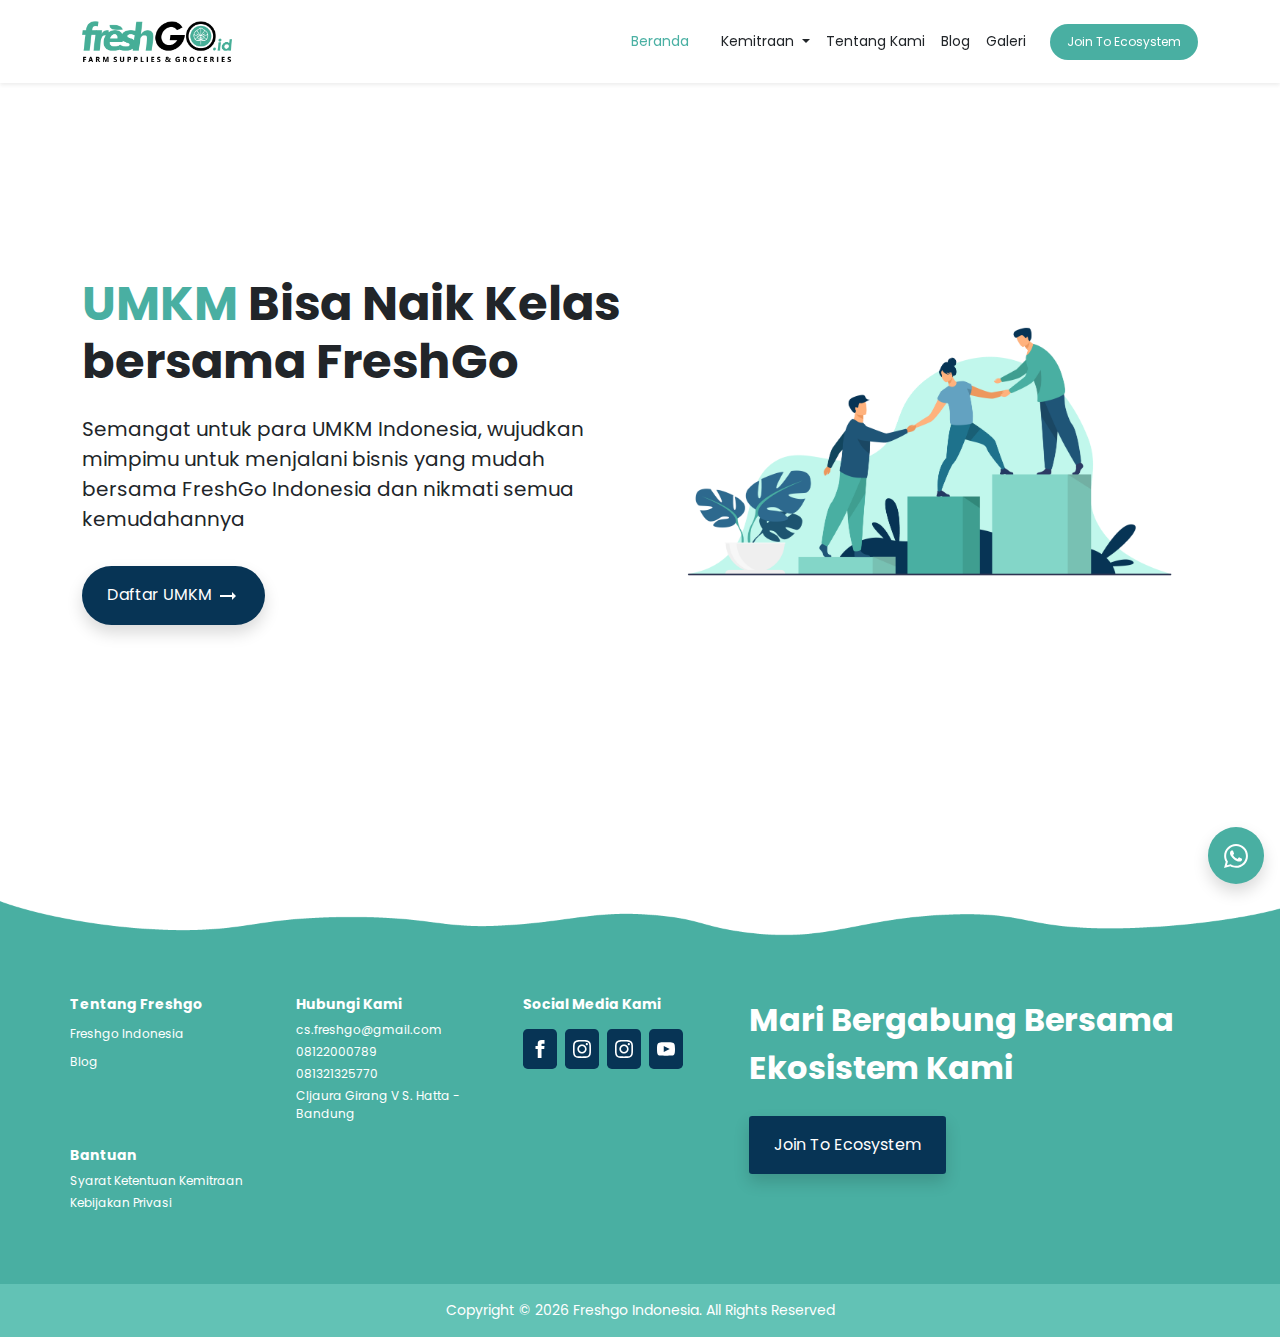
<file: umkm.html>
<!DOCTYPE html>
<html lang="en">

<head>
    <!-- Required meta tags -->
    <meta charset="utf-8" />
    <meta name="viewport" content="width=device-width, initial-scale=1" />
    <meta name="keywords"
        content="freshgogo, freshgo indonesia, freshgo bandung, freshgo contacts, freshgo review, freshgo app, delivery, freshgo devlivery, freshgo indonesia, web freshgo, web freshgo id, web freshgo indonesia, freshgo, buah freshgo, sayur freshgo, beli buah, beli sayur, farm supplies, supply chain management, mitra freshgo, freshgo cloud warehouse, warehouse, cloud,  freshgo id, freshgo sayur, freshgo buah, buah, sayur, jual buah, jual sayur, buah freshgo, sayur freshgo, mitra freshgo, umkm, supplier, buah segar, buah online, beli online, jual buah online, jual sayur online, fruit box, buah & sayuran pesan antar, grosir buah & sayuran, toko buah dan sayuran, salad buah & sayuran, buah & sayur organik, grosir buah impor, parcel buah murah, jual buah segar online, fresh market, distributor buah & sayuran, buah alpukat, buah jeruk & lemon, aplikasi supermarket, hampers buah, Parcel buah bandung, Parcel buah jakarta, Parcel buah online, grosir buah import bandung, grosir buah import jakarta">
    <meta name="description"
        content="Fresh Go Indonesia, Freshgo Farm Supplies & Online Groceries. Menyediakan berbagai sayuran dan buah-buahan yang dijual secara online">
    <meta name="author" content="Freshgo Indonesia">
    <meta name="title" content="Freshgo Indonesia | Farm Supplies & Online Groceries Indonesia">
    <!-- Bootstrap CSS -->

    <link rel="preconnect" href="https://fonts.gstatic.com">
    <link preload
        href="https://fonts.googleapis.com/css2?family=Poppins:wght@200;300;400;500;600;700;800;900&display=swap"
        rel="stylesheet">
    <link rel="stylesheet" href="./assets/css/animate.min.css">
    <link rel="stylesheet" href="./assets/css/bootstrap.min.css">
    <link rel="stylesheet" href="./assets/css/index.css" />

    <title>Freshgo Indonesia | Farm Supplies & Online Groceries Indonesia</title>
</head>

<body>
    <header class="bg-white shadow-sm py-2 fixed-top text-dark-700">
        <!--NAVBAR SECTION-->
        <nav class="navbar navbar-expand-md justify-content-between align-items-center container">
            <div class="logo">
                <img src="./assets/img/logo-freshgo-new.png" class="d-md-block d-none navbar-brand" width="150px"
                    alt="Freshgo Indonesia">
                <img src="./assets/img/logo-freshgo-new.png" class="d-md-none ms-2" width="90px"
                    alt="Freshgo Indonesia">
            </div>
            <ul class="list-unstyled navbar-nav align-items-center mb-0 d-md-flex d-none">
                <li class="me-3">
                    <a class="nav-link text-body hover-teal fs-7 rounded-1 active" href="index.html">Beranda</a>
                </li>
                <li class="nav-item dropdown">
                    <a class="nav-link text-body hover-teal fs-7 rounded-1 dropdown-toggle" href="kemitraan.html">

                        Kemitraan
                    </a>
                    <ul class="dropdown-menu border-0 shadow-sm" aria-labelledby="navbarDropdown">
                        <div class="container">
                            <li class="dropdown-item animated d-flex align-items-center">
                                <div>
                                    <img width="30px" height="30px" src="./assets/img/freshgo-cloud-warehouse.svg"
                                        alt="Cloud Warehouse">
                                </div><a class="nav-link fs-7 text-body" href="syarat-ketentuan-fcw.html">Mitra
                                    Freshgo Cloud
                                    Warehouse</a>
                            </li>
                            <li class="dropdown-item animated d-flex align-items-center">
                                <div>
                                    <img width="30px" height="30px" src="./assets/img/freshgo-reseller.svg"
                                        alt="Reseller">

                                </div>
                                <a class="nav-link fs-7 text-body" href="registrasi-reseller.html">Mitra Freshgo
                                    Reseller</a>
                            </li>
                            <li class="dropdown-item animated d-flex align-items-center">
                                <div><img width="30px" height="30px" src="./assets/img/freshgo-umkm.svg" alt="umkm">
                                </div>
                                <a class="nav-link fs-7 text-body" href="umkm.html">Mitra Freshgo UMKM</a>
                            </li>
                        </div>
                    </ul>
                </li>
                <li class="nav-item">
                    <a class="nav-link text-body hover-teal fs-7 rounded-1" href="tentang-kami.html">Tentang Kami</a>
                </li>
                <li class="nav-item">
                    <a class="nav-link text-body hover-teal fs-7 rounded-1" href="blog.html">Blog</a>
                </li>
                <li class="nav-item">
                    <a class="nav-link text-body hover-teal fs-7 rounded-1" href="galeri.html">Galeri</a>
                </li>
                <li class="nav-item">
                    <a class="nav-link btn bg-teal hover-teal-darken text-white fs-8 px-3 rounded-pill ms-3"
                        href="login.html">Join
                        To
                        Ecosystem</a>
                </li>
            </ul>
            <button id="hamburger" class="btn text-dark-700 d-md-none d-block">
                <svg fill="currentColor" class="" xmlns="http://www.w3.org/2000/svg" height="24" viewBox="0 0 24 24"
                    width="24">
                    <path d="M0 0h24v24H0z" fill="none" />
                    <path d="M3 18h18v-2H3v2zm0-5h18v-2H3v2zm0-7v2h18V6H3z" />
                </svg>
            </button>
        </nav>
        <!--NAVBAR SECTION-->
    </header>

    <!--Mobile SideBar-->
    <aside class="d-md-none">
        <!--OVERLAY-->
        <div class="position-fixed overlay-sidebar start-0 top-0 w-100 h-100"></div>
        <!--OVERLAY-->
        <!--SIDEBAR-CONTENT-->
        <div class="sidebar w-75 h-100 fixed-top bg-white overflow-scroll">


            <div class="p-4 fw-bold text-teal">
                FreshGo Indonesia
            </div>
            <ul class="list-unstyled align-items-center mb-0 bottom-0">
                <li class="nav-item active">
                    <a class="nav-link hover-teal fs-7 rounded-1 py-3 text-dark active" href="index.html"><span><svg
                                xmlns="http://www.w3.org/2000/svg" height="24px" viewBox="0 0 24 24" width="24px"
                                fill="currentColor">
                                <path d="M0 0h24v24H0z" fill="none" />
                                <path d="M10 20v-6h4v6h5v-8h3L12 3 2 12h3v8z" />
                            </svg></span> Beranda</a>
                </li>
                <li class="nav-item dropdown-mobile">
                    <div
                        class="d-flex nav-link text-dark fs-7 hover-teal py-3 align-items-center justify-content-between">
                        <div class="text-link">
                            <span>
                                <svg xmlns="http://www.w3.org/2000/svg" height="24px" viewBox="0 0 24 24" width="24px"
                                    fill="currentColor">
                                    <path d="M0 0h24v24H0z" fill="none" />
                                    <path
                                        d="M16 11c1.66 0 2.99-1.34 2.99-3S17.66 5 16 5c-1.66 0-3 1.34-3 3s1.34 3 3 3zm-8 0c1.66 0 2.99-1.34 2.99-3S9.66 5 8 5C6.34 5 5 6.34 5 8s1.34 3 3 3zm0 2c-2.33 0-7 1.17-7 3.5V19h14v-2.5c0-2.33-4.67-3.5-7-3.5zm8 0c-.29 0-.62.02-.97.05 1.16.84 1.97 1.97 1.97 3.45V19h6v-2.5c0-2.33-4.67-3.5-7-3.5z" />
                                </svg>
                            </span>
                            Kemitraan
                        </div>
                        <div class="icon-arrow"></div>
                        <span>
                            <svg class="arrow" xmlns="http://www.w3.org/2000/svg" height="24" viewBox="0 0 24 24"
                                width="24">
                                <path d="M0 0h24v24H0V0z" fill="none" />
                                <path d="M7.41 8.59L12 13.17l4.59-4.58L18 10l-6 6-6-6 1.41-1.41z" />
                            </svg>
                        </span>
                    </div>
                    <ul class="border-0 dropdown-mobile-menu">
                        <div class="container">
                            <li class="animated d-flex align-items-center">
                                <a class="nav-link fs-7 text-body py-3 text-dark hover-teal"
                                    href="syarat-ketentuan-fcw.html">Mitra Freshgo
                                    Cloud
                                    Warehouse</a>
                            </li>
                            <li class="animated d-flex align-items-center">
                                <a class="nav-link fs-7 text-body py-3 text-dark hover-teal"
                                    href="registrasi-reseller.html">Mitra Freshgo
                                    Reseller</a>
                            </li>
                            <li class="animated d-flex align-items-center">
                                <a class="nav-link fs-7 text-body py-3 text-dark hover-teal" href="umkm.html">Mitra
                                    Freshgo
                                    UMKM</a>
                            </li>
                        </div>
                    </ul>
                </li>
                <li class="nav-item">
                    <a class="nav-link hover-teal fs-7 rounded-1 py-3 text-dark" href="tentang-kami.html"> <span><svg
                                xmlns="http://www.w3.org/2000/svg" height="24px" viewBox="0 0 24 24" width="24px"
                                fill="currentColor">
                                <path d="M0 0h24v24H0z" fill="none" />
                                <path
                                    d="M12 2C6.48 2 2 6.48 2 12s4.48 10 10 10 10-4.48 10-10S17.52 2 12 2zm0 3c1.66 0 3 1.34 3 3s-1.34 3-3 3-3-1.34-3-3 1.34-3 3-3zm0 14.2c-2.5 0-4.71-1.28-6-3.22.03-1.99 4-3.08 6-3.08 1.99 0 5.97 1.09 6 3.08-1.29 1.94-3.5 3.22-6 3.22z" />
                            </svg></span> Tentang Kami</a>
                </li>
                <li class="nav-item">
                    <a class="nav-link hover-teal fs-7 rounded-1 py-3 text-dark" href="blog.html"> <span><svg
                                xmlns="http://www.w3.org/2000/svg" height="24px" viewBox="0 0 24 24" width="24px"
                                fill="currentColor">
                                <path d="M0 0h24v24H0z" fill="none" />
                                <path
                                    d="M20 4H4c-1.1 0-1.99.9-1.99 2L2 18c0 1.1.9 2 2 2h16c1.1 0 2-.9 2-2V6c0-1.1-.9-2-2-2zm-5 14H4v-4h11v4zm0-5H4V9h11v4zm5 5h-4V9h4v9z" />
                            </svg></span> Blog</a>
                </li>
                <li class="nav-item">
                    <a class="nav-link hover-teal fs-7 rounded-1 py-3 text-dark" href="galeri.html"> <span><svg
                                xmlns="http://www.w3.org/2000/svg" height="24" fill="currentColor" viewBox="0 0 24 24"
                                width="24">
                                <path d="M0 0h24v24H0z" fill="none" />
                                <path d="M3 19h6v-7H3v7zm7 0h12v-7H10v7zM3 5v6h19V5H3z" />
                            </svg></span> Galeri</a>
                </li>
                <li class="nav-item position-fixed bottom-0 left-0 w-100 p-3">
                    <a class="nav-link bg-dark-teal-hover shadow fs-7 text-white py-3 bg-teal d-flex align-items-center justify-content-between rounded-3"
                        href="login.html">
                        <span>Join To Ecosystem</span>

                        <span class="ml-auto">
                            <svg xmlns="http://www.w3.org/2000/svg" height="24px" viewBox="0 0 24 24" width="24px"
                                fill="currentColor">
                                <path d="M0 0h24v24H0z" fill="none" />
                                <path d="M16.01 11H4v2h12.01v3L20 12l-3.99-4z" />
                            </svg>
                        </span>
                    </a>
                </li>
            </ul>
        </div>
        <!--SIDEBAR-CONTENT-->
    </aside>
    <!--Mobile SideBar-->

    <!-- Whatsapp Button -->
    <div class="position-fixed bottom-0 end-0 m-3 whatsapp-button">
        <a target="blank"
            href="https://web.whatsapp.com/send?phone=+62 813-2132-5770&text=%F0%9F%91%8B%20Permsisi, saya ingin memesan ini..  %0A%0A %0A Nama Barang :  %0A Jumlah : %0A Atas Nama : %0A Alamat :  %0A Catatan Tambahan : "
            class="bg-teal p-3 d-block rounded-circle text-white shadow hover-teal-darken">
            <svg xmlns="http://www.w3.org/2000/svg" width="24" height="24" fill="currentColor" viewBox="0 0 24 24">
                <path
                    d="M.057 24l1.687-6.163c-1.041-1.804-1.588-3.849-1.587-5.946.003-6.556 5.338-11.891 11.893-11.891 3.181.001 6.167 1.24 8.413 3.488 2.245 2.248 3.481 5.236 3.48 8.414-.003 6.557-5.338 11.892-11.893 11.892-1.99-.001-3.951-.5-5.688-1.448l-6.305 1.654zm6.597-3.807c1.676.995 3.276 1.591 5.392 1.592 5.448 0 9.886-4.434 9.889-9.885.002-5.462-4.415-9.89-9.881-9.892-5.452 0-9.887 4.434-9.889 9.884-.001 2.225.651 3.891 1.746 5.634l-.999 3.648 3.742-.981zm11.387-5.464c-.074-.124-.272-.198-.57-.347-.297-.149-1.758-.868-2.031-.967-.272-.099-.47-.149-.669.149-.198.297-.768.967-.941 1.165-.173.198-.347.223-.644.074-.297-.149-1.255-.462-2.39-1.475-.883-.788-1.48-1.761-1.653-2.059-.173-.297-.018-.458.13-.606.134-.133.297-.347.446-.521.151-.172.2-.296.3-.495.099-.198.05-.372-.025-.521-.075-.148-.669-1.611-.916-2.206-.242-.579-.487-.501-.669-.51l-.57-.01c-.198 0-.52.074-.792.372s-1.04 1.016-1.04 2.479 1.065 2.876 1.213 3.074c.149.198 2.095 3.2 5.076 4.487.709.306 1.263.489 1.694.626.712.226 1.36.194 1.872.118.571-.085 1.758-.719 2.006-1.413.248-.695.248-1.29.173-1.414z" />
            </svg>
        </a>
    </div>
    <!-- Whatsapp Button -->

    <main class="position-relative">
        <section class="px-md-0 px-3 mt-md-0 mt-5 pt-md-0 pt-5">
            <div class="container">
                <div class="row min-vh-100">
                    <div class="col-md-6 my-auto">
                        <h1 class="display-5 fw-bold mb-4 animate__animated animate__fadeInUp animate__fast"><span
                                class="text-teal">UMKM</span> Bisa Naik Kelas bersama FreshGo</h1>
                        <p class="fs-md-5 fs-6 lh-base animate__animated animate__fadeInUp animate__fast"
                            data-wow-delay="0.1s">
                            Semangat untuk para UMKM Indonesia, wujudkan mimpimu untuk menjalani
                            bisnis yang mudah bersama FreshGo Indonesia dan nikmati semua kemudahannya</p>
                        <a class="btn animate__animated animate__fadeInUp animate__fast bg-dark-teal shadow bg-dark-teal-hover px-4 py-3 text-white rounded-pill mt-3 "
                            href="registrasi-umkm.html" data-wow-delay="0.2s">Daftar UMKM
                            <span>
                                <svg xmlns="http://www.w3.org/2000/svg" height="24px" viewBox="0 0 24 24" width="24px"
                                    fill="currentColor">
                                    <path d="M0 0h24v24H0z" fill="none" />
                                    <path d="M16.01 11H4v2h12.01v3L20 12l-3.99-4z" />
                                </svg>
                            </span>
                        </a>
                    </div>
                    <div class="col-md-6 my-auto">
                        <img class="img-fluid" src="./assets/img/join.png" alt="Grow Up">
                    </div>
                </div>
            </div>
        </section>
    </main>
    <footer class="bg-teal text-white pt-5 footer sticky-md-top">
        <div class="container pt-5 px-md-0 px-4">
            <div class="row">
                <div class="col-md-7">
                    <div class="row">
                        <div class="col-md-4 mb-2">
                            <h2 class="fs-7 fw-bold">Tentang Freshgo</h2>
                            <ul class="list-unstyled">
                                <li class="nav-item mb-1"><a href="tentang-kami.html"
                                        class="text-white text-decoration-none fs-8">Freshgo
                                        Indonesia</a></li>
                                <li class="nav-item mb-1"><a href="blog.html"
                                        class="text-white text-decoration-none fs-8">Blog</a>
                                </li>
                            </ul>
                        </div>
                        <div class="col-md-4 mb-2">

                            <h2 class="fs-7 fw-bold">Hubungi Kami</h2>
                            <ul class="list-unstyled">
                                <li class="nav-item mb-1 fs-8"><a href="mailto:cs.freshgo@gmail.com"
                                        class="text-decoration-none text-white">cs.freshgo@gmail.com</a>
                                </li>
                                <li class="nav-item mb-1 fs-8">
                                    <a class="text-decoration-none text-white" href="tel:08122000789">08122000789</a>
                                </li>
                                </li>
                                <li class="nav-item fs-8 mb-1">
                                    <a class="text-decoration-none text-white" href="tel:081321325770">081321325770</a>
                                </li>
                                <li class="nav-item fs-8 mb-1 lh-base">
                                    CIjaura Girang V S. Hatta - Bandung
                                </li>
                            </ul>
                        </div>
                        <div class="col-md-4 mb-4">

                            <h2 class="fs-7 fw-bold mb-3">Social Media Kami</h2>
                            <div class="d-flex">
                                <div>
                                    <a target="blank" href="https://facebook.com/freshgo.indonesia/"
                                        class="bg-dark-teal d-inline-block bg-dark-teal-hover text-white p-2 rounded-3 me-2">
                                        <svg xmlns="http://www.w3.org/2000/svg" width="18" height="18"
                                            viewBox="0 0 24 24" fill="currentColor">
                                            <path
                                                d="M9 8h-3v4h3v12h5v-12h3.642l.358-4h-4v-1.667c0-.955.192-1.333 1.115-1.333h2.885v-5h-3.808c-3.596 0-5.192 1.583-5.192 4.615v3.385z" />
                                        </svg>
                                    </a>
                                </div>
                                <div>
                                    <a target="blank" href="https://www.instagram.com/freshgo.id/"
                                        class="bg-dark-teal d-inline-block bg-dark-teal-hover text-white p-2 rounded-3 me-2">
                                        <svg xmlns="http://www.w3.org/2000/svg" fill="currentColor" width="18"
                                            height="18" viewBox="0 0 24 24">
                                            <path
                                                d="M12 2.163c3.204 0 3.584.012 4.85.07 3.252.148 4.771 1.691 4.919 4.919.058 1.265.069 1.645.069 4.849 0 3.205-.012 3.584-.069 4.849-.149 3.225-1.664 4.771-4.919 4.919-1.266.058-1.644.07-4.85.07-3.204 0-3.584-.012-4.849-.07-3.26-.149-4.771-1.699-4.919-4.92-.058-1.265-.07-1.644-.07-4.849 0-3.204.013-3.583.07-4.849.149-3.227 1.664-4.771 4.919-4.919 1.266-.057 1.645-.069 4.849-.069zm0-2.163c-3.259 0-3.667.014-4.947.072-4.358.2-6.78 2.618-6.98 6.98-.059 1.281-.073 1.689-.073 4.948 0 3.259.014 3.668.072 4.948.2 4.358 2.618 6.78 6.98 6.98 1.281.058 1.689.072 4.948.072 3.259 0 3.668-.014 4.948-.072 4.354-.2 6.782-2.618 6.979-6.98.059-1.28.073-1.689.073-4.948 0-3.259-.014-3.667-.072-4.947-.196-4.354-2.617-6.78-6.979-6.98-1.281-.059-1.69-.073-4.949-.073zm0 5.838c-3.403 0-6.162 2.759-6.162 6.162s2.759 6.163 6.162 6.163 6.162-2.759 6.162-6.163c0-3.403-2.759-6.162-6.162-6.162zm0 10.162c-2.209 0-4-1.79-4-4 0-2.209 1.791-4 4-4s4 1.791 4 4c0 2.21-1.791 4-4 4zm6.406-11.845c-.796 0-1.441.645-1.441 1.44s.645 1.44 1.441 1.44c.795 0 1.439-.645 1.439-1.44s-.644-1.44-1.439-1.44z" />
                                        </svg>
                                    </a>
                                </div>
                                <div>

                                    <a target="blank" href="https://www.instagram.com/freshgo.indonesia/"
                                        class="bg-dark-teal d-inline-block bg-dark-teal-hover text-white p-2 rounded-3 me-2">
                                        <svg xmlns="http://www.w3.org/2000/svg" fill="currentColor" width="18"
                                            height="18" viewBox="0 0 24 24">
                                            <path
                                                d="M12 2.163c3.204 0 3.584.012 4.85.07 3.252.148 4.771 1.691 4.919 4.919.058 1.265.069 1.645.069 4.849 0 3.205-.012 3.584-.069 4.849-.149 3.225-1.664 4.771-4.919 4.919-1.266.058-1.644.07-4.85.07-3.204 0-3.584-.012-4.849-.07-3.26-.149-4.771-1.699-4.919-4.92-.058-1.265-.07-1.644-.07-4.849 0-3.204.013-3.583.07-4.849.149-3.227 1.664-4.771 4.919-4.919 1.266-.057 1.645-.069 4.849-.069zm0-2.163c-3.259 0-3.667.014-4.947.072-4.358.2-6.78 2.618-6.98 6.98-.059 1.281-.073 1.689-.073 4.948 0 3.259.014 3.668.072 4.948.2 4.358 2.618 6.78 6.98 6.98 1.281.058 1.689.072 4.948.072 3.259 0 3.668-.014 4.948-.072 4.354-.2 6.782-2.618 6.979-6.98.059-1.28.073-1.689.073-4.948 0-3.259-.014-3.667-.072-4.947-.196-4.354-2.617-6.78-6.979-6.98-1.281-.059-1.69-.073-4.949-.073zm0 5.838c-3.403 0-6.162 2.759-6.162 6.162s2.759 6.163 6.162 6.163 6.162-2.759 6.162-6.163c0-3.403-2.759-6.162-6.162-6.162zm0 10.162c-2.209 0-4-1.79-4-4 0-2.209 1.791-4 4-4s4 1.791 4 4c0 2.21-1.791 4-4 4zm6.406-11.845c-.796 0-1.441.645-1.441 1.44s.645 1.44 1.441 1.44c.795 0 1.439-.645 1.439-1.44s-.644-1.44-1.439-1.44z" />
                                        </svg>
                                    </a>
                                </div>
                                <div>

                                    <a target="blank" href="https://www.youtube.com/channel/UC-XXSoLnQi5gq2fGqEUyWIw"
                                        class="bg-dark-teal d-inline-block bg-dark-teal-hover text-white p-2 rounded-3 me-2">
                                        <svg xmlns="http://www.w3.org/2000/svg" width="18" fill="currentColor"
                                            height="18" viewBox="0 0 24 24">
                                            <path
                                                d="M19.615 3.184c-3.604-.246-11.631-.245-15.23 0-3.897.266-4.356 2.62-4.385 8.816.029 6.185.484 8.549 4.385 8.816 3.6.245 11.626.246 15.23 0 3.897-.266 4.356-2.62 4.385-8.816-.029-6.185-.484-8.549-4.385-8.816zm-10.615 12.816v-8l8 3.993-8 4.007z" />
                                        </svg>
                                    </a>
                                </div>
                            </div>
                        </div>
                        <div class="col-md-4 mb-2">
                            <h2 class="fs-7 fw-bold">Bantuan</h2>
                            <ul class="list-unstyled">

                                <li class="nav-item mb-1 fs-8">
                                    <a class="text-decoration-none text-white" href="#">Syarat Ketentuan Kemitraan</a>
                                </li>
                                <li class="nav-item fs-8 mb-1">
                                    <a class="text-decoration-none text-white" href="kebijakan-privasi.html">Kebijakan
                                        Privasi</a>
                                </li>
                            </ul>
                        </div>
                    </div>
                </div>
                <div class="col-md-5">
                    <h2 class="lh-base fw-bold">Mari Bergabung Bersama Ekosistem Kami</h2>
                    <button class="btn bg-dark-teal bg-dark-teal-hover px-4 py-3 text-white rounded-1 mt-3 shadow"
                        href="#">Join
                        To
                        Ecosystem</button>
                </div>
            </div>
        </div>
        <div class="bg-teal-lighten mt-5">
            <div class="container">
                <p class="text-center mb-0 py-3 fs-7 copyright"></p>
            </div>
        </div>
    </footer>

    <script src="./assets/js/bootstrap.bundle.min.js"></script>
    <script src="./assets/js/sidebar.js"></script>
    <script>
        let copyright = document.querySelector(".copyright");
        let years = new Date
        copyright.innerHTML += `Copyright © ${years.getFullYear()} Freshgo Indonesia. All Rights Reserved`
    </script>
</body>

</html>
</file>
<file: assets/css/index.css>
html{
    scroll-behavior: smooth;
}
a{
    transition: .3s;
}
body{
    font-family: 'Poppins', sans-serif;
}
.text-dark-700{
    color: #353434;
}
.slide-on-hover{
    transition: transform .3s ease-in-out;
}
.slide-on-hover:hover{
    cursor: pointer;
    transform: translateX(10px)
}
.swiper-container.hero-slider {
    width: 100%;
    height: 100%;
  }
  .object-cover-center{
      object-fit: cover;
      object-position: center;
  }
  .arrow{
      transition: transform .3s cubic-bezier(0.72, 0.02, 0.15, 0.99);
  }
.mitra{
    background-image: url(../../assets/img/tree.png); background-size: cover; background-position: 0px -60px
}
.footer{
    background-image: url(../../assets/img/footer-bg.png); background-repeat: no-repeat; background-size: contain;
}
.c-card{
    min-height: 13rem;
}
.bg-teal{
    background-color: #49AFA2;
    transition: all .3s ease-in-out;
}
.c-shadow{
    box-shadow: 0px -15px 40px 15px rgba(51, 51, 51, 0.041);
}

.partner{
    background-image: url(../../assets/img/bg-partner.png); 
    background-size: contain; 
    background-repeat: no-repeat;
    background-position: bottom;
}

.ratio-16-9{
    aspect-ratio: 16 / 9;
}

.hover-teal-darken:hover{
    background-color: #2f998b !important;
}

.hover-teal:hover{
    color: #49AFA2 !important;
}

.text-teal{
    color: #49AFA2;
}

.bg-hero{
    background-image: url(../../assets/img/mobile-bg-hero.png); 
    background-repeat: no-repeat; 
    background-size: cover; 
    background-position: right;
    color: #333;
}

.join{
    background: linear-gradient(0deg, rgba(73, 175, 162, 0.95), rgba(73, 175, 162, 0.95)), url(../../assets/img/bg-join.svg);
}

.fs-7{
    font-size: 14px !important;
}

.fs-8{
    font-size: 12px !important;
}

.dropdown .dropdown-menu{
    -webkit-transition: all 0.3s;
    -moz-transition: all 0.3s;
    -ms-transition: all 0.3s;
    -o-transition: all 0.3s;
    transition: all .5s cubic-bezier(0.72, 0.02, 0.15, 0.99);
    display: block;
    overflow: hidden;
    visibility: hidden;
    opacity: 0;
}

.dropdown .dropdown-menu .animated{
    transform: translateY(60px);
    transition: transform .5s cubic-bezier(0.72, 0.02, 0.15, 0.99);
}

.dropdown:hover .dropdown-menu .animated:nth-child(1){
    transition-delay: 0.1s !important;
    transform: translateY(0px) !important;
}
.dropdown:hover .dropdown-menu .animated:nth-child(2){
    transition-delay: 0.2s !important;
    transform: translateY(0px) !important;
}
.dropdown:hover .dropdown-menu .animated:nth-child(3){
    transition-delay: 0.3s !important;
    transform: translateY(0px) !important;
}
.dropdown:hover .dropdown-menu .animated:nth-child(4){
    transition-delay: 0.4s !important;
    transform: translateY(0px) !important;
}
.dropdown:hover .dropdown-menu {
    opacity: 1;
    visibility: visible;
}

.overlay-sidebar{
    visibility: hidden;
    opacity: 0;
    z-index: 1031;
    background-color: rgba(0, 0, 0, 0.6) ;
    transition: opacity .3s ease-in-out, visibility .3s ease-in-out;
}

.sidebar{
    z-index: 1031;
    transform: translateX(-100%);
    transition: transform .3s cubic-bezier(0.72, 0.02, 0.15, 0.99);
}

.overlay-sidebar.show{
    visibility: visible;
    opacity: 1;
}

.sidebar.show{
    transform: translateY(0);
}

.nav-link.active{
    color: #4ab0a3 !important;
}

.dropdown-mobile{
    min-height: 20px;
}
.dropdown-mobile-menu{
    overflow: hidden;
    height: 0;
    transition: all .3s cubic-bezier(0.72, 0.02, 0.15, 0.99);
}
.fab{
    z-index: 1031;
}

.border-teal{
    border-color: #49AFA2 !important;
}

.bg-dark-teal{
    background-color: #073455;
}

.bg-dark-teal-hover:hover{
    background-color: #052942;
}

.text-teal-darken{
    color: #073455;
}

.bg-teal-lighten{
    background-color: #62c2b5;
}

.form-padding{
    padding: 10px;
}


.mitra-card{
    transition: transform .5s cubic-bezier(0.72, 0.02, 0.15, 0.99);
}

.mitra-card:hover{
    transform: rotate(5deg);
    cursor: pointer;
}

.login-form, .reg-form{
    width: 500px;
}
.linear-white{
    background: linear-gradient(90deg, #073455de, rgba(53, 105, 165, 0.904));
}
.opacity-50{
    opacity: .45;
    transition: opacity .3s;
}

.hover-opacity-1:hover{
    opacity: 1;
}

.purpose-item:hover{
    cursor: pointer;
}
.purpose-item:hover .purpose-icon{
    opacity: 1;
}

.purpose{
    background-image: url(../../assets/img/bg-purpose-5.png);
    background-repeat: no-repeat;
    background-position: left;
    background-size: cover;
}

.bg-card-purpose{
    transition: transform .3s ease-in-out;
}
.scale-bg-card-hover:hover .bg-card-purpose{
    transform: scale(1.1);
}
.card{
    transition: background-color .3s;
}
.card:hover{
    background-color: #f5f5f5;
    cursor: pointer;
}
.popup{
    visibility: hidden;
    display: none;
    opacity: 0;
    background-color: #3333338f;
    transition: .3s;
}
.card.product:hover .popup{
    visibility: visible;
    display: flex;
    opacity: 1;
}
.hover-bg-light-darken:hover{
    background-color: rgb(172, 198, 255) !important;
}
.form-control.custom, .form-select.custom{
    background-color: #f5f5f5;
    border: none;
    padding: 15px 20px;
}

.whatsapp-button{
    visibility: hidden;
    transform: scale(0);
    z-index: 2000 !important;
    transition: transform .5s cubic-bezier(0.72, 0.02, 0.15, 0.99);
}

.whatsapp-button.show{
    visibility: visible;
    transform: scale(1);
}

.content-blog{
    background-color: rgba(51, 51, 51, 0.521);
}

.fs-blog{
    font-size: 18px;
    line-height: 28px;
    letter-spacing: -0.003em
}
.bullets{
    width: 20px;
    height: 20px;
    position: relative;
    z-index: 1;
}
.bullets::after{
    content: '';
    position: absolute;
    width: 60%;
    height: 60%;
    top: 50%;
    left: 50%;
    transform: translate(-50%, -50%);
    background-color: white;
    border-radius: 50px;
}
.timeline{
    position: absolute;
    top: 0;
    left: 20px;
    height: 100%;
    background-color: #49AFA2;
    width: 3px;
}
.date-galeri{
    position: sticky;
    top: 80px;
}
.c-category{
    border: 2px solid #49AFA2;
    color: #49AFA2;
}
.promo{
    background: linear-gradient(45deg, rgba(224, 165, 89, 0.932), rgba(228, 226, 120, 0.932)), url(../../assets/img/bg-join.svg);
}
.hover-color{
    transition: filter 0.5s
}
.hover-color:hover{
    filter: grayscale(0);
}
.black-white{
    filter: grayscale(1);
}
.bg-our-team{
    background-image: url(../img/bg-our-team.png);
    background-size: cover;
    background-position: center;
}
@media only screen and (min-width: 768px) {
    .whatsapp-button{
        display: block ;
        visibility: visible ;
        transform: scale(1);
    }
    .bg-hero{
        background-image: url(../../assets/img/bg-hero-2.png); 
        background-position: -50px; 
        color: white;
    }
    .w-md-50{
        width: 50%;
    }   
    .fs-md-large{
        font-size: 48px;
    }
    .fs-md-3{
        font-size: 24px;
    }
    .fs-md-5{
        font-size: 1.25rem !important;
    }
    .benefits{
        width: 40rem;
        position: relative;
        transform: translateY(80px);
    }
    .md-fs-8{
        font-size: 12px !important;
    }
    .md-fs-7{
        font-size: 14px !important;
    }
    .md-shadow-md{
        box-shadow : 0 .5rem 1rem rgba(0,0,0,.15)!important
    }
}
</file>
